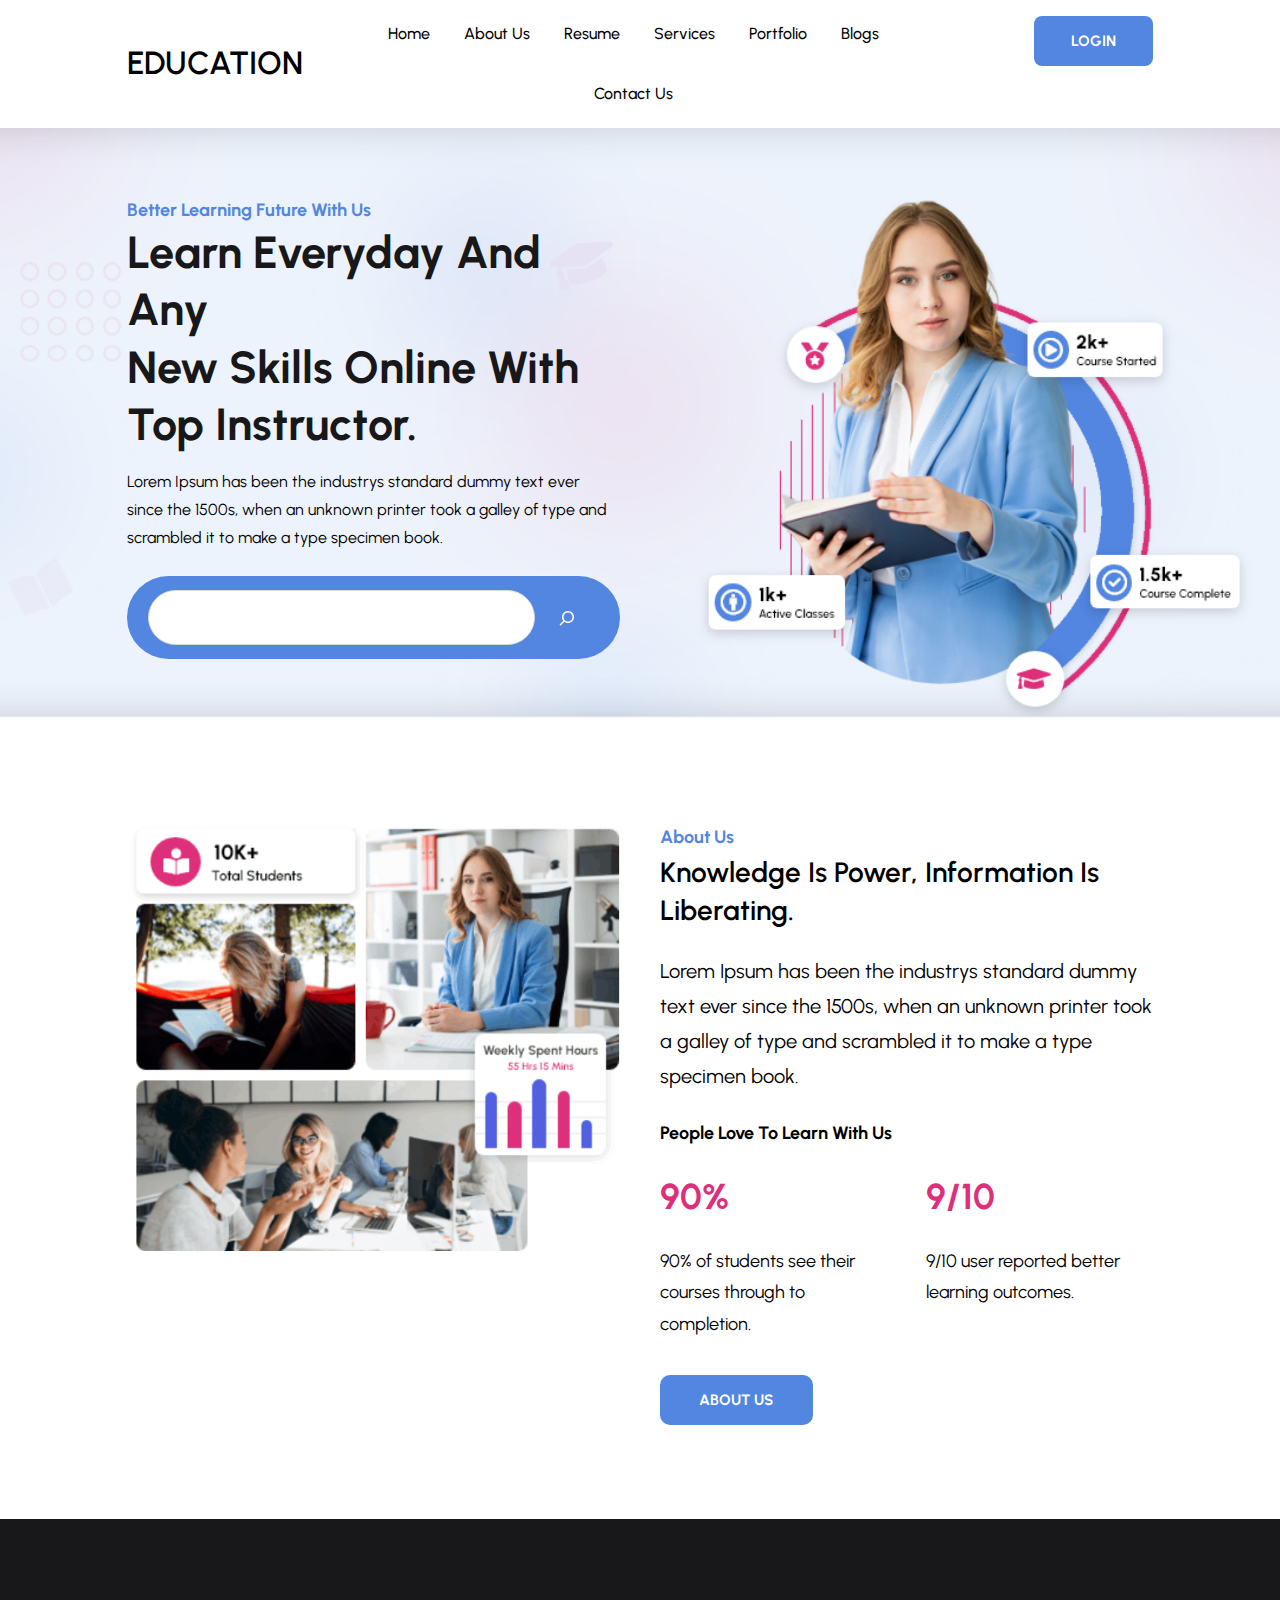
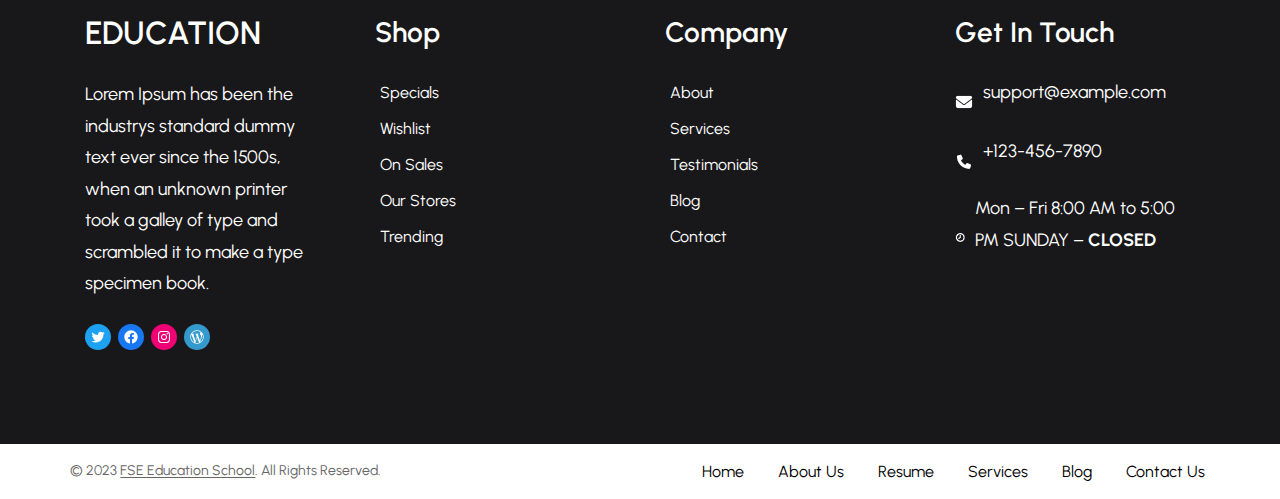
<file: index.html>
<!DOCTYPE html>
<html lang="en-US">
<head>
	<meta charset="UTF-8">
	<meta name="viewport" content="width=device-width, initial-scale=1">
<meta name="robots" content="noindex, nofollow">
<title>education</title>
<link rel="alternate" type="application/rss+xml" title="education &raquo; Feed" href="https://shanti14.github.io/shantiflabianii/feed/">
<link rel="alternate" type="application/rss+xml" title="education &raquo; Comments Feed" href="https://shanti14.github.io/shantiflabianii/comments/feed/">
<script>
window._wpemojiSettings = {"baseUrl":"https:\/\/s.w.org\/images\/core\/emoji\/14.0.0\/72x72\/","ext":".png","svgUrl":"https:\/\/s.w.org\/images\/core\/emoji\/14.0.0\/svg\/","svgExt":".svg","source":{"concatemoji":"https:\/\/shanti14.github.io\/shantiflabianii\/wp-includes\/js\/wp-emoji-release.min.js?ver=6.4.1"}};
/*! This file is auto-generated */
!function(i,n){var o,s,e;function c(e){try{var t={supportTests:e,timestamp:(new Date).valueOf()};sessionStorage.setItem(o,JSON.stringify(t))}catch(e){}}function p(e,t,n){e.clearRect(0,0,e.canvas.width,e.canvas.height),e.fillText(t,0,0);var t=new Uint32Array(e.getImageData(0,0,e.canvas.width,e.canvas.height).data),r=(e.clearRect(0,0,e.canvas.width,e.canvas.height),e.fillText(n,0,0),new Uint32Array(e.getImageData(0,0,e.canvas.width,e.canvas.height).data));return t.every(function(e,t){return e===r[t]})}function u(e,t,n){switch(t){case"flag":return n(e,"🏳️‍⚧️","🏳️​⚧️")?!1:!n(e,"🇺🇳","🇺​🇳")&&!n(e,"🏴󠁧󠁢󠁥󠁮󠁧󠁿","🏴​󠁧​󠁢​󠁥​󠁮​󠁧​󠁿");case"emoji":return!n(e,"🫱🏻‍🫲🏿","🫱🏻​🫲🏿")}return!1}function f(e,t,n){var r="undefined"!=typeof WorkerGlobalScope&&self instanceof WorkerGlobalScope?new OffscreenCanvas(300,150):i.createElement("canvas"),a=r.getContext("2d",{willReadFrequently:!0}),o=(a.textBaseline="top",a.font="600 32px Arial",{});return e.forEach(function(e){o[e]=t(a,e,n)}),o}function t(e){var t=i.createElement("script");t.src=e,t.defer=!0,i.head.appendChild(t)}"undefined"!=typeof Promise&&(o="wpEmojiSettingsSupports",s=["flag","emoji"],n.supports={everything:!0,everythingExceptFlag:!0},e=new Promise(function(e){i.addEventListener("DOMContentLoaded",e,{once:!0})}),new Promise(function(t){var n=function(){try{var e=JSON.parse(sessionStorage.getItem(o));if("object"==typeof e&&"number"==typeof e.timestamp&&(new Date).valueOf()<e.timestamp+604800&&"object"==typeof e.supportTests)return e.supportTests}catch(e){}return null}();if(!n){if("undefined"!=typeof Worker&&"undefined"!=typeof OffscreenCanvas&&"undefined"!=typeof URL&&URL.createObjectURL&&"undefined"!=typeof Blob)try{var e="postMessage("+f.toString()+"("+[JSON.stringify(s),u.toString(),p.toString()].join(",")+"));",r=new Blob([e],{type:"text/javascript"}),a=new Worker(URL.createObjectURL(r),{name:"wpTestEmojiSupports"});return void(a.onmessage=function(e){c(n=e.data),a.terminate(),t(n)})}catch(e){}c(n=f(s,u,p))}t(n)}).then(function(e){for(var t in e)n.supports[t]=e[t],n.supports.everything=n.supports.everything&&n.supports[t],"flag"!==t&&(n.supports.everythingExceptFlag=n.supports.everythingExceptFlag&&n.supports[t]);n.supports.everythingExceptFlag=n.supports.everythingExceptFlag&&!n.supports.flag,n.DOMReady=!1,n.readyCallback=function(){n.DOMReady=!0}}).then(function(){return e}).then(function(){var e;n.supports.everything||(n.readyCallback(),(e=n.source||{}).concatemoji?t(e.concatemoji):e.wpemoji&&e.twemoji&&(t(e.twemoji),t(e.wpemoji)))}))}((window,document),window._wpemojiSettings);
</script>
<style id="wp-block-site-title-inline-css">.wp-block-site-title a{color:inherit}
.wp-block-site-title{font-size: var(--wp--preset--font-size--site-title);font-weight: var(--wp--custom--typography--font-weight--semi-bold);line-height: 1.31;text-transform: capitalize;}</style>
<style id="wp-block-navigation-link-inline-css">.wp-block-navigation .wp-block-navigation-item__label{overflow-wrap:break-word}.wp-block-navigation .wp-block-navigation-item__description{display:none}</style>
<link rel="stylesheet" id="wp-block-navigation-css" href="https://shanti14.github.io/shantiflabianii/wp-includes/blocks/navigation/style.min.css?ver=6.4.1" media="all">
<style id="wp-block-navigation-inline-css">.wp-block-navigation{color: var(--wp--preset--color--secondary-text-color);font-family: var(--wp--preset--font-family--poppins);font-size: var(--wp--preset--font-size--medium);font-weight: var(--wp--custom--typography--font-weight--normal);line-height: 1.87;}
.wp-block-navigation a:where(:not(.wp-element-button)){color: var(--wp--preset--color--secondary-text-color);}</style>
<style id="wp-block-button-inline-css">.wp-block-button__link{box-sizing:border-box;cursor:pointer;display:inline-block;text-align:center;word-break:break-word}.wp-block-button__link.aligncenter{text-align:center}.wp-block-button__link.alignright{text-align:right}:where(.wp-block-button__link){border-radius:9999px;box-shadow:none;padding:calc(.667em + 2px) calc(1.333em + 2px);text-decoration:none}.wp-block-button[style*=text-decoration] .wp-block-button__link{text-decoration:inherit}.wp-block-buttons>.wp-block-button.has-custom-width{max-width:none}.wp-block-buttons>.wp-block-button.has-custom-width .wp-block-button__link{width:100%}.wp-block-buttons>.wp-block-button.has-custom-font-size .wp-block-button__link{font-size:inherit}.wp-block-buttons>.wp-block-button.wp-block-button__width-25{width:calc(25% - var(--wp--style--block-gap, .5em)*.75)}.wp-block-buttons>.wp-block-button.wp-block-button__width-50{width:calc(50% - var(--wp--style--block-gap, .5em)*.5)}.wp-block-buttons>.wp-block-button.wp-block-button__width-75{width:calc(75% - var(--wp--style--block-gap, .5em)*.25)}.wp-block-buttons>.wp-block-button.wp-block-button__width-100{flex-basis:100%;width:100%}.wp-block-buttons.is-vertical>.wp-block-button.wp-block-button__width-25{width:25%}.wp-block-buttons.is-vertical>.wp-block-button.wp-block-button__width-50{width:50%}.wp-block-buttons.is-vertical>.wp-block-button.wp-block-button__width-75{width:75%}.wp-block-button.is-style-squared,.wp-block-button__link.wp-block-button.is-style-squared{border-radius:0}.wp-block-button.no-border-radius,.wp-block-button__link.no-border-radius{border-radius:0!important}.wp-block-button .wp-block-button__link.is-style-outline,.wp-block-button.is-style-outline>.wp-block-button__link{border:2px solid;padding:.667em 1.333em}.wp-block-button .wp-block-button__link.is-style-outline:not(.has-text-color),.wp-block-button.is-style-outline>.wp-block-button__link:not(.has-text-color){color:currentColor}.wp-block-button .wp-block-button__link.is-style-outline:not(.has-background),.wp-block-button.is-style-outline>.wp-block-button__link:not(.has-background){background-color:transparent;background-image:none}.wp-block-button .wp-block-button__link:where(.has-border-color){border-width:initial}.wp-block-button .wp-block-button__link:where([style*=border-top-color]){border-top-width:medium}.wp-block-button .wp-block-button__link:where([style*=border-right-color]){border-right-width:medium}.wp-block-button .wp-block-button__link:where([style*=border-bottom-color]){border-bottom-width:medium}.wp-block-button .wp-block-button__link:where([style*=border-left-color]){border-left-width:medium}.wp-block-button .wp-block-button__link:where([style*=border-style]){border-width:initial}.wp-block-button .wp-block-button__link:where([style*=border-top-style]){border-top-width:medium}.wp-block-button .wp-block-button__link:where([style*=border-right-style]){border-right-width:medium}.wp-block-button .wp-block-button__link:where([style*=border-bottom-style]){border-bottom-width:medium}.wp-block-button .wp-block-button__link:where([style*=border-left-style]){border-left-width:medium}
.wp-block-button .wp-block-button__link{background-color: var(--wp--preset--color--background);border-radius: 45px;border-color: transparent;border-width: 0;border-style: solid;color: var(--wp--preset--color--foreground);font-family: var(--wp--preset--font-family--poppins);font-size: var(--wp--preset--font-size--small);font-weight: var(--wp--custom--typography--font-weight--extra-bold);line-height: var(--wp--custom--typography--line-height--paragraph);margin-top: clamp(24px,3vw,35px);padding-top: clamp(10px,3vw,15px);padding-right: clamp(32px,3vw,42px);padding-bottom: clamp(10px,3vw,15px);padding-left: clamp(32px,3vw,42px);text-transform: uppercase;}</style>
<style id="wp-block-buttons-inline-css">.wp-block-buttons.is-vertical{flex-direction:column}.wp-block-buttons.is-vertical>.wp-block-button:last-child{margin-bottom:0}.wp-block-buttons>.wp-block-button{display:inline-block;margin:0}.wp-block-buttons.is-content-justification-left{justify-content:flex-start}.wp-block-buttons.is-content-justification-left.is-vertical{align-items:flex-start}.wp-block-buttons.is-content-justification-center{justify-content:center}.wp-block-buttons.is-content-justification-center.is-vertical{align-items:center}.wp-block-buttons.is-content-justification-right{justify-content:flex-end}.wp-block-buttons.is-content-justification-right.is-vertical{align-items:flex-end}.wp-block-buttons.is-content-justification-space-between{justify-content:space-between}.wp-block-buttons.aligncenter{text-align:center}.wp-block-buttons:not(.is-content-justification-space-between,.is-content-justification-right,.is-content-justification-left,.is-content-justification-center) .wp-block-button.aligncenter{margin-left:auto;margin-right:auto;width:100%}.wp-block-buttons[style*=text-decoration] .wp-block-button,.wp-block-buttons[style*=text-decoration] .wp-block-button__link{text-decoration:inherit}.wp-block-buttons.has-custom-font-size .wp-block-button__link{font-size:inherit}.wp-block-button.aligncenter{text-align:center}</style>
<style id="wp-block-columns-inline-css">.wp-block-columns{align-items:normal!important;box-sizing:border-box;display:flex;flex-wrap:wrap!important}@media (min-width:782px){.wp-block-columns{flex-wrap:nowrap!important}}.wp-block-columns.are-vertically-aligned-top{align-items:flex-start}.wp-block-columns.are-vertically-aligned-center{align-items:center}.wp-block-columns.are-vertically-aligned-bottom{align-items:flex-end}@media (max-width:781px){.wp-block-columns:not(.is-not-stacked-on-mobile)>.wp-block-column{flex-basis:100%!important}}@media (min-width:782px){.wp-block-columns:not(.is-not-stacked-on-mobile)>.wp-block-column{flex-basis:0;flex-grow:1}.wp-block-columns:not(.is-not-stacked-on-mobile)>.wp-block-column[style*=flex-basis]{flex-grow:0}}.wp-block-columns.is-not-stacked-on-mobile{flex-wrap:nowrap!important}.wp-block-columns.is-not-stacked-on-mobile>.wp-block-column{flex-basis:0;flex-grow:1}.wp-block-columns.is-not-stacked-on-mobile>.wp-block-column[style*=flex-basis]{flex-grow:0}:where(.wp-block-columns){margin-bottom:1.75em}:where(.wp-block-columns.has-background){padding:1.25em 2.375em}.wp-block-column{flex-grow:1;min-width:0;overflow-wrap:break-word;word-break:break-word}.wp-block-column.is-vertically-aligned-top{align-self:flex-start}.wp-block-column.is-vertically-aligned-center{align-self:center}.wp-block-column.is-vertically-aligned-bottom{align-self:flex-end}.wp-block-column.is-vertically-aligned-stretch{align-self:stretch}.wp-block-column.is-vertically-aligned-bottom,.wp-block-column.is-vertically-aligned-center,.wp-block-column.is-vertically-aligned-top{width:100%}</style>
<style id="wp-block-group-inline-css">.wp-block-group{box-sizing:border-box}</style>
<style id="wp-block-group-theme-inline-css">:where(.wp-block-group.has-background){padding:1.25em 2.375em}</style>
<style id="wp-block-template-part-theme-inline-css">.wp-block-template-part.has-background{margin-bottom:0;margin-top:0;padding:1.25em 2.375em}</style>
<style id="wp-block-heading-inline-css">h1.has-background,h2.has-background,h3.has-background,h4.has-background,h5.has-background,h6.has-background{padding:1.25em 2.375em}h1.has-text-align-left[style*=writing-mode]:where([style*=vertical-lr]),h1.has-text-align-right[style*=writing-mode]:where([style*=vertical-rl]),h2.has-text-align-left[style*=writing-mode]:where([style*=vertical-lr]),h2.has-text-align-right[style*=writing-mode]:where([style*=vertical-rl]),h3.has-text-align-left[style*=writing-mode]:where([style*=vertical-lr]),h3.has-text-align-right[style*=writing-mode]:where([style*=vertical-rl]),h4.has-text-align-left[style*=writing-mode]:where([style*=vertical-lr]),h4.has-text-align-right[style*=writing-mode]:where([style*=vertical-rl]),h5.has-text-align-left[style*=writing-mode]:where([style*=vertical-lr]),h5.has-text-align-right[style*=writing-mode]:where([style*=vertical-rl]),h6.has-text-align-left[style*=writing-mode]:where([style*=vertical-lr]),h6.has-text-align-right[style*=writing-mode]:where([style*=vertical-rl]){rotate:180deg}
.wp-block-heading{color: var(--wp--preset--color--title-color);font-family: var(--wp--preset--font-family--lora);font-weight: var(--wp--custom--typography--font-weight--normal);margin-top: 0;margin-bottom: clamp(7px, 2vw, 14px);}</style>
<style id="wp-block-paragraph-inline-css">.is-small-text{font-size:.875em}.is-regular-text{font-size:1em}.is-large-text{font-size:2.25em}.is-larger-text{font-size:3em}.has-drop-cap:not(:focus):first-letter{float:left;font-size:8.4em;font-style:normal;font-weight:100;line-height:.68;margin:.05em .1em 0 0;text-transform:uppercase}body.rtl .has-drop-cap:not(:focus):first-letter{float:none;margin-left:.1em}p.has-drop-cap.has-background{overflow:hidden}p.has-background{padding:1.25em 2.375em}:where(p.has-text-color:not(.has-link-color)) a{color:inherit}p.has-text-align-left[style*="writing-mode:vertical-lr"],p.has-text-align-right[style*="writing-mode:vertical-rl"]{rotate:180deg}</style>
<style id="wp-block-search-inline-css">.wp-block-search__button{margin-left:10px;word-break:normal}.wp-block-search__button.has-icon{line-height:0}.wp-block-search__button svg{fill:currentColor;min-height:24px;min-width:24px;vertical-align:text-bottom}:where(.wp-block-search__button){border:1px solid #ccc;padding:6px 10px}.wp-block-search__inside-wrapper{display:flex;flex:auto;flex-wrap:nowrap;max-width:100%}.wp-block-search__label{width:100%}.wp-block-search__input{-webkit-appearance:initial;appearance:none;border:1px solid #949494;flex-grow:1;margin-left:0;margin-right:0;min-width:3rem;padding:8px;text-decoration:unset!important}.wp-block-search.wp-block-search__button-only .wp-block-search__button{flex-shrink:0;margin-left:0;max-width:calc(100% - 100px)}:where(.wp-block-search__button-inside .wp-block-search__inside-wrapper){border:1px solid #949494;box-sizing:border-box;padding:4px}:where(.wp-block-search__button-inside .wp-block-search__inside-wrapper) .wp-block-search__input{border:none;border-radius:0;padding:0 4px}:where(.wp-block-search__button-inside .wp-block-search__inside-wrapper) .wp-block-search__input:focus{outline:none}:where(.wp-block-search__button-inside .wp-block-search__inside-wrapper) :where(.wp-block-search__button){padding:4px 8px}.wp-block-search.aligncenter .wp-block-search__inside-wrapper{margin:auto}.wp-block-search__button-behavior-expand .wp-block-search__inside-wrapper{min-width:0!important;transition-property:width}.wp-block-search__button-behavior-expand .wp-block-search__input{flex-basis:100%;transition-duration:.3s}.wp-block-search__button-behavior-expand.wp-block-search__searchfield-hidden,.wp-block-search__button-behavior-expand.wp-block-search__searchfield-hidden .wp-block-search__inside-wrapper{overflow:hidden}.wp-block-search__button-behavior-expand.wp-block-search__searchfield-hidden .wp-block-search__input{border-left-width:0!important;border-right-width:0!important;flex-basis:0;flex-grow:0;margin:0;min-width:0!important;padding-left:0!important;padding-right:0!important;width:0!important}.wp-block[data-align=right] .wp-block-search__button-behavior-expand .wp-block-search__inside-wrapper{float:right}</style>
<style id="wp-block-search-theme-inline-css">.wp-block-search .wp-block-search__label{font-weight:700}.wp-block-search__button{border:1px solid #ccc;padding:.375em .625em}</style>
<link rel="stylesheet" id="wp-block-cover-css" href="https://shanti14.github.io/shantiflabianii/wp-includes/blocks/cover/style.min.css?ver=6.4.1" media="all">
<style id="wp-block-spacer-inline-css">.wp-block-spacer{clear:both}</style>
<link rel="stylesheet" id="wp-block-image-css" href="https://shanti14.github.io/shantiflabianii/wp-includes/blocks/image/style.min.css?ver=6.4.1" media="all">
<style id="wp-block-image-theme-inline-css">.wp-block-image figcaption{color:#555;font-size:13px;text-align:center}.is-dark-theme .wp-block-image figcaption{color:hsla(0,0%,100%,.65)}.wp-block-image{margin:0 0 1em}</style>
<link rel="stylesheet" id="wp-block-social-links-css" href="https://shanti14.github.io/shantiflabianii/wp-includes/blocks/social-links/style.min.css?ver=6.4.1" media="all">
<style id="wp-block-social-links-inline-css">.wp-block-social-links{font-size: var(--wp--preset--font-size--normal);}</style>
<style id="wp-emoji-styles-inline-css">img.wp-smiley, img.emoji {
		display: inline !important;
		border: none !important;
		box-shadow: none !important;
		height: 1em !important;
		width: 1em !important;
		margin: 0 0.07em !important;
		vertical-align: -0.1em !important;
		background: none !important;
		padding: 0 !important;
	}</style>
<style id="wp-block-library-inline-css">:root{--wp-admin-theme-color:#007cba;--wp-admin-theme-color--rgb:0,124,186;--wp-admin-theme-color-darker-10:#006ba1;--wp-admin-theme-color-darker-10--rgb:0,107,161;--wp-admin-theme-color-darker-20:#005a87;--wp-admin-theme-color-darker-20--rgb:0,90,135;--wp-admin-border-width-focus:2px;--wp-block-synced-color:#7a00df;--wp-block-synced-color--rgb:122,0,223}@media (min-resolution:192dpi){:root{--wp-admin-border-width-focus:1.5px}}.wp-element-button{cursor:pointer}:root{--wp--preset--font-size--normal:16px;--wp--preset--font-size--huge:42px}:root .has-very-light-gray-background-color{background-color:#eee}:root .has-very-dark-gray-background-color{background-color:#313131}:root .has-very-light-gray-color{color:#eee}:root .has-very-dark-gray-color{color:#313131}:root .has-vivid-green-cyan-to-vivid-cyan-blue-gradient-background{background:linear-gradient(135deg,#00d084,#0693e3)}:root .has-purple-crush-gradient-background{background:linear-gradient(135deg,#34e2e4,#4721fb 50%,#ab1dfe)}:root .has-hazy-dawn-gradient-background{background:linear-gradient(135deg,#faaca8,#dad0ec)}:root .has-subdued-olive-gradient-background{background:linear-gradient(135deg,#fafae1,#67a671)}:root .has-atomic-cream-gradient-background{background:linear-gradient(135deg,#fdd79a,#004a59)}:root .has-nightshade-gradient-background{background:linear-gradient(135deg,#330968,#31cdcf)}:root .has-midnight-gradient-background{background:linear-gradient(135deg,#020381,#2874fc)}.has-regular-font-size{font-size:1em}.has-larger-font-size{font-size:2.625em}.has-normal-font-size{font-size:var(--wp--preset--font-size--normal)}.has-huge-font-size{font-size:var(--wp--preset--font-size--huge)}.has-text-align-center{text-align:center}.has-text-align-left{text-align:left}.has-text-align-right{text-align:right}#end-resizable-editor-section{display:none}.aligncenter{clear:both}.items-justified-left{justify-content:flex-start}.items-justified-center{justify-content:center}.items-justified-right{justify-content:flex-end}.items-justified-space-between{justify-content:space-between}.screen-reader-text{clip:rect(1px,1px,1px,1px);word-wrap:normal!important;border:0;-webkit-clip-path:inset(50%);clip-path:inset(50%);height:1px;margin:-1px;overflow:hidden;padding:0;position:absolute;width:1px}.screen-reader-text:focus{clip:auto!important;background-color:#ddd;-webkit-clip-path:none;clip-path:none;color:#444;display:block;font-size:1em;height:auto;left:5px;line-height:normal;padding:15px 23px 14px;text-decoration:none;top:5px;width:auto;z-index:100000}html :where(.has-border-color){border-style:solid}html :where([style*=border-top-color]){border-top-style:solid}html :where([style*=border-right-color]){border-right-style:solid}html :where([style*=border-bottom-color]){border-bottom-style:solid}html :where([style*=border-left-color]){border-left-style:solid}html :where([style*=border-width]){border-style:solid}html :where([style*=border-top-width]){border-top-style:solid}html :where([style*=border-right-width]){border-right-style:solid}html :where([style*=border-bottom-width]){border-bottom-style:solid}html :where([style*=border-left-width]){border-left-style:solid}html :where(img[class*=wp-image-]){height:auto;max-width:100%}:where(figure){margin:0 0 1em}html :where(.is-position-sticky){--wp-admin--admin-bar--position-offset:var(--wp-admin--admin-bar--height,0px)}@media screen and (max-width:600px){html :where(.is-position-sticky){--wp-admin--admin-bar--position-offset:0px}}</style>
<style id="global-styles-inline-css">body{--wp--preset--color--black: #000000;--wp--preset--color--cyan-bluish-gray: #abb8c3;--wp--preset--color--white: #ffffff;--wp--preset--color--pale-pink: #f78da7;--wp--preset--color--vivid-red: #cf2e2e;--wp--preset--color--luminous-vivid-orange: #ff6900;--wp--preset--color--luminous-vivid-amber: #fcb900;--wp--preset--color--light-green-cyan: #7bdcb5;--wp--preset--color--vivid-green-cyan: #00d084;--wp--preset--color--pale-cyan-blue: #8ed1fc;--wp--preset--color--vivid-cyan-blue: #0693e3;--wp--preset--color--vivid-purple: #9b51e0;--wp--preset--color--background: #ffffff;--wp--preset--color--foreground: #000000;--wp--preset--color--primary: #ffffff;--wp--preset--color--secondary-bg-color: #5286e1;--wp--preset--color--tertiary-bg-color: #f9f9f9;--wp--preset--color--color-white: #ffffff;--wp--preset--color--title-color: #000000;--wp--preset--color--body-text: #666666;--wp--preset--color--secondary-text-color: #000000;--wp--preset--color--tertiary-text-color: #999999;--wp--preset--color--border-color: #dadada;--wp--preset--gradient--vivid-cyan-blue-to-vivid-purple: linear-gradient(135deg,rgba(6,147,227,1) 0%,rgb(155,81,224) 100%);--wp--preset--gradient--light-green-cyan-to-vivid-green-cyan: linear-gradient(135deg,rgb(122,220,180) 0%,rgb(0,208,130) 100%);--wp--preset--gradient--luminous-vivid-amber-to-luminous-vivid-orange: linear-gradient(135deg,rgba(252,185,0,1) 0%,rgba(255,105,0,1) 100%);--wp--preset--gradient--luminous-vivid-orange-to-vivid-red: linear-gradient(135deg,rgba(255,105,0,1) 0%,rgb(207,46,46) 100%);--wp--preset--gradient--very-light-gray-to-cyan-bluish-gray: linear-gradient(135deg,rgb(238,238,238) 0%,rgb(169,184,195) 100%);--wp--preset--gradient--cool-to-warm-spectrum: linear-gradient(135deg,rgb(74,234,220) 0%,rgb(151,120,209) 20%,rgb(207,42,186) 40%,rgb(238,44,130) 60%,rgb(251,105,98) 80%,rgb(254,248,76) 100%);--wp--preset--gradient--blush-light-purple: linear-gradient(135deg,rgb(255,206,236) 0%,rgb(152,150,240) 100%);--wp--preset--gradient--blush-bordeaux: linear-gradient(135deg,rgb(254,205,165) 0%,rgb(254,45,45) 50%,rgb(107,0,62) 100%);--wp--preset--gradient--luminous-dusk: linear-gradient(135deg,rgb(255,203,112) 0%,rgb(199,81,192) 50%,rgb(65,88,208) 100%);--wp--preset--gradient--pale-ocean: linear-gradient(135deg,rgb(255,245,203) 0%,rgb(182,227,212) 50%,rgb(51,167,181) 100%);--wp--preset--gradient--electric-grass: linear-gradient(135deg,rgb(202,248,128) 0%,rgb(113,206,126) 100%);--wp--preset--gradient--midnight: linear-gradient(135deg,rgb(2,3,129) 0%,rgb(40,116,252) 100%);--wp--preset--gradient--vertical-secondary-to-tertiary: linear-gradient(to bottom,var(--wp--preset--color--secondary) 0%,var(--wp--preset--color--tertiary) 100%);--wp--preset--gradient--vertical-foreground-to-background: linear-gradient(to bottom,var(--wp--preset--color--foreground) 0%,var(--wp--preset--color--background) 100%);--wp--preset--gradient--vertical-tertiary-to-background: linear-gradient(to bottom,var(--wp--preset--color--tertiary) 0%,var(--wp--preset--color--background) 100%);--wp--preset--gradient--diagonal-primary-to-foreground: linear-gradient(to bottom right,var(--wp--preset--color--primary) 0%,var(--wp--preset--color--foreground) 100%);--wp--preset--gradient--diagonal-secondary-to-background: linear-gradient(to bottom right,var(--wp--preset--color--secondary) 50%,var(--wp--preset--color--background) 50%);--wp--preset--gradient--diagonal-background-to-secondary: linear-gradient(to bottom right,var(--wp--preset--color--background) 50%,var(--wp--preset--color--secondary) 50%);--wp--preset--gradient--diagonal-tertiary-to-background: linear-gradient(to bottom right,var(--wp--preset--color--tertiary) 50%,var(--wp--preset--color--background) 50%);--wp--preset--gradient--diagonal-background-to-tertiary: linear-gradient(to bottom right,var(--wp--preset--color--background) 50%,var(--wp--preset--color--tertiary) 50%);--wp--preset--font-size--small: 15px;--wp--preset--font-size--medium: 16px;--wp--preset--font-size--large: clamp(28px,4.2vw,32px);--wp--preset--font-size--x-large: 42px;--wp--preset--font-size--tiny: 13px;--wp--preset--font-size--extra-small: 14px;--wp--preset--font-size--upper-heading: 18px;--wp--preset--font-size--normal: clamp(18px,1.6vw,20px);--wp--preset--font-size--content-heading: clamp(22px,4.2vw,24px);--wp--preset--font-size--site-title: clamp(18px,4.2vw,28px);--wp--preset--font-size--post-title: clamp(24px,3vw,36px);--wp--preset--font-size--extra-large: clamp(32px,6vw,36px);--wp--preset--font-size--semi-huge: clamp(42px,7.5vw,90px);--wp--preset--font-size--huge: clamp(56px,6vw,120px);--wp--preset--font-family--urbanist: "Urbanist", sans-serif;--wp--preset--spacing--20: 0.44rem;--wp--preset--spacing--30: 0.67rem;--wp--preset--spacing--40: 1rem;--wp--preset--spacing--50: 1.5rem;--wp--preset--spacing--60: 2.25rem;--wp--preset--spacing--70: 3.38rem;--wp--preset--spacing--80: 5.06rem;--wp--preset--shadow--natural: 6px 6px 9px rgba(0, 0, 0, 0.2);--wp--preset--shadow--deep: 12px 12px 50px rgba(0, 0, 0, 0.4);--wp--preset--shadow--sharp: 6px 6px 0px rgba(0, 0, 0, 0.2);--wp--preset--shadow--outlined: 6px 6px 0px -3px rgba(255, 255, 255, 1), 6px 6px rgba(0, 0, 0, 1);--wp--preset--shadow--crisp: 6px 6px 0px rgba(0, 0, 0, 1);--wp--custom--spacing--extra-small: clamp(14px, 2.5vw, 21px);--wp--custom--spacing--normal: clamp(21px, 3.5vw, 35px);--wp--custom--spacing--wp-post: clamp(30px, 5.5vw, 49px);--wp--custom--spacing--wp-comment-horizontal: clamp(30px, 5.5vw, 56px);--wp--custom--spacing--wp-comment-vertical: clamp(30px, 5.5vw, 49px);--wp--custom--spacing--wp-block-sidebar: clamp(0px,8vw,21px);--wp--custom--spacing--wp-block-sidebar-widget: clamp(30px, 5.5vw, 63px);--wp--custom--spacing--wp-block-page-numbers: clamp(49px, 8vw, 63px);--wp--custom--spacing--small: max(1.75rem, 5.5vw);--wp--custom--spacing--medium: clamp(2rem, 8vw, calc(4 * var(--wp--style--block-gap)));--wp--custom--spacing--large: clamp(5.5rem, 10vw, 5.0625rem);--wp--custom--spacing--outer: var(--wp--custom--spacing--small, 1.25rem);--wp--custom--spacing--section-block-top: clamp(42px, 5.5vw, 105px);--wp--custom--spacing--section-block-bottom: clamp(42px, 5.5vw, 105px);--wp--custom--spacing--main-block-gap: clamp(35px, 5.5vw, 84px);--wp--custom--spacing--column-gap: clamp(30px, 5.5vw, 40px);--wp--custom--spacing--columns-gap: clamp(35px, 5.5vw, 56px);--wp--custom--spacing--section-heading: clamp(28px, 5.5vw, 42px);--wp--custom--spacing--footer-gap: clamp(42px, 5.5vw, 70px);--wp--custom--typography--font-size--heading-one: clamp(42px,3vw,56px);--wp--custom--typography--font-size--heading-two: clamp(32px,2.6vw,49px);--wp--custom--typography--font-size--heading-three: clamp(28px,1.9vw,36px);--wp--custom--typography--font-size--heading-four: clamp(24px,1.5vw,28px);--wp--custom--typography--font-size--heading-five: clamp(18px,1.3vw,24px);--wp--custom--typography--font-size--heading-six: 18px;--wp--custom--typography--font-size--section-title: clamp(32px,2.6vw,42px);--wp--custom--typography--line-height--heading-one: 1.11;--wp--custom--typography--line-height--heading-two: 1.28;--wp--custom--typography--line-height--heading-three: 1.361;--wp--custom--typography--line-height--heading-four: 1.5;--wp--custom--typography--line-height--heading-five: 1.458333333333333;--wp--custom--typography--line-height--heading-six: 1.56;--wp--custom--typography--line-height--paragraph: 1.75;--wp--custom--typography--line-height--post-title: 1.11;--wp--custom--typography--line-height--extra-small: 21px;--wp--custom--typography--line-height--small: 28px;--wp--custom--typography--line-height--normal: normal;--wp--custom--typography--font-weight--light: 300;--wp--custom--typography--font-weight--normal: 400;--wp--custom--typography--font-weight--medium: 500;--wp--custom--typography--font-weight--semi-bold: 600;--wp--custom--typography--font-weight--bold: 700;--wp--custom--typography--font-weight--extra-bold: 900;}body { margin: 0;--wp--style--global--content-size: 760px;--wp--style--global--wide-size: 1400px; }.wp-site-blocks > .alignleft { float: left; margin-right: 2em; }.wp-site-blocks > .alignright { float: right; margin-left: 2em; }.wp-site-blocks > .aligncenter { justify-content: center; margin-left: auto; margin-right: auto; }:where(.wp-site-blocks) > * { margin-block-start: 1.5rem; margin-block-end: 0; }:where(.wp-site-blocks) > :first-child:first-child { margin-block-start: 0; }:where(.wp-site-blocks) > :last-child:last-child { margin-block-end: 0; }body { --wp--style--block-gap: 1.5rem; }:where(body .is-layout-flow)  > :first-child:first-child{margin-block-start: 0;}:where(body .is-layout-flow)  > :last-child:last-child{margin-block-end: 0;}:where(body .is-layout-flow)  > *{margin-block-start: 1.5rem;margin-block-end: 0;}:where(body .is-layout-constrained)  > :first-child:first-child{margin-block-start: 0;}:where(body .is-layout-constrained)  > :last-child:last-child{margin-block-end: 0;}:where(body .is-layout-constrained)  > *{margin-block-start: 1.5rem;margin-block-end: 0;}:where(body .is-layout-flex) {gap: 1.5rem;}:where(body .is-layout-grid) {gap: 1.5rem;}body .is-layout-flow > .alignleft{float: left;margin-inline-start: 0;margin-inline-end: 2em;}body .is-layout-flow > .alignright{float: right;margin-inline-start: 2em;margin-inline-end: 0;}body .is-layout-flow > .aligncenter{margin-left: auto !important;margin-right: auto !important;}body .is-layout-constrained > .alignleft{float: left;margin-inline-start: 0;margin-inline-end: 2em;}body .is-layout-constrained > .alignright{float: right;margin-inline-start: 2em;margin-inline-end: 0;}body .is-layout-constrained > .aligncenter{margin-left: auto !important;margin-right: auto !important;}body .is-layout-constrained > :where(:not(.alignleft):not(.alignright):not(.alignfull)){max-width: var(--wp--style--global--content-size);margin-left: auto !important;margin-right: auto !important;}body .is-layout-constrained > .alignwide{max-width: var(--wp--style--global--wide-size);}body .is-layout-flex{display: flex;}body .is-layout-flex{flex-wrap: wrap;align-items: center;}body .is-layout-flex > *{margin: 0;}body .is-layout-grid{display: grid;}body .is-layout-grid > *{margin: 0;}body{background-color: var(--wp--preset--color--background);color: var(--wp--preset--color--body-text);font-family: var(--wp--preset--font-family--poppins);font-size: var(--wp--preset--font-size--normal);line-height: var(--wp--custom--typography--line-height--paragraph);padding-top: 0px;padding-right: 0px;padding-bottom: 0px;padding-left: 0px;}a:where(:not(.wp-element-button)){color: var(--wp--preset--color--fade-color);text-decoration: underline;}h1{font-size: var(--wp--custom--typography--font-size--heading-one);line-height: var(--wp--custom--typography--line-height--heading-one);}h2{font-size: var(--wp--custom--typography--font-size--heading-two);line-height: var(--wp--custom--typography--line-height--heading-two);}h3{font-size: var(--wp--custom--typography--font-size--heading-three);line-height: var(--wp--custom--typography--line-height--heading-three);}h4{font-size: var(--wp--custom--typography--font-size--heading-four);line-height: var(--wp--custom--typography--line-height--heading-four);}h5{font-size: var(--wp--custom--typography--font-size--heading-five);line-height: var(--wp--custom--typography--line-height--heading-five);}h6{font-size: var(--wp--custom--typography--font-size--heading-six);line-height: var(--wp--custom--typography--line-height--heading-six);}.wp-element-button, .wp-block-button__link{background-color: #32373c;border-width: 0;color: #fff;font-family: inherit;font-size: inherit;line-height: inherit;padding: calc(0.667em + 2px) calc(1.333em + 2px);text-decoration: none;}.has-black-color{color: var(--wp--preset--color--black) !important;}.has-cyan-bluish-gray-color{color: var(--wp--preset--color--cyan-bluish-gray) !important;}.has-white-color{color: var(--wp--preset--color--white) !important;}.has-pale-pink-color{color: var(--wp--preset--color--pale-pink) !important;}.has-vivid-red-color{color: var(--wp--preset--color--vivid-red) !important;}.has-luminous-vivid-orange-color{color: var(--wp--preset--color--luminous-vivid-orange) !important;}.has-luminous-vivid-amber-color{color: var(--wp--preset--color--luminous-vivid-amber) !important;}.has-light-green-cyan-color{color: var(--wp--preset--color--light-green-cyan) !important;}.has-vivid-green-cyan-color{color: var(--wp--preset--color--vivid-green-cyan) !important;}.has-pale-cyan-blue-color{color: var(--wp--preset--color--pale-cyan-blue) !important;}.has-vivid-cyan-blue-color{color: var(--wp--preset--color--vivid-cyan-blue) !important;}.has-vivid-purple-color{color: var(--wp--preset--color--vivid-purple) !important;}.has-background-color{color: var(--wp--preset--color--background) !important;}.has-foreground-color{color: var(--wp--preset--color--foreground) !important;}.has-primary-color{color: var(--wp--preset--color--primary) !important;}.has-secondary-bg-color-color{color: var(--wp--preset--color--secondary-bg-color) !important;}.has-tertiary-bg-color-color{color: var(--wp--preset--color--tertiary-bg-color) !important;}.has-color-white-color{color: var(--wp--preset--color--color-white) !important;}.has-title-color-color{color: var(--wp--preset--color--title-color) !important;}.has-body-text-color{color: var(--wp--preset--color--body-text) !important;}.has-secondary-text-color-color{color: var(--wp--preset--color--secondary-text-color) !important;}.has-tertiary-text-color-color{color: var(--wp--preset--color--tertiary-text-color) !important;}.has-border-color-color{color: var(--wp--preset--color--border-color) !important;}.has-black-background-color{background-color: var(--wp--preset--color--black) !important;}.has-cyan-bluish-gray-background-color{background-color: var(--wp--preset--color--cyan-bluish-gray) !important;}.has-white-background-color{background-color: var(--wp--preset--color--white) !important;}.has-pale-pink-background-color{background-color: var(--wp--preset--color--pale-pink) !important;}.has-vivid-red-background-color{background-color: var(--wp--preset--color--vivid-red) !important;}.has-luminous-vivid-orange-background-color{background-color: var(--wp--preset--color--luminous-vivid-orange) !important;}.has-luminous-vivid-amber-background-color{background-color: var(--wp--preset--color--luminous-vivid-amber) !important;}.has-light-green-cyan-background-color{background-color: var(--wp--preset--color--light-green-cyan) !important;}.has-vivid-green-cyan-background-color{background-color: var(--wp--preset--color--vivid-green-cyan) !important;}.has-pale-cyan-blue-background-color{background-color: var(--wp--preset--color--pale-cyan-blue) !important;}.has-vivid-cyan-blue-background-color{background-color: var(--wp--preset--color--vivid-cyan-blue) !important;}.has-vivid-purple-background-color{background-color: var(--wp--preset--color--vivid-purple) !important;}.has-background-background-color{background-color: var(--wp--preset--color--background) !important;}.has-foreground-background-color{background-color: var(--wp--preset--color--foreground) !important;}.has-primary-background-color{background-color: var(--wp--preset--color--primary) !important;}.has-secondary-bg-color-background-color{background-color: var(--wp--preset--color--secondary-bg-color) !important;}.has-tertiary-bg-color-background-color{background-color: var(--wp--preset--color--tertiary-bg-color) !important;}.has-color-white-background-color{background-color: var(--wp--preset--color--color-white) !important;}.has-title-color-background-color{background-color: var(--wp--preset--color--title-color) !important;}.has-body-text-background-color{background-color: var(--wp--preset--color--body-text) !important;}.has-secondary-text-color-background-color{background-color: var(--wp--preset--color--secondary-text-color) !important;}.has-tertiary-text-color-background-color{background-color: var(--wp--preset--color--tertiary-text-color) !important;}.has-border-color-background-color{background-color: var(--wp--preset--color--border-color) !important;}.has-black-border-color{border-color: var(--wp--preset--color--black) !important;}.has-cyan-bluish-gray-border-color{border-color: var(--wp--preset--color--cyan-bluish-gray) !important;}.has-white-border-color{border-color: var(--wp--preset--color--white) !important;}.has-pale-pink-border-color{border-color: var(--wp--preset--color--pale-pink) !important;}.has-vivid-red-border-color{border-color: var(--wp--preset--color--vivid-red) !important;}.has-luminous-vivid-orange-border-color{border-color: var(--wp--preset--color--luminous-vivid-orange) !important;}.has-luminous-vivid-amber-border-color{border-color: var(--wp--preset--color--luminous-vivid-amber) !important;}.has-light-green-cyan-border-color{border-color: var(--wp--preset--color--light-green-cyan) !important;}.has-vivid-green-cyan-border-color{border-color: var(--wp--preset--color--vivid-green-cyan) !important;}.has-pale-cyan-blue-border-color{border-color: var(--wp--preset--color--pale-cyan-blue) !important;}.has-vivid-cyan-blue-border-color{border-color: var(--wp--preset--color--vivid-cyan-blue) !important;}.has-vivid-purple-border-color{border-color: var(--wp--preset--color--vivid-purple) !important;}.has-background-border-color{border-color: var(--wp--preset--color--background) !important;}.has-foreground-border-color{border-color: var(--wp--preset--color--foreground) !important;}.has-primary-border-color{border-color: var(--wp--preset--color--primary) !important;}.has-secondary-bg-color-border-color{border-color: var(--wp--preset--color--secondary-bg-color) !important;}.has-tertiary-bg-color-border-color{border-color: var(--wp--preset--color--tertiary-bg-color) !important;}.has-color-white-border-color{border-color: var(--wp--preset--color--color-white) !important;}.has-title-color-border-color{border-color: var(--wp--preset--color--title-color) !important;}.has-body-text-border-color{border-color: var(--wp--preset--color--body-text) !important;}.has-secondary-text-color-border-color{border-color: var(--wp--preset--color--secondary-text-color) !important;}.has-tertiary-text-color-border-color{border-color: var(--wp--preset--color--tertiary-text-color) !important;}.has-border-color-border-color{border-color: var(--wp--preset--color--border-color) !important;}.has-vivid-cyan-blue-to-vivid-purple-gradient-background{background: var(--wp--preset--gradient--vivid-cyan-blue-to-vivid-purple) !important;}.has-light-green-cyan-to-vivid-green-cyan-gradient-background{background: var(--wp--preset--gradient--light-green-cyan-to-vivid-green-cyan) !important;}.has-luminous-vivid-amber-to-luminous-vivid-orange-gradient-background{background: var(--wp--preset--gradient--luminous-vivid-amber-to-luminous-vivid-orange) !important;}.has-luminous-vivid-orange-to-vivid-red-gradient-background{background: var(--wp--preset--gradient--luminous-vivid-orange-to-vivid-red) !important;}.has-very-light-gray-to-cyan-bluish-gray-gradient-background{background: var(--wp--preset--gradient--very-light-gray-to-cyan-bluish-gray) !important;}.has-cool-to-warm-spectrum-gradient-background{background: var(--wp--preset--gradient--cool-to-warm-spectrum) !important;}.has-blush-light-purple-gradient-background{background: var(--wp--preset--gradient--blush-light-purple) !important;}.has-blush-bordeaux-gradient-background{background: var(--wp--preset--gradient--blush-bordeaux) !important;}.has-luminous-dusk-gradient-background{background: var(--wp--preset--gradient--luminous-dusk) !important;}.has-pale-ocean-gradient-background{background: var(--wp--preset--gradient--pale-ocean) !important;}.has-electric-grass-gradient-background{background: var(--wp--preset--gradient--electric-grass) !important;}.has-midnight-gradient-background{background: var(--wp--preset--gradient--midnight) !important;}.has-vertical-secondary-to-tertiary-gradient-background{background: var(--wp--preset--gradient--vertical-secondary-to-tertiary) !important;}.has-vertical-foreground-to-background-gradient-background{background: var(--wp--preset--gradient--vertical-foreground-to-background) !important;}.has-vertical-tertiary-to-background-gradient-background{background: var(--wp--preset--gradient--vertical-tertiary-to-background) !important;}.has-diagonal-primary-to-foreground-gradient-background{background: var(--wp--preset--gradient--diagonal-primary-to-foreground) !important;}.has-diagonal-secondary-to-background-gradient-background{background: var(--wp--preset--gradient--diagonal-secondary-to-background) !important;}.has-diagonal-background-to-secondary-gradient-background{background: var(--wp--preset--gradient--diagonal-background-to-secondary) !important;}.has-diagonal-tertiary-to-background-gradient-background{background: var(--wp--preset--gradient--diagonal-tertiary-to-background) !important;}.has-diagonal-background-to-tertiary-gradient-background{background: var(--wp--preset--gradient--diagonal-background-to-tertiary) !important;}.has-small-font-size{font-size: var(--wp--preset--font-size--small) !important;}.has-medium-font-size{font-size: var(--wp--preset--font-size--medium) !important;}.has-large-font-size{font-size: var(--wp--preset--font-size--large) !important;}.has-x-large-font-size{font-size: var(--wp--preset--font-size--x-large) !important;}.has-tiny-font-size{font-size: var(--wp--preset--font-size--tiny) !important;}.has-extra-small-font-size{font-size: var(--wp--preset--font-size--extra-small) !important;}.has-upper-heading-font-size{font-size: var(--wp--preset--font-size--upper-heading) !important;}.has-normal-font-size{font-size: var(--wp--preset--font-size--normal) !important;}.has-content-heading-font-size{font-size: var(--wp--preset--font-size--content-heading) !important;}.has-site-title-font-size{font-size: var(--wp--preset--font-size--site-title) !important;}.has-post-title-font-size{font-size: var(--wp--preset--font-size--post-title) !important;}.has-extra-large-font-size{font-size: var(--wp--preset--font-size--extra-large) !important;}.has-semi-huge-font-size{font-size: var(--wp--preset--font-size--semi-huge) !important;}.has-huge-font-size{font-size: var(--wp--preset--font-size--huge) !important;}.has-urbanist-font-family{font-family: var(--wp--preset--font-family--urbanist) !important;}</style>
<style id="core-block-supports-inline-css">.wp-container-core-navigation-layout-1.wp-container-core-navigation-layout-1{justify-content:center;}.wp-container-core-buttons-layout-1.wp-container-core-buttons-layout-1{justify-content:flex-end;}.wp-container-core-columns-layout-1.wp-container-core-columns-layout-1{flex-wrap:nowrap;}.wp-container-core-group-layout-1.wp-container-core-group-layout-1 > :where(:not(.alignleft):not(.alignright):not(.alignfull)){max-width:90%;margin-left:auto !important;margin-right:auto !important;}.wp-container-core-group-layout-1.wp-container-core-group-layout-1 > .alignwide{max-width:90%;}.wp-container-core-group-layout-1.wp-container-core-group-layout-1 .alignfull{max-width:none;}.wp-container-core-columns-layout-2.wp-container-core-columns-layout-2{flex-wrap:nowrap;}.wp-container-core-group-layout-2.wp-container-core-group-layout-2 > :where(:not(.alignleft):not(.alignright):not(.alignfull)){max-width:90%;margin-left:auto !important;margin-right:auto !important;}.wp-container-core-group-layout-2.wp-container-core-group-layout-2 > .alignwide{max-width:90%;}.wp-container-core-group-layout-2.wp-container-core-group-layout-2 .alignfull{max-width:none;}.wp-container-core-columns-layout-3.wp-container-core-columns-layout-3{flex-wrap:nowrap;}.wp-container-core-columns-layout-4.wp-container-core-columns-layout-4{flex-wrap:nowrap;}.wp-container-core-group-layout-3.wp-container-core-group-layout-3 > :where(:not(.alignleft):not(.alignright):not(.alignfull)){max-width:90%;margin-left:auto !important;margin-right:auto !important;}.wp-container-core-group-layout-3.wp-container-core-group-layout-3 > .alignwide{max-width:90%;}.wp-container-core-group-layout-3.wp-container-core-group-layout-3 .alignfull{max-width:none;}.wp-container-core-social-links-layout-1.wp-container-core-social-links-layout-1{gap:7px 7px;justify-content:flex-start;}.wp-container-core-group-layout-5.wp-container-core-group-layout-5{gap:24px;flex-direction:column;align-items:flex-start;}.wp-container-core-navigation-layout-2.wp-container-core-navigation-layout-2{gap:var(--wp--preset--spacing--110);flex-direction:column;align-items:flex-start;}.wp-container-core-column-layout-11.wp-container-core-column-layout-11 > *{margin-block-start:0;margin-block-end:0;}.wp-container-core-column-layout-11.wp-container-core-column-layout-11.wp-container-core-column-layout-11.wp-container-core-column-layout-11 > * + *{margin-block-start:24px;margin-block-end:0;}.wp-container-core-navigation-layout-3.wp-container-core-navigation-layout-3{gap:var(--wp--preset--spacing--110);flex-direction:column;align-items:flex-start;}.wp-container-core-column-layout-12.wp-container-core-column-layout-12 > *{margin-block-start:0;margin-block-end:0;}.wp-container-core-column-layout-12.wp-container-core-column-layout-12.wp-container-core-column-layout-12.wp-container-core-column-layout-12 > * + *{margin-block-start:24px;margin-block-end:0;}.wp-container-core-group-layout-6.wp-container-core-group-layout-6{flex-wrap:nowrap;gap:10px;align-items:center;}.wp-container-core-group-layout-7.wp-container-core-group-layout-7{flex-wrap:nowrap;gap:10px;align-items:center;}.wp-container-core-group-layout-8.wp-container-core-group-layout-8{flex-wrap:nowrap;gap:10px;align-items:center;}.wp-container-core-column-layout-13.wp-container-core-column-layout-13 > *{margin-block-start:0;margin-block-end:0;}.wp-container-core-column-layout-13.wp-container-core-column-layout-13.wp-container-core-column-layout-13.wp-container-core-column-layout-13 > * + *{margin-block-start:24px;margin-block-end:0;}.wp-container-core-columns-layout-5.wp-container-core-columns-layout-5{flex-wrap:nowrap;gap:30px 50px;}.wp-container-core-navigation-layout-4.wp-container-core-navigation-layout-4{justify-content:flex-end;}.wp-container-core-group-layout-11.wp-container-core-group-layout-11{flex-wrap:nowrap;justify-content:space-between;}</style>
<style id="wp-block-template-skip-link-inline-css">.skip-link.screen-reader-text {
			border: 0;
			clip: rect(1px,1px,1px,1px);
			clip-path: inset(50%);
			height: 1px;
			margin: -1px;
			overflow: hidden;
			padding: 0;
			position: absolute !important;
			width: 1px;
			word-wrap: normal !important;
		}

		.skip-link.screen-reader-text:focus {
			background-color: #eee;
			clip: auto !important;
			clip-path: none;
			color: #444;
			display: block;
			font-size: 1em;
			height: auto;
			left: 5px;
			line-height: normal;
			padding: 15px 23px 14px;
			text-decoration: none;
			top: 5px;
			width: auto;
			z-index: 100000;
		}</style>
<link rel="stylesheet" id="fse-education-school-style-css" href="https://shanti14.github.io/shantiflabianii/wp-content/themes/fse-education-school/style.css?ver=1.0.6" media="all">
<script src="https://shanti14.github.io/shantiflabianii/wp-includes/js/dist/interactivity.min.js?ver=6.4.1" id="wp-interactivity-js" defer data-wp-strategy="defer"></script>
<script src="https://shanti14.github.io/shantiflabianii/wp-includes/blocks/navigation/view.min.js?ver=e3d6f3216904b5b42831" id="wp-block-navigation-view-js" defer data-wp-strategy="defer"></script>
<link rel="https://api.w.org/" href="https://shanti14.github.io/shantiflabianii/wp-json/">
<link rel="EditURI" type="application/rsd+xml" title="RSD" href="https://shanti14.github.io/shantiflabianii/xmlrpc.php?rsd">
<meta name="generator" content="WordPress 6.4.1">
<style id="wp-fonts-local">@font-face{font-family:Urbanist;font-style:normal;font-weight:400;font-display:fallback;src:url('https://shanti14.github.io/shantiflabianii/wp-content/themes/fse-education-school/assets/fonts/Urbanist/static/Urbanist-Regular.ttf') format('truetype');font-stretch:normal;}
@font-face{font-family:Urbanist;font-style:normal;font-weight:500;font-display:fallback;src:url('https://shanti14.github.io/shantiflabianii/wp-content/themes/fse-education-school/assets/fonts/Urbanist/static/Urbanist-Medium.ttf') format('truetype');font-stretch:normal;}
@font-face{font-family:Urbanist;font-style:normal;font-weight:600;font-display:fallback;src:url('https://shanti14.github.io/shantiflabianii/wp-content/themes/fse-education-school/assets/fonts/Urbanist/static/Urbanist-SemiBold.ttf') format('truetype');font-stretch:normal;}
@font-face{font-family:Urbanist;font-style:normal;font-weight:700;font-display:fallback;src:url('https://shanti14.github.io/shantiflabianii/wp-content/themes/fse-education-school/assets/fonts/Urbanist/static/Urbanist-Bold.ttf') format('truetype');font-stretch:normal;}</style>
</head>

<body class="home blog wp-embed-responsive">

<div class="wp-site-blocks">
<header class="wp-block-template-part">

<div class="wp-block-group is-layout-constrained wp-container-core-group-layout-1 wp-block-group-is-layout-constrained">
<div class="wp-block-columns are-vertically-aligned-center lower-header is-layout-flex wp-container-core-columns-layout-1 wp-block-columns-is-layout-flex" style="padding-top:var(--wp--preset--spacing--40);padding-bottom:var(--wp--preset--spacing--40)">
<div class="wp-block-column is-vertically-aligned-center header-logo is-layout-flow wp-block-column-is-layout-flow" style="padding-top:0;padding-right:0;padding-bottom:0;padding-left:0;flex-basis:18.61%"><h1 style="text-transform:capitalize;" class="has-text-color has-foreground-color wp-block-site-title"><a href="https://shanti14.github.io/shantiflabianii" target="_self" rel="home" aria-current="page">education</a></h1></div>



<div class="wp-block-column is-vertically-aligned-center is-layout-flow wp-block-column-is-layout-flow" style="flex-basis:60%"><nav class="has-text-color has-foreground-color is-responsive items-justified-center wp-block-navigation is-content-justification-center is-layout-flex wp-container-core-navigation-layout-1 wp-block-navigation-is-layout-flex" aria-label="" data-wp-interactive data-wp-context='{"core":{"navigation":{"overlayOpenedBy":[],"type":"overlay","roleAttribute":"","ariaLabel":"Menu"}}}'><button aria-haspopup="true" aria-label="Open menu" class="wp-block-navigation__responsive-container-open " data-wp-on--click="actions.core.navigation.openMenuOnClick" data-wp-on--keydown="actions.core.navigation.handleMenuKeydown"><svg width="24" height="24" xmlns="http://www.w3.org/2000/svg" viewbox="0 0 24 24" aria-hidden="true" focusable="false"><rect x="4" y="7.5" width="16" height="1.5"></rect><rect x="4" y="15" width="16" height="1.5"></rect></svg></button>
			<div class="wp-block-navigation__responsive-container  " id="modal-1" data-wp-class--has-modal-open="selectors.core.navigation.isMenuOpen" data-wp-class--is-menu-open="selectors.core.navigation.isMenuOpen" data-wp-effect="effects.core.navigation.initMenu" data-wp-on--keydown="actions.core.navigation.handleMenuKeydown" data-wp-on--focusout="actions.core.navigation.handleMenuFocusout" tabindex="-1">
				<div class="wp-block-navigation__responsive-close" tabindex="-1">
					<div class="wp-block-navigation__responsive-dialog" data-wp-bind--aria-modal="selectors.core.navigation.ariaModal" data-wp-bind--aria-label="selectors.core.navigation.ariaLabel" data-wp-bind--role="selectors.core.navigation.roleAttribute" data-wp-effect="effects.core.navigation.focusFirstElement">
							<button aria-label="Close menu" class="wp-block-navigation__responsive-container-close" data-wp-on--click="actions.core.navigation.closeMenuOnClick"><svg xmlns="http://www.w3.org/2000/svg" viewbox="0 0 24 24" width="24" height="24" aria-hidden="true" focusable="false"><path d="M13 11.8l6.1-6.3-1-1-6.1 6.2-6.1-6.2-1 1 6.1 6.3-6.5 6.7 1 1 6.5-6.6 6.5 6.6 1-1z"></path></svg></button>
						<div class="wp-block-navigation__responsive-container-content" id="modal-1-content">
							<ul class="wp-block-navigation__container has-text-color has-foreground-color is-responsive items-justified-center wp-block-navigation">
<li class=" wp-block-navigation-item wp-block-navigation-link"><a class="wp-block-navigation-item__content" href="#"><span class="wp-block-navigation-item__label">Home</span></a></li>
<li class=" wp-block-navigation-item wp-block-navigation-link"><a class="wp-block-navigation-item__content" href="#"><span class="wp-block-navigation-item__label">About us</span></a></li>
<li class=" wp-block-navigation-item wp-block-navigation-link"><a class="wp-block-navigation-item__content" href="#"><span class="wp-block-navigation-item__label">Resume</span></a></li>
<li class=" wp-block-navigation-item wp-block-navigation-link"><a class="wp-block-navigation-item__content" href="#"><span class="wp-block-navigation-item__label">Services</span></a></li>
<li class=" wp-block-navigation-item wp-block-navigation-link"><a class="wp-block-navigation-item__content" href="#"><span class="wp-block-navigation-item__label">Portfolio</span></a></li>
<li class=" wp-block-navigation-item wp-block-navigation-link"><a class="wp-block-navigation-item__content" href="#"><span class="wp-block-navigation-item__label">Blogs</span></a></li>
<li class=" wp-block-navigation-item wp-block-navigation-link"><a class="wp-block-navigation-item__content" href="#"><span class="wp-block-navigation-item__label">Contact us</span></a></li>
</ul>
						</div>
					</div>
				</div>
			</div></nav></div>



<div class="wp-block-column is-layout-flow wp-block-column-is-layout-flow" style="flex-basis:20%">
<div class="wp-block-buttons is-style-btn is-content-justification-right is-layout-flex wp-container-core-buttons-layout-1 wp-block-buttons-is-layout-flex">
<div class="wp-block-button has-custom-font-size is-style-fill has-poppins-font-family has-small-font-size"><a class="wp-block-button__link has-secondary-bg-color-background-color has-background wp-element-button" style="border-radius:8px;padding-top:var(--wp--preset--spacing--30);padding-right:var(--wp--preset--spacing--60);padding-bottom:var(--wp--preset--spacing--30);padding-left:var(--wp--preset--spacing--60)">Login</a></div>
</div>
</div>
</div>
</div>

</header>


<main class="wp-block-group is-layout-constrained wp-block-group-is-layout-constrained">
  

<div class="wp-block-cover alignfull is-light slide2" style="border-radius:0px;min-height:600px">
<span aria-hidden="true" class="wp-block-cover__background has-background-dim-0 has-background-dim"></span><img class="wp-block-cover__image-background wp-image-7" alt="" src="https://shanti14.github.io/shantiflabianii/wp-content/themes/fse-education-school/assets/images/slider.png" data-object-fit="cover"><div class="wp-block-cover__inner-container is-layout-flow wp-block-cover-is-layout-flow">
<div class="wp-block-group is-layout-constrained wp-container-core-group-layout-2 wp-block-group-is-layout-constrained">
<div class="wp-block-columns are-vertically-aligned-center is-layout-flex wp-container-core-columns-layout-2 wp-block-columns-is-layout-flex">
<div class="wp-block-column is-vertically-aligned-center is-layout-flow wp-block-column-is-layout-flow" style="flex-basis:50%">
<h4 class="wp-block-heading has-secondary-bg-color-color has-text-color has-urbanist-font-family has-upper-heading-font-size" style="margin-top:0;margin-bottom:0;font-style:normal;font-weight:500"><strong>Better Learning Future With Us</strong></h4>



<h2 class="wp-block-heading has-text-color has-urbanist-font-family" style="color:#181719;font-size:45px;font-style:normal;font-weight:700">Learn Everyday And Any<br>New Skills Online With<br>Top Instructor.</h2>



<p class="has-foreground-color has-text-color has-urbanist-font-family has-medium-font-size" style="margin-top:0;margin-right:0;margin-bottom:0;margin-left:0">Lorem Ipsum has been the industrys standard dummy text ever since the 1500s, when an unknown printer took a galley of type and scrambled it to make a type specimen book.</p>


<form role="search" method="get" action="http://localhost/baru/" class="wp-block-search__button-inside wp-block-search__icon-button wp-block-search">
<label class="wp-block-search__label screen-reader-text" for="wp-block-search__input-2">Search</label><div class="wp-block-search__inside-wrapper " style="border-width: 0px;border-style: none;border-radius: calc(50px + 4px)">
<input class="wp-block-search__input" id="wp-block-search__input-2" placeholder="" value="" type="search" name="s" required style="border-radius: 50px"><button aria-label="Search" class="wp-block-search__button has-background has-secondary-bg-color-background-color has-icon wp-element-button" type="submit" style="border-radius: 50px"><svg class="search-icon" viewbox="0 0 24 24" width="24" height="24">
					<path d="M13 5c-3.3 0-6 2.7-6 6 0 1.4.5 2.7 1.3 3.7l-3.8 3.8 1.1 1.1 3.8-3.8c1 .8 2.3 1.3 3.7 1.3 3.3 0 6-2.7 6-6S16.3 5 13 5zm0 10.5c-2.5 0-4.5-2-4.5-4.5s2-4.5 4.5-4.5 4.5 2 4.5 4.5-2 4.5-4.5 4.5z"></path>
				</svg></button>
</div>
</form>
</div>



<div class="wp-block-column is-vertically-aligned-center is-layout-flow wp-block-column-is-layout-flow" style="flex-basis:50%"></div>
</div>
</div>
</div>
</div>


  

<div class="wp-block-group alignfull is-layout-constrained wp-container-core-group-layout-3 wp-block-group-is-layout-constrained">
<div style="height:70px" aria-hidden="true" class="wp-block-spacer"></div>



<div class="wp-block-columns are-vertically-aligned-center is-layout-flex wp-container-core-columns-layout-4 wp-block-columns-is-layout-flex">
<div class="wp-block-column is-layout-flow wp-block-column-is-layout-flow">
<figure class="wp-block-image size-full"><img src="https://shanti14.github.io/shantiflabianii/wp-content/themes/fse-education-school/assets/images/about-image.png" alt="" class="wp-image-19"></figure>
</div>



<div class="wp-block-column is-layout-flow wp-block-column-is-layout-flow">
<p class="has-secondary-bg-color-color has-text-color has-urbanist-font-family has-upper-heading-font-size"><strong>About Us</strong></p>



<h3 class="wp-block-heading has-urbanist-font-family" style="font-style:normal;font-weight:600">Knowledge Is Power, Information Is Liberating.</h3>



<p class="has-foreground-color has-text-color has-urbanist-font-family">Lorem Ipsum has been the industrys standard dummy text ever since the 1500s, when an unknown printer took a galley of type and scrambled it to make a type specimen book.</p>



<p class="has-foreground-color has-text-color has-urbanist-font-family has-upper-heading-font-size"><strong>People Love To Learn With Us</strong></p>



<div class="wp-block-columns is-layout-flex wp-container-core-columns-layout-3 wp-block-columns-is-layout-flex">
<div class="wp-block-column is-layout-flow wp-block-column-is-layout-flow">
<h3 class="wp-block-heading has-text-color has-urbanist-font-family has-extra-large-font-size" style="color:#de2f7b;margin-top:0;margin-bottom:0;font-style:normal;font-weight:700">90%</h3>



<p class="has-foreground-color has-text-color has-urbanist-font-family has-upper-heading-font-size">90% of students see their courses through to completion.</p>
</div>



<div class="wp-block-column is-layout-flow wp-block-column-is-layout-flow">
<h3 class="wp-block-heading has-text-color has-urbanist-font-family has-extra-large-font-size" style="color:#de2f7b;margin-top:0;margin-bottom:0;font-style:normal;font-weight:700">9/10</h3>



<p class="has-foreground-color has-text-color has-urbanist-font-family has-upper-heading-font-size">9/10 user reported better learning outcomes.</p>
</div>
</div>



<div class="wp-block-buttons is-layout-flex wp-block-buttons-is-layout-flex">
<div class="wp-block-button is-style-fill has-urbanist-font-family"><a class="wp-block-button__link has-secondary-bg-color-background-color has-background wp-element-button" style="border-radius:10px;padding-top:var(--wp--preset--spacing--30);padding-bottom:var(--wp--preset--spacing--30)">About Us</a></div>
</div>
</div>
</div>



<div style="height:70px" aria-hidden="true" class="wp-block-spacer"></div>
</div>

</main>


<footer class="wp-block-template-part">

<div class="wp-block-group has-background is-layout-constrained wp-block-group-is-layout-constrained" style="background-color:#181719;margin-top:0px;margin-bottom:0px">
<div style="height:45px" aria-hidden="true" class="wp-block-spacer is-style-has-mb-20"></div>



<div class="wp-block-columns alignwide is-layout-flex wp-container-core-columns-layout-5 wp-block-columns-is-layout-flex" style="padding-top:0px;padding-right:15px;padding-bottom:0px;padding-left:15px">
<div class="wp-block-column is-vertically-aligned-top is-layout-flow wp-block-column-is-layout-flow">
<div class="wp-block-group is-vertical is-layout-flex wp-container-core-group-layout-5 wp-block-group-is-layout-flex">
<h1 class="has-text-color has-background-color wp-block-site-title has-poppins-font-family"><a href="https://shanti14.github.io/shantiflabianii" target="_self" rel="home" aria-current="page">education</a></h1>


<p class="has-background-color has-text-color" style="margin-top:0px;margin-right:0px;margin-bottom:0px;margin-left:0px;font-size:18px">Lorem Ipsum has been the industrys standard dummy text ever since the 1500s, when an unknown printer took a galley of type and scrambled it to make a type specimen book.</p>



<ul class="wp-block-social-links is-style-default is-content-justification-left is-layout-flex wp-container-core-social-links-layout-1 wp-block-social-links-is-layout-flex" style="margin-top:0px;margin-right:0px;margin-bottom:0px;margin-left:0px">
<li class="wp-social-link wp-social-link-twitter  wp-block-social-link"><a class="wp-block-social-link-anchor"><svg width="24" height="24" viewbox="0 0 24 24" version="1.1" xmlns="http://www.w3.org/2000/svg" aria-hidden="true" focusable="false"><path d="M22.23,5.924c-0.736,0.326-1.527,0.547-2.357,0.646c0.847-0.508,1.498-1.312,1.804-2.27 c-0.793,0.47-1.671,0.812-2.606,0.996C18.324,4.498,17.257,4,16.077,4c-2.266,0-4.103,1.837-4.103,4.103 c0,0.322,0.036,0.635,0.106,0.935C8.67,8.867,5.647,7.234,3.623,4.751C3.27,5.357,3.067,6.062,3.067,6.814 c0,1.424,0.724,2.679,1.825,3.415c-0.673-0.021-1.305-0.206-1.859-0.513c0,0.017,0,0.034,0,0.052c0,1.988,1.414,3.647,3.292,4.023 c-0.344,0.094-0.707,0.144-1.081,0.144c-0.264,0-0.521-0.026-0.772-0.074c0.522,1.63,2.038,2.816,3.833,2.85 c-1.404,1.1-3.174,1.756-5.096,1.756c-0.331,0-0.658-0.019-0.979-0.057c1.816,1.164,3.973,1.843,6.29,1.843 c7.547,0,11.675-6.252,11.675-11.675c0-0.178-0.004-0.355-0.012-0.531C20.985,7.47,21.68,6.747,22.23,5.924z"></path></svg><span class="wp-block-social-link-label screen-reader-text">Twitter</span></a></li>

<li class="wp-social-link wp-social-link-facebook  wp-block-social-link"><a class="wp-block-social-link-anchor"><svg width="24" height="24" viewbox="0 0 24 24" version="1.1" xmlns="http://www.w3.org/2000/svg" aria-hidden="true" focusable="false"><path d="M12 2C6.5 2 2 6.5 2 12c0 5 3.7 9.1 8.4 9.9v-7H7.9V12h2.5V9.8c0-2.5 1.5-3.9 3.8-3.9 1.1 0 2.2.2 2.2.2v2.5h-1.3c-1.2 0-1.6.8-1.6 1.6V12h2.8l-.4 2.9h-2.3v7C18.3 21.1 22 17 22 12c0-5.5-4.5-10-10-10z"></path></svg><span class="wp-block-social-link-label screen-reader-text">Facebook</span></a></li>

<li class="wp-social-link wp-social-link-instagram  wp-block-social-link"><a class="wp-block-social-link-anchor"><svg width="24" height="24" viewbox="0 0 24 24" version="1.1" xmlns="http://www.w3.org/2000/svg" aria-hidden="true" focusable="false"><path d="M12,4.622c2.403,0,2.688,0.009,3.637,0.052c0.877,0.04,1.354,0.187,1.671,0.31c0.42,0.163,0.72,0.358,1.035,0.673 c0.315,0.315,0.51,0.615,0.673,1.035c0.123,0.317,0.27,0.794,0.31,1.671c0.043,0.949,0.052,1.234,0.052,3.637 s-0.009,2.688-0.052,3.637c-0.04,0.877-0.187,1.354-0.31,1.671c-0.163,0.42-0.358,0.72-0.673,1.035 c-0.315,0.315-0.615,0.51-1.035,0.673c-0.317,0.123-0.794,0.27-1.671,0.31c-0.949,0.043-1.233,0.052-3.637,0.052 s-2.688-0.009-3.637-0.052c-0.877-0.04-1.354-0.187-1.671-0.31c-0.42-0.163-0.72-0.358-1.035-0.673 c-0.315-0.315-0.51-0.615-0.673-1.035c-0.123-0.317-0.27-0.794-0.31-1.671C4.631,14.688,4.622,14.403,4.622,12 s0.009-2.688,0.052-3.637c0.04-0.877,0.187-1.354,0.31-1.671c0.163-0.42,0.358-0.72,0.673-1.035 c0.315-0.315,0.615-0.51,1.035-0.673c0.317-0.123,0.794-0.27,1.671-0.31C9.312,4.631,9.597,4.622,12,4.622 M12,3 C9.556,3,9.249,3.01,8.289,3.054C7.331,3.098,6.677,3.25,6.105,3.472C5.513,3.702,5.011,4.01,4.511,4.511 c-0.5,0.5-0.808,1.002-1.038,1.594C3.25,6.677,3.098,7.331,3.054,8.289C3.01,9.249,3,9.556,3,12c0,2.444,0.01,2.751,0.054,3.711 c0.044,0.958,0.196,1.612,0.418,2.185c0.23,0.592,0.538,1.094,1.038,1.594c0.5,0.5,1.002,0.808,1.594,1.038 c0.572,0.222,1.227,0.375,2.185,0.418C9.249,20.99,9.556,21,12,21s2.751-0.01,3.711-0.054c0.958-0.044,1.612-0.196,2.185-0.418 c0.592-0.23,1.094-0.538,1.594-1.038c0.5-0.5,0.808-1.002,1.038-1.594c0.222-0.572,0.375-1.227,0.418-2.185 C20.99,14.751,21,14.444,21,12s-0.01-2.751-0.054-3.711c-0.044-0.958-0.196-1.612-0.418-2.185c-0.23-0.592-0.538-1.094-1.038-1.594 c-0.5-0.5-1.002-0.808-1.594-1.038c-0.572-0.222-1.227-0.375-2.185-0.418C14.751,3.01,14.444,3,12,3L12,3z M12,7.378 c-2.552,0-4.622,2.069-4.622,4.622S9.448,16.622,12,16.622s4.622-2.069,4.622-4.622S14.552,7.378,12,7.378z M12,15 c-1.657,0-3-1.343-3-3s1.343-3,3-3s3,1.343,3,3S13.657,15,12,15z M16.804,6.116c-0.596,0-1.08,0.484-1.08,1.08 s0.484,1.08,1.08,1.08c0.596,0,1.08-0.484,1.08-1.08S17.401,6.116,16.804,6.116z"></path></svg><span class="wp-block-social-link-label screen-reader-text">Instagram</span></a></li>

<li class="wp-social-link wp-social-link-wordpress  wp-block-social-link"><a class="wp-block-social-link-anchor"><svg width="24" height="24" viewbox="0 0 24 24" version="1.1" xmlns="http://www.w3.org/2000/svg" aria-hidden="true" focusable="false"><path d="M12.158,12.786L9.46,20.625c0.806,0.237,1.657,0.366,2.54,0.366c1.047,0,2.051-0.181,2.986-0.51 c-0.024-0.038-0.046-0.079-0.065-0.124L12.158,12.786z M3.009,12c0,3.559,2.068,6.634,5.067,8.092L3.788,8.341 C3.289,9.459,3.009,10.696,3.009,12z M18.069,11.546c0-1.112-0.399-1.881-0.741-2.48c-0.456-0.741-0.883-1.368-0.883-2.109 c0-0.826,0.627-1.596,1.51-1.596c0.04,0,0.078,0.005,0.116,0.007C16.472,3.904,14.34,3.009,12,3.009 c-3.141,0-5.904,1.612-7.512,4.052c0.211,0.007,0.41,0.011,0.579,0.011c0.94,0,2.396-0.114,2.396-0.114 C7.947,6.93,8.004,7.642,7.52,7.699c0,0-0.487,0.057-1.029,0.085l3.274,9.739l1.968-5.901l-1.401-3.838 C9.848,7.756,9.389,7.699,9.389,7.699C8.904,7.67,8.961,6.93,9.446,6.958c0,0,1.484,0.114,2.368,0.114 c0.94,0,2.397-0.114,2.397-0.114c0.485-0.028,0.542,0.684,0.057,0.741c0,0-0.488,0.057-1.029,0.085l3.249,9.665l0.897-2.996 C17.841,13.284,18.069,12.316,18.069,11.546z M19.889,7.686c0.039,0.286,0.06,0.593,0.06,0.924c0,0.912-0.171,1.938-0.684,3.22 l-2.746,7.94c2.673-1.558,4.47-4.454,4.47-7.771C20.991,10.436,20.591,8.967,19.889,7.686z M12,22C6.486,22,2,17.514,2,12 C2,6.486,6.486,2,12,2c5.514,0,10,4.486,10,10C22,17.514,17.514,22,12,22z"></path></svg><span class="wp-block-social-link-label screen-reader-text">WordPress</span></a></li>
</ul>
</div>
</div>



<div class="wp-block-column is-layout-flow wp-container-core-column-layout-11 wp-block-column-is-layout-flow">
<h3 class="wp-block-heading has-background-color has-text-color has-medium-large-font-size" style="font-style:normal;font-weight:600">Shop</h3>


<nav class="has-text-color has-background-color  is-vertical is-style-justify-right wp-block-navigation is-layout-flex wp-container-core-navigation-layout-2 wp-block-navigation-is-layout-flex" aria-label=""><ul class="wp-block-navigation__container has-text-color has-background-color  is-vertical is-style-justify-right wp-block-navigation">
<li class=" wp-block-navigation-item wp-block-navigation-link"><a class="wp-block-navigation-item__content" href="#"><span class="wp-block-navigation-item__label">Specials</span></a></li>
<li class=" wp-block-navigation-item wp-block-navigation-link"><a class="wp-block-navigation-item__content" href="#"><span class="wp-block-navigation-item__label">Wishlist</span></a></li>
<li class=" wp-block-navigation-item wp-block-navigation-link"><a class="wp-block-navigation-item__content" href="#"><span class="wp-block-navigation-item__label">On Sales</span></a></li>
<li class=" wp-block-navigation-item wp-block-navigation-link"><a class="wp-block-navigation-item__content" href="#"><span class="wp-block-navigation-item__label">Our Stores</span></a></li>
<li class=" wp-block-navigation-item wp-block-navigation-link"><a class="wp-block-navigation-item__content" href="#"><span class="wp-block-navigation-item__label">Trending</span></a></li>
</ul></nav>
</div>



<div class="wp-block-column is-layout-flow wp-container-core-column-layout-12 wp-block-column-is-layout-flow">
<h3 class="wp-block-heading has-background-color has-text-color has-medium-large-font-size" style="font-style:normal;font-weight:600">Company</h3>


<nav class="has-text-color has-background-color  is-vertical is-style-justify-right wp-block-navigation is-layout-flex wp-container-core-navigation-layout-3 wp-block-navigation-is-layout-flex" aria-label=""><ul class="wp-block-navigation__container has-text-color has-background-color  is-vertical is-style-justify-right wp-block-navigation">
<li class=" wp-block-navigation-item wp-block-navigation-link"><a class="wp-block-navigation-item__content" href="#"><span class="wp-block-navigation-item__label">About</span></a></li>
<li class=" wp-block-navigation-item wp-block-navigation-link"><a class="wp-block-navigation-item__content" href="#"><span class="wp-block-navigation-item__label">Services</span></a></li>
<li class=" wp-block-navigation-item wp-block-navigation-link"><a class="wp-block-navigation-item__content" href="#"><span class="wp-block-navigation-item__label">Testimonials</span></a></li>
<li class=" wp-block-navigation-item wp-block-navigation-link"><a class="wp-block-navigation-item__content" href="#"><span class="wp-block-navigation-item__label">Blog</span></a></li>
<li class=" wp-block-navigation-item wp-block-navigation-link"><a class="wp-block-navigation-item__content" href="#"><span class="wp-block-navigation-item__label">Contact</span></a></li>
</ul></nav>
</div>



<div class="wp-block-column is-layout-flow wp-container-core-column-layout-13 wp-block-column-is-layout-flow">
<div class="wp-block-group is-layout-flow wp-block-group-is-layout-flow">
<h3 class="wp-block-heading has-background-color has-text-color has-medium-large-font-size" style="font-style:normal;font-weight:600">Get In Touch</h3>



<div class="wp-block-group has-heading-color has-text-color is-nowrap is-layout-flex wp-container-core-group-layout-6 wp-block-group-is-layout-flex">
<figure class="wp-block-image size-full is-style-default is-style-in-flex"><img decoding="async" src="https://shanti14.github.io/shantiflabianii/wp-content/themes/fse-education-school/assets/images/envelope.png" alt="" class="wp-image-8"></figure>



<p class="has-background-color has-text-color" style="font-size:18px">support@example.com</p>
</div>



<div class="wp-block-group has-heading-color has-text-color is-nowrap is-layout-flex wp-container-core-group-layout-7 wp-block-group-is-layout-flex">
<figure class="wp-block-image size-full is-style-default is-style-in-flex"><img decoding="async" src="https://shanti14.github.io/shantiflabianii/wp-content/themes/fse-education-school/assets/images/phone.png" alt="" class="wp-image-9"></figure>



<p class="has-background-color has-text-color" style="font-size:18px">+123-456-7890</p>
</div>



<div class="wp-block-group has-heading-color has-text-color is-nowrap is-layout-flex wp-container-core-group-layout-8 wp-block-group-is-layout-flex">
<figure class="wp-block-image size-full is-style-default is-style-in-flex"><img decoding="async" src="https://shanti14.github.io/shantiflabianii/wp-content/themes/fse-education-school/assets/images/clock.png" alt="" class="wp-image-11"></figure>



<p class="has-background-color has-text-color" style="font-size:18px">Mon &#8211; Fri 8:00 AM to 5:00 PM SUNDAY &#8211; <strong>CLOSED</strong></p>
</div>
</div>
</div>
</div>



<div style="height:45px" aria-hidden="true" class="wp-block-spacer is-style-has-mb-20"></div>
</div>



<div class="wp-block-group alignwide is-horizontal is-content-justification-space-between is-nowrap is-layout-flex wp-container-core-group-layout-11 wp-block-group-is-layout-flex" style="margin-top:10px;margin-bottom:10px">
<p style="margin-top:0px;margin-right:0px;margin-bottom:0px;margin-left:0px;padding-top:0;padding-right:0;padding-bottom:0;padding-left:0;font-size:14px">© 2023 <a href="https://www.cretathemes.com/gutenberg/free-freelancer-wordpress-theme/">FSE Education School</a>. All Rights Reserved.</p>


<nav class="is-responsive items-justified-right wp-block-navigation is-content-justification-right is-layout-flex wp-container-core-navigation-layout-4 wp-block-navigation-is-layout-flex" aria-label="" data-wp-interactive data-wp-context='{"core":{"navigation":{"overlayOpenedBy":[],"type":"overlay","roleAttribute":"","ariaLabel":"Menu"}}}'><button aria-haspopup="true" aria-label="Open menu" class="wp-block-navigation__responsive-container-open " data-wp-on--click="actions.core.navigation.openMenuOnClick" data-wp-on--keydown="actions.core.navigation.handleMenuKeydown"><svg width="24" height="24" xmlns="http://www.w3.org/2000/svg" viewbox="0 0 24 24" aria-hidden="true" focusable="false"><rect x="4" y="7.5" width="16" height="1.5"></rect><rect x="4" y="15" width="16" height="1.5"></rect></svg></button>
			<div class="wp-block-navigation__responsive-container  " id="modal-5" data-wp-class--has-modal-open="selectors.core.navigation.isMenuOpen" data-wp-class--is-menu-open="selectors.core.navigation.isMenuOpen" data-wp-effect="effects.core.navigation.initMenu" data-wp-on--keydown="actions.core.navigation.handleMenuKeydown" data-wp-on--focusout="actions.core.navigation.handleMenuFocusout" tabindex="-1">
				<div class="wp-block-navigation__responsive-close" tabindex="-1">
					<div class="wp-block-navigation__responsive-dialog" data-wp-bind--aria-modal="selectors.core.navigation.ariaModal" data-wp-bind--aria-label="selectors.core.navigation.ariaLabel" data-wp-bind--role="selectors.core.navigation.roleAttribute" data-wp-effect="effects.core.navigation.focusFirstElement">
							<button aria-label="Close menu" class="wp-block-navigation__responsive-container-close" data-wp-on--click="actions.core.navigation.closeMenuOnClick"><svg xmlns="http://www.w3.org/2000/svg" viewbox="0 0 24 24" width="24" height="24" aria-hidden="true" focusable="false"><path d="M13 11.8l6.1-6.3-1-1-6.1 6.2-6.1-6.2-1 1 6.1 6.3-6.5 6.7 1 1 6.5-6.6 6.5 6.6 1-1z"></path></svg></button>
						<div class="wp-block-navigation__responsive-container-content" id="modal-5-content">
							<ul class="wp-block-navigation__container is-responsive items-justified-right wp-block-navigation">
<li class=" wp-block-navigation-item wp-block-navigation-link"><a class="wp-block-navigation-item__content" href="#"><span class="wp-block-navigation-item__label">Home</span></a></li>
<li class=" wp-block-navigation-item wp-block-navigation-link"><a class="wp-block-navigation-item__content" href="#"><span class="wp-block-navigation-item__label">About Us</span></a></li>
<li class=" wp-block-navigation-item wp-block-navigation-link"><a class="wp-block-navigation-item__content" href="#"><span class="wp-block-navigation-item__label">Resume</span></a></li>
<li class=" wp-block-navigation-item wp-block-navigation-link"><a class="wp-block-navigation-item__content" href="#"><span class="wp-block-navigation-item__label">Services</span></a></li>
<li class=" wp-block-navigation-item wp-block-navigation-link"><a class="wp-block-navigation-item__content" href="#"><span class="wp-block-navigation-item__label">Blog</span></a></li>
<li class=" wp-block-navigation-item wp-block-navigation-link"><a class="wp-block-navigation-item__content" href="#"><span class="wp-block-navigation-item__label">Contact Us</span></a></li>
</ul>
						</div>
					</div>
				</div>
			</div></nav>
</div>

</footer>
</div>
<script id="wp-block-template-skip-link-js-after">( function() {
		var skipLinkTarget = document.querySelector( 'main' ),
			sibling,
			skipLinkTargetID,
			skipLink;

		// Early exit if a skip-link target can't be located.
		if ( ! skipLinkTarget ) {
			return;
		}

		/*
		 * Get the site wrapper.
		 * The skip-link will be injected in the beginning of it.
		 */
		sibling = document.querySelector( '.wp-site-blocks' );

		// Early exit if the root element was not found.
		if ( ! sibling ) {
			return;
		}

		// Get the skip-link target's ID, and generate one if it doesn't exist.
		skipLinkTargetID = skipLinkTarget.id;
		if ( ! skipLinkTargetID ) {
			skipLinkTargetID = 'wp--skip-link--target';
			skipLinkTarget.id = skipLinkTargetID;
		}

		// Create the skip link.
		skipLink = document.createElement( 'a' );
		skipLink.classList.add( 'skip-link', 'screen-reader-text' );
		skipLink.href = '#' + skipLinkTargetID;
		skipLink.innerHTML = 'Skip to content';

		// Inject the skip link.
		sibling.parentElement.insertBefore( skipLink, sibling );
	}() );</script>
<svg style="position: absolute; width: 0; height: 0; overflow: hidden;" version="1.1" xmlns="http://www.w3.org/2000/svg" xmlns:xlink="http://www.w3.org/1999/xlink">
<defs>
<symbol id="icon-behance" viewbox="0 0 37 32">
<path class="path1" d="M33 6.054h-9.125v2.214h9.125v-2.214zM28.5 13.661q-1.607 0-2.607 0.938t-1.107 2.545h7.286q-0.321-3.482-3.571-3.482zM28.786 24.107q1.125 0 2.179-0.571t1.357-1.554h3.946q-1.786 5.482-7.625 5.482-3.821 0-6.080-2.357t-2.259-6.196q0-3.714 2.33-6.17t6.009-2.455q2.464 0 4.295 1.214t2.732 3.196 0.902 4.429q0 0.304-0.036 0.839h-11.75q0 1.982 1.027 3.063t2.973 1.080zM4.946 23.214h5.286q3.661 0 3.661-2.982 0-3.214-3.554-3.214h-5.393v6.196zM4.946 13.625h5.018q1.393 0 2.205-0.652t0.813-2.027q0-2.571-3.393-2.571h-4.643v5.25zM0 4.536h10.607q1.554 0 2.768 0.25t2.259 0.848 1.607 1.723 0.563 2.75q0 3.232-3.071 4.696 2.036 0.571 3.071 2.054t1.036 3.643q0 1.339-0.438 2.438t-1.179 1.848-1.759 1.268-2.161 0.75-2.393 0.232h-10.911v-22.5z"></path>
</symbol>

<symbol id="icon-deviantart" viewbox="0 0 18 32">
<path class="path1" d="M18.286 5.411l-5.411 10.393 0.429 0.554h4.982v7.411h-9.054l-0.786 0.536-2.536 4.875-0.536 0.536h-5.375v-5.411l5.411-10.411-0.429-0.536h-4.982v-7.411h9.054l0.786-0.536 2.536-4.875 0.536-0.536h5.375v5.411z"></path>
</symbol>

<symbol id="icon-medium" viewbox="0 0 32 32">
<path class="path1" d="M10.661 7.518v20.946q0 0.446-0.223 0.759t-0.652 0.313q-0.304 0-0.589-0.143l-8.304-4.161q-0.375-0.179-0.634-0.598t-0.259-0.83v-20.357q0-0.357 0.179-0.607t0.518-0.25q0.25 0 0.786 0.268l9.125 4.571q0.054 0.054 0.054 0.089zM11.804 9.321l9.536 15.464-9.536-4.75v-10.714zM32 9.643v18.821q0 0.446-0.25 0.723t-0.679 0.277-0.839-0.232l-7.875-3.929zM31.946 7.5q0 0.054-4.58 7.491t-5.366 8.705l-6.964-11.321 5.786-9.411q0.304-0.5 0.929-0.5 0.25 0 0.464 0.107l9.661 4.821q0.071 0.036 0.071 0.107z"></path>
</symbol>

<symbol id="icon-slideshare" viewbox="0 0 32 32">
<path class="path1" d="M15.589 13.214q0 1.482-1.134 2.545t-2.723 1.063-2.723-1.063-1.134-2.545q0-1.5 1.134-2.554t2.723-1.054 2.723 1.054 1.134 2.554zM24.554 13.214q0 1.482-1.125 2.545t-2.732 1.063q-1.589 0-2.723-1.063t-1.134-2.545q0-1.5 1.134-2.554t2.723-1.054q1.607 0 2.732 1.054t1.125 2.554zM28.571 16.429v-11.911q0-1.554-0.571-2.205t-1.982-0.652h-19.857q-1.482 0-2.009 0.607t-0.527 2.25v12.018q0.768 0.411 1.58 0.714t1.446 0.5 1.446 0.33 1.268 0.196 1.25 0.071 1.045 0.009 1.009-0.036 0.795-0.036q1.214-0.018 1.696 0.482 0.107 0.107 0.179 0.161 0.464 0.446 1.089 0.911 0.125-1.625 2.107-1.554 0.089 0 0.652 0.027t0.768 0.036 0.813 0.018 0.946-0.018 0.973-0.080 1.089-0.152 1.107-0.241 1.196-0.348 1.205-0.482 1.286-0.616zM31.482 16.339q-2.161 2.661-6.643 4.5 1.5 5.089-0.411 8.304-1.179 2.018-3.268 2.643-1.857 0.571-3.25-0.268-1.536-0.911-1.464-2.929l-0.018-5.821v-0.018q-0.143-0.036-0.438-0.107t-0.42-0.089l-0.018 6.036q0.071 2.036-1.482 2.929-1.411 0.839-3.268 0.268-2.089-0.643-3.25-2.679-1.875-3.214-0.393-8.268-4.482-1.839-6.643-4.5-0.446-0.661-0.071-1.125t1.071 0.018q0.054 0.036 0.196 0.125t0.196 0.143v-12.393q0-1.286 0.839-2.196t2.036-0.911h22.446q1.196 0 2.036 0.911t0.839 2.196v12.393l0.375-0.268q0.696-0.482 1.071-0.018t-0.071 1.125z"></path>
</symbol>

<symbol id="icon-snapchat-ghost" viewbox="0 0 30 32">
<path class="path1" d="M15.143 2.286q2.393-0.018 4.295 1.223t2.92 3.438q0.482 1.036 0.482 3.196 0 0.839-0.161 3.411 0.25 0.125 0.5 0.125 0.321 0 0.911-0.241t0.911-0.241q0.518 0 1 0.321t0.482 0.821q0 0.571-0.563 0.964t-1.232 0.563-1.232 0.518-0.563 0.848q0 0.268 0.214 0.768 0.661 1.464 1.83 2.679t2.58 1.804q0.5 0.214 1.429 0.411 0.5 0.107 0.5 0.625 0 1.25-3.911 1.839-0.125 0.196-0.196 0.696t-0.25 0.83-0.589 0.33q-0.357 0-1.107-0.116t-1.143-0.116q-0.661 0-1.107 0.089-0.571 0.089-1.125 0.402t-1.036 0.679-1.036 0.723-1.357 0.598-1.768 0.241q-0.929 0-1.723-0.241t-1.339-0.598-1.027-0.723-1.036-0.679-1.107-0.402q-0.464-0.089-1.125-0.089-0.429 0-1.17 0.134t-1.045 0.134q-0.446 0-0.625-0.33t-0.25-0.848-0.196-0.714q-3.911-0.589-3.911-1.839 0-0.518 0.5-0.625 0.929-0.196 1.429-0.411 1.393-0.571 2.58-1.804t1.83-2.679q0.214-0.5 0.214-0.768 0-0.5-0.563-0.848t-1.241-0.527-1.241-0.563-0.563-0.938q0-0.482 0.464-0.813t0.982-0.33q0.268 0 0.857 0.232t0.946 0.232q0.321 0 0.571-0.125-0.161-2.536-0.161-3.393 0-2.179 0.482-3.214 1.143-2.446 3.071-3.536t4.714-1.125z"></path>
</symbol>

<symbol id="icon-yelp" viewbox="0 0 27 32">
<path class="path1" d="M13.804 23.554v2.268q-0.018 5.214-0.107 5.446-0.214 0.571-0.911 0.714-0.964 0.161-3.241-0.679t-2.902-1.589q-0.232-0.268-0.304-0.643-0.018-0.214 0.071-0.464 0.071-0.179 0.607-0.839t3.232-3.857q0.018 0 1.071-1.25 0.268-0.339 0.705-0.438t0.884 0.063q0.429 0.179 0.67 0.518t0.223 0.75zM11.143 19.071q-0.054 0.982-0.929 1.25l-2.143 0.696q-4.911 1.571-5.214 1.571-0.625-0.036-0.964-0.643-0.214-0.446-0.304-1.339-0.143-1.357 0.018-2.973t0.536-2.223 1-0.571q0.232 0 3.607 1.375 1.25 0.518 2.054 0.839l1.5 0.607q0.411 0.161 0.634 0.545t0.205 0.866zM25.893 24.375q-0.125 0.964-1.634 2.875t-2.42 2.268q-0.661 0.25-1.125-0.125-0.25-0.179-3.286-5.125l-0.839-1.375q-0.25-0.375-0.205-0.821t0.348-0.821q0.625-0.768 1.482-0.464 0.018 0.018 2.125 0.714 3.625 1.179 4.321 1.42t0.839 0.366q0.5 0.393 0.393 1.089zM13.893 13.089q0.089 1.821-0.964 2.179-1.036 0.304-2.036-1.268l-6.75-10.679q-0.143-0.625 0.339-1.107 0.732-0.768 3.705-1.598t4.009-0.563q0.714 0.179 0.875 0.804 0.054 0.321 0.393 5.455t0.429 6.777zM25.714 15.018q0.054 0.696-0.464 1.054-0.268 0.179-5.875 1.536-1.196 0.268-1.625 0.411l0.018-0.036q-0.411 0.107-0.821-0.071t-0.661-0.571q-0.536-0.839 0-1.554 0.018-0.018 1.339-1.821 2.232-3.054 2.679-3.643t0.607-0.696q0.5-0.339 1.161-0.036 0.857 0.411 2.196 2.384t1.446 2.991v0.054z"></path>
</symbol>

<symbol id="icon-vine" viewbox="0 0 27 32">
<path class="path1" d="M26.732 14.768v3.536q-1.804 0.411-3.536 0.411-1.161 2.429-2.955 4.839t-3.241 3.848-2.286 1.902q-1.429 0.804-2.893-0.054-0.5-0.304-1.080-0.777t-1.518-1.491-1.83-2.295-1.92-3.286-1.884-4.357-1.634-5.616-1.259-6.964h5.054q0.464 3.893 1.25 7.116t1.866 5.661 2.17 4.205 2.5 3.482q3.018-3.018 5.125-7.25-2.536-1.286-3.982-3.929t-1.446-5.946q0-3.429 1.857-5.616t5.071-2.188q3.179 0 4.875 1.884t1.696 5.313q0 2.839-1.036 5.107-0.125 0.018-0.348 0.054t-0.821 0.036-1.125-0.107-1.107-0.455-0.902-0.92q0.554-1.839 0.554-3.286 0-1.554-0.518-2.357t-1.411-0.804q-0.946 0-1.518 0.884t-0.571 2.509q0 3.321 1.875 5.241t4.768 1.92q1.107 0 2.161-0.25z"></path>
</symbol>

<symbol id="icon-vk" viewbox="0 0 35 32">
<path class="path1" d="M34.232 9.286q0.411 1.143-2.679 5.25-0.429 0.571-1.161 1.518-1.393 1.786-1.607 2.339-0.304 0.732 0.25 1.446 0.304 0.375 1.446 1.464h0.018l0.071 0.071q2.518 2.339 3.411 3.946 0.054 0.089 0.116 0.223t0.125 0.473-0.009 0.607-0.446 0.491-1.054 0.223l-4.571 0.071q-0.429 0.089-1-0.089t-0.929-0.393l-0.357-0.214q-0.536-0.375-1.25-1.143t-1.223-1.384-1.089-1.036-1.009-0.277q-0.054 0.018-0.143 0.063t-0.304 0.259-0.384 0.527-0.304 0.929-0.116 1.384q0 0.268-0.063 0.491t-0.134 0.33l-0.071 0.089q-0.321 0.339-0.946 0.393h-2.054q-1.268 0.071-2.607-0.295t-2.348-0.946-1.839-1.179-1.259-1.027l-0.446-0.429q-0.179-0.179-0.491-0.536t-1.277-1.625-1.893-2.696-2.188-3.768-2.33-4.857q-0.107-0.286-0.107-0.482t0.054-0.286l0.071-0.107q0.268-0.339 1.018-0.339l4.893-0.036q0.214 0.036 0.411 0.116t0.286 0.152l0.089 0.054q0.286 0.196 0.429 0.571 0.357 0.893 0.821 1.848t0.732 1.455l0.286 0.518q0.518 1.071 1 1.857t0.866 1.223 0.741 0.688 0.607 0.25 0.482-0.089q0.036-0.018 0.089-0.089t0.214-0.393 0.241-0.839 0.17-1.446 0-2.232q-0.036-0.714-0.161-1.304t-0.25-0.821l-0.107-0.214q-0.446-0.607-1.518-0.768-0.232-0.036 0.089-0.429 0.304-0.339 0.679-0.536 0.946-0.464 4.268-0.429 1.464 0.018 2.411 0.232 0.357 0.089 0.598 0.241t0.366 0.429 0.188 0.571 0.063 0.813-0.018 0.982-0.045 1.259-0.027 1.473q0 0.196-0.018 0.75t-0.009 0.857 0.063 0.723 0.205 0.696 0.402 0.438q0.143 0.036 0.304 0.071t0.464-0.196 0.679-0.616 0.929-1.196 1.214-1.92q1.071-1.857 1.911-4.018 0.071-0.179 0.179-0.313t0.196-0.188l0.071-0.054 0.089-0.045t0.232-0.054 0.357-0.009l5.143-0.036q0.696-0.089 1.143 0.045t0.554 0.295z"></path>
</symbol>

<symbol id="icon-search" viewbox="0 0 30 32">
<path class="path1" d="M20.571 14.857q0-3.304-2.348-5.652t-5.652-2.348-5.652 2.348-2.348 5.652 2.348 5.652 5.652 2.348 5.652-2.348 2.348-5.652zM29.714 29.714q0 0.929-0.679 1.607t-1.607 0.679q-0.964 0-1.607-0.679l-6.125-6.107q-3.196 2.214-7.125 2.214-2.554 0-4.884-0.991t-4.018-2.679-2.679-4.018-0.991-4.884 0.991-4.884 2.679-4.018 4.018-2.679 4.884-0.991 4.884 0.991 4.018 2.679 2.679 4.018 0.991 4.884q0 3.929-2.214 7.125l6.125 6.125q0.661 0.661 0.661 1.607z"></path>
</symbol>

<symbol id="icon-envelope-o" viewbox="0 0 1792 1792">
<path d="M1664 1504v-768q-32 36-69 66-268 206-426 338-51 43-83 67t-86.5 48.5-102.5 24.5h-2q-48 0-102.5-24.5t-86.5-48.5-83-67q-158-132-426-338-37-30-69-66v768q0 13 9.5 22.5t22.5 9.5h1472q13 0 22.5-9.5t9.5-22.5zm0-1051v-24.5l-.5-13-3-12.5-5.5-9-9-7.5-14-2.5h-1472q-13 0-22.5 9.5t-9.5 22.5q0 168 147 284 193 152 401 317 6 5 35 29.5t46 37.5 44.5 31.5 50.5 27.5 43 9h2q20 0 43-9t50.5-27.5 44.5-31.5 46-37.5 35-29.5q208-165 401-317 54-43 100.5-115.5t46.5-131.5zm128-37v1088q0 66-47 113t-113 47h-1472q-66 0-113-47t-47-113v-1088q0-66 47-113t113-47h1472q66 0 113 47t47 113z"></path>
</symbol>

<symbol id="icon-close" viewbox="0 0 25 32">
<path class="path1" d="M23.179 23.607q0 0.714-0.5 1.214l-2.429 2.429q-0.5 0.5-1.214 0.5t-1.214-0.5l-5.25-5.25-5.25 5.25q-0.5 0.5-1.214 0.5t-1.214-0.5l-2.429-2.429q-0.5-0.5-0.5-1.214t0.5-1.214l5.25-5.25-5.25-5.25q-0.5-0.5-0.5-1.214t0.5-1.214l2.429-2.429q0.5-0.5 1.214-0.5t1.214 0.5l5.25 5.25 5.25-5.25q0.5-0.5 1.214-0.5t1.214 0.5l2.429 2.429q0.5 0.5 0.5 1.214t-0.5 1.214l-5.25 5.25 5.25 5.25q0.5 0.5 0.5 1.214z"></path>
</symbol>

<symbol id="icon-angle-left" viewbox="0 0 1792 1792">
<path class="path1" d="M1203 544q0 13-10 23l-393 393 393 393q10 10 10 23t-10 23l-50 50q-10 10-23 10t-23-10l-466-466q-10-10-10-23t10-23l466-466q10-10 23-10t23 10l50 50q10 10 10 23z"></path>
</symbol>

<symbol id="icon-angle-right" viewbox="0 0 1792 1792">
<path class="path1" d="M1171 960q0 13-10 23l-466 466q-10 10-23 10t-23-10l-50-50q-10-10-10-23t10-23l393-393-393-393q-10-10-10-23t10-23l50-50q10-10 23-10t23 10l466 466q10 10 10 23z"></path>
</symbol>

<symbol id="icon-angle-down" viewbox="0 0 21 32">
<path class="path1" d="M19.196 13.143q0 0.232-0.179 0.411l-8.321 8.321q-0.179 0.179-0.411 0.179t-0.411-0.179l-8.321-8.321q-0.179-0.179-0.179-0.411t0.179-0.411l0.893-0.893q0.179-0.179 0.411-0.179t0.411 0.179l7.018 7.018 7.018-7.018q0.179-0.179 0.411-0.179t0.411 0.179l0.893 0.893q0.179 0.179 0.179 0.411z"></path>
</symbol>

<symbol id="icon-folder-open" viewbox="0 0 34 32">
<path class="path1" d="M33.554 17q0 0.554-0.554 1.179l-6 7.071q-0.768 0.911-2.152 1.545t-2.563 0.634h-19.429q-0.607 0-1.080-0.232t-0.473-0.768q0-0.554 0.554-1.179l6-7.071q0.768-0.911 2.152-1.545t2.563-0.634h19.429q0.607 0 1.080 0.232t0.473 0.768zM27.429 10.857v2.857h-14.857q-1.679 0-3.518 0.848t-2.929 2.134l-6.107 7.179q0-0.071-0.009-0.223t-0.009-0.223v-17.143q0-1.643 1.179-2.821t2.821-1.179h5.714q1.643 0 2.821 1.179t1.179 2.821v0.571h9.714q1.643 0 2.821 1.179t1.179 2.821z"></path>
</symbol>

<symbol id="icon-twitter" viewbox="0 0 30 32">
<path class="path1" d="M28.929 7.286q-1.196 1.75-2.893 2.982 0.018 0.25 0.018 0.75 0 2.321-0.679 4.634t-2.063 4.437-3.295 3.759-4.607 2.607-5.768 0.973q-4.839 0-8.857-2.589 0.625 0.071 1.393 0.071 4.018 0 7.161-2.464-1.875-0.036-3.357-1.152t-2.036-2.848q0.589 0.089 1.089 0.089 0.768 0 1.518-0.196-2-0.411-3.313-1.991t-1.313-3.67v-0.071q1.214 0.679 2.607 0.732-1.179-0.786-1.875-2.054t-0.696-2.75q0-1.571 0.786-2.911 2.161 2.661 5.259 4.259t6.634 1.777q-0.143-0.679-0.143-1.321 0-2.393 1.688-4.080t4.080-1.688q2.5 0 4.214 1.821 1.946-0.375 3.661-1.393-0.661 2.054-2.536 3.179 1.661-0.179 3.321-0.893z"></path>
</symbol>

<symbol id="icon-facebook" viewbox="0 0 19 32">
<path class="path1" d="M17.125 0.214v4.714h-2.804q-1.536 0-2.071 0.643t-0.536 1.929v3.375h5.232l-0.696 5.286h-4.536v13.554h-5.464v-13.554h-4.554v-5.286h4.554v-3.893q0-3.321 1.857-5.152t4.946-1.83q2.625 0 4.071 0.214z"></path>
</symbol>

<symbol id="icon-github" viewbox="0 0 27 32">
<path class="path1" d="M13.714 2.286q3.732 0 6.884 1.839t4.991 4.991 1.839 6.884q0 4.482-2.616 8.063t-6.759 4.955q-0.482 0.089-0.714-0.125t-0.232-0.536q0-0.054 0.009-1.366t0.009-2.402q0-1.732-0.929-2.536 1.018-0.107 1.83-0.321t1.679-0.696 1.446-1.188 0.946-1.875 0.366-2.688q0-2.125-1.411-3.679 0.661-1.625-0.143-3.643-0.5-0.161-1.446 0.196t-1.643 0.786l-0.679 0.429q-1.661-0.464-3.429-0.464t-3.429 0.464q-0.286-0.196-0.759-0.482t-1.491-0.688-1.518-0.241q-0.804 2.018-0.143 3.643-1.411 1.554-1.411 3.679 0 1.518 0.366 2.679t0.938 1.875 1.438 1.196 1.679 0.696 1.83 0.321q-0.696 0.643-0.875 1.839-0.375 0.179-0.804 0.268t-1.018 0.089-1.17-0.384-0.991-1.116q-0.339-0.571-0.866-0.929t-0.884-0.429l-0.357-0.054q-0.375 0-0.518 0.080t-0.089 0.205 0.161 0.25 0.232 0.214l0.125 0.089q0.393 0.179 0.777 0.679t0.563 0.911l0.179 0.411q0.232 0.679 0.786 1.098t1.196 0.536 1.241 0.125 0.991-0.063l0.411-0.071q0 0.679 0.009 1.58t0.009 0.973q0 0.321-0.232 0.536t-0.714 0.125q-4.143-1.375-6.759-4.955t-2.616-8.063q0-3.732 1.839-6.884t4.991-4.991 6.884-1.839zM5.196 21.982q0.054-0.125-0.125-0.214-0.179-0.054-0.232 0.036-0.054 0.125 0.125 0.214 0.161 0.107 0.232-0.036zM5.75 22.589q0.125-0.089-0.036-0.286-0.179-0.161-0.286-0.054-0.125 0.089 0.036 0.286 0.179 0.179 0.286 0.054zM6.286 23.393q0.161-0.125 0-0.339-0.143-0.232-0.304-0.107-0.161 0.089 0 0.321t0.304 0.125zM7.036 24.143q0.143-0.143-0.071-0.339-0.214-0.214-0.357-0.054-0.161 0.143 0.071 0.339 0.214 0.214 0.357 0.054zM8.054 24.589q0.054-0.196-0.232-0.286-0.268-0.071-0.339 0.125t0.232 0.268q0.268 0.107 0.339-0.107zM9.179 24.679q0-0.232-0.304-0.196-0.286 0-0.286 0.196 0 0.232 0.304 0.196 0.286 0 0.286-0.196zM10.214 24.5q-0.036-0.196-0.321-0.161-0.286 0.054-0.25 0.268t0.321 0.143 0.25-0.25z"></path>
</symbol>

<symbol id="icon-bars" viewbox="0 0 27 32">
<path class="path1" d="M27.429 24v2.286q0 0.464-0.339 0.804t-0.804 0.339h-25.143q-0.464 0-0.804-0.339t-0.339-0.804v-2.286q0-0.464 0.339-0.804t0.804-0.339h25.143q0.464 0 0.804 0.339t0.339 0.804zM27.429 14.857v2.286q0 0.464-0.339 0.804t-0.804 0.339h-25.143q-0.464 0-0.804-0.339t-0.339-0.804v-2.286q0-0.464 0.339-0.804t0.804-0.339h25.143q0.464 0 0.804 0.339t0.339 0.804zM27.429 5.714v2.286q0 0.464-0.339 0.804t-0.804 0.339h-25.143q-0.464 0-0.804-0.339t-0.339-0.804v-2.286q0-0.464 0.339-0.804t0.804-0.339h25.143q0.464 0 0.804 0.339t0.339 0.804z"></path>
</symbol>

<symbol id="icon-google-plus" viewbox="0 0 41 32">
<path class="path1" d="M25.661 16.304q0 3.714-1.554 6.616t-4.429 4.536-6.589 1.634q-2.661 0-5.089-1.036t-4.179-2.786-2.786-4.179-1.036-5.089 1.036-5.089 2.786-4.179 4.179-2.786 5.089-1.036q5.107 0 8.768 3.429l-3.554 3.411q-2.089-2.018-5.214-2.018-2.196 0-4.063 1.107t-2.955 3.009-1.089 4.152 1.089 4.152 2.955 3.009 4.063 1.107q1.482 0 2.723-0.411t2.045-1.027 1.402-1.402 0.875-1.482 0.384-1.321h-7.429v-4.5h12.357q0.214 1.125 0.214 2.179zM41.143 14.125v3.75h-3.732v3.732h-3.75v-3.732h-3.732v-3.75h3.732v-3.732h3.75v3.732h3.732z"></path>
</symbol>

<symbol id="icon-linkedin" viewbox="0 0 27 32">
<path class="path1" d="M6.232 11.161v17.696h-5.893v-17.696h5.893zM6.607 5.696q0.018 1.304-0.902 2.179t-2.42 0.875h-0.036q-1.464 0-2.357-0.875t-0.893-2.179q0-1.321 0.92-2.188t2.402-0.866 2.375 0.866 0.911 2.188zM27.429 18.714v10.143h-5.875v-9.464q0-1.875-0.723-2.938t-2.259-1.063q-1.125 0-1.884 0.616t-1.134 1.527q-0.196 0.536-0.196 1.446v9.875h-5.875q0.036-7.125 0.036-11.554t-0.018-5.286l-0.018-0.857h5.875v2.571h-0.036q0.357-0.571 0.732-1t1.009-0.929 1.554-0.777 2.045-0.277q3.054 0 4.911 2.027t1.857 5.938z"></path>
</symbol>

<symbol id="icon-quote-right" viewbox="0 0 30 32">
<path class="path1" d="M13.714 5.714v12.571q0 1.857-0.723 3.545t-1.955 2.92-2.92 1.955-3.545 0.723h-1.143q-0.464 0-0.804-0.339t-0.339-0.804v-2.286q0-0.464 0.339-0.804t0.804-0.339h1.143q1.893 0 3.232-1.339t1.339-3.232v-0.571q0-0.714-0.5-1.214t-1.214-0.5h-4q-1.429 0-2.429-1t-1-2.429v-6.857q0-1.429 1-2.429t2.429-1h6.857q1.429 0 2.429 1t1 2.429zM29.714 5.714v12.571q0 1.857-0.723 3.545t-1.955 2.92-2.92 1.955-3.545 0.723h-1.143q-0.464 0-0.804-0.339t-0.339-0.804v-2.286q0-0.464 0.339-0.804t0.804-0.339h1.143q1.893 0 3.232-1.339t1.339-3.232v-0.571q0-0.714-0.5-1.214t-1.214-0.5h-4q-1.429 0-2.429-1t-1-2.429v-6.857q0-1.429 1-2.429t2.429-1h6.857q1.429 0 2.429 1t1 2.429z"></path>
</symbol>

<symbol id="icon-mail-reply" viewbox="0 0 32 32">
<path class="path1" d="M32 20q0 2.964-2.268 8.054-0.054 0.125-0.188 0.429t-0.241 0.536-0.232 0.393q-0.214 0.304-0.5 0.304-0.268 0-0.42-0.179t-0.152-0.446q0-0.161 0.045-0.473t0.045-0.42q0.089-1.214 0.089-2.196 0-1.804-0.313-3.232t-0.866-2.473-1.429-1.804-1.884-1.241-2.375-0.759-2.75-0.384-3.134-0.107h-4v4.571q0 0.464-0.339 0.804t-0.804 0.339-0.804-0.339l-9.143-9.143q-0.339-0.339-0.339-0.804t0.339-0.804l9.143-9.143q0.339-0.339 0.804-0.339t0.804 0.339 0.339 0.804v4.571h4q12.732 0 15.625 7.196 0.946 2.393 0.946 5.946z"></path>
</symbol>

<symbol id="icon-youtube" viewbox="0 0 27 32">
<path class="path1" d="M17.339 22.214v3.768q0 1.196-0.696 1.196-0.411 0-0.804-0.393v-5.375q0.393-0.393 0.804-0.393 0.696 0 0.696 1.196zM23.375 22.232v0.821h-1.607v-0.821q0-1.214 0.804-1.214t0.804 1.214zM6.125 18.339h1.911v-1.679h-5.571v1.679h1.875v10.161h1.786v-10.161zM11.268 28.5h1.589v-8.821h-1.589v6.75q-0.536 0.75-1.018 0.75-0.321 0-0.375-0.375-0.018-0.054-0.018-0.625v-6.5h-1.589v6.982q0 0.875 0.143 1.304 0.214 0.661 1.036 0.661 0.857 0 1.821-1.089v0.964zM18.929 25.857v-3.518q0-1.304-0.161-1.768-0.304-1-1.268-1-0.893 0-1.661 0.964v-3.875h-1.589v11.839h1.589v-0.857q0.804 0.982 1.661 0.982 0.964 0 1.268-0.982 0.161-0.482 0.161-1.786zM24.964 25.679v-0.232h-1.625q0 0.911-0.036 1.089-0.125 0.643-0.714 0.643-0.821 0-0.821-1.232v-1.554h3.196v-1.839q0-1.411-0.482-2.071-0.696-0.911-1.893-0.911-1.214 0-1.911 0.911-0.5 0.661-0.5 2.071v3.089q0 1.411 0.518 2.071 0.696 0.911 1.929 0.911 1.286 0 1.929-0.946 0.321-0.482 0.375-0.964 0.036-0.161 0.036-1.036zM14.107 9.375v-3.75q0-1.232-0.768-1.232t-0.768 1.232v3.75q0 1.25 0.768 1.25t0.768-1.25zM26.946 22.786q0 4.179-0.464 6.25-0.25 1.054-1.036 1.768t-1.821 0.821q-3.286 0.375-9.911 0.375t-9.911-0.375q-1.036-0.107-1.83-0.821t-1.027-1.768q-0.464-2-0.464-6.25 0-4.179 0.464-6.25 0.25-1.054 1.036-1.768t1.839-0.839q3.268-0.357 9.893-0.357t9.911 0.357q1.036 0.125 1.83 0.839t1.027 1.768q0.464 2 0.464 6.25zM9.125 0h1.821l-2.161 7.125v4.839h-1.786v-4.839q-0.25-1.321-1.089-3.786-0.661-1.839-1.161-3.339h1.893l1.268 4.696zM15.732 5.946v3.125q0 1.446-0.5 2.107-0.661 0.911-1.893 0.911-1.196 0-1.875-0.911-0.5-0.679-0.5-2.107v-3.125q0-1.429 0.5-2.089 0.679-0.911 1.875-0.911 1.232 0 1.893 0.911 0.5 0.661 0.5 2.089zM21.714 3.054v8.911h-1.625v-0.982q-0.946 1.107-1.839 1.107-0.821 0-1.054-0.661-0.143-0.429-0.143-1.339v-7.036h1.625v6.554q0 0.589 0.018 0.625 0.054 0.393 0.375 0.393 0.482 0 1.018-0.768v-6.804h1.625z"></path>
</symbol>

<symbol id="icon-dropbox" viewbox="0 0 32 32">
<path class="path1" d="M7.179 12.625l8.821 5.446-6.107 5.089-8.75-5.696zM24.786 22.536v1.929l-8.75 5.232v0.018l-0.018-0.018-0.018 0.018v-0.018l-8.732-5.232v-1.929l2.625 1.714 6.107-5.071v-0.036l0.018 0.018 0.018-0.018v0.036l6.125 5.071zM9.893 2.107l6.107 5.089-8.821 5.429-6.036-4.821zM24.821 12.625l6.036 4.839-8.732 5.696-6.125-5.089zM22.125 2.107l8.732 5.696-6.036 4.821-8.821-5.429z"></path>
</symbol>

<symbol id="icon-instagram" viewbox="0 0 27 32">
<path class="path1" d="M18.286 16q0-1.893-1.339-3.232t-3.232-1.339-3.232 1.339-1.339 3.232 1.339 3.232 3.232 1.339 3.232-1.339 1.339-3.232zM20.75 16q0 2.929-2.054 4.982t-4.982 2.054-4.982-2.054-2.054-4.982 2.054-4.982 4.982-2.054 4.982 2.054 2.054 4.982zM22.679 8.679q0 0.679-0.482 1.161t-1.161 0.482-1.161-0.482-0.482-1.161 0.482-1.161 1.161-0.482 1.161 0.482 0.482 1.161zM13.714 4.75q-0.125 0-1.366-0.009t-1.884 0-1.723 0.054-1.839 0.179-1.277 0.33q-0.893 0.357-1.571 1.036t-1.036 1.571q-0.196 0.518-0.33 1.277t-0.179 1.839-0.054 1.723 0 1.884 0.009 1.366-0.009 1.366 0 1.884 0.054 1.723 0.179 1.839 0.33 1.277q0.357 0.893 1.036 1.571t1.571 1.036q0.518 0.196 1.277 0.33t1.839 0.179 1.723 0.054 1.884 0 1.366-0.009 1.366 0.009 1.884 0 1.723-0.054 1.839-0.179 1.277-0.33q0.893-0.357 1.571-1.036t1.036-1.571q0.196-0.518 0.33-1.277t0.179-1.839 0.054-1.723 0-1.884-0.009-1.366 0.009-1.366 0-1.884-0.054-1.723-0.179-1.839-0.33-1.277q-0.357-0.893-1.036-1.571t-1.571-1.036q-0.518-0.196-1.277-0.33t-1.839-0.179-1.723-0.054-1.884 0-1.366 0.009zM27.429 16q0 4.089-0.089 5.661-0.179 3.714-2.214 5.75t-5.75 2.214q-1.571 0.089-5.661 0.089t-5.661-0.089q-3.714-0.179-5.75-2.214t-2.214-5.75q-0.089-1.571-0.089-5.661t0.089-5.661q0.179-3.714 2.214-5.75t5.75-2.214q1.571-0.089 5.661-0.089t5.661 0.089q3.714 0.179 5.75 2.214t2.214 5.75q0.089 1.571 0.089 5.661z"></path>
</symbol>

<symbol id="icon-flickr" viewbox="0 0 27 32">
<path class="path1" d="M22.286 2.286q2.125 0 3.634 1.509t1.509 3.634v17.143q0 2.125-1.509 3.634t-3.634 1.509h-17.143q-2.125 0-3.634-1.509t-1.509-3.634v-17.143q0-2.125 1.509-3.634t3.634-1.509h17.143zM12.464 16q0-1.571-1.107-2.679t-2.679-1.107-2.679 1.107-1.107 2.679 1.107 2.679 2.679 1.107 2.679-1.107 1.107-2.679zM22.536 16q0-1.571-1.107-2.679t-2.679-1.107-2.679 1.107-1.107 2.679 1.107 2.679 2.679 1.107 2.679-1.107 1.107-2.679z"></path>
</symbol>

<symbol id="icon-tumblr" viewbox="0 0 19 32">
<path class="path1" d="M16.857 23.732l1.429 4.232q-0.411 0.625-1.982 1.179t-3.161 0.571q-1.857 0.036-3.402-0.464t-2.545-1.321-1.696-1.893-0.991-2.143-0.295-2.107v-9.714h-3v-3.839q1.286-0.464 2.304-1.241t1.625-1.607 1.036-1.821 0.607-1.768 0.268-1.58q0.018-0.089 0.080-0.152t0.134-0.063h4.357v7.571h5.946v4.5h-5.964v9.25q0 0.536 0.116 1t0.402 0.938 0.884 0.741 1.455 0.25q1.393-0.036 2.393-0.518z"></path>
</symbol>

<symbol id="icon-dribbble" viewbox="0 0 27 32">
<path class="path1" d="M18.286 26.786q-0.75-4.304-2.5-8.893h-0.036l-0.036 0.018q-0.286 0.107-0.768 0.295t-1.804 0.875-2.446 1.464-2.339 2.045-1.839 2.643l-0.268-0.196q3.286 2.679 7.464 2.679 2.357 0 4.571-0.929zM14.982 15.946q-0.375-0.875-0.946-1.982-5.554 1.661-12.018 1.661-0.018 0.125-0.018 0.375 0 2.214 0.786 4.223t2.214 3.598q0.893-1.589 2.205-2.973t2.545-2.223 2.33-1.446 1.777-0.857l0.661-0.232q0.071-0.018 0.232-0.063t0.232-0.080zM13.071 12.161q-2.143-3.804-4.357-6.75-2.464 1.161-4.179 3.321t-2.286 4.857q5.393 0 10.821-1.429zM25.286 17.857q-3.75-1.071-7.304-0.518 1.554 4.268 2.286 8.375 1.982-1.339 3.304-3.384t1.714-4.473zM10.911 4.625q-0.018 0-0.036 0.018 0.018-0.018 0.036-0.018zM21.446 7.214q-3.304-2.929-7.732-2.929-1.357 0-2.768 0.339 2.339 3.036 4.393 6.821 1.232-0.464 2.321-1.080t1.723-1.098 1.17-1.018 0.67-0.723zM25.429 15.875q-0.054-4.143-2.661-7.321l-0.018 0.018q-0.161 0.214-0.339 0.438t-0.777 0.795-1.268 1.080-1.786 1.161-2.348 1.152q0.446 0.946 0.786 1.696 0.036 0.107 0.116 0.313t0.134 0.295q0.643-0.089 1.33-0.125t1.313-0.036 1.232 0.027 1.143 0.071 1.009 0.098 0.857 0.116 0.652 0.107 0.446 0.080zM27.429 16q0 3.732-1.839 6.884t-4.991 4.991-6.884 1.839-6.884-1.839-4.991-4.991-1.839-6.884 1.839-6.884 4.991-4.991 6.884-1.839 6.884 1.839 4.991 4.991 1.839 6.884z"></path>
</symbol>

<symbol id="icon-skype" viewbox="0 0 27 32">
<path class="path1" d="M20.946 18.982q0-0.893-0.348-1.634t-0.866-1.223-1.304-0.875-1.473-0.607-1.563-0.411l-1.857-0.429q-0.536-0.125-0.786-0.188t-0.625-0.205-0.536-0.286-0.295-0.375-0.134-0.536q0-1.375 2.571-1.375 0.768 0 1.375 0.214t0.964 0.509 0.679 0.598 0.714 0.518 0.857 0.214q0.839 0 1.348-0.571t0.509-1.375q0-0.982-1-1.777t-2.536-1.205-3.25-0.411q-1.214 0-2.357 0.277t-2.134 0.839-1.589 1.554-0.598 2.295q0 1.089 0.339 1.902t1 1.348 1.429 0.866 1.839 0.58l2.607 0.643q1.607 0.393 2 0.643 0.571 0.357 0.571 1.071 0 0.696-0.714 1.152t-1.875 0.455q-0.911 0-1.634-0.286t-1.161-0.688-0.813-0.804-0.821-0.688-0.964-0.286q-0.893 0-1.348 0.536t-0.455 1.339q0 1.643 2.179 2.813t5.196 1.17q1.304 0 2.5-0.33t2.188-0.955 1.58-1.67 0.589-2.348zM27.429 22.857q0 2.839-2.009 4.848t-4.848 2.009q-2.321 0-4.179-1.429-1.375 0.286-2.679 0.286-2.554 0-4.884-0.991t-4.018-2.679-2.679-4.018-0.991-4.884q0-1.304 0.286-2.679-1.429-1.857-1.429-4.179 0-2.839 2.009-4.848t4.848-2.009q2.321 0 4.179 1.429 1.375-0.286 2.679-0.286 2.554 0 4.884 0.991t4.018 2.679 2.679 4.018 0.991 4.884q0 1.304-0.286 2.679 1.429 1.857 1.429 4.179z"></path>
</symbol>

<symbol id="icon-foursquare" viewbox="0 0 23 32">
<path class="path1" d="M17.857 7.75l0.661-3.464q0.089-0.411-0.161-0.714t-0.625-0.304h-12.714q-0.411 0-0.688 0.304t-0.277 0.661v19.661q0 0.125 0.107 0.018l5.196-6.286q0.411-0.464 0.679-0.598t0.857-0.134h4.268q0.393 0 0.661-0.259t0.321-0.527q0.429-2.321 0.661-3.411 0.071-0.375-0.205-0.714t-0.652-0.339h-5.25q-0.518 0-0.857-0.339t-0.339-0.857v-0.75q0-0.518 0.339-0.848t0.857-0.33h6.179q0.321 0 0.625-0.241t0.357-0.527zM21.911 3.786q-0.268 1.304-0.955 4.759t-1.241 6.25-0.625 3.098q-0.107 0.393-0.161 0.58t-0.25 0.58-0.438 0.589-0.688 0.375-1.036 0.179h-4.839q-0.232 0-0.393 0.179-0.143 0.161-7.607 8.821-0.393 0.446-1.045 0.509t-0.866-0.098q-0.982-0.393-0.982-1.75v-25.179q0-0.982 0.679-1.83t2.143-0.848h15.857q1.696 0 2.268 0.946t0.179 2.839zM21.911 3.786l-2.821 14.107q0.071-0.304 0.625-3.098t1.241-6.25 0.955-4.759z"></path>
</symbol>

<symbol id="icon-wordpress" viewbox="0 0 32 32">
<path class="path1" d="M2.268 16q0-2.911 1.196-5.589l6.554 17.946q-3.5-1.696-5.625-5.018t-2.125-7.339zM25.268 15.304q0 0.339-0.045 0.688t-0.179 0.884-0.205 0.786-0.313 1.054-0.313 1.036l-1.357 4.571-4.964-14.75q0.821-0.054 1.571-0.143 0.339-0.036 0.464-0.33t-0.045-0.554-0.509-0.241l-3.661 0.179q-1.339-0.018-3.607-0.179-0.214-0.018-0.366 0.089t-0.205 0.268-0.027 0.33 0.161 0.295 0.348 0.143l1.429 0.143 2.143 5.857-3 9-5-14.857q0.821-0.054 1.571-0.143 0.339-0.036 0.464-0.33t-0.045-0.554-0.509-0.241l-3.661 0.179q-0.125 0-0.411-0.009t-0.464-0.009q1.875-2.857 4.902-4.527t6.563-1.67q2.625 0 5.009 0.946t4.259 2.661h-0.179q-0.982 0-1.643 0.723t-0.661 1.705q0 0.214 0.036 0.429t0.071 0.384 0.143 0.411 0.161 0.375 0.214 0.402 0.223 0.375 0.259 0.429 0.25 0.411q1.125 1.911 1.125 3.786zM16.232 17.196l4.232 11.554q0.018 0.107 0.089 0.196-2.25 0.786-4.554 0.786-2 0-3.875-0.571zM28.036 9.411q1.696 3.107 1.696 6.589 0 3.732-1.857 6.884t-4.982 4.973l4.196-12.107q1.054-3.018 1.054-4.929 0-0.75-0.107-1.411zM16 0q3.25 0 6.214 1.268t5.107 3.411 3.411 5.107 1.268 6.214-1.268 6.214-3.411 5.107-5.107 3.411-6.214 1.268-6.214-1.268-5.107-3.411-3.411-5.107-1.268-6.214 1.268-6.214 3.411-5.107 5.107-3.411 6.214-1.268zM16 31.268q3.089 0 5.92-1.214t4.875-3.259 3.259-4.875 1.214-5.92-1.214-5.92-3.259-4.875-4.875-3.259-5.92-1.214-5.92 1.214-4.875 3.259-3.259 4.875-1.214 5.92 1.214 5.92 3.259 4.875 4.875 3.259 5.92 1.214z"></path>
</symbol>

<symbol id="icon-stumbleupon" viewbox="0 0 34 32">
<path class="path1" d="M18.964 12.714v-2.107q0-0.75-0.536-1.286t-1.286-0.536-1.286 0.536-0.536 1.286v10.929q0 3.125-2.25 5.339t-5.411 2.214q-3.179 0-5.42-2.241t-2.241-5.42v-4.75h5.857v4.679q0 0.768 0.536 1.295t1.286 0.527 1.286-0.527 0.536-1.295v-11.071q0-3.054 2.259-5.214t5.384-2.161q3.143 0 5.393 2.179t2.25 5.25v2.429l-3.482 1.036zM28.429 16.679h5.857v4.75q0 3.179-2.241 5.42t-5.42 2.241q-3.161 0-5.411-2.223t-2.25-5.366v-4.786l2.339 1.089 3.482-1.036v4.821q0 0.75 0.536 1.277t1.286 0.527 1.286-0.527 0.536-1.277v-4.911z"></path>
</symbol>

<symbol id="icon-digg" viewbox="0 0 37 32">
<path class="path1" d="M5.857 5.036h3.643v17.554h-9.5v-12.446h5.857v-5.107zM5.857 19.661v-6.589h-2.196v6.589h2.196zM10.964 10.143v12.446h3.661v-12.446h-3.661zM10.964 5.036v3.643h3.661v-3.643h-3.661zM16.089 10.143h9.518v16.821h-9.518v-2.911h5.857v-1.464h-5.857v-12.446zM21.946 19.661v-6.589h-2.196v6.589h2.196zM27.071 10.143h9.5v16.821h-9.5v-2.911h5.839v-1.464h-5.839v-12.446zM32.911 19.661v-6.589h-2.196v6.589h2.196z"></path>
</symbol>

<symbol id="icon-spotify" viewbox="0 0 27 32">
<path class="path1" d="M20.125 21.607q0-0.571-0.536-0.911-3.446-2.054-7.982-2.054-2.375 0-5.125 0.607-0.75 0.161-0.75 0.929 0 0.357 0.241 0.616t0.634 0.259q0.089 0 0.661-0.143 2.357-0.482 4.339-0.482 4.036 0 7.089 1.839 0.339 0.196 0.589 0.196 0.339 0 0.589-0.241t0.25-0.616zM21.839 17.768q0-0.714-0.625-1.089-4.232-2.518-9.786-2.518-2.732 0-5.411 0.75-0.857 0.232-0.857 1.143 0 0.446 0.313 0.759t0.759 0.313q0.125 0 0.661-0.143 2.179-0.589 4.482-0.589 4.982 0 8.714 2.214 0.429 0.232 0.679 0.232 0.446 0 0.759-0.313t0.313-0.759zM23.768 13.339q0-0.839-0.714-1.25-2.25-1.304-5.232-1.973t-6.125-0.67q-3.643 0-6.5 0.839-0.411 0.125-0.688 0.455t-0.277 0.866q0 0.554 0.366 0.929t0.92 0.375q0.196 0 0.714-0.143 2.375-0.661 5.482-0.661 2.839 0 5.527 0.607t4.527 1.696q0.375 0.214 0.714 0.214 0.518 0 0.902-0.366t0.384-0.92zM27.429 16q0 3.732-1.839 6.884t-4.991 4.991-6.884 1.839-6.884-1.839-4.991-4.991-1.839-6.884 1.839-6.884 4.991-4.991 6.884-1.839 6.884 1.839 4.991 4.991 1.839 6.884z"></path>
</symbol>

<symbol id="icon-soundcloud" viewbox="0 0 41 32">
<path class="path1" d="M14 24.5l0.286-4.304-0.286-9.339q-0.018-0.179-0.134-0.304t-0.295-0.125q-0.161 0-0.286 0.125t-0.125 0.304l-0.25 9.339 0.25 4.304q0.018 0.179 0.134 0.295t0.277 0.116q0.393 0 0.429-0.411zM19.286 23.982l0.196-3.768-0.214-10.464q0-0.286-0.232-0.429-0.143-0.089-0.286-0.089t-0.286 0.089q-0.232 0.143-0.232 0.429l-0.018 0.107-0.179 10.339q0 0.018 0.196 4.214v0.018q0 0.179 0.107 0.304 0.161 0.196 0.411 0.196 0.196 0 0.357-0.161 0.161-0.125 0.161-0.357zM0.625 17.911l0.357 2.286-0.357 2.25q-0.036 0.161-0.161 0.161t-0.161-0.161l-0.304-2.25 0.304-2.286q0.036-0.161 0.161-0.161t0.161 0.161zM2.161 16.5l0.464 3.696-0.464 3.625q-0.036 0.161-0.179 0.161-0.161 0-0.161-0.179l-0.411-3.607 0.411-3.696q0-0.161 0.161-0.161 0.143 0 0.179 0.161zM3.804 15.821l0.446 4.375-0.446 4.232q0 0.196-0.196 0.196-0.179 0-0.214-0.196l-0.375-4.232 0.375-4.375q0.036-0.214 0.214-0.214 0.196 0 0.196 0.214zM5.482 15.696l0.411 4.5-0.411 4.357q-0.036 0.232-0.25 0.232-0.232 0-0.232-0.232l-0.375-4.357 0.375-4.5q0-0.232 0.232-0.232 0.214 0 0.25 0.232zM7.161 16.018l0.375 4.179-0.375 4.393q-0.036 0.286-0.286 0.286-0.107 0-0.188-0.080t-0.080-0.205l-0.357-4.393 0.357-4.179q0-0.107 0.080-0.188t0.188-0.080q0.25 0 0.286 0.268zM8.839 13.411l0.375 6.786-0.375 4.393q0 0.125-0.089 0.223t-0.214 0.098q-0.286 0-0.321-0.321l-0.321-4.393 0.321-6.786q0.036-0.321 0.321-0.321 0.125 0 0.214 0.098t0.089 0.223zM10.518 11.875l0.339 8.357-0.339 4.357q0 0.143-0.098 0.241t-0.241 0.098q-0.321 0-0.357-0.339l-0.286-4.357 0.286-8.357q0.036-0.339 0.357-0.339 0.143 0 0.241 0.098t0.098 0.241zM12.268 11.161l0.321 9.036-0.321 4.321q-0.036 0.375-0.393 0.375-0.339 0-0.375-0.375l-0.286-4.321 0.286-9.036q0-0.161 0.116-0.277t0.259-0.116q0.161 0 0.268 0.116t0.125 0.277zM19.268 24.411v0 0zM15.732 11.089l0.268 9.107-0.268 4.268q0 0.179-0.134 0.313t-0.313 0.134-0.304-0.125-0.143-0.321l-0.25-4.268 0.25-9.107q0-0.196 0.134-0.321t0.313-0.125 0.313 0.125 0.134 0.321zM17.5 11.429l0.25 8.786-0.25 4.214q0 0.196-0.143 0.339t-0.339 0.143-0.339-0.143-0.161-0.339l-0.214-4.214 0.214-8.786q0.018-0.214 0.161-0.357t0.339-0.143 0.33 0.143 0.152 0.357zM21.286 20.214l-0.25 4.125q0 0.232-0.161 0.393t-0.393 0.161-0.393-0.161-0.179-0.393l-0.107-2.036-0.107-2.089 0.214-11.357v-0.054q0.036-0.268 0.214-0.429 0.161-0.125 0.357-0.125 0.143 0 0.268 0.089 0.25 0.143 0.286 0.464zM41.143 19.875q0 2.089-1.482 3.563t-3.571 1.473h-14.036q-0.232-0.036-0.393-0.196t-0.161-0.393v-16.054q0-0.411 0.5-0.589 1.518-0.607 3.232-0.607 3.482 0 6.036 2.348t2.857 5.777q0.946-0.393 1.964-0.393 2.089 0 3.571 1.482t1.482 3.589z"></path>
</symbol>

<symbol id="icon-codepen" viewbox="0 0 32 32">
<path class="path1" d="M3.857 20.875l10.768 7.179v-6.411l-5.964-3.982zM2.75 18.304l3.446-2.304-3.446-2.304v4.607zM17.375 28.054l10.768-7.179-4.804-3.214-5.964 3.982v6.411zM16 19.25l4.857-3.25-4.857-3.25-4.857 3.25zM8.661 14.339l5.964-3.982v-6.411l-10.768 7.179zM25.804 16l3.446 2.304v-4.607zM23.339 14.339l4.804-3.214-10.768-7.179v6.411zM32 11.125v9.75q0 0.732-0.607 1.143l-14.625 9.75q-0.375 0.232-0.768 0.232t-0.768-0.232l-14.625-9.75q-0.607-0.411-0.607-1.143v-9.75q0-0.732 0.607-1.143l14.625-9.75q0.375-0.232 0.768-0.232t0.768 0.232l14.625 9.75q0.607 0.411 0.607 1.143z"></path>
</symbol>

<symbol id="icon-twitch" viewbox="0 0 32 32">
<path class="path1" d="M16 7.75v7.75h-2.589v-7.75h2.589zM23.107 7.75v7.75h-2.589v-7.75h2.589zM23.107 21.321l4.518-4.536v-14.196h-21.321v18.732h5.821v3.875l3.875-3.875h7.107zM30.214 0v18.089l-7.75 7.75h-5.821l-3.875 3.875h-3.875v-3.875h-7.107v-20.679l1.946-5.161h26.482z"></path>
</symbol>

<symbol id="icon-meanpath" viewbox="0 0 27 32">
<path class="path1" d="M23.411 15.036v2.036q0 0.429-0.241 0.679t-0.67 0.25h-3.607q-0.429 0-0.679-0.25t-0.25-0.679v-2.036q0-0.429 0.25-0.679t0.679-0.25h3.607q0.429 0 0.67 0.25t0.241 0.679zM14.661 19.143v-4.464q0-0.946-0.58-1.527t-1.527-0.58h-2.375q-1.214 0-1.714 0.929-0.5-0.929-1.714-0.929h-2.321q-0.946 0-1.527 0.58t-0.58 1.527v4.464q0 0.393 0.375 0.393h0.982q0.393 0 0.393-0.393v-4.107q0-0.429 0.241-0.679t0.688-0.25h1.679q0.429 0 0.679 0.25t0.25 0.679v4.107q0 0.393 0.375 0.393h0.964q0.393 0 0.393-0.393v-4.107q0-0.429 0.25-0.679t0.679-0.25h1.732q0.429 0 0.67 0.25t0.241 0.679v4.107q0 0.393 0.393 0.393h0.982q0.375 0 0.375-0.393zM25.179 17.429v-2.75q0-0.946-0.589-1.527t-1.536-0.58h-4.714q-0.946 0-1.536 0.58t-0.589 1.527v7.321q0 0.375 0.393 0.375h0.982q0.375 0 0.375-0.375v-3.214q0.554 0.75 1.679 0.75h3.411q0.946 0 1.536-0.58t0.589-1.527zM27.429 6.429v19.143q0 1.714-1.214 2.929t-2.929 1.214h-19.143q-1.714 0-2.929-1.214t-1.214-2.929v-19.143q0-1.714 1.214-2.929t2.929-1.214h19.143q1.714 0 2.929 1.214t1.214 2.929z"></path>
</symbol>

<symbol id="icon-pinterest-p" viewbox="0 0 23 32">
<path class="path1" d="M0 10.661q0-1.929 0.67-3.634t1.848-2.973 2.714-2.196 3.304-1.393 3.607-0.464q2.821 0 5.25 1.188t3.946 3.455 1.518 5.125q0 1.714-0.339 3.357t-1.071 3.161-1.786 2.67-2.589 1.839-3.375 0.688q-1.214 0-2.411-0.571t-1.714-1.571q-0.179 0.696-0.5 2.009t-0.42 1.696-0.366 1.268-0.464 1.268-0.571 1.116-0.821 1.384-1.107 1.545l-0.25 0.089-0.161-0.179q-0.268-2.804-0.268-3.357 0-1.643 0.384-3.688t1.188-5.134 0.929-3.625q-0.571-1.161-0.571-3.018 0-1.482 0.929-2.786t2.357-1.304q1.089 0 1.696 0.723t0.607 1.83q0 1.179-0.786 3.411t-0.786 3.339q0 1.125 0.804 1.866t1.946 0.741q0.982 0 1.821-0.446t1.402-1.214 1-1.696 0.679-1.973 0.357-1.982 0.116-1.777q0-3.089-1.955-4.813t-5.098-1.723q-3.571 0-5.964 2.313t-2.393 5.866q0 0.786 0.223 1.518t0.482 1.161 0.482 0.813 0.223 0.545q0 0.5-0.268 1.304t-0.661 0.804q-0.036 0-0.304-0.054-0.911-0.268-1.616-1t-1.089-1.688-0.58-1.929-0.196-1.902z"></path>
</symbol>

<symbol id="icon-get-pocket" viewbox="0 0 31 32">
<path class="path1" d="M27.946 2.286q1.161 0 1.964 0.813t0.804 1.973v9.268q0 3.143-1.214 6t-3.259 4.911-4.893 3.259-5.973 1.205q-3.143 0-5.991-1.205t-4.902-3.259-3.268-4.911-1.214-6v-9.268q0-1.143 0.821-1.964t1.964-0.821h25.161zM15.375 21.286q0.839 0 1.464-0.589l7.214-6.929q0.661-0.625 0.661-1.518 0-0.875-0.616-1.491t-1.491-0.616q-0.839 0-1.464 0.589l-5.768 5.536-5.768-5.536q-0.625-0.589-1.446-0.589-0.875 0-1.491 0.616t-0.616 1.491q0 0.911 0.643 1.518l7.232 6.929q0.589 0.589 1.446 0.589z"></path>
</symbol>

<symbol id="icon-vimeo" viewbox="0 0 32 32">
<path class="path1" d="M30.518 9.25q-0.179 4.214-5.929 11.625-5.946 7.696-10.036 7.696-2.536 0-4.286-4.696-0.786-2.857-2.357-8.607-1.286-4.679-2.804-4.679-0.321 0-2.268 1.357l-1.375-1.75q0.429-0.375 1.929-1.723t2.321-2.063q2.786-2.464 4.304-2.607 1.696-0.161 2.732 0.991t1.446 3.634q0.786 5.125 1.179 6.661 0.982 4.446 2.143 4.446 0.911 0 2.75-2.875 1.804-2.875 1.946-4.393 0.232-2.482-1.946-2.482-1.018 0-2.161 0.464 2.143-7.018 8.196-6.821 4.482 0.143 4.214 5.821z"></path>
</symbol>

<symbol id="icon-reddit-alien" viewbox="0 0 32 32">
<path class="path1" d="M32 15.107q0 1.036-0.527 1.884t-1.42 1.295q0.214 0.821 0.214 1.714 0 2.768-1.902 5.125t-5.188 3.723-7.143 1.366-7.134-1.366-5.179-3.723-1.902-5.125q0-0.839 0.196-1.679-0.911-0.446-1.464-1.313t-0.554-1.902q0-1.464 1.036-2.509t2.518-1.045q1.518 0 2.589 1.125 3.893-2.714 9.196-2.893l2.071-9.304q0.054-0.232 0.268-0.375t0.464-0.089l6.589 1.446q0.321-0.661 0.964-1.063t1.411-0.402q1.107 0 1.893 0.777t0.786 1.884-0.786 1.893-1.893 0.786-1.884-0.777-0.777-1.884l-5.964-1.321-1.857 8.429q5.357 0.161 9.268 2.857 1.036-1.089 2.554-1.089 1.482 0 2.518 1.045t1.036 2.509zM7.464 18.661q0 1.107 0.777 1.893t1.884 0.786 1.893-0.786 0.786-1.893-0.786-1.884-1.893-0.777q-1.089 0-1.875 0.786t-0.786 1.875zM21.929 25q0.196-0.196 0.196-0.464t-0.196-0.464q-0.179-0.179-0.446-0.179t-0.464 0.179q-0.732 0.75-2.161 1.107t-2.857 0.357-2.857-0.357-2.161-1.107q-0.196-0.179-0.464-0.179t-0.446 0.179q-0.196 0.179-0.196 0.455t0.196 0.473q0.768 0.768 2.116 1.214t2.188 0.527 1.625 0.080 1.625-0.080 2.188-0.527 2.116-1.214zM21.875 21.339q1.107 0 1.884-0.786t0.777-1.893q0-1.089-0.786-1.875t-1.875-0.786q-1.107 0-1.893 0.777t-0.786 1.884 0.786 1.893 1.893 0.786z"></path>
</symbol>

<symbol id="icon-hashtag" viewbox="0 0 32 32">
<path class="path1" d="M17.696 18.286l1.143-4.571h-4.536l-1.143 4.571h4.536zM31.411 9.286l-1 4q-0.125 0.429-0.554 0.429h-5.839l-1.143 4.571h5.554q0.268 0 0.446 0.214 0.179 0.25 0.107 0.5l-1 4q-0.089 0.429-0.554 0.429h-5.839l-1.446 5.857q-0.125 0.429-0.554 0.429h-4q-0.286 0-0.464-0.214-0.161-0.214-0.107-0.5l1.393-5.571h-4.536l-1.446 5.857q-0.125 0.429-0.554 0.429h-4.018q-0.268 0-0.446-0.214-0.161-0.214-0.107-0.5l1.393-5.571h-5.554q-0.268 0-0.446-0.214-0.161-0.214-0.107-0.5l1-4q0.125-0.429 0.554-0.429h5.839l1.143-4.571h-5.554q-0.268 0-0.446-0.214-0.179-0.25-0.107-0.5l1-4q0.089-0.429 0.554-0.429h5.839l1.446-5.857q0.125-0.429 0.571-0.429h4q0.268 0 0.446 0.214 0.161 0.214 0.107 0.5l-1.393 5.571h4.536l1.446-5.857q0.125-0.429 0.571-0.429h4q0.268 0 0.446 0.214 0.161 0.214 0.107 0.5l-1.393 5.571h5.554q0.268 0 0.446 0.214 0.161 0.214 0.107 0.5z"></path>
</symbol>

<symbol id="icon-chain" viewbox="0 0 30 32">
<path class="path1" d="M26 21.714q0-0.714-0.5-1.214l-3.714-3.714q-0.5-0.5-1.214-0.5-0.75 0-1.286 0.571 0.054 0.054 0.339 0.33t0.384 0.384 0.268 0.339 0.232 0.455 0.063 0.491q0 0.714-0.5 1.214t-1.214 0.5q-0.268 0-0.491-0.063t-0.455-0.232-0.339-0.268-0.384-0.384-0.33-0.339q-0.589 0.554-0.589 1.304 0 0.714 0.5 1.214l3.679 3.696q0.482 0.482 1.214 0.482 0.714 0 1.214-0.464l2.625-2.607q0.5-0.5 0.5-1.196zM13.446 9.125q0-0.714-0.5-1.214l-3.679-3.696q-0.5-0.5-1.214-0.5-0.696 0-1.214 0.482l-2.625 2.607q-0.5 0.5-0.5 1.196 0 0.714 0.5 1.214l3.714 3.714q0.482 0.482 1.214 0.482 0.75 0 1.286-0.554-0.054-0.054-0.339-0.33t-0.384-0.384-0.268-0.339-0.232-0.455-0.063-0.491q0-0.714 0.5-1.214t1.214-0.5q0.268 0 0.491 0.063t0.455 0.232 0.339 0.268 0.384 0.384 0.33 0.339q0.589-0.554 0.589-1.304zM29.429 21.714q0 2.143-1.518 3.625l-2.625 2.607q-1.482 1.482-3.625 1.482-2.161 0-3.643-1.518l-3.679-3.696q-1.482-1.482-1.482-3.625 0-2.196 1.571-3.732l-1.571-1.571q-1.536 1.571-3.714 1.571-2.143 0-3.643-1.5l-3.714-3.714q-1.5-1.5-1.5-3.643t1.518-3.625l2.625-2.607q1.482-1.482 3.625-1.482 2.161 0 3.643 1.518l3.679 3.696q1.482 1.482 1.482 3.625 0 2.196-1.571 3.732l1.571 1.571q1.536-1.571 3.714-1.571 2.143 0 3.643 1.5l3.714 3.714q1.5 1.5 1.5 3.643z"></path>
</symbol>

<symbol id="icon-thumb-tack" viewbox="0 0 21 32">
<path class="path1" d="M8.571 15.429v-8q0-0.25-0.161-0.411t-0.411-0.161-0.411 0.161-0.161 0.411v8q0 0.25 0.161 0.411t0.411 0.161 0.411-0.161 0.161-0.411zM20.571 21.714q0 0.464-0.339 0.804t-0.804 0.339h-7.661l-0.911 8.625q-0.036 0.214-0.188 0.366t-0.366 0.152h-0.018q-0.482 0-0.571-0.482l-1.357-8.661h-7.214q-0.464 0-0.804-0.339t-0.339-0.804q0-2.196 1.402-3.955t3.17-1.759v-9.143q-0.929 0-1.607-0.679t-0.679-1.607 0.679-1.607 1.607-0.679h11.429q0.929 0 1.607 0.679t0.679 1.607-0.679 1.607-1.607 0.679v9.143q1.768 0 3.17 1.759t1.402 3.955z"></path>
</symbol>

<symbol id="icon-arrow-left" viewbox="0 0 43 32">
<path class="path1" d="M42.311 14.044c-0.178-0.178-0.533-0.356-0.711-0.356h-33.778l10.311-10.489c0.178-0.178 0.356-0.533 0.356-0.711 0-0.356-0.178-0.533-0.356-0.711l-1.6-1.422c-0.356-0.178-0.533-0.356-0.889-0.356s-0.533 0.178-0.711 0.356l-14.578 14.933c-0.178 0.178-0.356 0.533-0.356 0.711s0.178 0.533 0.356 0.711l14.756 14.933c0 0.178 0.356 0.356 0.533 0.356s0.533-0.178 0.711-0.356l1.6-1.6c0.178-0.178 0.356-0.533 0.356-0.711s-0.178-0.533-0.356-0.711l-10.311-10.489h33.778c0.178 0 0.533-0.178 0.711-0.356 0.356-0.178 0.533-0.356 0.533-0.711v-2.133c0-0.356-0.178-0.711-0.356-0.889z"></path>
</symbol>

<symbol id="icon-arrow-right" viewbox="0 0 43 32">
<path class="path1" d="M0.356 17.956c0.178 0.178 0.533 0.356 0.711 0.356h33.778l-10.311 10.489c-0.178 0.178-0.356 0.533-0.356 0.711 0 0.356 0.178 0.533 0.356 0.711l1.6 1.6c0.178 0.178 0.533 0.356 0.711 0.356s0.533-0.178 0.711-0.356l14.756-14.933c0.178-0.356 0.356-0.711 0.356-0.889s-0.178-0.533-0.356-0.711l-14.756-14.933c0-0.178-0.356-0.356-0.533-0.356s-0.533 0.178-0.711 0.356l-1.6 1.6c-0.178 0.178-0.356 0.533-0.356 0.711s0.178 0.533 0.356 0.711l10.311 10.489h-33.778c-0.178 0-0.533 0.178-0.711 0.356-0.356 0.178-0.533 0.356-0.533 0.711v2.311c0 0.178 0.178 0.533 0.356 0.711z"></path>
</symbol>

<symbol id="icon-play" viewbox="0 0 22 28">
<path d="M21.625 14.484l-20.75 11.531c-0.484 0.266-0.875 0.031-0.875-0.516v-23c0-0.547 0.391-0.781 0.875-0.516l20.75 11.531c0.484 0.266 0.484 0.703 0 0.969z"></path>
</symbol>

<symbol id="icon-pause" viewbox="0 0 24 28">
<path d="M24 3v22c0 0.547-0.453 1-1 1h-8c-0.547 0-1-0.453-1-1v-22c0-0.547 0.453-1 1-1h8c0.547 0 1 0.453 1 1zM10 3v22c0 0.547-0.453 1-1 1h-8c-0.547 0-1-0.453-1-1v-22c0-0.547 0.453-1 1-1h8c0.547 0 1 0.453 1 1z"></path>
</symbol>

<symbol id="icon-phone" viewbox="0 0 1792 1792">
<path d="M1600 1240q0 27-10 70.5t-21 68.5q-21 50-122 106-94 51-186 51-27 0-53-3.5t-57.5-12.5-47-14.5-55.5-20.5-49-18q-98-35-175-83-127-79-264-216t-216-264q-48-77-83-175-3-9-18-49t-20.5-55.5-14.5-47-12.5-57.5-3.5-53q0-92 51-186 56-101 106-122 25-11 68.5-21t70.5-10q14 0 21 3 18 6 53 76 11 19 30 54t35 63.5 31 53.5q3 4 17.5 25t21.5 35.5 7 28.5q0 20-28.5 50t-62 55-62 53-28.5 46q0 9 5 22.5t8.5 20.5 14 24 11.5 19q76 137 174 235t235 174q2 1 19 11.5t24 14 20.5 8.5 22.5 5q18 0 46-28.5t53-62 55-62 50-28.5q14 0 28.5 7t35.5 21.5 25 17.5q25 15 53.5 31t63.5 35 54 30q70 35 76 53 3 7 3 21z"></path>
</symbol>

<symbol id="icon-address-book-o" viewbox="0 0 1792 1792">
<path d="M1092 644q0 107-76.5 183t-183.5 76-183.5-76-76.5-183q0-108 76.5-184t183.5-76 183.5 76 76.5 184zm-48 220q46 0 82.5 17t60 47.5 39.5 67 24 81 11.5 82.5 3.5 79q0 67-39.5 118.5t-105.5 51.5h-576q-66 0-105.5-51.5t-39.5-118.5q0-48 4.5-93.5t18.5-98.5 36.5-91.5 63-64.5 93.5-26h5q7 4 32 19.5t35.5 21 33 17 37 16 35 9 39.5 4.5 39.5-4.5 35-9 37-16 33-17 35.5-21 32-19.5zm684-256q0 13-9.5 22.5t-22.5 9.5h-96v128h96q13 0 22.5 9.5t9.5 22.5v192q0 13-9.5 22.5t-22.5 9.5h-96v128h96q13 0 22.5 9.5t9.5 22.5v192q0 13-9.5 22.5t-22.5 9.5h-96v224q0 66-47 113t-113 47h-1216q-66 0-113-47t-47-113v-1472q0-66 47-113t113-47h1216q66 0 113 47t47 113v224h96q13 0 22.5 9.5t9.5 22.5v192zm-256 1024v-1472q0-13-9.5-22.5t-22.5-9.5h-1216q-13 0-22.5 9.5t-9.5 22.5v1472q0 13 9.5 22.5t22.5 9.5h1216q13 0 22.5-9.5t9.5-22.5z"></path>
</symbol>

<symbol id="icon-calendar" viewbox="0 0 1792 1792">
<path d="M192 1664h288v-288h-288v288zm352 0h320v-288h-320v288zm-352-352h288v-320h-288v320zm352 0h320v-320h-320v320zm-352-384h288v-288h-288v288zm736 736h320v-288h-320v288zm-384-736h320v-288h-320v288zm768 736h288v-288h-288v288zm-384-352h320v-320h-320v320zm-352-864v-288q0-13-9.5-22.5t-22.5-9.5h-64q-13 0-22.5 9.5t-9.5 22.5v288q0 13 9.5 22.5t22.5 9.5h64q13 0 22.5-9.5t9.5-22.5zm736 864h288v-320h-288v320zm-384-384h320v-288h-320v288zm384 0h288v-288h-288v288zm32-480v-288q0-13-9.5-22.5t-22.5-9.5h-64q-13 0-22.5 9.5t-9.5 22.5v288q0 13 9.5 22.5t22.5 9.5h64q13 0 22.5-9.5t9.5-22.5zm384-64v1280q0 52-38 90t-90 38h-1408q-52 0-90-38t-38-90v-1280q0-52 38-90t90-38h128v-96q0-66 47-113t113-47h64q66 0 113 47t47 113v96h384v-96q0-66 47-113t113-47h64q66 0 113 47t47 113v96h128q52 0 90 38t38 90z"></path>
</symbol>

<symbol id="icon-quote-left" viewbox="0 0 1792 1792">
<path d="M832 960v384q0 80-56 136t-136 56h-384q-80 0-136-56t-56-136v-704q0-104 40.5-198.5t109.5-163.5 163.5-109.5 198.5-40.5h64q26 0 45 19t19 45v128q0 26-19 45t-45 19h-64q-106 0-181 75t-75 181v32q0 40 28 68t68 28h224q80 0 136 56t56 136zm896 0v384q0 80-56 136t-136 56h-384q-80 0-136-56t-56-136v-704q0-104 40.5-198.5t109.5-163.5 163.5-109.5 198.5-40.5h64q26 0 45 19t19 45v128q0 26-19 45t-45 19h-64q-106 0-181 75t-75 181v32q0 40 28 68t68 28h224q80 0 136 56t56 136z"></path>
</symbol>

<symbol id="icon-user" viewbox="0 0 1792 1792">
<path d="M1536 1399q0 109-62.5 187t-150.5 78h-854q-88 0-150.5-78t-62.5-187q0-85 8.5-160.5t31.5-152 58.5-131 94-89 134.5-34.5q131 128 313 128t313-128q76 0 134.5 34.5t94 89 58.5 131 31.5 152 8.5 160.5zm-256-887q0 159-112.5 271.5t-271.5 112.5-271.5-112.5-112.5-271.5 112.5-271.5 271.5-112.5 271.5 112.5 112.5 271.5z"></path>
</symbol>

<symbol id="icon-comment" viewbox="0 0 1792 1792">
<path d="M1792 896q0 174-120 321.5t-326 233-450 85.5q-70 0-145-8-198 175-460 242-49 14-114 22-17 2-30.5-9t-17.5-29v-1q-3-4-.5-12t2-10 4.5-9.5l6-9 7-8.5 8-9q7-8 31-34.5t34.5-38 31-39.5 32.5-51 27-59 26-76q-157-89-247.5-220t-90.5-281q0-130 71-248.5t191-204.5 286-136.5 348-50.5q244 0 450 85.5t326 233 120 321.5z"></path>
</symbol>

<symbol id="icon-folder" viewbox="0 0 1792 1792">
<path d="M1728 608v704q0 92-66 158t-158 66h-1216q-92 0-158-66t-66-158v-960q0-92 66-158t158-66h320q92 0 158 66t66 158v32h672q92 0 158 66t66 158z"></path>
</symbol>

<symbol id="icon-tag" viewbox="0 0 1792 1792">
<path d="M576 448q0-53-37.5-90.5t-90.5-37.5-90.5 37.5-37.5 90.5 37.5 90.5 90.5 37.5 90.5-37.5 37.5-90.5zm1067 576q0 53-37 90l-491 492q-39 37-91 37-53 0-90-37l-715-716q-38-37-64.5-101t-26.5-117v-416q0-52 38-90t90-38h416q53 0 117 26.5t102 64.5l715 714q37 39 37 91z"></path>
</symbol>

<symbol id="icon-clock-o" viewbox="0 0 1792 1792">
<path d="M1024 544v448q0 14-9 23t-23 9h-320q-14 0-23-9t-9-23v-64q0-14 9-23t23-9h224v-352q0-14 9-23t23-9h64q14 0 23 9t9 23zm416 352q0-148-73-273t-198-198-273-73-273 73-198 198-73 273 73 273 198 198 273 73 273-73 198-198 73-273zm224 0q0 209-103 385.5t-279.5 279.5-385.5 103-385.5-103-279.5-279.5-103-385.5 103-385.5 279.5-279.5 385.5-103 385.5 103 279.5 279.5 103 385.5z"></path>
</symbol>

<symbol id="icon-home" viewbox="0 0 1792 1792">
<path d="M1472 992v480q0 26-19 45t-45 19h-384v-384h-256v384h-384q-26 0-45-19t-19-45v-480q0-1 .5-3t.5-3l575-474 575 474q1 2 1 6zm223-69l-62 74q-8 9-21 11h-3q-13 0-21-7l-692-577-692 577q-12 8-24 7-13-2-21-11l-62-74q-8-10-7-23.5t11-21.5l719-599q32-26 76-26t76 26l244 204v-195q0-14 9-23t23-9h192q14 0 23 9t9 23v408l219 182q10 8 11 21.5t-7 23.5z"></path>
</symbol>

<symbol id="icon-image" viewbox="0 0 2048 1792">
<path d="M704 576q0 80-56 136t-136 56-136-56-56-136 56-136 136-56 136 56 56 136zm1024 384v448h-1408v-192l320-320 160 160 512-512zm96-704h-1600q-13 0-22.5 9.5t-9.5 22.5v1216q0 13 9.5 22.5t22.5 9.5h1600q13 0 22.5-9.5t9.5-22.5v-1216q0-13-9.5-22.5t-22.5-9.5zm160 32v1216q0 66-47 113t-113 47h-1600q-66 0-113-47t-47-113v-1216q0-66 47-113t113-47h1600q66 0 113 47t47 113z"></path>
</symbol>

<symbol id="icon-video" viewbox="0 0 576 512">
<path d="M336.2 64H47.8C21.4 64 0 85.4 0 111.8v288.4C0 426.6 21.4 448 47.8 448h288.4c26.4 0 47.8-21.4 47.8-47.8V111.8c0-26.4-21.4-47.8-47.8-47.8zm189.4 37.7L416 177.3v157.4l109.6 75.5c21.2 14.6 50.4-.3 50.4-25.8V127.5c0-25.4-29.1-40.4-50.4-25.8z"></path>
</symbol>

<symbol id="icon-chat" viewbox="0 0 1792 1792">
<path d="M1792 896q0 174-120 321.5t-326 233-450 85.5q-70 0-145-8-198 175-460 242-49 14-114 22-17 2-30.5-9t-17.5-29v-1q-3-4-.5-12t2-10 4.5-9.5l6-9 7-8.5 8-9q7-8 31-34.5t34.5-38 31-39.5 32.5-51 27-59 26-76q-157-89-247.5-220t-90.5-281q0-130 71-248.5t191-204.5 286-136.5 348-50.5q244 0 450 85.5t326 233 120 321.5z"></path>
</symbol>

<symbol id="icon-link" viewbox="0 0 1792 1792">
<path d="M1520 1216q0-40-28-68l-208-208q-28-28-68-28-42 0-72 32 3 3 19 18.5t21.5 21.5 15 19 13 25.5 3.5 27.5q0 40-28 68t-68 28q-15 0-27.5-3.5t-25.5-13-19-15-21.5-21.5-18.5-19q-33 31-33 73 0 40 28 68l206 207q27 27 68 27 40 0 68-26l147-146q28-28 28-67zm-703-705q0-40-28-68l-206-207q-28-28-68-28-39 0-68 27l-147 146q-28 28-28 67 0 40 28 68l208 208q27 27 68 27 42 0 72-31-3-3-19-18.5t-21.5-21.5-15-19-13-25.5-3.5-27.5q0-40 28-68t68-28q15 0 27.5 3.5t25.5 13 19 15 21.5 21.5 18.5 19q33-31 33-73zm895 705q0 120-85 203l-147 146q-83 83-203 83-121 0-204-85l-206-207q-83-83-83-203 0-123 88-209l-88-88q-86 88-208 88-120 0-204-84l-208-208q-84-84-84-204t85-203l147-146q83-83 203-83 121 0 204 85l206 207q83 83 83 203 0 123-88 209l88 88q86-88 208-88 120 0 204 84l208 208q84 84 84 204z"></path>
</symbol>

<symbol id="icon-quote" viewbox="0 0 1792 1792">
<path d="M832 960v384q0 80-56 136t-136 56h-384q-80 0-136-56t-56-136v-704q0-104 40.5-198.5t109.5-163.5 163.5-109.5 198.5-40.5h64q26 0 45 19t19 45v128q0 26-19 45t-45 19h-64q-106 0-181 75t-75 181v32q0 40 28 68t68 28h224q80 0 136 56t56 136zm896 0v384q0 80-56 136t-136 56h-384q-80 0-136-56t-56-136v-704q0-104 40.5-198.5t109.5-163.5 163.5-109.5 198.5-40.5h64q26 0 45 19t19 45v128q0 26-19 45t-45 19h-64q-106 0-181 75t-75 181v32q0 40 28 68t68 28h224q80 0 136 56t56 136z"></path>
</symbol>

<symbol id="icon-quote" viewbox="0 0 1792 1792">
<path d="M1596 380q28 28 48 76t20 88v1152q0 40-28 68t-68 28h-1344q-40 0-68-28t-28-68v-1600q0-40 28-68t68-28h896q40 0 88 20t76 48zm-444-244v376h376q-10-29-22-41l-313-313q-12-12-41-22zm384 1528v-1024h-416q-40 0-68-28t-28-68v-416h-768v1536h1280zm-788-814q20 8 20 30v544q0 22-20 30-8 2-12 2-12 0-23-9l-166-167h-131q-14 0-23-9t-9-23v-192q0-14 9-23t23-9h131l166-167q16-15 35-7zm417 689q31 0 50-24 129-159 129-363t-129-363q-16-21-43-24t-47 14q-21 17-23.5 43.5t14.5 47.5q100 123 100 282t-100 282q-17 21-14.5 47.5t23.5 42.5q18 15 40 15zm-211-148q27 0 47-20 87-93 87-219t-87-219q-18-19-45-20t-46 17-20 44.5 18 46.5q52 57 52 131t-52 131q-19 20-18 46.5t20 44.5q20 17 44 17z"></path>
</symbol>

<symbol id="icon-gallery" viewbox="0 0 2048 1792">
<path d="M704 576q0 80-56 136t-136 56-136-56-56-136 56-136 136-56 136 56 56 136zm1024 384v448h-1408v-192l320-320 160 160 512-512zm96-704h-1600q-13 0-22.5 9.5t-9.5 22.5v1216q0 13 9.5 22.5t22.5 9.5h1600q13 0 22.5-9.5t9.5-22.5v-1216q0-13-9.5-22.5t-22.5-9.5zm160 32v1216q0 66-47 113t-113 47h-1600q-66 0-113-47t-47-113v-1216q0-66 47-113t113-47h1600q66 0 113 47t47 113z"></path>
</symbol>

<symbol id="icon-status" viewbox="0 0 1792 1792">
<path d="M532 1108l152 152-52 52h-56v-96h-96v-56zm414-390q14 13-3 30l-291 291q-17 17-30 3-14-13 3-30l291-291q17-17 30-3zm-274 690l544-544-288-288-544 544v288h288zm608-608l92-92q28-28 28-68t-28-68l-152-152q-28-28-68-28t-68 28l-92 92zm384-384v960q0 119-84.5 203.5t-203.5 84.5h-960q-119 0-203.5-84.5t-84.5-203.5v-960q0-119 84.5-203.5t203.5-84.5h960q119 0 203.5 84.5t84.5 203.5z"></path>
</symbol>

<symbol id="icon-aside" viewbox="0 0 1792 1792">
<path d="M1344 960v-128q0-26-19-45t-45-19h-256v-256q0-26-19-45t-45-19h-128q-26 0-45 19t-19 45v256h-256q-26 0-45 19t-19 45v128q0 26 19 45t45 19h256v256q0 26 19 45t45 19h128q26 0 45-19t19-45v-256h256q26 0 45-19t19-45zm320-64q0 209-103 385.5t-279.5 279.5-385.5 103-385.5-103-279.5-279.5-103-385.5 103-385.5 279.5-279.5 385.5-103 385.5 103 279.5 279.5 103 385.5z"></path>
</symbol>

<symbol id="icon-audio" viewbox="0 0 1792 1792">
<path d="M832 352v1088q0 26-19 45t-45 19-45-19l-333-333h-262q-26 0-45-19t-19-45v-384q0-26 19-45t45-19h262l333-333q19-19 45-19t45 19 19 45zm384 544q0 76-42.5 141.5t-112.5 93.5q-10 5-25 5-26 0-45-18.5t-19-45.5q0-21 12-35.5t29-25 34-23 29-36 12-56.5-12-56.5-29-36-34-23-29-25-12-35.5q0-27 19-45.5t45-18.5q15 0 25 5 70 27 112.5 93t42.5 142zm256 0q0 153-85 282.5t-225 188.5q-13 5-25 5-27 0-46-19t-19-45q0-39 39-59 56-29 76-44 74-54 115.5-135.5t41.5-173.5-41.5-173.5-115.5-135.5q-20-15-76-44-39-20-39-59 0-26 19-45t45-19q13 0 26 5 140 59 225 188.5t85 282.5zm256 0q0 230-127 422.5t-338 283.5q-13 5-26 5-26 0-45-19t-19-45q0-36 39-59 7-4 22.5-10.5t22.5-10.5q46-25 82-51 123-91 192-227t69-289-69-289-192-227q-36-26-82-51-7-4-22.5-10.5t-22.5-10.5q-39-23-39-59 0-26 19-45t45-19q13 0 26 5 211 91 338 283.5t127 422.5z"></path>
</symbol>

<symbol id="icon-share" viewbox="0 0 1792 1792">
<path d="M1344 1024q133 0 226.5 93.5t93.5 226.5-93.5 226.5-226.5 93.5-226.5-93.5-93.5-226.5q0-12 2-34l-360-180q-92 86-218 86-133 0-226.5-93.5t-93.5-226.5 93.5-226.5 226.5-93.5q126 0 218 86l360-180q-2-22-2-34 0-133 93.5-226.5t226.5-93.5 226.5 93.5 93.5 226.5-93.5 226.5-226.5 93.5q-126 0-218-86l-360 180q2 22 2 34t-2 34l360 180q92-86 218-86z"></path>
</symbol>

<symbol id="icon-list" viewbox="0 0 1792 1792">
<path d="M384 1408q0 80-56 136t-136 56-136-56-56-136 56-136 136-56 136 56 56 136zm0-512q0 80-56 136t-136 56-136-56-56-136 56-136 136-56 136 56 56 136zm1408 416v192q0 13-9.5 22.5t-22.5 9.5h-1216q-13 0-22.5-9.5t-9.5-22.5v-192q0-13 9.5-22.5t22.5-9.5h1216q13 0 22.5 9.5t9.5 22.5zm-1408-928q0 80-56 136t-136 56-136-56-56-136 56-136 136-56 136 56 56 136zm1408 416v192q0 13-9.5 22.5t-22.5 9.5h-1216q-13 0-22.5-9.5t-9.5-22.5v-192q0-13 9.5-22.5t22.5-9.5h1216q13 0 22.5 9.5t9.5 22.5zm0-512v192q0 13-9.5 22.5t-22.5 9.5h-1216q-13 0-22.5-9.5t-9.5-22.5v-192q0-13 9.5-22.5t22.5-9.5h1216q13 0 22.5 9.5t9.5 22.5z"></path>
</symbol>

<symbol id="icon-scrollup" viewbox="0 0 31.479 31.479">
<path d="M26.477,10.274c0.444,0.444,0.444,1.143,0,1.587c-0.429,0.429-1.143,0.429-1.571,0l-8.047-8.047
v26.555c0,0.619-0.492,1.111-1.111,1.111c-0.619,0-1.127-0.492-1.127-1.111V3.813l-8.031,8.047c-0.444,0.429-1.159,0.429-1.587,0
c-0.444-0.444-0.444-1.143,0-1.587l9.952-9.952c0.429-0.429,1.143-0.429,1.571,0L26.477,10.274z"></path>
</symbol>

<symbol id="icon-mobile" viewbox="0 0 472.811 472.811">
	<path d="M358.75,0H114.061C97.555,0,84.128,13.428,84.128,29.934v412.944c0,16.505,13.428,29.934,29.934,29.934H358.75   c16.506,0,29.934-13.428,29.934-29.934V29.934C388.683,13.428,375.256,0,358.75,0z M99.128,75.236h274.556v312.687H99.128V75.236z    M114.061,15H358.75c8.234,0,14.934,6.699,14.934,14.934v35.302H99.128V29.934C99.128,21.699,105.827,15,114.061,15z    M358.75,457.811H114.061c-8.234,0-14.934-6.699-14.934-14.934v-44.955h274.556v44.955   C373.683,451.112,366.984,457.811,358.75,457.811z"></path>
	<path d="m236.406,404.552c-13.545,0-24.564,11.02-24.564,24.565s11.02,24.564 24.564,24.564 24.564-11.02 24.564-24.564-11.019-24.565-24.564-24.565zm0,39.129c-8.031,0-14.564-6.534-14.564-14.564 0-8.031 6.533-14.565 14.564-14.565s14.564,6.534 14.564,14.565c0,8.03-6.533,14.564-14.564,14.564z"></path>
	<path d="m202.406,47.645h68c2.762,0 5-2.239 5-5s-2.238-5-5-5h-68c-2.762,0-5,2.239-5,5s2.238,5 5,5z"></path>
	<path d="m184.409,47.645c1.31,0 2.6-0.53 3.53-1.46 0.93-0.94 1.47-2.22 1.47-3.54s-0.54-2.6-1.47-3.54c-0.931-0.93-2.221-1.46-3.53-1.46-1.32,0-2.601,0.53-3.54,1.46-0.93,0.93-1.46,2.22-1.46,3.54s0.53,2.6 1.46,3.54c0.93,0.93 2.22,1.46 3.54,1.46z"></path>
</symbol>

<symbol id="icon-email" viewbox="0 0 370.88 370.88">
<path d="M355.6,66.16H15.28C6.841,66.16,0,73.001,0,81.44v208c0,8.439,6.841,15.28,15.28,15.28H355.6
c8.439,0,15.28-6.841,15.28-15.28v-208C370.88,73.001,364.039,66.16,355.6,66.16z M15.28,78.16H355.6
c1.436,0.007,2.7,0.947,3.12,2.32L185.44,188.72L12.16,80.48C12.58,79.107,13.844,78.167,15.28,78.16z M12,94.16L136.64,172
L12,270.88V94.16z M358.88,289.36c0,1.812-1.469,3.28-3.28,3.28H15.28c-1.811,0-3.28-1.469-3.28-3.28v-3.2l135.44-107.04
l34.8,21.76c1.955,1.233,4.445,1.233,6.4,0l34.8-21.76l135.44,107.04V289.36z M358.88,270.88l-124.96-98.56l124.96-77.44V270.88z"></path>
</symbol>

<symbol id="icon-location" viewbox="0 0 54.757 54.757">
<path d="M27.557,12c-3.859,0-7,3.141-7,7s3.141,7,7,7s7-3.141,7-7S31.416,12,27.557,12z M27.557,24c-2.757,0-5-2.243-5-5
s2.243-5,5-5s5,2.243,5,5S30.314,24,27.557,24z"></path>
<path d="M40.94,5.617C37.318,1.995,32.502,0,27.38,0c-5.123,0-9.938,1.995-13.56,5.617c-6.703,6.702-7.536,19.312-1.804,26.952
L27.38,54.757L42.721,32.6C48.476,24.929,47.643,12.319,40.94,5.617z M41.099,31.431L27.38,51.243L13.639,31.4
C8.44,24.468,9.185,13.08,15.235,7.031C18.479,3.787,22.792,2,27.38,2s8.901,1.787,12.146,5.031
C45.576,13.08,46.321,24.468,41.099,31.431z"></path>
</symbol>

<symbol id="icon-playlist" viewbox="0 0 20 20">
<path d="M16 17c0 1.657-1.343 3-3 3v0h-2c-1.657 0-3-1.343-3-3s1.343-3 3-3v0h2c0.001 0 0.003 0 0.004 0 0.357 0 0.699 0.062 1.016 0.177l-0.021-0.007v-13.17l6-1v4l-4 0.67v12.33zM0 3h12v2h-12v-2zM0 7h12v2h-12v-2zM0 11h12v2h-12v-2zM0 15h6v2h-6v-2z"></path>
</symbol>

<symbol id="icon-fetlife" viewbox=".12664386 -3.71233998 15.75044407 19.71433998">
<path d="m15.06 7.812c0 3.38-4.04 5.176-7.06 8.19-3.02-3.014-7.06-4.81-7.06-8.19 0-.704.207-1.36.563-1.91a6.565 6.565 0 0 1 -.075-2.259 7.462 7.462 0 0 1 .577-1.985 8.386 8.386 0 0 1 .706-1.276c.089-.131.181-.26.279-.382-.018.155-.026.31-.03.464a7.546 7.546 0 0 0 .082 1.351 5.83 5.83 0 0 0 .473 1.609 4.119 4.119 0 0 0 .565.884c.128-.014.258-.021.389-.021 1.951 0 3.531 1.638 3.531 1.638s1.58-1.638 3.53-1.638c.132 0 .263.007.391.021.062-.072.122-.148.18-.227.143-.198.273-.418.386-.657a5.831 5.831 0 0 0 .473-1.609 7.57 7.57 0 0 0 .083-1.351 5.503 5.503 0 0 0 -.03-.464c.098.122.19.25.28.382a8.385 8.385 0 0 1 .706 1.276c.267.606.474 1.267.576 1.984.05.359.073.731.061 1.114a6.361 6.361 0 0 1 -.139 1.145c.356.55.563 1.207.563 1.91z" fill="#990100"></path>
</symbol>

<symbol id="icon-shopping-bag" viewbox="0 0 1792 1792">
<path d="M1757 1408l35 313q3 28-16 50-19 21-48 21h-1664q-29 0-48-21-19-22-16-50l35-313h1722zm-93-839l86 775h-1708l86-775q3-24 21-40.5t43-16.5h256v128q0 53 37.5 90.5t90.5 37.5 90.5-37.5 37.5-90.5v-128h384v128q0 53 37.5 90.5t90.5 37.5 90.5-37.5 37.5-90.5v-128h256q25 0 43 16.5t21 40.5zm-384-185v256q0 26-19 45t-45 19-45-19-19-45v-256q0-106-75-181t-181-75-181 75-75 181v256q0 26-19 45t-45 19-45-19-19-45v-256q0-159 112.5-271.5t271.5-112.5 271.5 112.5 112.5 271.5z"></path>
</symbol>

<symbol id="icon-minus" viewbox="0 0 32 32">
<path d="M0 13v6c0 0.552 0.448 1 1 1h30c0.552 0 1-0.448 1-1v-6c0-0.552-0.448-1-1-1h-30c-0.552 0-1 0.448-1 1z"></path>
</symbol>

<symbol id="icon-amazon" viewbox="0 0 32 32">
<path d="M28.925 27.663c-3.506 2.587-8.581 3.962-12.956 3.962-6.131 0-11.65-2.262-15.825-6.038-0.325-0.294-0.038-0.7 0.356-0.469 4.506 2.625 10.081 4.2 15.838 4.2 3.881 0 8.15-0.806 12.081-2.475 0.587-0.25 1.087 0.394 0.506 0.819z"></path>
<path d="M30.381 26c-0.45-0.575-2.962-0.275-4.094-0.137-0.344 0.038-0.394-0.256-0.087-0.475 2.006-1.406 5.294-1 5.675-0.531 0.387 0.475-0.1 3.769-1.981 5.344-0.288 0.244-0.563 0.113-0.438-0.206 0.431-1.056 1.375-3.419 0.925-3.994z"></path>
<path d="M22.106 23.675l0.006 0.006c0.775-0.681 2.169-1.9 2.956-2.556 0.313-0.25 0.256-0.669 0.012-1.019-0.706-0.975-1.456-1.769-1.456-3.569v-6c0-2.544 0.175-4.875-1.694-6.625-1.475-1.413-3.925-1.913-5.8-1.913-3.662 0-7.75 1.369-8.606 5.894-0.094 0.481 0.263 0.738 0.575 0.806l3.731 0.406c0.35-0.019 0.6-0.363 0.669-0.713 0.319-1.556 1.625-2.313 3.094-2.313 0.794 0 1.694 0.287 2.163 1 0.538 0.794 0.469 1.875 0.469 2.794v0.5c-2.231 0.25-5.15 0.412-7.238 1.331-2.412 1.044-4.106 3.169-4.106 6.294 0 4 2.519 6 5.763 6 2.738 0 4.231-0.644 6.344-2.806 0.7 1.012 0.925 1.506 2.206 2.569 0.294 0.156 0.656 0.144 0.913-0.087zM18.225 14.287c0 1.5 0.038 2.75-0.719 4.081-0.613 1.087-1.581 1.75-2.662 1.75-1.475 0-2.338-1.125-2.338-2.788 0-3.281 2.944-3.875 5.725-3.875v0.831z"></path>
</symbol>

<symbol id="icon-appleinc" viewbox="0 0 32 32">
<path d="M24.734 17.003c-0.040-4.053 3.305-5.996 3.454-6.093-1.88-2.751-4.808-3.127-5.851-3.171-2.492-0.252-4.862 1.467-6.127 1.467-1.261 0-3.213-1.43-5.28-1.392-2.716 0.040-5.221 1.579-6.619 4.012-2.822 4.897-0.723 12.151 2.028 16.123 1.344 1.944 2.947 4.127 5.051 4.049 2.026-0.081 2.793-1.311 5.242-1.311s3.138 1.311 5.283 1.271c2.18-0.041 3.562-1.981 4.897-3.931 1.543-2.255 2.179-4.439 2.216-4.551-0.048-0.022-4.252-1.632-4.294-6.473zM20.705 5.11c1.117-1.355 1.871-3.235 1.665-5.11-1.609 0.066-3.559 1.072-4.713 2.423-1.036 1.199-1.942 3.113-1.699 4.951 1.796 0.14 3.629-0.913 4.747-2.264z"></path>
</symbol>

<symbol id="icon-tiktok" viewbox="0 0 32 32">
<path d="M16.707 0.027c1.747-0.027 3.48-0.013 5.213-0.027 0.107 2.040 0.84 4.12 2.333 5.56 1.493 1.48 3.6 2.16 5.653 2.387v5.373c-1.92-0.067-3.853-0.467-5.6-1.293-0.76-0.347-1.467-0.787-2.16-1.24-0.013 3.893 0.013 7.787-0.027 11.667-0.107 1.867-0.72 3.72-1.8 5.253-1.747 2.56-4.773 4.227-7.88 4.28-1.907 0.107-3.813-0.413-5.44-1.373-2.693-1.587-4.587-4.493-4.867-7.613-0.027-0.667-0.040-1.333-0.013-1.987 0.24-2.533 1.493-4.96 3.44-6.613 2.213-1.92 5.307-2.84 8.2-2.293 0.027 1.973-0.053 3.947-0.053 5.92-1.32-0.427-2.867-0.307-4.027 0.493-0.84 0.547-1.48 1.387-1.813 2.333-0.28 0.68-0.2 1.427-0.187 2.147 0.32 2.187 2.427 4.027 4.667 3.827 1.493-0.013 2.92-0.88 3.693-2.147 0.253-0.44 0.533-0.893 0.547-1.413 0.133-2.387 0.080-4.76 0.093-7.147 0.013-5.373-0.013-10.733 0.027-16.093z"></path>
</symbol>

<symbol id="icon-menu" viewbox="0 -53 384 384">
	<path d="m368 154.667969h-352c-8.832031 0-16-7.167969-16-16s7.167969-16 16-16h352c8.832031 0 16 7.167969 16 16s-7.167969 16-16 16zm0 0"></path><path d="m368 32h-352c-8.832031 0-16-7.167969-16-16s7.167969-16 16-16h352c8.832031 0 16 7.167969 16 16s-7.167969 16-16 16zm0 0"></path><path d="m368 277.332031h-352c-8.832031 0-16-7.167969-16-16s7.167969-16 16-16h352c8.832031 0 16 7.167969 16 16s-7.167969 16-16 16zm0 0"></path>
</symbol>

<symbol id="icon-cancel" viewbox="0 0 311 311.07733">
	<path d="m16.035156 311.078125c-4.097656 0-8.195312-1.558594-11.308594-4.695313-6.25-6.25-6.25-16.382812 0-22.632812l279.0625-279.0625c6.25-6.25 16.382813-6.25 22.632813 0s6.25 16.382812 0 22.636719l-279.058594 279.058593c-3.136719 3.117188-7.234375 4.695313-11.328125 4.695313zm0 0"></path><path d="m295.117188 311.078125c-4.097657 0-8.191407-1.558594-11.308594-4.695313l-279.082032-279.058593c-6.25-6.253907-6.25-16.386719 0-22.636719s16.382813-6.25 22.636719 0l279.058594 279.0625c6.25 6.25 6.25 16.382812 0 22.632812-3.136719 3.117188-7.230469 4.695313-11.304687 4.695313zm0 0"></path>
</symbol>

<symbol id="icon-category" viewbox="0 0 512 512">
	<path d="M464 128H272l-54.63-54.63c-6-6-14.14-9.37-22.63-9.37H48C21.49 64 0 85.49 0 112v288c0 26.51 21.49 48 48 48h416c26.51 0 48-21.49 48-48V176c0-26.51-21.49-48-48-48zm0 272H48V112h140.12l54.63 54.63c6 6 14.14 9.37 22.63 9.37H464v224z"></path>
</symbol>

<symbol id="icon-tags" viewbox="0 0 640 512">
	<path d="M497.941 225.941L286.059 14.059A48 48 0 0 0 252.118 0H48C21.49 0 0 21.49 0 48v204.118a48 48 0 0 0 14.059 33.941l211.882 211.882c18.744 18.745 49.136 18.746 67.882 0l204.118-204.118c18.745-18.745 18.745-49.137 0-67.882zM112 160c-26.51 0-48-21.49-48-48s21.49-48 48-48 48 21.49 48 48-21.49 48-48 48zm513.941 133.823L421.823 497.941c-18.745 18.745-49.137 18.745-67.882 0l-.36-.36L527.64 323.522c16.999-16.999 26.36-39.6 26.36-63.64s-9.362-46.641-26.36-63.64L331.397 0h48.721a48 48 0 0 1 33.941 14.059l211.882 211.882c18.745 18.745 18.745 49.137 0 67.882z"></path>
</symbol>

<symbol id="icon-calendar" viewbox="0 0 448 512">
	<path d="M12 192h424c6.6 0 12 5.4 12 12v260c0 26.5-21.5 48-48 48H48c-26.5 0-48-21.5-48-48V204c0-6.6 5.4-12 12-12zm436-44v-36c0-26.5-21.5-48-48-48h-48V12c0-6.6-5.4-12-12-12h-40c-6.6 0-12 5.4-12 12v52H160V12c0-6.6-5.4-12-12-12h-40c-6.6 0-12 5.4-12 12v52H48C21.5 64 0 85.5 0 112v36c0 6.6 5.4 12 12 12h424c6.6 0 12-5.4 12-12z"></path>
</symbol>

<symbol id="icon-user" viewbox="0 0 448 512">
	<path d="M224 256c70.7 0 128-57.3 128-128S294.7 0 224 0 96 57.3 96 128s57.3 128 128 128zm89.6 32h-16.7c-22.2 10.2-46.9 16-72.9 16s-50.6-5.8-72.9-16h-16.7C60.2 288 0 348.2 0 422.4V464c0 26.5 21.5 48 48 48h352c26.5 0 48-21.5 48-48v-41.6c0-74.2-60.2-134.4-134.4-134.4z"></path>
</symbol>

<symbol id="icon-prev" viewbox="0 0 320 512">
	<path d="M224 480c-8.188 0-16.38-3.125-22.62-9.375l-192-192c-12.5-12.5-12.5-32.75 0-45.25l192-192c12.5-12.5 32.75-12.5 45.25 0s12.5 32.75 0 45.25L77.25 256l169.4 169.4c12.5 12.5 12.5 32.75 0 45.25C240.4 476.9 232.2 480 224 480z"></path>
</symbol>

<symbol id="icon-next" viewbox="0 0 320 512">
	<path d="M96 480c-8.188 0-16.38-3.125-22.62-9.375c-12.5-12.5-12.5-32.75 0-45.25L242.8 256L73.38 86.63c-12.5-12.5-12.5-32.75 0-45.25s32.75-12.5 45.25 0l192 192c12.5 12.5 12.5 32.75 0 45.25l-192 192C112.4 476.9 104.2 480 96 480z"></path>
</symbol>
<symbol id="icon-play" viewbox="0 0 485 485">
	<g>
	<path class="st0" d="M414,71C368.2,25.2,307.3,0,242.5,0S116.8,25.2,71,71C25.2,116.8,0,177.7,0,242.5S25.2,368.2,71,414   c45.8,45.8,106.7,71,171.5,71s125.7-25.2,171.5-71c45.8-45.8,71-106.7,71-171.5S459.8,116.8,414,71z M242.5,455   C125.3,455,30,359.7,30,242.5S125.3,30,242.5,30S455,125.3,455,242.5S359.7,455,242.5,455z"></path>
	<polygon class="st0" points="181.1,336.6 343.9,242.5 181.1,148.4  "></polygon>
	</g>
</symbol>
<symbol id="icon-play-alt" viewbox="0 0 1200 1200">
	<path d="M600,1200C268.6,1200,0,931.3,0,600S268.6,0,600,0  s600,268.6,600,600S931.3,1200,600,1200z M450,300.4v599.1L900,600L450,300.4z"></path>
</symbol>

<symbol id="icon-caret-circle-right" viewbox="0 0 256 256">
  <path d="M128,28A100,100,0,1,0,228,128,100.11332,100.11332,0,0,0,128,28Zm0,192a92,92,0,1,1,92-92A92.10416,92.10416,0,0,1,128,220Zm30.67578-94.97314a3.99976,3.99976,0,0,1,0,5.94628l-40,36a3.99992,3.99992,0,0,1-5.35156-5.94628L150.02051,128,113.32422,94.97314a3.99992,3.99992,0,0,1,5.35156-5.94628Z"></path>
</symbol>

</defs>
</svg>
</body>
</html>
</file>
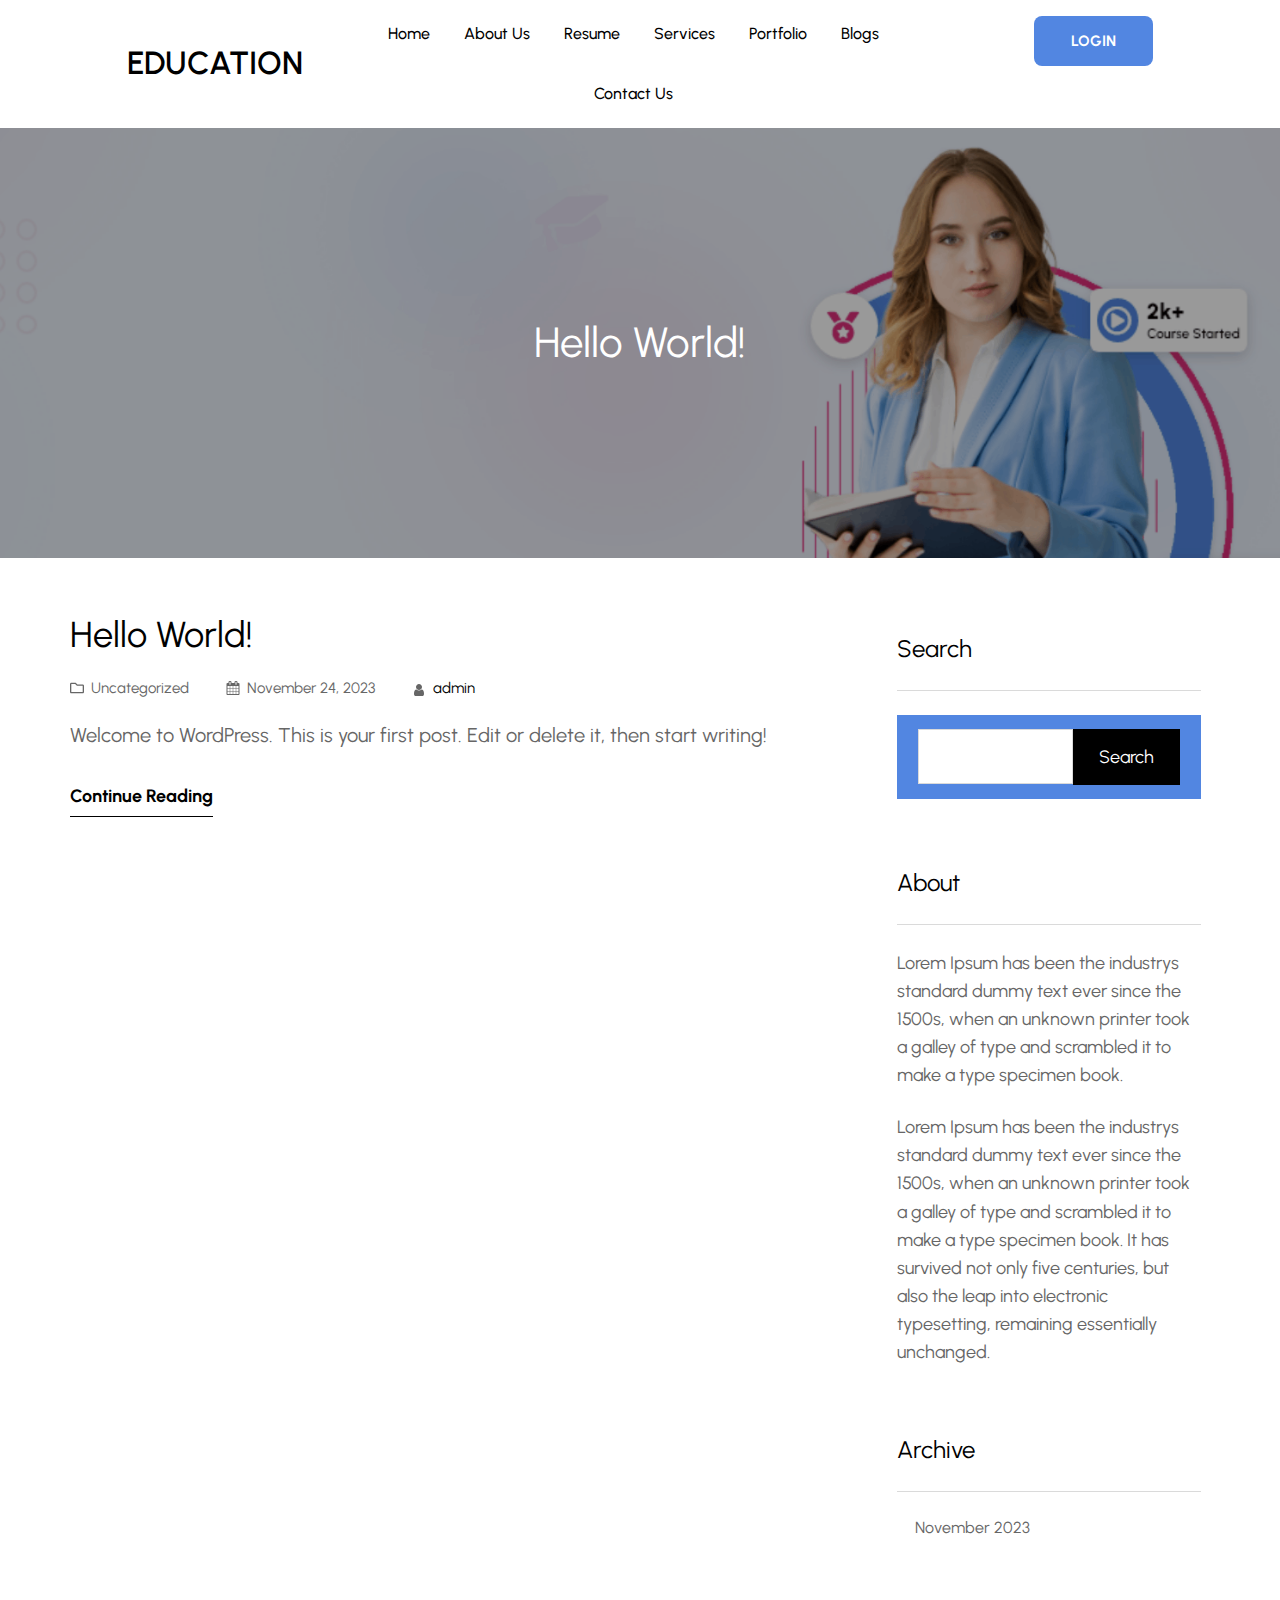
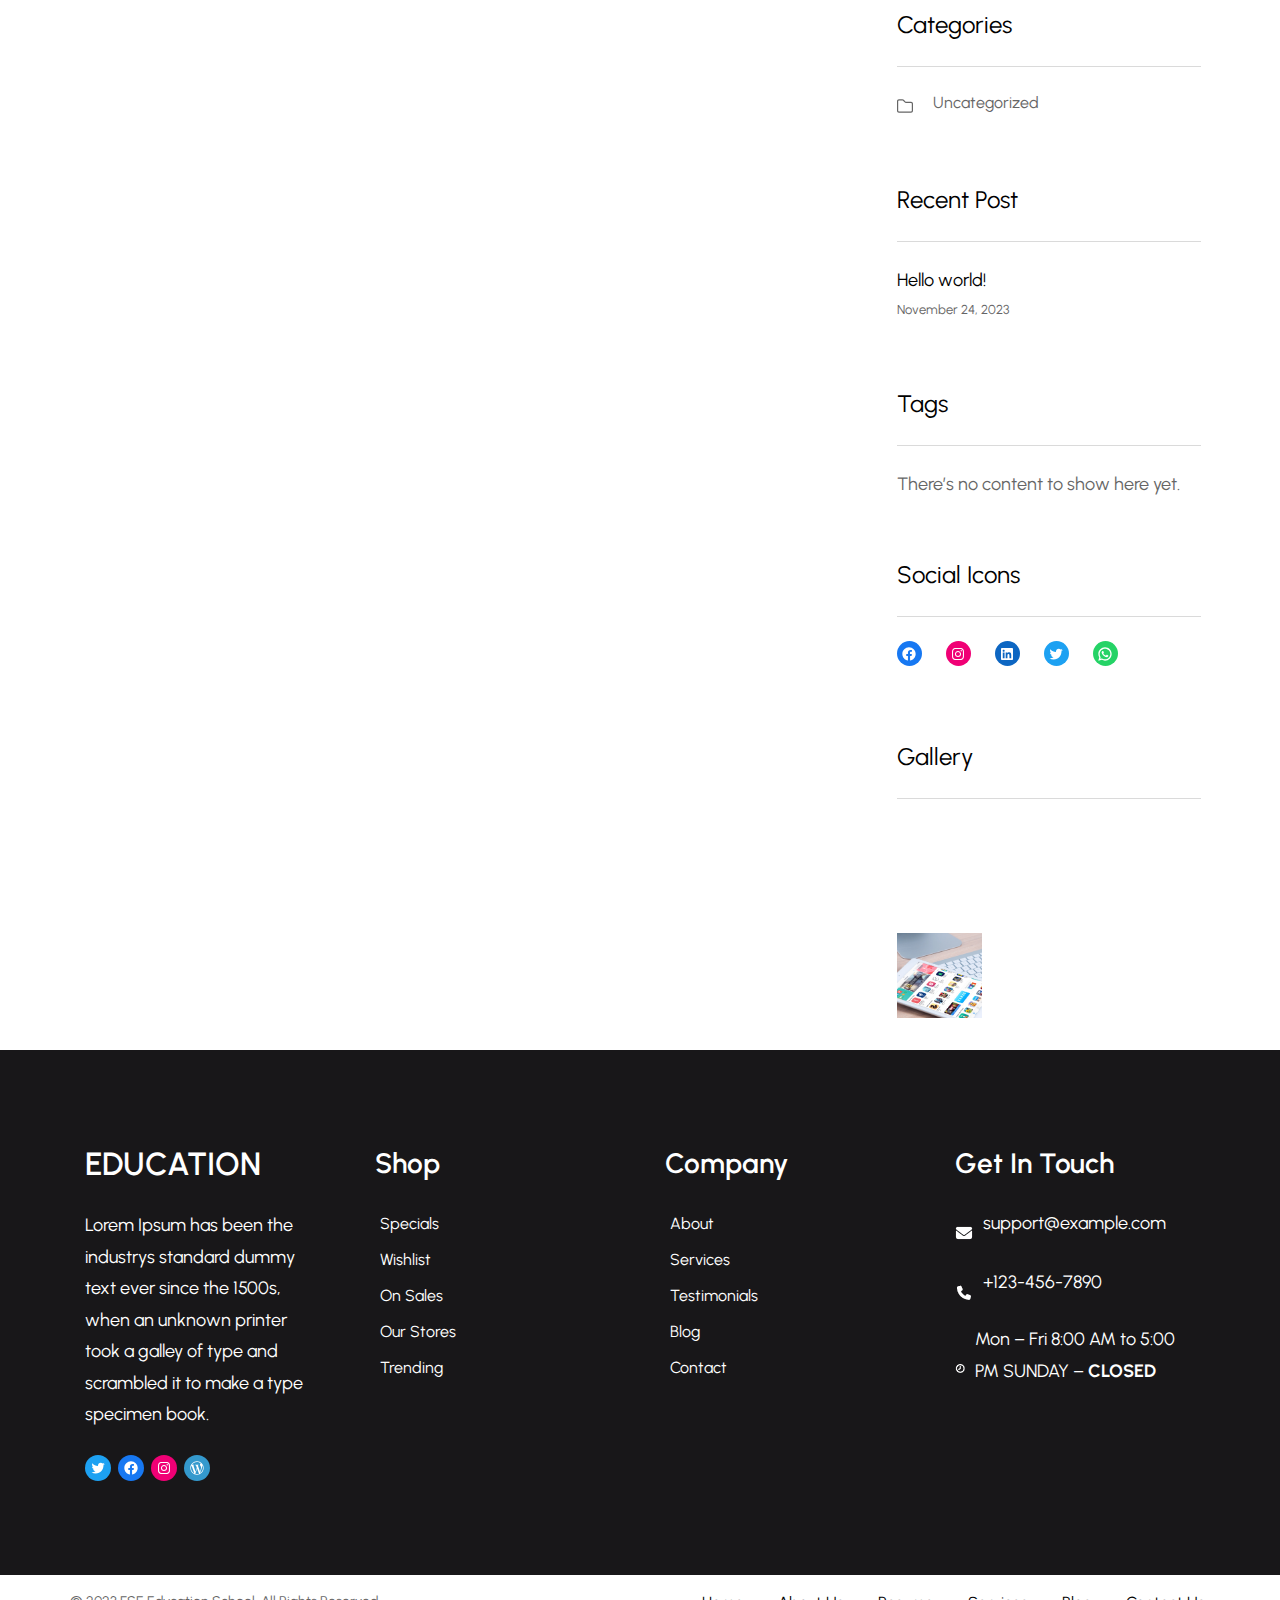
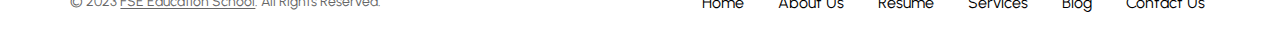
<file: 2023/11/index.html>
<!DOCTYPE html>
<html lang="en-US">
<head>
	<meta charset="UTF-8">
	<meta name="viewport" content="width=device-width, initial-scale=1">
<meta name="robots" content="noindex, nofollow">
<title>November 2023 &#8211; education</title>
<link rel="alternate" type="application/rss+xml" title="education &raquo; Feed" href="https://shanti14.github.io/shantiflabianii/feed/">
<link rel="alternate" type="application/rss+xml" title="education &raquo; Comments Feed" href="https://shanti14.github.io/shantiflabianii/comments/feed/">
<script>
window._wpemojiSettings = {"baseUrl":"https:\/\/s.w.org\/images\/core\/emoji\/14.0.0\/72x72\/","ext":".png","svgUrl":"https:\/\/s.w.org\/images\/core\/emoji\/14.0.0\/svg\/","svgExt":".svg","source":{"concatemoji":"https:\/\/shanti14.github.io\/shantiflabianii\/wp-includes\/js\/wp-emoji-release.min.js?ver=6.4.1"}};
/*! This file is auto-generated */
!function(i,n){var o,s,e;function c(e){try{var t={supportTests:e,timestamp:(new Date).valueOf()};sessionStorage.setItem(o,JSON.stringify(t))}catch(e){}}function p(e,t,n){e.clearRect(0,0,e.canvas.width,e.canvas.height),e.fillText(t,0,0);var t=new Uint32Array(e.getImageData(0,0,e.canvas.width,e.canvas.height).data),r=(e.clearRect(0,0,e.canvas.width,e.canvas.height),e.fillText(n,0,0),new Uint32Array(e.getImageData(0,0,e.canvas.width,e.canvas.height).data));return t.every(function(e,t){return e===r[t]})}function u(e,t,n){switch(t){case"flag":return n(e,"🏳️‍⚧️","🏳️​⚧️")?!1:!n(e,"🇺🇳","🇺​🇳")&&!n(e,"🏴󠁧󠁢󠁥󠁮󠁧󠁿","🏴​󠁧​󠁢​󠁥​󠁮​󠁧​󠁿");case"emoji":return!n(e,"🫱🏻‍🫲🏿","🫱🏻​🫲🏿")}return!1}function f(e,t,n){var r="undefined"!=typeof WorkerGlobalScope&&self instanceof WorkerGlobalScope?new OffscreenCanvas(300,150):i.createElement("canvas"),a=r.getContext("2d",{willReadFrequently:!0}),o=(a.textBaseline="top",a.font="600 32px Arial",{});return e.forEach(function(e){o[e]=t(a,e,n)}),o}function t(e){var t=i.createElement("script");t.src=e,t.defer=!0,i.head.appendChild(t)}"undefined"!=typeof Promise&&(o="wpEmojiSettingsSupports",s=["flag","emoji"],n.supports={everything:!0,everythingExceptFlag:!0},e=new Promise(function(e){i.addEventListener("DOMContentLoaded",e,{once:!0})}),new Promise(function(t){var n=function(){try{var e=JSON.parse(sessionStorage.getItem(o));if("object"==typeof e&&"number"==typeof e.timestamp&&(new Date).valueOf()<e.timestamp+604800&&"object"==typeof e.supportTests)return e.supportTests}catch(e){}return null}();if(!n){if("undefined"!=typeof Worker&&"undefined"!=typeof OffscreenCanvas&&"undefined"!=typeof URL&&URL.createObjectURL&&"undefined"!=typeof Blob)try{var e="postMessage("+f.toString()+"("+[JSON.stringify(s),u.toString(),p.toString()].join(",")+"));",r=new Blob([e],{type:"text/javascript"}),a=new Worker(URL.createObjectURL(r),{name:"wpTestEmojiSupports"});return void(a.onmessage=function(e){c(n=e.data),a.terminate(),t(n)})}catch(e){}c(n=f(s,u,p))}t(n)}).then(function(e){for(var t in e)n.supports[t]=e[t],n.supports.everything=n.supports.everything&&n.supports[t],"flag"!==t&&(n.supports.everythingExceptFlag=n.supports.everythingExceptFlag&&n.supports[t]);n.supports.everythingExceptFlag=n.supports.everythingExceptFlag&&!n.supports.flag,n.DOMReady=!1,n.readyCallback=function(){n.DOMReady=!0}}).then(function(){return e}).then(function(){var e;n.supports.everything||(n.readyCallback(),(e=n.source||{}).concatemoji?t(e.concatemoji):e.wpemoji&&e.twemoji&&(t(e.twemoji),t(e.wpemoji)))}))}((window,document),window._wpemojiSettings);
</script>
<style id="wp-block-site-title-inline-css">.wp-block-site-title a{color:inherit}
.wp-block-site-title{font-size: var(--wp--preset--font-size--site-title);font-weight: var(--wp--custom--typography--font-weight--semi-bold);line-height: 1.31;text-transform: capitalize;}</style>
<style id="wp-block-navigation-link-inline-css">.wp-block-navigation .wp-block-navigation-item__label{overflow-wrap:break-word}.wp-block-navigation .wp-block-navigation-item__description{display:none}</style>
<link rel="stylesheet" id="wp-block-navigation-css" href="https://shanti14.github.io/shantiflabianii/wp-includes/blocks/navigation/style.min.css?ver=6.4.1" media="all">
<style id="wp-block-navigation-inline-css">.wp-block-navigation{color: var(--wp--preset--color--secondary-text-color);font-family: var(--wp--preset--font-family--poppins);font-size: var(--wp--preset--font-size--medium);font-weight: var(--wp--custom--typography--font-weight--normal);line-height: 1.87;}
.wp-block-navigation a:where(:not(.wp-element-button)){color: var(--wp--preset--color--secondary-text-color);}</style>
<style id="wp-block-button-inline-css">.wp-block-button__link{box-sizing:border-box;cursor:pointer;display:inline-block;text-align:center;word-break:break-word}.wp-block-button__link.aligncenter{text-align:center}.wp-block-button__link.alignright{text-align:right}:where(.wp-block-button__link){border-radius:9999px;box-shadow:none;padding:calc(.667em + 2px) calc(1.333em + 2px);text-decoration:none}.wp-block-button[style*=text-decoration] .wp-block-button__link{text-decoration:inherit}.wp-block-buttons>.wp-block-button.has-custom-width{max-width:none}.wp-block-buttons>.wp-block-button.has-custom-width .wp-block-button__link{width:100%}.wp-block-buttons>.wp-block-button.has-custom-font-size .wp-block-button__link{font-size:inherit}.wp-block-buttons>.wp-block-button.wp-block-button__width-25{width:calc(25% - var(--wp--style--block-gap, .5em)*.75)}.wp-block-buttons>.wp-block-button.wp-block-button__width-50{width:calc(50% - var(--wp--style--block-gap, .5em)*.5)}.wp-block-buttons>.wp-block-button.wp-block-button__width-75{width:calc(75% - var(--wp--style--block-gap, .5em)*.25)}.wp-block-buttons>.wp-block-button.wp-block-button__width-100{flex-basis:100%;width:100%}.wp-block-buttons.is-vertical>.wp-block-button.wp-block-button__width-25{width:25%}.wp-block-buttons.is-vertical>.wp-block-button.wp-block-button__width-50{width:50%}.wp-block-buttons.is-vertical>.wp-block-button.wp-block-button__width-75{width:75%}.wp-block-button.is-style-squared,.wp-block-button__link.wp-block-button.is-style-squared{border-radius:0}.wp-block-button.no-border-radius,.wp-block-button__link.no-border-radius{border-radius:0!important}.wp-block-button .wp-block-button__link.is-style-outline,.wp-block-button.is-style-outline>.wp-block-button__link{border:2px solid;padding:.667em 1.333em}.wp-block-button .wp-block-button__link.is-style-outline:not(.has-text-color),.wp-block-button.is-style-outline>.wp-block-button__link:not(.has-text-color){color:currentColor}.wp-block-button .wp-block-button__link.is-style-outline:not(.has-background),.wp-block-button.is-style-outline>.wp-block-button__link:not(.has-background){background-color:transparent;background-image:none}.wp-block-button .wp-block-button__link:where(.has-border-color){border-width:initial}.wp-block-button .wp-block-button__link:where([style*=border-top-color]){border-top-width:medium}.wp-block-button .wp-block-button__link:where([style*=border-right-color]){border-right-width:medium}.wp-block-button .wp-block-button__link:where([style*=border-bottom-color]){border-bottom-width:medium}.wp-block-button .wp-block-button__link:where([style*=border-left-color]){border-left-width:medium}.wp-block-button .wp-block-button__link:where([style*=border-style]){border-width:initial}.wp-block-button .wp-block-button__link:where([style*=border-top-style]){border-top-width:medium}.wp-block-button .wp-block-button__link:where([style*=border-right-style]){border-right-width:medium}.wp-block-button .wp-block-button__link:where([style*=border-bottom-style]){border-bottom-width:medium}.wp-block-button .wp-block-button__link:where([style*=border-left-style]){border-left-width:medium}
.wp-block-button .wp-block-button__link{background-color: var(--wp--preset--color--background);border-radius: 45px;border-color: transparent;border-width: 0;border-style: solid;color: var(--wp--preset--color--foreground);font-family: var(--wp--preset--font-family--poppins);font-size: var(--wp--preset--font-size--small);font-weight: var(--wp--custom--typography--font-weight--extra-bold);line-height: var(--wp--custom--typography--line-height--paragraph);margin-top: clamp(24px,3vw,35px);padding-top: clamp(10px,3vw,15px);padding-right: clamp(32px,3vw,42px);padding-bottom: clamp(10px,3vw,15px);padding-left: clamp(32px,3vw,42px);text-transform: uppercase;}</style>
<style id="wp-block-buttons-inline-css">.wp-block-buttons.is-vertical{flex-direction:column}.wp-block-buttons.is-vertical>.wp-block-button:last-child{margin-bottom:0}.wp-block-buttons>.wp-block-button{display:inline-block;margin:0}.wp-block-buttons.is-content-justification-left{justify-content:flex-start}.wp-block-buttons.is-content-justification-left.is-vertical{align-items:flex-start}.wp-block-buttons.is-content-justification-center{justify-content:center}.wp-block-buttons.is-content-justification-center.is-vertical{align-items:center}.wp-block-buttons.is-content-justification-right{justify-content:flex-end}.wp-block-buttons.is-content-justification-right.is-vertical{align-items:flex-end}.wp-block-buttons.is-content-justification-space-between{justify-content:space-between}.wp-block-buttons.aligncenter{text-align:center}.wp-block-buttons:not(.is-content-justification-space-between,.is-content-justification-right,.is-content-justification-left,.is-content-justification-center) .wp-block-button.aligncenter{margin-left:auto;margin-right:auto;width:100%}.wp-block-buttons[style*=text-decoration] .wp-block-button,.wp-block-buttons[style*=text-decoration] .wp-block-button__link{text-decoration:inherit}.wp-block-buttons.has-custom-font-size .wp-block-button__link{font-size:inherit}.wp-block-button.aligncenter{text-align:center}</style>
<style id="wp-block-columns-inline-css">.wp-block-columns{align-items:normal!important;box-sizing:border-box;display:flex;flex-wrap:wrap!important}@media (min-width:782px){.wp-block-columns{flex-wrap:nowrap!important}}.wp-block-columns.are-vertically-aligned-top{align-items:flex-start}.wp-block-columns.are-vertically-aligned-center{align-items:center}.wp-block-columns.are-vertically-aligned-bottom{align-items:flex-end}@media (max-width:781px){.wp-block-columns:not(.is-not-stacked-on-mobile)>.wp-block-column{flex-basis:100%!important}}@media (min-width:782px){.wp-block-columns:not(.is-not-stacked-on-mobile)>.wp-block-column{flex-basis:0;flex-grow:1}.wp-block-columns:not(.is-not-stacked-on-mobile)>.wp-block-column[style*=flex-basis]{flex-grow:0}}.wp-block-columns.is-not-stacked-on-mobile{flex-wrap:nowrap!important}.wp-block-columns.is-not-stacked-on-mobile>.wp-block-column{flex-basis:0;flex-grow:1}.wp-block-columns.is-not-stacked-on-mobile>.wp-block-column[style*=flex-basis]{flex-grow:0}:where(.wp-block-columns){margin-bottom:1.75em}:where(.wp-block-columns.has-background){padding:1.25em 2.375em}.wp-block-column{flex-grow:1;min-width:0;overflow-wrap:break-word;word-break:break-word}.wp-block-column.is-vertically-aligned-top{align-self:flex-start}.wp-block-column.is-vertically-aligned-center{align-self:center}.wp-block-column.is-vertically-aligned-bottom{align-self:flex-end}.wp-block-column.is-vertically-aligned-stretch{align-self:stretch}.wp-block-column.is-vertically-aligned-bottom,.wp-block-column.is-vertically-aligned-center,.wp-block-column.is-vertically-aligned-top{width:100%}</style>
<style id="wp-block-group-inline-css">.wp-block-group{box-sizing:border-box}</style>
<style id="wp-block-group-theme-inline-css">:where(.wp-block-group.has-background){padding:1.25em 2.375em}</style>
<style id="wp-block-template-part-theme-inline-css">.wp-block-template-part.has-background{margin-bottom:0;margin-top:0;padding:1.25em 2.375em}</style>
<style id="wp-block-post-title-inline-css">.wp-block-post-title{box-sizing:border-box;word-break:break-word}.wp-block-post-title a{display:inline-block}
.wp-block-post-title{color: var(--wp--preset--color--title-color);font-size: var(--wp--custom--typography--font-size--post-title);font-weight: var(--wp--custom--typography--font-weight--normal);line-height: var(--wp--custom--typography--line-height--post-title);margin: 0;text-transform: capitalize;}</style>
<link rel="stylesheet" id="wp-block-cover-css" href="https://shanti14.github.io/shantiflabianii/wp-includes/blocks/cover/style.min.css?ver=6.4.1" media="all">
<style id="wp-block-post-featured-image-inline-css">.wp-block-post-featured-image{margin-left:0;margin-right:0}.wp-block-post-featured-image a{display:block;height:100%}.wp-block-post-featured-image img{box-sizing:border-box;height:auto;max-width:100%;vertical-align:bottom;width:100%}.wp-block-post-featured-image.alignfull img,.wp-block-post-featured-image.alignwide img{width:100%}.wp-block-post-featured-image .wp-block-post-featured-image__overlay.has-background-dim{background-color:#000;inset:0;position:absolute}.wp-block-post-featured-image{position:relative}.wp-block-post-featured-image .wp-block-post-featured-image__overlay.has-background-gradient{background-color:transparent}.wp-block-post-featured-image .wp-block-post-featured-image__overlay.has-background-dim-0{opacity:0}.wp-block-post-featured-image .wp-block-post-featured-image__overlay.has-background-dim-10{opacity:.1}.wp-block-post-featured-image .wp-block-post-featured-image__overlay.has-background-dim-20{opacity:.2}.wp-block-post-featured-image .wp-block-post-featured-image__overlay.has-background-dim-30{opacity:.3}.wp-block-post-featured-image .wp-block-post-featured-image__overlay.has-background-dim-40{opacity:.4}.wp-block-post-featured-image .wp-block-post-featured-image__overlay.has-background-dim-50{opacity:.5}.wp-block-post-featured-image .wp-block-post-featured-image__overlay.has-background-dim-60{opacity:.6}.wp-block-post-featured-image .wp-block-post-featured-image__overlay.has-background-dim-70{opacity:.7}.wp-block-post-featured-image .wp-block-post-featured-image__overlay.has-background-dim-80{opacity:.8}.wp-block-post-featured-image .wp-block-post-featured-image__overlay.has-background-dim-90{opacity:.9}.wp-block-post-featured-image .wp-block-post-featured-image__overlay.has-background-dim-100{opacity:1}.wp-block-post-featured-image:where(.alignleft,.alignright){width:100%}</style>
<style id="wp-block-post-terms-inline-css">.wp-block-post-terms{box-sizing:border-box}.wp-block-post-terms .wp-block-post-terms__separator{white-space:pre-wrap}
.wp-block-post-terms{color: var(--wp--preset--color--tertiary);font-size: var(--wp--preset--font-size--tiny);font-weight: var(--wp--custom--typography--font-weight--normal);line-height: var(--wp--custom--typography--line-height--normal);text-transform: uppercase;}</style>
<style id="wp-block-post-date-inline-css">.wp-block-post-date{box-sizing:border-box}
.wp-block-post-date{color: var(--wp--preset--color--body-text);font-size: var(--wp--preset--font-size--tiny);font-weight: var(--wp--custom--typography--font-weight--normal);line-height: var(--wp--custom--typography--line-height--normal);text-transform: uppercase;}</style>
<style id="wp-block-post-author-inline-css">.wp-block-post-author{display:flex;flex-wrap:wrap}.wp-block-post-author__byline{font-size:.5em;margin-bottom:0;margin-top:0;width:100%}.wp-block-post-author__avatar{margin-right:1em}.wp-block-post-author__bio{font-size:.7em;margin-bottom:.7em}.wp-block-post-author__content{flex-basis:0;flex-grow:1}.wp-block-post-author__name{margin:0}
.wp-block-post-author{color: var(--wp--preset--color--tertiary);font-size: var(--wp--preset--font-size--tiny);font-weight: var(--wp--custom--typography--font-weight--normal);line-height: var(--wp--custom--typography--line-height--normal);text-transform: uppercase;}</style>
<style id="wp-block-paragraph-inline-css">.is-small-text{font-size:.875em}.is-regular-text{font-size:1em}.is-large-text{font-size:2.25em}.is-larger-text{font-size:3em}.has-drop-cap:not(:focus):first-letter{float:left;font-size:8.4em;font-style:normal;font-weight:100;line-height:.68;margin:.05em .1em 0 0;text-transform:uppercase}body.rtl .has-drop-cap:not(:focus):first-letter{float:none;margin-left:.1em}p.has-drop-cap.has-background{overflow:hidden}p.has-background{padding:1.25em 2.375em}:where(p.has-text-color:not(.has-link-color)) a{color:inherit}p.has-text-align-left[style*="writing-mode:vertical-lr"],p.has-text-align-right[style*="writing-mode:vertical-rl"]{rotate:180deg}</style>
<style id="wp-block-post-excerpt-inline-css">:where(.wp-block-post-excerpt){margin-bottom:var(--wp--style--block-gap);margin-top:var(--wp--style--block-gap)}.wp-block-post-excerpt__excerpt{margin-bottom:0;margin-top:0}.wp-block-post-excerpt__more-text{margin-bottom:0;margin-top:var(--wp--style--block-gap)}.wp-block-post-excerpt__more-link{display:inline-block}</style>
<style id="wp-block-post-template-inline-css">.wp-block-post-template{list-style:none;margin-bottom:0;margin-top:0;max-width:100%;padding:0}.wp-block-post-template.wp-block-post-template{background:none}.wp-block-post-template.is-flex-container{display:flex;flex-direction:row;flex-wrap:wrap;gap:1.25em}.wp-block-post-template.is-flex-container>li{margin:0;width:100%}@media (min-width:600px){.wp-block-post-template.is-flex-container.is-flex-container.columns-2>li{width:calc(50% - .625em)}.wp-block-post-template.is-flex-container.is-flex-container.columns-3>li{width:calc(33.33333% - .83333em)}.wp-block-post-template.is-flex-container.is-flex-container.columns-4>li{width:calc(25% - .9375em)}.wp-block-post-template.is-flex-container.is-flex-container.columns-5>li{width:calc(20% - 1em)}.wp-block-post-template.is-flex-container.is-flex-container.columns-6>li{width:calc(16.66667% - 1.04167em)}}@media (max-width:600px){.wp-block-post-template-is-layout-grid.wp-block-post-template-is-layout-grid.wp-block-post-template-is-layout-grid.wp-block-post-template-is-layout-grid{grid-template-columns:1fr}}.wp-block-post-template-is-layout-constrained>li>.alignright,.wp-block-post-template-is-layout-flow>li>.alignright{-webkit-margin-start:2em;-webkit-margin-end:0;float:right;margin-inline-end:0;margin-inline-start:2em}.wp-block-post-template-is-layout-constrained>li>.alignleft,.wp-block-post-template-is-layout-flow>li>.alignleft{-webkit-margin-start:0;-webkit-margin-end:2em;float:left;margin-inline-end:2em;margin-inline-start:0}.wp-block-post-template-is-layout-constrained>li>.aligncenter,.wp-block-post-template-is-layout-flow>li>.aligncenter{-webkit-margin-start:auto;-webkit-margin-end:auto;margin-inline-end:auto;margin-inline-start:auto}</style>
<style id="wp-block-query-pagination-inline-css">.wp-block-query-pagination>.wp-block-query-pagination-next,.wp-block-query-pagination>.wp-block-query-pagination-numbers,.wp-block-query-pagination>.wp-block-query-pagination-previous{margin-bottom:.5em;margin-right:.5em}.wp-block-query-pagination>.wp-block-query-pagination-next:last-child,.wp-block-query-pagination>.wp-block-query-pagination-numbers:last-child,.wp-block-query-pagination>.wp-block-query-pagination-previous:last-child{margin-right:0}.wp-block-query-pagination.is-content-justification-space-between>.wp-block-query-pagination-next:last-of-type{-webkit-margin-start:auto;margin-inline-start:auto}.wp-block-query-pagination.is-content-justification-space-between>.wp-block-query-pagination-previous:first-child{-webkit-margin-end:auto;margin-inline-end:auto}.wp-block-query-pagination .wp-block-query-pagination-previous-arrow{display:inline-block;margin-right:1ch}.wp-block-query-pagination .wp-block-query-pagination-previous-arrow:not(.is-arrow-chevron){transform:scaleX(1)}.wp-block-query-pagination .wp-block-query-pagination-next-arrow{display:inline-block;margin-left:1ch}.wp-block-query-pagination .wp-block-query-pagination-next-arrow:not(.is-arrow-chevron){transform:scaleX(1)}.wp-block-query-pagination.aligncenter{justify-content:center}</style>
<style id="wp-block-spacer-inline-css">.wp-block-spacer{clear:both}</style>
<style id="wp-block-heading-inline-css">h1.has-background,h2.has-background,h3.has-background,h4.has-background,h5.has-background,h6.has-background{padding:1.25em 2.375em}h1.has-text-align-left[style*=writing-mode]:where([style*=vertical-lr]),h1.has-text-align-right[style*=writing-mode]:where([style*=vertical-rl]),h2.has-text-align-left[style*=writing-mode]:where([style*=vertical-lr]),h2.has-text-align-right[style*=writing-mode]:where([style*=vertical-rl]),h3.has-text-align-left[style*=writing-mode]:where([style*=vertical-lr]),h3.has-text-align-right[style*=writing-mode]:where([style*=vertical-rl]),h4.has-text-align-left[style*=writing-mode]:where([style*=vertical-lr]),h4.has-text-align-right[style*=writing-mode]:where([style*=vertical-rl]),h5.has-text-align-left[style*=writing-mode]:where([style*=vertical-lr]),h5.has-text-align-right[style*=writing-mode]:where([style*=vertical-rl]),h6.has-text-align-left[style*=writing-mode]:where([style*=vertical-lr]),h6.has-text-align-right[style*=writing-mode]:where([style*=vertical-rl]){rotate:180deg}
.wp-block-heading{color: var(--wp--preset--color--title-color);font-family: var(--wp--preset--font-family--lora);font-weight: var(--wp--custom--typography--font-weight--normal);margin-top: 0;margin-bottom: clamp(7px, 2vw, 14px);}</style>
<style id="wp-block-search-inline-css">.wp-block-search__button{margin-left:10px;word-break:normal}.wp-block-search__button.has-icon{line-height:0}.wp-block-search__button svg{fill:currentColor;min-height:24px;min-width:24px;vertical-align:text-bottom}:where(.wp-block-search__button){border:1px solid #ccc;padding:6px 10px}.wp-block-search__inside-wrapper{display:flex;flex:auto;flex-wrap:nowrap;max-width:100%}.wp-block-search__label{width:100%}.wp-block-search__input{-webkit-appearance:initial;appearance:none;border:1px solid #949494;flex-grow:1;margin-left:0;margin-right:0;min-width:3rem;padding:8px;text-decoration:unset!important}.wp-block-search.wp-block-search__button-only .wp-block-search__button{flex-shrink:0;margin-left:0;max-width:calc(100% - 100px)}:where(.wp-block-search__button-inside .wp-block-search__inside-wrapper){border:1px solid #949494;box-sizing:border-box;padding:4px}:where(.wp-block-search__button-inside .wp-block-search__inside-wrapper) .wp-block-search__input{border:none;border-radius:0;padding:0 4px}:where(.wp-block-search__button-inside .wp-block-search__inside-wrapper) .wp-block-search__input:focus{outline:none}:where(.wp-block-search__button-inside .wp-block-search__inside-wrapper) :where(.wp-block-search__button){padding:4px 8px}.wp-block-search.aligncenter .wp-block-search__inside-wrapper{margin:auto}.wp-block-search__button-behavior-expand .wp-block-search__inside-wrapper{min-width:0!important;transition-property:width}.wp-block-search__button-behavior-expand .wp-block-search__input{flex-basis:100%;transition-duration:.3s}.wp-block-search__button-behavior-expand.wp-block-search__searchfield-hidden,.wp-block-search__button-behavior-expand.wp-block-search__searchfield-hidden .wp-block-search__inside-wrapper{overflow:hidden}.wp-block-search__button-behavior-expand.wp-block-search__searchfield-hidden .wp-block-search__input{border-left-width:0!important;border-right-width:0!important;flex-basis:0;flex-grow:0;margin:0;min-width:0!important;padding-left:0!important;padding-right:0!important;width:0!important}.wp-block[data-align=right] .wp-block-search__button-behavior-expand .wp-block-search__inside-wrapper{float:right}</style>
<style id="wp-block-search-theme-inline-css">.wp-block-search .wp-block-search__label{font-weight:700}.wp-block-search__button{border:1px solid #ccc;padding:.375em .625em}</style>
<style id="wp-block-archives-inline-css">.wp-block-archives{box-sizing:border-box}.wp-block-archives-dropdown label{display:block}</style>
<style id="wp-block-categories-inline-css">.wp-block-categories{box-sizing:border-box}.wp-block-categories.alignleft{margin-right:2em}.wp-block-categories.alignright{margin-left:2em}.wp-block-categories.wp-block-categories-dropdown.aligncenter{text-align:center}</style>
<style id="wp-block-latest-posts-inline-css">.wp-block-latest-posts{box-sizing:border-box}.wp-block-latest-posts.alignleft{margin-right:2em}.wp-block-latest-posts.alignright{margin-left:2em}.wp-block-latest-posts.wp-block-latest-posts__list{list-style:none;padding-left:0}.wp-block-latest-posts.wp-block-latest-posts__list li{clear:both}.wp-block-latest-posts.is-grid{display:flex;flex-wrap:wrap;padding:0}.wp-block-latest-posts.is-grid li{margin:0 1.25em 1.25em 0;width:100%}@media (min-width:600px){.wp-block-latest-posts.columns-2 li{width:calc(50% - .625em)}.wp-block-latest-posts.columns-2 li:nth-child(2n){margin-right:0}.wp-block-latest-posts.columns-3 li{width:calc(33.33333% - .83333em)}.wp-block-latest-posts.columns-3 li:nth-child(3n){margin-right:0}.wp-block-latest-posts.columns-4 li{width:calc(25% - .9375em)}.wp-block-latest-posts.columns-4 li:nth-child(4n){margin-right:0}.wp-block-latest-posts.columns-5 li{width:calc(20% - 1em)}.wp-block-latest-posts.columns-5 li:nth-child(5n){margin-right:0}.wp-block-latest-posts.columns-6 li{width:calc(16.66667% - 1.04167em)}.wp-block-latest-posts.columns-6 li:nth-child(6n){margin-right:0}}.wp-block-latest-posts__post-author,.wp-block-latest-posts__post-date{display:block;font-size:.8125em}.wp-block-latest-posts__post-excerpt{margin-bottom:1em;margin-top:.5em}.wp-block-latest-posts__featured-image a{display:inline-block}.wp-block-latest-posts__featured-image img{height:auto;max-width:100%;width:auto}.wp-block-latest-posts__featured-image.alignleft{float:left;margin-right:1em}.wp-block-latest-posts__featured-image.alignright{float:right;margin-left:1em}.wp-block-latest-posts__featured-image.aligncenter{margin-bottom:1em;text-align:center}</style>
<style id="wp-block-tag-cloud-inline-css">.wp-block-tag-cloud{box-sizing:border-box}.wp-block-tag-cloud.aligncenter{justify-content:center;text-align:center}.wp-block-tag-cloud.alignfull{padding-left:1em;padding-right:1em}.wp-block-tag-cloud a{display:inline-block;margin-right:5px}.wp-block-tag-cloud span{display:inline-block;margin-left:5px;text-decoration:none}.wp-block-tag-cloud.is-style-outline{display:flex;flex-wrap:wrap;gap:1ch}.wp-block-tag-cloud.is-style-outline a{border:1px solid;font-size:unset!important;margin-right:0;padding:1ch 2ch;text-decoration:none!important}</style>
<link rel="stylesheet" id="wp-block-social-links-css" href="https://shanti14.github.io/shantiflabianii/wp-includes/blocks/social-links/style.min.css?ver=6.4.1" media="all">
<style id="wp-block-social-links-inline-css">.wp-block-social-links{font-size: var(--wp--preset--font-size--normal);}</style>
<link rel="stylesheet" id="wp-block-image-css" href="https://shanti14.github.io/shantiflabianii/wp-includes/blocks/image/style.min.css?ver=6.4.1" media="all">
<style id="wp-block-image-theme-inline-css">.wp-block-image figcaption{color:#555;font-size:13px;text-align:center}.is-dark-theme .wp-block-image figcaption{color:hsla(0,0%,100%,.65)}.wp-block-image{margin:0 0 1em}</style>
<link rel="stylesheet" id="wp-block-gallery-css" href="https://shanti14.github.io/shantiflabianii/wp-includes/blocks/gallery/style.min.css?ver=6.4.1" media="all">
<style id="wp-block-gallery-theme-inline-css">.blocks-gallery-caption{color:#555;font-size:13px;text-align:center}.is-dark-theme .blocks-gallery-caption{color:hsla(0,0%,100%,.65)}</style>
<style id="wp-emoji-styles-inline-css">img.wp-smiley, img.emoji {
		display: inline !important;
		border: none !important;
		box-shadow: none !important;
		height: 1em !important;
		width: 1em !important;
		margin: 0 0.07em !important;
		vertical-align: -0.1em !important;
		background: none !important;
		padding: 0 !important;
	}</style>
<link rel="stylesheet" id="wp-block-library-css" href="https://shanti14.github.io/shantiflabianii/wp-includes/css/dist/block-library/common.min.css?ver=6.4.1" media="all">
<style id="global-styles-inline-css">body{--wp--preset--color--black: #000000;--wp--preset--color--cyan-bluish-gray: #abb8c3;--wp--preset--color--white: #ffffff;--wp--preset--color--pale-pink: #f78da7;--wp--preset--color--vivid-red: #cf2e2e;--wp--preset--color--luminous-vivid-orange: #ff6900;--wp--preset--color--luminous-vivid-amber: #fcb900;--wp--preset--color--light-green-cyan: #7bdcb5;--wp--preset--color--vivid-green-cyan: #00d084;--wp--preset--color--pale-cyan-blue: #8ed1fc;--wp--preset--color--vivid-cyan-blue: #0693e3;--wp--preset--color--vivid-purple: #9b51e0;--wp--preset--color--background: #ffffff;--wp--preset--color--foreground: #000000;--wp--preset--color--primary: #ffffff;--wp--preset--color--secondary-bg-color: #5286e1;--wp--preset--color--tertiary-bg-color: #f9f9f9;--wp--preset--color--color-white: #ffffff;--wp--preset--color--title-color: #000000;--wp--preset--color--body-text: #666666;--wp--preset--color--secondary-text-color: #000000;--wp--preset--color--tertiary-text-color: #999999;--wp--preset--color--border-color: #dadada;--wp--preset--gradient--vivid-cyan-blue-to-vivid-purple: linear-gradient(135deg,rgba(6,147,227,1) 0%,rgb(155,81,224) 100%);--wp--preset--gradient--light-green-cyan-to-vivid-green-cyan: linear-gradient(135deg,rgb(122,220,180) 0%,rgb(0,208,130) 100%);--wp--preset--gradient--luminous-vivid-amber-to-luminous-vivid-orange: linear-gradient(135deg,rgba(252,185,0,1) 0%,rgba(255,105,0,1) 100%);--wp--preset--gradient--luminous-vivid-orange-to-vivid-red: linear-gradient(135deg,rgba(255,105,0,1) 0%,rgb(207,46,46) 100%);--wp--preset--gradient--very-light-gray-to-cyan-bluish-gray: linear-gradient(135deg,rgb(238,238,238) 0%,rgb(169,184,195) 100%);--wp--preset--gradient--cool-to-warm-spectrum: linear-gradient(135deg,rgb(74,234,220) 0%,rgb(151,120,209) 20%,rgb(207,42,186) 40%,rgb(238,44,130) 60%,rgb(251,105,98) 80%,rgb(254,248,76) 100%);--wp--preset--gradient--blush-light-purple: linear-gradient(135deg,rgb(255,206,236) 0%,rgb(152,150,240) 100%);--wp--preset--gradient--blush-bordeaux: linear-gradient(135deg,rgb(254,205,165) 0%,rgb(254,45,45) 50%,rgb(107,0,62) 100%);--wp--preset--gradient--luminous-dusk: linear-gradient(135deg,rgb(255,203,112) 0%,rgb(199,81,192) 50%,rgb(65,88,208) 100%);--wp--preset--gradient--pale-ocean: linear-gradient(135deg,rgb(255,245,203) 0%,rgb(182,227,212) 50%,rgb(51,167,181) 100%);--wp--preset--gradient--electric-grass: linear-gradient(135deg,rgb(202,248,128) 0%,rgb(113,206,126) 100%);--wp--preset--gradient--midnight: linear-gradient(135deg,rgb(2,3,129) 0%,rgb(40,116,252) 100%);--wp--preset--gradient--vertical-secondary-to-tertiary: linear-gradient(to bottom,var(--wp--preset--color--secondary) 0%,var(--wp--preset--color--tertiary) 100%);--wp--preset--gradient--vertical-foreground-to-background: linear-gradient(to bottom,var(--wp--preset--color--foreground) 0%,var(--wp--preset--color--background) 100%);--wp--preset--gradient--vertical-tertiary-to-background: linear-gradient(to bottom,var(--wp--preset--color--tertiary) 0%,var(--wp--preset--color--background) 100%);--wp--preset--gradient--diagonal-primary-to-foreground: linear-gradient(to bottom right,var(--wp--preset--color--primary) 0%,var(--wp--preset--color--foreground) 100%);--wp--preset--gradient--diagonal-secondary-to-background: linear-gradient(to bottom right,var(--wp--preset--color--secondary) 50%,var(--wp--preset--color--background) 50%);--wp--preset--gradient--diagonal-background-to-secondary: linear-gradient(to bottom right,var(--wp--preset--color--background) 50%,var(--wp--preset--color--secondary) 50%);--wp--preset--gradient--diagonal-tertiary-to-background: linear-gradient(to bottom right,var(--wp--preset--color--tertiary) 50%,var(--wp--preset--color--background) 50%);--wp--preset--gradient--diagonal-background-to-tertiary: linear-gradient(to bottom right,var(--wp--preset--color--background) 50%,var(--wp--preset--color--tertiary) 50%);--wp--preset--font-size--small: 15px;--wp--preset--font-size--medium: 16px;--wp--preset--font-size--large: clamp(28px,4.2vw,32px);--wp--preset--font-size--x-large: 42px;--wp--preset--font-size--tiny: 13px;--wp--preset--font-size--extra-small: 14px;--wp--preset--font-size--upper-heading: 18px;--wp--preset--font-size--normal: clamp(18px,1.6vw,20px);--wp--preset--font-size--content-heading: clamp(22px,4.2vw,24px);--wp--preset--font-size--site-title: clamp(18px,4.2vw,28px);--wp--preset--font-size--post-title: clamp(24px,3vw,36px);--wp--preset--font-size--extra-large: clamp(32px,6vw,36px);--wp--preset--font-size--semi-huge: clamp(42px,7.5vw,90px);--wp--preset--font-size--huge: clamp(56px,6vw,120px);--wp--preset--font-family--urbanist: "Urbanist", sans-serif;--wp--preset--spacing--20: 0.44rem;--wp--preset--spacing--30: 0.67rem;--wp--preset--spacing--40: 1rem;--wp--preset--spacing--50: 1.5rem;--wp--preset--spacing--60: 2.25rem;--wp--preset--spacing--70: 3.38rem;--wp--preset--spacing--80: 5.06rem;--wp--preset--shadow--natural: 6px 6px 9px rgba(0, 0, 0, 0.2);--wp--preset--shadow--deep: 12px 12px 50px rgba(0, 0, 0, 0.4);--wp--preset--shadow--sharp: 6px 6px 0px rgba(0, 0, 0, 0.2);--wp--preset--shadow--outlined: 6px 6px 0px -3px rgba(255, 255, 255, 1), 6px 6px rgba(0, 0, 0, 1);--wp--preset--shadow--crisp: 6px 6px 0px rgba(0, 0, 0, 1);--wp--custom--spacing--extra-small: clamp(14px, 2.5vw, 21px);--wp--custom--spacing--normal: clamp(21px, 3.5vw, 35px);--wp--custom--spacing--wp-post: clamp(30px, 5.5vw, 49px);--wp--custom--spacing--wp-comment-horizontal: clamp(30px, 5.5vw, 56px);--wp--custom--spacing--wp-comment-vertical: clamp(30px, 5.5vw, 49px);--wp--custom--spacing--wp-block-sidebar: clamp(0px,8vw,21px);--wp--custom--spacing--wp-block-sidebar-widget: clamp(30px, 5.5vw, 63px);--wp--custom--spacing--wp-block-page-numbers: clamp(49px, 8vw, 63px);--wp--custom--spacing--small: max(1.75rem, 5.5vw);--wp--custom--spacing--medium: clamp(2rem, 8vw, calc(4 * var(--wp--style--block-gap)));--wp--custom--spacing--large: clamp(5.5rem, 10vw, 5.0625rem);--wp--custom--spacing--outer: var(--wp--custom--spacing--small, 1.25rem);--wp--custom--spacing--section-block-top: clamp(42px, 5.5vw, 105px);--wp--custom--spacing--section-block-bottom: clamp(42px, 5.5vw, 105px);--wp--custom--spacing--main-block-gap: clamp(35px, 5.5vw, 84px);--wp--custom--spacing--column-gap: clamp(30px, 5.5vw, 40px);--wp--custom--spacing--columns-gap: clamp(35px, 5.5vw, 56px);--wp--custom--spacing--section-heading: clamp(28px, 5.5vw, 42px);--wp--custom--spacing--footer-gap: clamp(42px, 5.5vw, 70px);--wp--custom--typography--font-size--heading-one: clamp(42px,3vw,56px);--wp--custom--typography--font-size--heading-two: clamp(32px,2.6vw,49px);--wp--custom--typography--font-size--heading-three: clamp(28px,1.9vw,36px);--wp--custom--typography--font-size--heading-four: clamp(24px,1.5vw,28px);--wp--custom--typography--font-size--heading-five: clamp(18px,1.3vw,24px);--wp--custom--typography--font-size--heading-six: 18px;--wp--custom--typography--font-size--section-title: clamp(32px,2.6vw,42px);--wp--custom--typography--line-height--heading-one: 1.11;--wp--custom--typography--line-height--heading-two: 1.28;--wp--custom--typography--line-height--heading-three: 1.361;--wp--custom--typography--line-height--heading-four: 1.5;--wp--custom--typography--line-height--heading-five: 1.458333333333333;--wp--custom--typography--line-height--heading-six: 1.56;--wp--custom--typography--line-height--paragraph: 1.75;--wp--custom--typography--line-height--post-title: 1.11;--wp--custom--typography--line-height--extra-small: 21px;--wp--custom--typography--line-height--small: 28px;--wp--custom--typography--line-height--normal: normal;--wp--custom--typography--font-weight--light: 300;--wp--custom--typography--font-weight--normal: 400;--wp--custom--typography--font-weight--medium: 500;--wp--custom--typography--font-weight--semi-bold: 600;--wp--custom--typography--font-weight--bold: 700;--wp--custom--typography--font-weight--extra-bold: 900;}body { margin: 0;--wp--style--global--content-size: 760px;--wp--style--global--wide-size: 1400px; }.wp-site-blocks > .alignleft { float: left; margin-right: 2em; }.wp-site-blocks > .alignright { float: right; margin-left: 2em; }.wp-site-blocks > .aligncenter { justify-content: center; margin-left: auto; margin-right: auto; }:where(.wp-site-blocks) > * { margin-block-start: 1.5rem; margin-block-end: 0; }:where(.wp-site-blocks) > :first-child:first-child { margin-block-start: 0; }:where(.wp-site-blocks) > :last-child:last-child { margin-block-end: 0; }body { --wp--style--block-gap: 1.5rem; }:where(body .is-layout-flow)  > :first-child:first-child{margin-block-start: 0;}:where(body .is-layout-flow)  > :last-child:last-child{margin-block-end: 0;}:where(body .is-layout-flow)  > *{margin-block-start: 1.5rem;margin-block-end: 0;}:where(body .is-layout-constrained)  > :first-child:first-child{margin-block-start: 0;}:where(body .is-layout-constrained)  > :last-child:last-child{margin-block-end: 0;}:where(body .is-layout-constrained)  > *{margin-block-start: 1.5rem;margin-block-end: 0;}:where(body .is-layout-flex) {gap: 1.5rem;}:where(body .is-layout-grid) {gap: 1.5rem;}body .is-layout-flow > .alignleft{float: left;margin-inline-start: 0;margin-inline-end: 2em;}body .is-layout-flow > .alignright{float: right;margin-inline-start: 2em;margin-inline-end: 0;}body .is-layout-flow > .aligncenter{margin-left: auto !important;margin-right: auto !important;}body .is-layout-constrained > .alignleft{float: left;margin-inline-start: 0;margin-inline-end: 2em;}body .is-layout-constrained > .alignright{float: right;margin-inline-start: 2em;margin-inline-end: 0;}body .is-layout-constrained > .aligncenter{margin-left: auto !important;margin-right: auto !important;}body .is-layout-constrained > :where(:not(.alignleft):not(.alignright):not(.alignfull)){max-width: var(--wp--style--global--content-size);margin-left: auto !important;margin-right: auto !important;}body .is-layout-constrained > .alignwide{max-width: var(--wp--style--global--wide-size);}body .is-layout-flex{display: flex;}body .is-layout-flex{flex-wrap: wrap;align-items: center;}body .is-layout-flex > *{margin: 0;}body .is-layout-grid{display: grid;}body .is-layout-grid > *{margin: 0;}body{background-color: var(--wp--preset--color--background);color: var(--wp--preset--color--body-text);font-family: var(--wp--preset--font-family--poppins);font-size: var(--wp--preset--font-size--normal);line-height: var(--wp--custom--typography--line-height--paragraph);padding-top: 0px;padding-right: 0px;padding-bottom: 0px;padding-left: 0px;}a:where(:not(.wp-element-button)){color: var(--wp--preset--color--fade-color);text-decoration: underline;}h1{font-size: var(--wp--custom--typography--font-size--heading-one);line-height: var(--wp--custom--typography--line-height--heading-one);}h2{font-size: var(--wp--custom--typography--font-size--heading-two);line-height: var(--wp--custom--typography--line-height--heading-two);}h3{font-size: var(--wp--custom--typography--font-size--heading-three);line-height: var(--wp--custom--typography--line-height--heading-three);}h4{font-size: var(--wp--custom--typography--font-size--heading-four);line-height: var(--wp--custom--typography--line-height--heading-four);}h5{font-size: var(--wp--custom--typography--font-size--heading-five);line-height: var(--wp--custom--typography--line-height--heading-five);}h6{font-size: var(--wp--custom--typography--font-size--heading-six);line-height: var(--wp--custom--typography--line-height--heading-six);}.wp-element-button, .wp-block-button__link{background-color: #32373c;border-width: 0;color: #fff;font-family: inherit;font-size: inherit;line-height: inherit;padding: calc(0.667em + 2px) calc(1.333em + 2px);text-decoration: none;}.has-black-color{color: var(--wp--preset--color--black) !important;}.has-cyan-bluish-gray-color{color: var(--wp--preset--color--cyan-bluish-gray) !important;}.has-white-color{color: var(--wp--preset--color--white) !important;}.has-pale-pink-color{color: var(--wp--preset--color--pale-pink) !important;}.has-vivid-red-color{color: var(--wp--preset--color--vivid-red) !important;}.has-luminous-vivid-orange-color{color: var(--wp--preset--color--luminous-vivid-orange) !important;}.has-luminous-vivid-amber-color{color: var(--wp--preset--color--luminous-vivid-amber) !important;}.has-light-green-cyan-color{color: var(--wp--preset--color--light-green-cyan) !important;}.has-vivid-green-cyan-color{color: var(--wp--preset--color--vivid-green-cyan) !important;}.has-pale-cyan-blue-color{color: var(--wp--preset--color--pale-cyan-blue) !important;}.has-vivid-cyan-blue-color{color: var(--wp--preset--color--vivid-cyan-blue) !important;}.has-vivid-purple-color{color: var(--wp--preset--color--vivid-purple) !important;}.has-background-color{color: var(--wp--preset--color--background) !important;}.has-foreground-color{color: var(--wp--preset--color--foreground) !important;}.has-primary-color{color: var(--wp--preset--color--primary) !important;}.has-secondary-bg-color-color{color: var(--wp--preset--color--secondary-bg-color) !important;}.has-tertiary-bg-color-color{color: var(--wp--preset--color--tertiary-bg-color) !important;}.has-color-white-color{color: var(--wp--preset--color--color-white) !important;}.has-title-color-color{color: var(--wp--preset--color--title-color) !important;}.has-body-text-color{color: var(--wp--preset--color--body-text) !important;}.has-secondary-text-color-color{color: var(--wp--preset--color--secondary-text-color) !important;}.has-tertiary-text-color-color{color: var(--wp--preset--color--tertiary-text-color) !important;}.has-border-color-color{color: var(--wp--preset--color--border-color) !important;}.has-black-background-color{background-color: var(--wp--preset--color--black) !important;}.has-cyan-bluish-gray-background-color{background-color: var(--wp--preset--color--cyan-bluish-gray) !important;}.has-white-background-color{background-color: var(--wp--preset--color--white) !important;}.has-pale-pink-background-color{background-color: var(--wp--preset--color--pale-pink) !important;}.has-vivid-red-background-color{background-color: var(--wp--preset--color--vivid-red) !important;}.has-luminous-vivid-orange-background-color{background-color: var(--wp--preset--color--luminous-vivid-orange) !important;}.has-luminous-vivid-amber-background-color{background-color: var(--wp--preset--color--luminous-vivid-amber) !important;}.has-light-green-cyan-background-color{background-color: var(--wp--preset--color--light-green-cyan) !important;}.has-vivid-green-cyan-background-color{background-color: var(--wp--preset--color--vivid-green-cyan) !important;}.has-pale-cyan-blue-background-color{background-color: var(--wp--preset--color--pale-cyan-blue) !important;}.has-vivid-cyan-blue-background-color{background-color: var(--wp--preset--color--vivid-cyan-blue) !important;}.has-vivid-purple-background-color{background-color: var(--wp--preset--color--vivid-purple) !important;}.has-background-background-color{background-color: var(--wp--preset--color--background) !important;}.has-foreground-background-color{background-color: var(--wp--preset--color--foreground) !important;}.has-primary-background-color{background-color: var(--wp--preset--color--primary) !important;}.has-secondary-bg-color-background-color{background-color: var(--wp--preset--color--secondary-bg-color) !important;}.has-tertiary-bg-color-background-color{background-color: var(--wp--preset--color--tertiary-bg-color) !important;}.has-color-white-background-color{background-color: var(--wp--preset--color--color-white) !important;}.has-title-color-background-color{background-color: var(--wp--preset--color--title-color) !important;}.has-body-text-background-color{background-color: var(--wp--preset--color--body-text) !important;}.has-secondary-text-color-background-color{background-color: var(--wp--preset--color--secondary-text-color) !important;}.has-tertiary-text-color-background-color{background-color: var(--wp--preset--color--tertiary-text-color) !important;}.has-border-color-background-color{background-color: var(--wp--preset--color--border-color) !important;}.has-black-border-color{border-color: var(--wp--preset--color--black) !important;}.has-cyan-bluish-gray-border-color{border-color: var(--wp--preset--color--cyan-bluish-gray) !important;}.has-white-border-color{border-color: var(--wp--preset--color--white) !important;}.has-pale-pink-border-color{border-color: var(--wp--preset--color--pale-pink) !important;}.has-vivid-red-border-color{border-color: var(--wp--preset--color--vivid-red) !important;}.has-luminous-vivid-orange-border-color{border-color: var(--wp--preset--color--luminous-vivid-orange) !important;}.has-luminous-vivid-amber-border-color{border-color: var(--wp--preset--color--luminous-vivid-amber) !important;}.has-light-green-cyan-border-color{border-color: var(--wp--preset--color--light-green-cyan) !important;}.has-vivid-green-cyan-border-color{border-color: var(--wp--preset--color--vivid-green-cyan) !important;}.has-pale-cyan-blue-border-color{border-color: var(--wp--preset--color--pale-cyan-blue) !important;}.has-vivid-cyan-blue-border-color{border-color: var(--wp--preset--color--vivid-cyan-blue) !important;}.has-vivid-purple-border-color{border-color: var(--wp--preset--color--vivid-purple) !important;}.has-background-border-color{border-color: var(--wp--preset--color--background) !important;}.has-foreground-border-color{border-color: var(--wp--preset--color--foreground) !important;}.has-primary-border-color{border-color: var(--wp--preset--color--primary) !important;}.has-secondary-bg-color-border-color{border-color: var(--wp--preset--color--secondary-bg-color) !important;}.has-tertiary-bg-color-border-color{border-color: var(--wp--preset--color--tertiary-bg-color) !important;}.has-color-white-border-color{border-color: var(--wp--preset--color--color-white) !important;}.has-title-color-border-color{border-color: var(--wp--preset--color--title-color) !important;}.has-body-text-border-color{border-color: var(--wp--preset--color--body-text) !important;}.has-secondary-text-color-border-color{border-color: var(--wp--preset--color--secondary-text-color) !important;}.has-tertiary-text-color-border-color{border-color: var(--wp--preset--color--tertiary-text-color) !important;}.has-border-color-border-color{border-color: var(--wp--preset--color--border-color) !important;}.has-vivid-cyan-blue-to-vivid-purple-gradient-background{background: var(--wp--preset--gradient--vivid-cyan-blue-to-vivid-purple) !important;}.has-light-green-cyan-to-vivid-green-cyan-gradient-background{background: var(--wp--preset--gradient--light-green-cyan-to-vivid-green-cyan) !important;}.has-luminous-vivid-amber-to-luminous-vivid-orange-gradient-background{background: var(--wp--preset--gradient--luminous-vivid-amber-to-luminous-vivid-orange) !important;}.has-luminous-vivid-orange-to-vivid-red-gradient-background{background: var(--wp--preset--gradient--luminous-vivid-orange-to-vivid-red) !important;}.has-very-light-gray-to-cyan-bluish-gray-gradient-background{background: var(--wp--preset--gradient--very-light-gray-to-cyan-bluish-gray) !important;}.has-cool-to-warm-spectrum-gradient-background{background: var(--wp--preset--gradient--cool-to-warm-spectrum) !important;}.has-blush-light-purple-gradient-background{background: var(--wp--preset--gradient--blush-light-purple) !important;}.has-blush-bordeaux-gradient-background{background: var(--wp--preset--gradient--blush-bordeaux) !important;}.has-luminous-dusk-gradient-background{background: var(--wp--preset--gradient--luminous-dusk) !important;}.has-pale-ocean-gradient-background{background: var(--wp--preset--gradient--pale-ocean) !important;}.has-electric-grass-gradient-background{background: var(--wp--preset--gradient--electric-grass) !important;}.has-midnight-gradient-background{background: var(--wp--preset--gradient--midnight) !important;}.has-vertical-secondary-to-tertiary-gradient-background{background: var(--wp--preset--gradient--vertical-secondary-to-tertiary) !important;}.has-vertical-foreground-to-background-gradient-background{background: var(--wp--preset--gradient--vertical-foreground-to-background) !important;}.has-vertical-tertiary-to-background-gradient-background{background: var(--wp--preset--gradient--vertical-tertiary-to-background) !important;}.has-diagonal-primary-to-foreground-gradient-background{background: var(--wp--preset--gradient--diagonal-primary-to-foreground) !important;}.has-diagonal-secondary-to-background-gradient-background{background: var(--wp--preset--gradient--diagonal-secondary-to-background) !important;}.has-diagonal-background-to-secondary-gradient-background{background: var(--wp--preset--gradient--diagonal-background-to-secondary) !important;}.has-diagonal-tertiary-to-background-gradient-background{background: var(--wp--preset--gradient--diagonal-tertiary-to-background) !important;}.has-diagonal-background-to-tertiary-gradient-background{background: var(--wp--preset--gradient--diagonal-background-to-tertiary) !important;}.has-small-font-size{font-size: var(--wp--preset--font-size--small) !important;}.has-medium-font-size{font-size: var(--wp--preset--font-size--medium) !important;}.has-large-font-size{font-size: var(--wp--preset--font-size--large) !important;}.has-x-large-font-size{font-size: var(--wp--preset--font-size--x-large) !important;}.has-tiny-font-size{font-size: var(--wp--preset--font-size--tiny) !important;}.has-extra-small-font-size{font-size: var(--wp--preset--font-size--extra-small) !important;}.has-upper-heading-font-size{font-size: var(--wp--preset--font-size--upper-heading) !important;}.has-normal-font-size{font-size: var(--wp--preset--font-size--normal) !important;}.has-content-heading-font-size{font-size: var(--wp--preset--font-size--content-heading) !important;}.has-site-title-font-size{font-size: var(--wp--preset--font-size--site-title) !important;}.has-post-title-font-size{font-size: var(--wp--preset--font-size--post-title) !important;}.has-extra-large-font-size{font-size: var(--wp--preset--font-size--extra-large) !important;}.has-semi-huge-font-size{font-size: var(--wp--preset--font-size--semi-huge) !important;}.has-huge-font-size{font-size: var(--wp--preset--font-size--huge) !important;}.has-urbanist-font-family{font-family: var(--wp--preset--font-family--urbanist) !important;}</style>
<style id="core-block-supports-inline-css">.wp-container-core-navigation-layout-1.wp-container-core-navigation-layout-1{justify-content:center;}.wp-container-core-buttons-layout-1.wp-container-core-buttons-layout-1{justify-content:flex-end;}.wp-container-core-columns-layout-1.wp-container-core-columns-layout-1{flex-wrap:nowrap;}.wp-container-core-group-layout-1.wp-container-core-group-layout-1 > :where(:not(.alignleft):not(.alignright):not(.alignfull)){max-width:90%;margin-left:auto !important;margin-right:auto !important;}.wp-container-core-group-layout-1.wp-container-core-group-layout-1 > .alignwide{max-width:90%;}.wp-container-core-group-layout-1.wp-container-core-group-layout-1 .alignfull{max-width:none;}.wp-container-core-group-layout-9.wp-container-core-group-layout-9 > :where(:not(.alignleft):not(.alignright):not(.alignfull)){max-width:100%;margin-left:auto !important;margin-right:auto !important;}.wp-container-core-group-layout-9.wp-container-core-group-layout-9 > .alignwide{max-width:100%;}.wp-container-core-group-layout-9.wp-container-core-group-layout-9 .alignfull{max-width:none;}.wp-container-core-group-layout-11.wp-container-core-group-layout-11 > :where(:not(.alignleft):not(.alignright):not(.alignfull)){max-width:100%;margin-left:auto !important;margin-right:auto !important;}.wp-container-core-group-layout-11.wp-container-core-group-layout-11 > .alignwide{max-width:100%;}.wp-container-core-group-layout-11.wp-container-core-group-layout-11 .alignfull{max-width:none;}.wp-block-gallery.wp-block-gallery-3{--wp--style--unstable-gallery-gap:var( --wp--style--gallery-gap-default, var( --gallery-block--gutter-size, var( --wp--style--block-gap, 0.5em ) ) );gap:var( --wp--style--gallery-gap-default, var( --gallery-block--gutter-size, var( --wp--style--block-gap, 0.5em ) ) );}.wp-container-core-columns-layout-2.wp-container-core-columns-layout-2{flex-wrap:nowrap;}.wp-container-core-social-links-layout-2.wp-container-core-social-links-layout-2{gap:7px 7px;justify-content:flex-start;}.wp-container-core-group-layout-18.wp-container-core-group-layout-18{gap:24px;flex-direction:column;align-items:flex-start;}.wp-container-core-navigation-layout-2.wp-container-core-navigation-layout-2{gap:var(--wp--preset--spacing--110);flex-direction:column;align-items:flex-start;}.wp-container-core-column-layout-7.wp-container-core-column-layout-7 > *{margin-block-start:0;margin-block-end:0;}.wp-container-core-column-layout-7.wp-container-core-column-layout-7.wp-container-core-column-layout-7.wp-container-core-column-layout-7 > * + *{margin-block-start:24px;margin-block-end:0;}.wp-container-core-navigation-layout-3.wp-container-core-navigation-layout-3{gap:var(--wp--preset--spacing--110);flex-direction:column;align-items:flex-start;}.wp-container-core-column-layout-8.wp-container-core-column-layout-8 > *{margin-block-start:0;margin-block-end:0;}.wp-container-core-column-layout-8.wp-container-core-column-layout-8.wp-container-core-column-layout-8.wp-container-core-column-layout-8 > * + *{margin-block-start:24px;margin-block-end:0;}.wp-container-core-group-layout-19.wp-container-core-group-layout-19{flex-wrap:nowrap;gap:10px;align-items:center;}.wp-container-core-group-layout-20.wp-container-core-group-layout-20{flex-wrap:nowrap;gap:10px;align-items:center;}.wp-container-core-group-layout-21.wp-container-core-group-layout-21{flex-wrap:nowrap;gap:10px;align-items:center;}.wp-container-core-column-layout-9.wp-container-core-column-layout-9 > *{margin-block-start:0;margin-block-end:0;}.wp-container-core-column-layout-9.wp-container-core-column-layout-9.wp-container-core-column-layout-9.wp-container-core-column-layout-9 > * + *{margin-block-start:24px;margin-block-end:0;}.wp-container-core-columns-layout-3.wp-container-core-columns-layout-3{flex-wrap:nowrap;gap:30px 50px;}.wp-container-core-navigation-layout-4.wp-container-core-navigation-layout-4{justify-content:flex-end;}.wp-container-core-group-layout-24.wp-container-core-group-layout-24{flex-wrap:nowrap;justify-content:space-between;}</style>
<style id="wp-block-template-skip-link-inline-css">.skip-link.screen-reader-text {
			border: 0;
			clip: rect(1px,1px,1px,1px);
			clip-path: inset(50%);
			height: 1px;
			margin: -1px;
			overflow: hidden;
			padding: 0;
			position: absolute !important;
			width: 1px;
			word-wrap: normal !important;
		}

		.skip-link.screen-reader-text:focus {
			background-color: #eee;
			clip: auto !important;
			clip-path: none;
			color: #444;
			display: block;
			font-size: 1em;
			height: auto;
			left: 5px;
			line-height: normal;
			padding: 15px 23px 14px;
			text-decoration: none;
			top: 5px;
			width: auto;
			z-index: 100000;
		}</style>
<link rel="stylesheet" id="fse-education-school-style-css" href="https://shanti14.github.io/shantiflabianii/wp-content/themes/fse-education-school/style.css?ver=1.0.6" media="all">
<script src="https://shanti14.github.io/shantiflabianii/wp-includes/js/dist/interactivity.min.js?ver=6.4.1" id="wp-interactivity-js" defer data-wp-strategy="defer"></script>
<script src="https://shanti14.github.io/shantiflabianii/wp-includes/blocks/navigation/view.min.js?ver=e3d6f3216904b5b42831" id="wp-block-navigation-view-js" defer data-wp-strategy="defer"></script>
<link rel="https://api.w.org/" href="https://shanti14.github.io/shantiflabianii/wp-json/">
<link rel="EditURI" type="application/rsd+xml" title="RSD" href="https://shanti14.github.io/shantiflabianii/xmlrpc.php?rsd">
<meta name="generator" content="WordPress 6.4.1">
<style id="wp-fonts-local">@font-face{font-family:Urbanist;font-style:normal;font-weight:400;font-display:fallback;src:url('https://shanti14.github.io/shantiflabianii/wp-content/themes/fse-education-school/assets/fonts/Urbanist/static/Urbanist-Regular.ttf') format('truetype');font-stretch:normal;}
@font-face{font-family:Urbanist;font-style:normal;font-weight:500;font-display:fallback;src:url('https://shanti14.github.io/shantiflabianii/wp-content/themes/fse-education-school/assets/fonts/Urbanist/static/Urbanist-Medium.ttf') format('truetype');font-stretch:normal;}
@font-face{font-family:Urbanist;font-style:normal;font-weight:600;font-display:fallback;src:url('https://shanti14.github.io/shantiflabianii/wp-content/themes/fse-education-school/assets/fonts/Urbanist/static/Urbanist-SemiBold.ttf') format('truetype');font-stretch:normal;}
@font-face{font-family:Urbanist;font-style:normal;font-weight:700;font-display:fallback;src:url('https://shanti14.github.io/shantiflabianii/wp-content/themes/fse-education-school/assets/fonts/Urbanist/static/Urbanist-Bold.ttf') format('truetype');font-stretch:normal;}</style>
</head>

<body class="archive date wp-embed-responsive">

<div class="wp-site-blocks">
<header class="wp-block-template-part">

<div class="wp-block-group is-layout-constrained wp-container-core-group-layout-1 wp-block-group-is-layout-constrained">
<div class="wp-block-columns are-vertically-aligned-center lower-header is-layout-flex wp-container-core-columns-layout-1 wp-block-columns-is-layout-flex" style="padding-top:var(--wp--preset--spacing--40);padding-bottom:var(--wp--preset--spacing--40)">
<div class="wp-block-column is-vertically-aligned-center header-logo is-layout-flow wp-block-column-is-layout-flow" style="padding-top:0;padding-right:0;padding-bottom:0;padding-left:0;flex-basis:18.61%"><h1 style="text-transform:capitalize;" class="has-text-color has-foreground-color wp-block-site-title"><a href="https://shanti14.github.io/shantiflabianii" target="_self" rel="home">education</a></h1></div>



<div class="wp-block-column is-vertically-aligned-center is-layout-flow wp-block-column-is-layout-flow" style="flex-basis:60%"><nav class="has-text-color has-foreground-color is-responsive items-justified-center wp-block-navigation is-content-justification-center is-layout-flex wp-container-core-navigation-layout-1 wp-block-navigation-is-layout-flex" aria-label="" data-wp-interactive data-wp-context='{"core":{"navigation":{"overlayOpenedBy":[],"type":"overlay","roleAttribute":"","ariaLabel":"Menu"}}}'><button aria-haspopup="true" aria-label="Open menu" class="wp-block-navigation__responsive-container-open " data-wp-on--click="actions.core.navigation.openMenuOnClick" data-wp-on--keydown="actions.core.navigation.handleMenuKeydown"><svg width="24" height="24" xmlns="http://www.w3.org/2000/svg" viewbox="0 0 24 24" aria-hidden="true" focusable="false"><rect x="4" y="7.5" width="16" height="1.5"></rect><rect x="4" y="15" width="16" height="1.5"></rect></svg></button>
			<div class="wp-block-navigation__responsive-container  " id="modal-1" data-wp-class--has-modal-open="selectors.core.navigation.isMenuOpen" data-wp-class--is-menu-open="selectors.core.navigation.isMenuOpen" data-wp-effect="effects.core.navigation.initMenu" data-wp-on--keydown="actions.core.navigation.handleMenuKeydown" data-wp-on--focusout="actions.core.navigation.handleMenuFocusout" tabindex="-1">
				<div class="wp-block-navigation__responsive-close" tabindex="-1">
					<div class="wp-block-navigation__responsive-dialog" data-wp-bind--aria-modal="selectors.core.navigation.ariaModal" data-wp-bind--aria-label="selectors.core.navigation.ariaLabel" data-wp-bind--role="selectors.core.navigation.roleAttribute" data-wp-effect="effects.core.navigation.focusFirstElement">
							<button aria-label="Close menu" class="wp-block-navigation__responsive-container-close" data-wp-on--click="actions.core.navigation.closeMenuOnClick"><svg xmlns="http://www.w3.org/2000/svg" viewbox="0 0 24 24" width="24" height="24" aria-hidden="true" focusable="false"><path d="M13 11.8l6.1-6.3-1-1-6.1 6.2-6.1-6.2-1 1 6.1 6.3-6.5 6.7 1 1 6.5-6.6 6.5 6.6 1-1z"></path></svg></button>
						<div class="wp-block-navigation__responsive-container-content" id="modal-1-content">
							<ul class="wp-block-navigation__container has-text-color has-foreground-color is-responsive items-justified-center wp-block-navigation">
<li class=" wp-block-navigation-item wp-block-navigation-link"><a class="wp-block-navigation-item__content" href="#"><span class="wp-block-navigation-item__label">Home</span></a></li>
<li class=" wp-block-navigation-item wp-block-navigation-link"><a class="wp-block-navigation-item__content" href="#"><span class="wp-block-navigation-item__label">About us</span></a></li>
<li class=" wp-block-navigation-item wp-block-navigation-link"><a class="wp-block-navigation-item__content" href="#"><span class="wp-block-navigation-item__label">Resume</span></a></li>
<li class=" wp-block-navigation-item wp-block-navigation-link"><a class="wp-block-navigation-item__content" href="#"><span class="wp-block-navigation-item__label">Services</span></a></li>
<li class=" wp-block-navigation-item wp-block-navigation-link"><a class="wp-block-navigation-item__content" href="#"><span class="wp-block-navigation-item__label">Portfolio</span></a></li>
<li class=" wp-block-navigation-item wp-block-navigation-link"><a class="wp-block-navigation-item__content" href="#"><span class="wp-block-navigation-item__label">Blogs</span></a></li>
<li class=" wp-block-navigation-item wp-block-navigation-link"><a class="wp-block-navigation-item__content" href="#"><span class="wp-block-navigation-item__label">Contact us</span></a></li>
</ul>
						</div>
					</div>
				</div>
			</div></nav></div>



<div class="wp-block-column is-layout-flow wp-block-column-is-layout-flow" style="flex-basis:20%">
<div class="wp-block-buttons is-style-btn is-content-justification-right is-layout-flex wp-container-core-buttons-layout-1 wp-block-buttons-is-layout-flex">
<div class="wp-block-button has-custom-font-size is-style-fill has-poppins-font-family has-small-font-size"><a class="wp-block-button__link has-secondary-bg-color-background-color has-background wp-element-button" style="border-radius:8px;padding-top:var(--wp--preset--spacing--30);padding-right:var(--wp--preset--spacing--60);padding-bottom:var(--wp--preset--spacing--30);padding-left:var(--wp--preset--spacing--60)">Login</a></div>
</div>
</div>
</div>
</div>

</header>


 
 <div class="wp-block-group alignfull banner is-layout-flow wp-block-group-is-layout-flow" style="padding-top:0px;padding-right:0px;padding-bottom:0px;padding-left:0px">
<div class="wp-block-cover is-light" style="margin-bottom:var(--wp--preset--spacing--60)">
<span aria-hidden="true" class="wp-block-cover__background has-background-dim-40 has-background-dim"></span><img class="wp-block-cover__image-background" alt="" src="https://shanti14.github.io/shantiflabianii/wp-content/themes/fse-education-school/assets/images/banner.png" data-object-fit="cover"><div class="wp-block-cover__inner-container is-layout-flow wp-block-cover-is-layout-flow">
<div class="wp-block-group is-layout-constrained wp-block-group-is-layout-constrained">
<div class="wp-block-group alignwide is-layout-flow wp-block-group-is-layout-flow"><h1 class="has-text-align-center wp-block-post-title">Hello world!</h1></div>
</div>
</div>
</div>
</div>



 


<main class="wp-block-group is-layout-flow wp-block-group-is-layout-flow">
  
  <div class="wp-block-group is-layout-constrained wp-block-group-is-layout-constrained">
    
    <div class="wp-block-columns alignwide wp-block-sidebar-on-right is-layout-flex wp-container-core-columns-layout-2 wp-block-columns-is-layout-flex">
      
      <div class="wp-block-column is-layout-flow wp-block-column-is-layout-flow" style="flex-basis: 68.572%">
        
        <div class="wp-block-group is-layout-flow wp-block-group-is-layout-flow">
          
          <div class="wp-block-query alignfull is-layout-constrained wp-block-query-is-layout-constrained">
            <ul class="alignfull wp-block-post-template is-layout-flow wp-block-post-template-is-layout-flow"><li class="wp-block-post post-1 post type-post status-publish format-standard hentry category-uncategorized">
            
            <div class="wp-block-group is-layout-constrained wp-block-group-is-layout-constrained">
              

              
              <div class="wp-block-group alignwide alignfull wp-block-post-container is-layout-flow wp-block-group-is-layout-flow">
                <h2 class="wp-block-post-title"><a href="https://shanti14.github.io/shantiflabianii/2023/11/24/hello-world/" target="_self">Hello world!</a></h2>

                
                <div class="wp-block-group wp-block-post-meta is-layout-flex wp-block-group-is-layout-flex">
                  <div class="taxonomy-category wp-block-post-terms flex">
<svg class="icon icon-category" aria-hidden="true" role="img"> <use href="#icon-category" xlink:href="#icon-category"></use> </svg><a href="https://shanti14.github.io/shantiflabianii/category/uncategorized/" rel="tag">Uncategorized</a>
</div>

                  <div class="wp-block-post-date flex">
<svg class="icon icon-calendar" aria-hidden="true" role="img"> <use href="#icon-calendar" xlink:href="#icon-calendar"></use> </svg><time datetime="2023-11-24T07:27:23+00:00"><a href="https://shanti14.github.io/shantiflabianii/2023/11/24/hello-world/">November 24, 2023</a></time>
</div>

                  <div class="wp-block-post-author flex">
<svg class="icon icon-user" aria-hidden="true" role="img"> <use href="#icon-user" xlink:href="#icon-user"></use> </svg><div class="wp-block-post-author__content"><p class="wp-block-post-author__name">admin</p></div>
</div>
                </div>
                

                <div class="wp-block-post-excerpt">
<p class="wp-block-post-excerpt__excerpt">Welcome to WordPress. This is your first post. Edit or delete it, then start writing!</p>
<p class="wp-block-post-excerpt__more-text"><a class="wp-block-post-excerpt__more-link" href="https://shanti14.github.io/shantiflabianii/2023/11/24/hello-world/">Continue Reading</a></p>
</div>
              </div>
              
            </div>
            
            </li></ul>

            
          </div>
          
        </div>
        
      </div>
      

      
      <div class="wp-block-column wp-block-column-sidebar is-layout-flow wp-block-column-is-layout-flow" style="flex-basis: 28.572%">
        <div class="wp-block-template-part">

<div class="wp-block-group wp-block-widget-area wp-block-sidebar is-layout-flow wp-block-group-is-layout-flow">
<div class="wp-block-group is-layout-constrained wp-container-core-group-layout-9 wp-block-group-is-layout-constrained">
<div style="height:34px" aria-hidden="true" class="wp-block-spacer"></div>



<h2 class="wp-block-heading" id="about" style="margin-top:0px;margin-right:0px;margin-bottom:20px;margin-left:0px">Search</h2>


<form role="search" method="get" action="http://localhost/baru/" class="wp-block-search__button-outside wp-block-search__text-button wp-block-search">
<label class="wp-block-search__label screen-reader-text" for="wp-block-search__input-2">Search</label><div class="wp-block-search__inside-wrapper " style="width: 100%">
<input class="wp-block-search__input" id="wp-block-search__input-2" placeholder="" value="" type="search" name="s" required><button aria-label="Search" class="wp-block-search__button wp-element-button" type="submit">Search</button>
</div>
</form>
</div>



<div class="wp-block-group wp-block-widget is-layout-flow wp-block-group-is-layout-flow">
<h2 class="wp-block-heading" id="about" style="margin-top:0px;margin-right:0px;margin-bottom:20px;margin-left:0px">About</h2>



<p>Lorem Ipsum has been the industrys standard dummy text ever since the 1500s, when an unknown printer took a galley of type and scrambled it to make a type specimen book.</p>



<p>Lorem Ipsum has been the industrys standard dummy text ever since the 1500s, when an unknown printer took a galley of type and scrambled it to make a type specimen book. It has survived not only five centuries, but also the leap into electronic typesetting, remaining essentially unchanged.</p>
</div>



<div class="wp-block-group is-layout-constrained wp-container-core-group-layout-11 wp-block-group-is-layout-constrained">
<h2 class="wp-block-heading" id="about" style="margin-top:0px;margin-right:0px;margin-bottom:20px;margin-left:0px">Archive</h2>


<ul class="wp-block-archives-list wp-block-archives">	<li><a href="https://shanti14.github.io/shantiflabianii/2023/11/" aria-current="page">November 2023</a></li>
</ul>
</div>



<div class="wp-block-group wp-block-widget is-layout-flow wp-block-group-is-layout-flow">

<h2 class="wp-block-heading" id="categories" style="margin-top:0px;margin-right:0px;margin-bottom:20px;margin-left:0px">Categories</h2>

<ul class="wp-block-categories-list wp-block-categories">	<li class="cat-item cat-item-1">
<a href="https://shanti14.github.io/shantiflabianii/category/uncategorized/">Uncategorized</a>
</li>
</ul>
</div>



<div class="wp-block-group wp-block-widget is-layout-flow wp-block-group-is-layout-flow">
<h2 class="wp-block-heading" id="recent-post" style="margin-top:0px;margin-right:0px;margin-bottom:20px;margin-left:0px">Recent Post</h2>


<ul class="wp-block-latest-posts__list has-dates wp-block-latest-posts">
<li>
<a class="wp-block-latest-posts__post-title" href="https://shanti14.github.io/shantiflabianii/2023/11/24/hello-world/">Hello world!</a><time datetime="2023-11-24T07:27:23+00:00" class="wp-block-latest-posts__post-date">November 24, 2023</time>
</li>
</ul>
</div>



<div class="wp-block-group wp-block-widget is-layout-flow wp-block-group-is-layout-flow">
<h2 class="wp-block-heading" id="tags" style="margin-top:0px;margin-right:0px;margin-bottom:20px;margin-left:0px">Tags</h2>


<p class="wp-block-tag-cloud">There&#8217;s no content to show here yet.</p>


<div style="height:32px" aria-hidden="true" class="wp-block-spacer"></div>



<h2 class="wp-block-heading" id="tags" style="margin-top:0px;margin-right:0px;margin-bottom:20px;margin-left:0px">Social Icons</h2>



<ul class="wp-block-social-links is-layout-flex wp-block-social-links-is-layout-flex">
<li class="wp-social-link wp-social-link-facebook  wp-block-social-link"><a class="wp-block-social-link-anchor"><svg width="24" height="24" viewbox="0 0 24 24" version="1.1" xmlns="http://www.w3.org/2000/svg" aria-hidden="true" focusable="false"><path d="M12 2C6.5 2 2 6.5 2 12c0 5 3.7 9.1 8.4 9.9v-7H7.9V12h2.5V9.8c0-2.5 1.5-3.9 3.8-3.9 1.1 0 2.2.2 2.2.2v2.5h-1.3c-1.2 0-1.6.8-1.6 1.6V12h2.8l-.4 2.9h-2.3v7C18.3 21.1 22 17 22 12c0-5.5-4.5-10-10-10z"></path></svg><span class="wp-block-social-link-label screen-reader-text">Facebook</span></a></li>

<li class="wp-social-link wp-social-link-instagram  wp-block-social-link"><a class="wp-block-social-link-anchor"><svg width="24" height="24" viewbox="0 0 24 24" version="1.1" xmlns="http://www.w3.org/2000/svg" aria-hidden="true" focusable="false"><path d="M12,4.622c2.403,0,2.688,0.009,3.637,0.052c0.877,0.04,1.354,0.187,1.671,0.31c0.42,0.163,0.72,0.358,1.035,0.673 c0.315,0.315,0.51,0.615,0.673,1.035c0.123,0.317,0.27,0.794,0.31,1.671c0.043,0.949,0.052,1.234,0.052,3.637 s-0.009,2.688-0.052,3.637c-0.04,0.877-0.187,1.354-0.31,1.671c-0.163,0.42-0.358,0.72-0.673,1.035 c-0.315,0.315-0.615,0.51-1.035,0.673c-0.317,0.123-0.794,0.27-1.671,0.31c-0.949,0.043-1.233,0.052-3.637,0.052 s-2.688-0.009-3.637-0.052c-0.877-0.04-1.354-0.187-1.671-0.31c-0.42-0.163-0.72-0.358-1.035-0.673 c-0.315-0.315-0.51-0.615-0.673-1.035c-0.123-0.317-0.27-0.794-0.31-1.671C4.631,14.688,4.622,14.403,4.622,12 s0.009-2.688,0.052-3.637c0.04-0.877,0.187-1.354,0.31-1.671c0.163-0.42,0.358-0.72,0.673-1.035 c0.315-0.315,0.615-0.51,1.035-0.673c0.317-0.123,0.794-0.27,1.671-0.31C9.312,4.631,9.597,4.622,12,4.622 M12,3 C9.556,3,9.249,3.01,8.289,3.054C7.331,3.098,6.677,3.25,6.105,3.472C5.513,3.702,5.011,4.01,4.511,4.511 c-0.5,0.5-0.808,1.002-1.038,1.594C3.25,6.677,3.098,7.331,3.054,8.289C3.01,9.249,3,9.556,3,12c0,2.444,0.01,2.751,0.054,3.711 c0.044,0.958,0.196,1.612,0.418,2.185c0.23,0.592,0.538,1.094,1.038,1.594c0.5,0.5,1.002,0.808,1.594,1.038 c0.572,0.222,1.227,0.375,2.185,0.418C9.249,20.99,9.556,21,12,21s2.751-0.01,3.711-0.054c0.958-0.044,1.612-0.196,2.185-0.418 c0.592-0.23,1.094-0.538,1.594-1.038c0.5-0.5,0.808-1.002,1.038-1.594c0.222-0.572,0.375-1.227,0.418-2.185 C20.99,14.751,21,14.444,21,12s-0.01-2.751-0.054-3.711c-0.044-0.958-0.196-1.612-0.418-2.185c-0.23-0.592-0.538-1.094-1.038-1.594 c-0.5-0.5-1.002-0.808-1.594-1.038c-0.572-0.222-1.227-0.375-2.185-0.418C14.751,3.01,14.444,3,12,3L12,3z M12,7.378 c-2.552,0-4.622,2.069-4.622,4.622S9.448,16.622,12,16.622s4.622-2.069,4.622-4.622S14.552,7.378,12,7.378z M12,15 c-1.657,0-3-1.343-3-3s1.343-3,3-3s3,1.343,3,3S13.657,15,12,15z M16.804,6.116c-0.596,0-1.08,0.484-1.08,1.08 s0.484,1.08,1.08,1.08c0.596,0,1.08-0.484,1.08-1.08S17.401,6.116,16.804,6.116z"></path></svg><span class="wp-block-social-link-label screen-reader-text">Instagram</span></a></li>

<li class="wp-social-link wp-social-link-linkedin  wp-block-social-link"><a class="wp-block-social-link-anchor"><svg width="24" height="24" viewbox="0 0 24 24" version="1.1" xmlns="http://www.w3.org/2000/svg" aria-hidden="true" focusable="false"><path d="M19.7,3H4.3C3.582,3,3,3.582,3,4.3v15.4C3,20.418,3.582,21,4.3,21h15.4c0.718,0,1.3-0.582,1.3-1.3V4.3 C21,3.582,20.418,3,19.7,3z M8.339,18.338H5.667v-8.59h2.672V18.338z M7.004,8.574c-0.857,0-1.549-0.694-1.549-1.548 c0-0.855,0.691-1.548,1.549-1.548c0.854,0,1.547,0.694,1.547,1.548C8.551,7.881,7.858,8.574,7.004,8.574z M18.339,18.338h-2.669 v-4.177c0-0.996-0.017-2.278-1.387-2.278c-1.389,0-1.601,1.086-1.601,2.206v4.249h-2.667v-8.59h2.559v1.174h0.037 c0.356-0.675,1.227-1.387,2.526-1.387c2.703,0,3.203,1.779,3.203,4.092V18.338z"></path></svg><span class="wp-block-social-link-label screen-reader-text">LinkedIn</span></a></li>

<li class="wp-social-link wp-social-link-twitter  wp-block-social-link"><a class="wp-block-social-link-anchor"><svg width="24" height="24" viewbox="0 0 24 24" version="1.1" xmlns="http://www.w3.org/2000/svg" aria-hidden="true" focusable="false"><path d="M22.23,5.924c-0.736,0.326-1.527,0.547-2.357,0.646c0.847-0.508,1.498-1.312,1.804-2.27 c-0.793,0.47-1.671,0.812-2.606,0.996C18.324,4.498,17.257,4,16.077,4c-2.266,0-4.103,1.837-4.103,4.103 c0,0.322,0.036,0.635,0.106,0.935C8.67,8.867,5.647,7.234,3.623,4.751C3.27,5.357,3.067,6.062,3.067,6.814 c0,1.424,0.724,2.679,1.825,3.415c-0.673-0.021-1.305-0.206-1.859-0.513c0,0.017,0,0.034,0,0.052c0,1.988,1.414,3.647,3.292,4.023 c-0.344,0.094-0.707,0.144-1.081,0.144c-0.264,0-0.521-0.026-0.772-0.074c0.522,1.63,2.038,2.816,3.833,2.85 c-1.404,1.1-3.174,1.756-5.096,1.756c-0.331,0-0.658-0.019-0.979-0.057c1.816,1.164,3.973,1.843,6.29,1.843 c7.547,0,11.675-6.252,11.675-11.675c0-0.178-0.004-0.355-0.012-0.531C20.985,7.47,21.68,6.747,22.23,5.924z"></path></svg><span class="wp-block-social-link-label screen-reader-text">Twitter</span></a></li>

<li class="wp-social-link wp-social-link-whatsapp  wp-block-social-link"><a class="wp-block-social-link-anchor"><svg width="24" height="24" viewbox="0 0 24 24" version="1.1" xmlns="http://www.w3.org/2000/svg" aria-hidden="true" focusable="false"><path d="M 12.011719 2 C 6.5057187 2 2.0234844 6.478375 2.0214844 11.984375 C 2.0204844 13.744375 2.4814687 15.462563 3.3554688 16.976562 L 2 22 L 7.2324219 20.763672 C 8.6914219 21.559672 10.333859 21.977516 12.005859 21.978516 L 12.009766 21.978516 C 17.514766 21.978516 21.995047 17.499141 21.998047 11.994141 C 22.000047 9.3251406 20.962172 6.8157344 19.076172 4.9277344 C 17.190172 3.0407344 14.683719 2.001 12.011719 2 z M 12.009766 4 C 14.145766 4.001 16.153109 4.8337969 17.662109 6.3417969 C 19.171109 7.8517969 20.000047 9.8581875 19.998047 11.992188 C 19.996047 16.396187 16.413812 19.978516 12.007812 19.978516 C 10.674812 19.977516 9.3544062 19.642812 8.1914062 19.007812 L 7.5175781 18.640625 L 6.7734375 18.816406 L 4.8046875 19.28125 L 5.2851562 17.496094 L 5.5019531 16.695312 L 5.0878906 15.976562 C 4.3898906 14.768562 4.0204844 13.387375 4.0214844 11.984375 C 4.0234844 7.582375 7.6067656 4 12.009766 4 z M 8.4765625 7.375 C 8.3095625 7.375 8.0395469 7.4375 7.8105469 7.6875 C 7.5815469 7.9365 6.9355469 8.5395781 6.9355469 9.7675781 C 6.9355469 10.995578 7.8300781 12.182609 7.9550781 12.349609 C 8.0790781 12.515609 9.68175 15.115234 12.21875 16.115234 C 14.32675 16.946234 14.754891 16.782234 15.212891 16.740234 C 15.670891 16.699234 16.690438 16.137687 16.898438 15.554688 C 17.106437 14.971687 17.106922 14.470187 17.044922 14.367188 C 16.982922 14.263188 16.816406 14.201172 16.566406 14.076172 C 16.317406 13.951172 15.090328 13.348625 14.861328 13.265625 C 14.632328 13.182625 14.464828 13.140625 14.298828 13.390625 C 14.132828 13.640625 13.655766 14.201187 13.509766 14.367188 C 13.363766 14.534188 13.21875 14.556641 12.96875 14.431641 C 12.71875 14.305641 11.914938 14.041406 10.960938 13.191406 C 10.218937 12.530406 9.7182656 11.714844 9.5722656 11.464844 C 9.4272656 11.215844 9.5585938 11.079078 9.6835938 10.955078 C 9.7955938 10.843078 9.9316406 10.663578 10.056641 10.517578 C 10.180641 10.371578 10.223641 10.267562 10.306641 10.101562 C 10.389641 9.9355625 10.347156 9.7890625 10.285156 9.6640625 C 10.223156 9.5390625 9.737625 8.3065 9.515625 7.8125 C 9.328625 7.3975 9.131125 7.3878594 8.953125 7.3808594 C 8.808125 7.3748594 8.6425625 7.375 8.4765625 7.375 z"></path></svg><span class="wp-block-social-link-label screen-reader-text">WhatsApp</span></a></li>
</ul>



<div style="height:32px" aria-hidden="true" class="wp-block-spacer"></div>



<h2 class="wp-block-heading" id="tags" style="margin-top:0px;margin-right:0px;margin-bottom:20px;margin-left:0px">Gallery</h2>



<figure class="wp-block-gallery has-nested-images columns-default is-cropped wp-block-gallery-3 is-layout-flex wp-block-gallery-is-layout-flex">
<figure class="wp-block-image size-large is-style-default"><img decoding="async" src="https://shanti14.github.io/shantiflabianii/wp-content/themes/fse-education-school/assets/images/gallery1.png" alt="" class="wp-image-1834" style="aspect-ratio:1;object-fit:cover"></figure>



<figure class="wp-block-image size-large"><img decoding="async" src="https://shanti14.github.io/shantiflabianii/wp-content/themes/fse-education-school/assets/images/gallery2.png" alt="" class="wp-image-1833" style="aspect-ratio:1;object-fit:cover"></figure>



<figure class="wp-block-image size-large"><img decoding="async" src="https://shanti14.github.io/shantiflabianii/wp-content/themes/fse-education-school/assets/images/gallery3.png" alt="" class="wp-image-1832" style="aspect-ratio:1;object-fit:cover"></figure>



<figure class="wp-block-image size-large"><img decoding="async" src="https://shanti14.github.io/shantiflabianii/wp-content/themes/fse-education-school/assets/images/gallery4.png" alt="" class="wp-image-1831" style="aspect-ratio:1;object-fit:cover"></figure>



<figure class="wp-block-image size-large"><img decoding="async" src="https://shanti14.github.io/shantiflabianii/wp-content/themes/fse-education-school/assets/images/gallery5.png" alt="" class="wp-image-1830" style="aspect-ratio:1;object-fit:cover"></figure>



<figure class="wp-block-image size-large"><img decoding="async" src="https://shanti14.github.io/shantiflabianii/wp-content/themes/fse-education-school/assets/images/gallery6.png" alt="" class="wp-image-1829" style="aspect-ratio:1;object-fit:cover"></figure>
</figure>
</div>
</div>



<div style="height:32px" aria-hidden="true" class="wp-block-spacer"></div>



</div>
      </div>
      
    </div>
    
  </div>
  
</main>

<footer class="wp-block-template-part">

<div class="wp-block-group has-background is-layout-constrained wp-block-group-is-layout-constrained" style="background-color:#181719;margin-top:0px;margin-bottom:0px">
<div style="height:45px" aria-hidden="true" class="wp-block-spacer is-style-has-mb-20"></div>



<div class="wp-block-columns alignwide is-layout-flex wp-container-core-columns-layout-3 wp-block-columns-is-layout-flex" style="padding-top:0px;padding-right:15px;padding-bottom:0px;padding-left:15px">
<div class="wp-block-column is-vertically-aligned-top is-layout-flow wp-block-column-is-layout-flow">
<div class="wp-block-group is-vertical is-layout-flex wp-container-core-group-layout-18 wp-block-group-is-layout-flex">
<h1 class="has-text-color has-background-color wp-block-site-title has-poppins-font-family"><a href="https://shanti14.github.io/shantiflabianii" target="_self" rel="home">education</a></h1>


<p class="has-background-color has-text-color" style="margin-top:0px;margin-right:0px;margin-bottom:0px;margin-left:0px;font-size:18px">Lorem Ipsum has been the industrys standard dummy text ever since the 1500s, when an unknown printer took a galley of type and scrambled it to make a type specimen book.</p>



<ul class="wp-block-social-links is-style-default is-content-justification-left is-layout-flex wp-container-core-social-links-layout-2 wp-block-social-links-is-layout-flex" style="margin-top:0px;margin-right:0px;margin-bottom:0px;margin-left:0px">
<li class="wp-social-link wp-social-link-twitter  wp-block-social-link"><a class="wp-block-social-link-anchor"><svg width="24" height="24" viewbox="0 0 24 24" version="1.1" xmlns="http://www.w3.org/2000/svg" aria-hidden="true" focusable="false"><path d="M22.23,5.924c-0.736,0.326-1.527,0.547-2.357,0.646c0.847-0.508,1.498-1.312,1.804-2.27 c-0.793,0.47-1.671,0.812-2.606,0.996C18.324,4.498,17.257,4,16.077,4c-2.266,0-4.103,1.837-4.103,4.103 c0,0.322,0.036,0.635,0.106,0.935C8.67,8.867,5.647,7.234,3.623,4.751C3.27,5.357,3.067,6.062,3.067,6.814 c0,1.424,0.724,2.679,1.825,3.415c-0.673-0.021-1.305-0.206-1.859-0.513c0,0.017,0,0.034,0,0.052c0,1.988,1.414,3.647,3.292,4.023 c-0.344,0.094-0.707,0.144-1.081,0.144c-0.264,0-0.521-0.026-0.772-0.074c0.522,1.63,2.038,2.816,3.833,2.85 c-1.404,1.1-3.174,1.756-5.096,1.756c-0.331,0-0.658-0.019-0.979-0.057c1.816,1.164,3.973,1.843,6.29,1.843 c7.547,0,11.675-6.252,11.675-11.675c0-0.178-0.004-0.355-0.012-0.531C20.985,7.47,21.68,6.747,22.23,5.924z"></path></svg><span class="wp-block-social-link-label screen-reader-text">Twitter</span></a></li>

<li class="wp-social-link wp-social-link-facebook  wp-block-social-link"><a class="wp-block-social-link-anchor"><svg width="24" height="24" viewbox="0 0 24 24" version="1.1" xmlns="http://www.w3.org/2000/svg" aria-hidden="true" focusable="false"><path d="M12 2C6.5 2 2 6.5 2 12c0 5 3.7 9.1 8.4 9.9v-7H7.9V12h2.5V9.8c0-2.5 1.5-3.9 3.8-3.9 1.1 0 2.2.2 2.2.2v2.5h-1.3c-1.2 0-1.6.8-1.6 1.6V12h2.8l-.4 2.9h-2.3v7C18.3 21.1 22 17 22 12c0-5.5-4.5-10-10-10z"></path></svg><span class="wp-block-social-link-label screen-reader-text">Facebook</span></a></li>

<li class="wp-social-link wp-social-link-instagram  wp-block-social-link"><a class="wp-block-social-link-anchor"><svg width="24" height="24" viewbox="0 0 24 24" version="1.1" xmlns="http://www.w3.org/2000/svg" aria-hidden="true" focusable="false"><path d="M12,4.622c2.403,0,2.688,0.009,3.637,0.052c0.877,0.04,1.354,0.187,1.671,0.31c0.42,0.163,0.72,0.358,1.035,0.673 c0.315,0.315,0.51,0.615,0.673,1.035c0.123,0.317,0.27,0.794,0.31,1.671c0.043,0.949,0.052,1.234,0.052,3.637 s-0.009,2.688-0.052,3.637c-0.04,0.877-0.187,1.354-0.31,1.671c-0.163,0.42-0.358,0.72-0.673,1.035 c-0.315,0.315-0.615,0.51-1.035,0.673c-0.317,0.123-0.794,0.27-1.671,0.31c-0.949,0.043-1.233,0.052-3.637,0.052 s-2.688-0.009-3.637-0.052c-0.877-0.04-1.354-0.187-1.671-0.31c-0.42-0.163-0.72-0.358-1.035-0.673 c-0.315-0.315-0.51-0.615-0.673-1.035c-0.123-0.317-0.27-0.794-0.31-1.671C4.631,14.688,4.622,14.403,4.622,12 s0.009-2.688,0.052-3.637c0.04-0.877,0.187-1.354,0.31-1.671c0.163-0.42,0.358-0.72,0.673-1.035 c0.315-0.315,0.615-0.51,1.035-0.673c0.317-0.123,0.794-0.27,1.671-0.31C9.312,4.631,9.597,4.622,12,4.622 M12,3 C9.556,3,9.249,3.01,8.289,3.054C7.331,3.098,6.677,3.25,6.105,3.472C5.513,3.702,5.011,4.01,4.511,4.511 c-0.5,0.5-0.808,1.002-1.038,1.594C3.25,6.677,3.098,7.331,3.054,8.289C3.01,9.249,3,9.556,3,12c0,2.444,0.01,2.751,0.054,3.711 c0.044,0.958,0.196,1.612,0.418,2.185c0.23,0.592,0.538,1.094,1.038,1.594c0.5,0.5,1.002,0.808,1.594,1.038 c0.572,0.222,1.227,0.375,2.185,0.418C9.249,20.99,9.556,21,12,21s2.751-0.01,3.711-0.054c0.958-0.044,1.612-0.196,2.185-0.418 c0.592-0.23,1.094-0.538,1.594-1.038c0.5-0.5,0.808-1.002,1.038-1.594c0.222-0.572,0.375-1.227,0.418-2.185 C20.99,14.751,21,14.444,21,12s-0.01-2.751-0.054-3.711c-0.044-0.958-0.196-1.612-0.418-2.185c-0.23-0.592-0.538-1.094-1.038-1.594 c-0.5-0.5-1.002-0.808-1.594-1.038c-0.572-0.222-1.227-0.375-2.185-0.418C14.751,3.01,14.444,3,12,3L12,3z M12,7.378 c-2.552,0-4.622,2.069-4.622,4.622S9.448,16.622,12,16.622s4.622-2.069,4.622-4.622S14.552,7.378,12,7.378z M12,15 c-1.657,0-3-1.343-3-3s1.343-3,3-3s3,1.343,3,3S13.657,15,12,15z M16.804,6.116c-0.596,0-1.08,0.484-1.08,1.08 s0.484,1.08,1.08,1.08c0.596,0,1.08-0.484,1.08-1.08S17.401,6.116,16.804,6.116z"></path></svg><span class="wp-block-social-link-label screen-reader-text">Instagram</span></a></li>

<li class="wp-social-link wp-social-link-wordpress  wp-block-social-link"><a class="wp-block-social-link-anchor"><svg width="24" height="24" viewbox="0 0 24 24" version="1.1" xmlns="http://www.w3.org/2000/svg" aria-hidden="true" focusable="false"><path d="M12.158,12.786L9.46,20.625c0.806,0.237,1.657,0.366,2.54,0.366c1.047,0,2.051-0.181,2.986-0.51 c-0.024-0.038-0.046-0.079-0.065-0.124L12.158,12.786z M3.009,12c0,3.559,2.068,6.634,5.067,8.092L3.788,8.341 C3.289,9.459,3.009,10.696,3.009,12z M18.069,11.546c0-1.112-0.399-1.881-0.741-2.48c-0.456-0.741-0.883-1.368-0.883-2.109 c0-0.826,0.627-1.596,1.51-1.596c0.04,0,0.078,0.005,0.116,0.007C16.472,3.904,14.34,3.009,12,3.009 c-3.141,0-5.904,1.612-7.512,4.052c0.211,0.007,0.41,0.011,0.579,0.011c0.94,0,2.396-0.114,2.396-0.114 C7.947,6.93,8.004,7.642,7.52,7.699c0,0-0.487,0.057-1.029,0.085l3.274,9.739l1.968-5.901l-1.401-3.838 C9.848,7.756,9.389,7.699,9.389,7.699C8.904,7.67,8.961,6.93,9.446,6.958c0,0,1.484,0.114,2.368,0.114 c0.94,0,2.397-0.114,2.397-0.114c0.485-0.028,0.542,0.684,0.057,0.741c0,0-0.488,0.057-1.029,0.085l3.249,9.665l0.897-2.996 C17.841,13.284,18.069,12.316,18.069,11.546z M19.889,7.686c0.039,0.286,0.06,0.593,0.06,0.924c0,0.912-0.171,1.938-0.684,3.22 l-2.746,7.94c2.673-1.558,4.47-4.454,4.47-7.771C20.991,10.436,20.591,8.967,19.889,7.686z M12,22C6.486,22,2,17.514,2,12 C2,6.486,6.486,2,12,2c5.514,0,10,4.486,10,10C22,17.514,17.514,22,12,22z"></path></svg><span class="wp-block-social-link-label screen-reader-text">WordPress</span></a></li>
</ul>
</div>
</div>



<div class="wp-block-column is-layout-flow wp-container-core-column-layout-7 wp-block-column-is-layout-flow">
<h3 class="wp-block-heading has-background-color has-text-color has-medium-large-font-size" style="font-style:normal;font-weight:600">Shop</h3>


<nav class="has-text-color has-background-color  is-vertical is-style-justify-right wp-block-navigation is-layout-flex wp-container-core-navigation-layout-2 wp-block-navigation-is-layout-flex" aria-label=""><ul class="wp-block-navigation__container has-text-color has-background-color  is-vertical is-style-justify-right wp-block-navigation">
<li class=" wp-block-navigation-item wp-block-navigation-link"><a class="wp-block-navigation-item__content" href="#"><span class="wp-block-navigation-item__label">Specials</span></a></li>
<li class=" wp-block-navigation-item wp-block-navigation-link"><a class="wp-block-navigation-item__content" href="#"><span class="wp-block-navigation-item__label">Wishlist</span></a></li>
<li class=" wp-block-navigation-item wp-block-navigation-link"><a class="wp-block-navigation-item__content" href="#"><span class="wp-block-navigation-item__label">On Sales</span></a></li>
<li class=" wp-block-navigation-item wp-block-navigation-link"><a class="wp-block-navigation-item__content" href="#"><span class="wp-block-navigation-item__label">Our Stores</span></a></li>
<li class=" wp-block-navigation-item wp-block-navigation-link"><a class="wp-block-navigation-item__content" href="#"><span class="wp-block-navigation-item__label">Trending</span></a></li>
</ul></nav>
</div>



<div class="wp-block-column is-layout-flow wp-container-core-column-layout-8 wp-block-column-is-layout-flow">
<h3 class="wp-block-heading has-background-color has-text-color has-medium-large-font-size" style="font-style:normal;font-weight:600">Company</h3>


<nav class="has-text-color has-background-color  is-vertical is-style-justify-right wp-block-navigation is-layout-flex wp-container-core-navigation-layout-3 wp-block-navigation-is-layout-flex" aria-label=""><ul class="wp-block-navigation__container has-text-color has-background-color  is-vertical is-style-justify-right wp-block-navigation">
<li class=" wp-block-navigation-item wp-block-navigation-link"><a class="wp-block-navigation-item__content" href="#"><span class="wp-block-navigation-item__label">About</span></a></li>
<li class=" wp-block-navigation-item wp-block-navigation-link"><a class="wp-block-navigation-item__content" href="#"><span class="wp-block-navigation-item__label">Services</span></a></li>
<li class=" wp-block-navigation-item wp-block-navigation-link"><a class="wp-block-navigation-item__content" href="#"><span class="wp-block-navigation-item__label">Testimonials</span></a></li>
<li class=" wp-block-navigation-item wp-block-navigation-link"><a class="wp-block-navigation-item__content" href="#"><span class="wp-block-navigation-item__label">Blog</span></a></li>
<li class=" wp-block-navigation-item wp-block-navigation-link"><a class="wp-block-navigation-item__content" href="#"><span class="wp-block-navigation-item__label">Contact</span></a></li>
</ul></nav>
</div>



<div class="wp-block-column is-layout-flow wp-container-core-column-layout-9 wp-block-column-is-layout-flow">
<div class="wp-block-group is-layout-flow wp-block-group-is-layout-flow">
<h3 class="wp-block-heading has-background-color has-text-color has-medium-large-font-size" style="font-style:normal;font-weight:600">Get In Touch</h3>



<div class="wp-block-group has-heading-color has-text-color is-nowrap is-layout-flex wp-container-core-group-layout-19 wp-block-group-is-layout-flex">
<figure class="wp-block-image size-full is-style-default is-style-in-flex"><img decoding="async" src="https://shanti14.github.io/shantiflabianii/wp-content/themes/fse-education-school/assets/images/envelope.png" alt="" class="wp-image-8"></figure>



<p class="has-background-color has-text-color" style="font-size:18px">support@example.com</p>
</div>



<div class="wp-block-group has-heading-color has-text-color is-nowrap is-layout-flex wp-container-core-group-layout-20 wp-block-group-is-layout-flex">
<figure class="wp-block-image size-full is-style-default is-style-in-flex"><img decoding="async" src="https://shanti14.github.io/shantiflabianii/wp-content/themes/fse-education-school/assets/images/phone.png" alt="" class="wp-image-9"></figure>



<p class="has-background-color has-text-color" style="font-size:18px">+123-456-7890</p>
</div>



<div class="wp-block-group has-heading-color has-text-color is-nowrap is-layout-flex wp-container-core-group-layout-21 wp-block-group-is-layout-flex">
<figure class="wp-block-image size-full is-style-default is-style-in-flex"><img decoding="async" src="https://shanti14.github.io/shantiflabianii/wp-content/themes/fse-education-school/assets/images/clock.png" alt="" class="wp-image-11"></figure>



<p class="has-background-color has-text-color" style="font-size:18px">Mon &#8211; Fri 8:00 AM to 5:00 PM SUNDAY &#8211; <strong>CLOSED</strong></p>
</div>
</div>
</div>
</div>



<div style="height:45px" aria-hidden="true" class="wp-block-spacer is-style-has-mb-20"></div>
</div>



<div class="wp-block-group alignwide is-horizontal is-content-justification-space-between is-nowrap is-layout-flex wp-container-core-group-layout-24 wp-block-group-is-layout-flex" style="margin-top:10px;margin-bottom:10px">
<p style="margin-top:0px;margin-right:0px;margin-bottom:0px;margin-left:0px;padding-top:0;padding-right:0;padding-bottom:0;padding-left:0;font-size:14px">© 2023 <a href="https://www.cretathemes.com/gutenberg/free-freelancer-wordpress-theme/">FSE Education School</a>. All Rights Reserved.</p>


<nav class="is-responsive items-justified-right wp-block-navigation is-content-justification-right is-layout-flex wp-container-core-navigation-layout-4 wp-block-navigation-is-layout-flex" aria-label="" data-wp-interactive data-wp-context='{"core":{"navigation":{"overlayOpenedBy":[],"type":"overlay","roleAttribute":"","ariaLabel":"Menu"}}}'><button aria-haspopup="true" aria-label="Open menu" class="wp-block-navigation__responsive-container-open " data-wp-on--click="actions.core.navigation.openMenuOnClick" data-wp-on--keydown="actions.core.navigation.handleMenuKeydown"><svg width="24" height="24" xmlns="http://www.w3.org/2000/svg" viewbox="0 0 24 24" aria-hidden="true" focusable="false"><rect x="4" y="7.5" width="16" height="1.5"></rect><rect x="4" y="15" width="16" height="1.5"></rect></svg></button>
			<div class="wp-block-navigation__responsive-container  " id="modal-6" data-wp-class--has-modal-open="selectors.core.navigation.isMenuOpen" data-wp-class--is-menu-open="selectors.core.navigation.isMenuOpen" data-wp-effect="effects.core.navigation.initMenu" data-wp-on--keydown="actions.core.navigation.handleMenuKeydown" data-wp-on--focusout="actions.core.navigation.handleMenuFocusout" tabindex="-1">
				<div class="wp-block-navigation__responsive-close" tabindex="-1">
					<div class="wp-block-navigation__responsive-dialog" data-wp-bind--aria-modal="selectors.core.navigation.ariaModal" data-wp-bind--aria-label="selectors.core.navigation.ariaLabel" data-wp-bind--role="selectors.core.navigation.roleAttribute" data-wp-effect="effects.core.navigation.focusFirstElement">
							<button aria-label="Close menu" class="wp-block-navigation__responsive-container-close" data-wp-on--click="actions.core.navigation.closeMenuOnClick"><svg xmlns="http://www.w3.org/2000/svg" viewbox="0 0 24 24" width="24" height="24" aria-hidden="true" focusable="false"><path d="M13 11.8l6.1-6.3-1-1-6.1 6.2-6.1-6.2-1 1 6.1 6.3-6.5 6.7 1 1 6.5-6.6 6.5 6.6 1-1z"></path></svg></button>
						<div class="wp-block-navigation__responsive-container-content" id="modal-6-content">
							<ul class="wp-block-navigation__container is-responsive items-justified-right wp-block-navigation">
<li class=" wp-block-navigation-item wp-block-navigation-link"><a class="wp-block-navigation-item__content" href="#"><span class="wp-block-navigation-item__label">Home</span></a></li>
<li class=" wp-block-navigation-item wp-block-navigation-link"><a class="wp-block-navigation-item__content" href="#"><span class="wp-block-navigation-item__label">About Us</span></a></li>
<li class=" wp-block-navigation-item wp-block-navigation-link"><a class="wp-block-navigation-item__content" href="#"><span class="wp-block-navigation-item__label">Resume</span></a></li>
<li class=" wp-block-navigation-item wp-block-navigation-link"><a class="wp-block-navigation-item__content" href="#"><span class="wp-block-navigation-item__label">Services</span></a></li>
<li class=" wp-block-navigation-item wp-block-navigation-link"><a class="wp-block-navigation-item__content" href="#"><span class="wp-block-navigation-item__label">Blog</span></a></li>
<li class=" wp-block-navigation-item wp-block-navigation-link"><a class="wp-block-navigation-item__content" href="#"><span class="wp-block-navigation-item__label">Contact Us</span></a></li>
</ul>
						</div>
					</div>
				</div>
			</div></nav>
</div>

</footer>
</div>
<script id="wp-block-template-skip-link-js-after">( function() {
		var skipLinkTarget = document.querySelector( 'main' ),
			sibling,
			skipLinkTargetID,
			skipLink;

		// Early exit if a skip-link target can't be located.
		if ( ! skipLinkTarget ) {
			return;
		}

		/*
		 * Get the site wrapper.
		 * The skip-link will be injected in the beginning of it.
		 */
		sibling = document.querySelector( '.wp-site-blocks' );

		// Early exit if the root element was not found.
		if ( ! sibling ) {
			return;
		}

		// Get the skip-link target's ID, and generate one if it doesn't exist.
		skipLinkTargetID = skipLinkTarget.id;
		if ( ! skipLinkTargetID ) {
			skipLinkTargetID = 'wp--skip-link--target';
			skipLinkTarget.id = skipLinkTargetID;
		}

		// Create the skip link.
		skipLink = document.createElement( 'a' );
		skipLink.classList.add( 'skip-link', 'screen-reader-text' );
		skipLink.href = '#' + skipLinkTargetID;
		skipLink.innerHTML = 'Skip to content';

		// Inject the skip link.
		sibling.parentElement.insertBefore( skipLink, sibling );
	}() );</script>
<svg style="position: absolute; width: 0; height: 0; overflow: hidden;" version="1.1" xmlns="http://www.w3.org/2000/svg" xmlns:xlink="http://www.w3.org/1999/xlink">
<defs>
<symbol id="icon-behance" viewbox="0 0 37 32">
<path class="path1" d="M33 6.054h-9.125v2.214h9.125v-2.214zM28.5 13.661q-1.607 0-2.607 0.938t-1.107 2.545h7.286q-0.321-3.482-3.571-3.482zM28.786 24.107q1.125 0 2.179-0.571t1.357-1.554h3.946q-1.786 5.482-7.625 5.482-3.821 0-6.080-2.357t-2.259-6.196q0-3.714 2.33-6.17t6.009-2.455q2.464 0 4.295 1.214t2.732 3.196 0.902 4.429q0 0.304-0.036 0.839h-11.75q0 1.982 1.027 3.063t2.973 1.080zM4.946 23.214h5.286q3.661 0 3.661-2.982 0-3.214-3.554-3.214h-5.393v6.196zM4.946 13.625h5.018q1.393 0 2.205-0.652t0.813-2.027q0-2.571-3.393-2.571h-4.643v5.25zM0 4.536h10.607q1.554 0 2.768 0.25t2.259 0.848 1.607 1.723 0.563 2.75q0 3.232-3.071 4.696 2.036 0.571 3.071 2.054t1.036 3.643q0 1.339-0.438 2.438t-1.179 1.848-1.759 1.268-2.161 0.75-2.393 0.232h-10.911v-22.5z"></path>
</symbol>

<symbol id="icon-deviantart" viewbox="0 0 18 32">
<path class="path1" d="M18.286 5.411l-5.411 10.393 0.429 0.554h4.982v7.411h-9.054l-0.786 0.536-2.536 4.875-0.536 0.536h-5.375v-5.411l5.411-10.411-0.429-0.536h-4.982v-7.411h9.054l0.786-0.536 2.536-4.875 0.536-0.536h5.375v5.411z"></path>
</symbol>

<symbol id="icon-medium" viewbox="0 0 32 32">
<path class="path1" d="M10.661 7.518v20.946q0 0.446-0.223 0.759t-0.652 0.313q-0.304 0-0.589-0.143l-8.304-4.161q-0.375-0.179-0.634-0.598t-0.259-0.83v-20.357q0-0.357 0.179-0.607t0.518-0.25q0.25 0 0.786 0.268l9.125 4.571q0.054 0.054 0.054 0.089zM11.804 9.321l9.536 15.464-9.536-4.75v-10.714zM32 9.643v18.821q0 0.446-0.25 0.723t-0.679 0.277-0.839-0.232l-7.875-3.929zM31.946 7.5q0 0.054-4.58 7.491t-5.366 8.705l-6.964-11.321 5.786-9.411q0.304-0.5 0.929-0.5 0.25 0 0.464 0.107l9.661 4.821q0.071 0.036 0.071 0.107z"></path>
</symbol>

<symbol id="icon-slideshare" viewbox="0 0 32 32">
<path class="path1" d="M15.589 13.214q0 1.482-1.134 2.545t-2.723 1.063-2.723-1.063-1.134-2.545q0-1.5 1.134-2.554t2.723-1.054 2.723 1.054 1.134 2.554zM24.554 13.214q0 1.482-1.125 2.545t-2.732 1.063q-1.589 0-2.723-1.063t-1.134-2.545q0-1.5 1.134-2.554t2.723-1.054q1.607 0 2.732 1.054t1.125 2.554zM28.571 16.429v-11.911q0-1.554-0.571-2.205t-1.982-0.652h-19.857q-1.482 0-2.009 0.607t-0.527 2.25v12.018q0.768 0.411 1.58 0.714t1.446 0.5 1.446 0.33 1.268 0.196 1.25 0.071 1.045 0.009 1.009-0.036 0.795-0.036q1.214-0.018 1.696 0.482 0.107 0.107 0.179 0.161 0.464 0.446 1.089 0.911 0.125-1.625 2.107-1.554 0.089 0 0.652 0.027t0.768 0.036 0.813 0.018 0.946-0.018 0.973-0.080 1.089-0.152 1.107-0.241 1.196-0.348 1.205-0.482 1.286-0.616zM31.482 16.339q-2.161 2.661-6.643 4.5 1.5 5.089-0.411 8.304-1.179 2.018-3.268 2.643-1.857 0.571-3.25-0.268-1.536-0.911-1.464-2.929l-0.018-5.821v-0.018q-0.143-0.036-0.438-0.107t-0.42-0.089l-0.018 6.036q0.071 2.036-1.482 2.929-1.411 0.839-3.268 0.268-2.089-0.643-3.25-2.679-1.875-3.214-0.393-8.268-4.482-1.839-6.643-4.5-0.446-0.661-0.071-1.125t1.071 0.018q0.054 0.036 0.196 0.125t0.196 0.143v-12.393q0-1.286 0.839-2.196t2.036-0.911h22.446q1.196 0 2.036 0.911t0.839 2.196v12.393l0.375-0.268q0.696-0.482 1.071-0.018t-0.071 1.125z"></path>
</symbol>

<symbol id="icon-snapchat-ghost" viewbox="0 0 30 32">
<path class="path1" d="M15.143 2.286q2.393-0.018 4.295 1.223t2.92 3.438q0.482 1.036 0.482 3.196 0 0.839-0.161 3.411 0.25 0.125 0.5 0.125 0.321 0 0.911-0.241t0.911-0.241q0.518 0 1 0.321t0.482 0.821q0 0.571-0.563 0.964t-1.232 0.563-1.232 0.518-0.563 0.848q0 0.268 0.214 0.768 0.661 1.464 1.83 2.679t2.58 1.804q0.5 0.214 1.429 0.411 0.5 0.107 0.5 0.625 0 1.25-3.911 1.839-0.125 0.196-0.196 0.696t-0.25 0.83-0.589 0.33q-0.357 0-1.107-0.116t-1.143-0.116q-0.661 0-1.107 0.089-0.571 0.089-1.125 0.402t-1.036 0.679-1.036 0.723-1.357 0.598-1.768 0.241q-0.929 0-1.723-0.241t-1.339-0.598-1.027-0.723-1.036-0.679-1.107-0.402q-0.464-0.089-1.125-0.089-0.429 0-1.17 0.134t-1.045 0.134q-0.446 0-0.625-0.33t-0.25-0.848-0.196-0.714q-3.911-0.589-3.911-1.839 0-0.518 0.5-0.625 0.929-0.196 1.429-0.411 1.393-0.571 2.58-1.804t1.83-2.679q0.214-0.5 0.214-0.768 0-0.5-0.563-0.848t-1.241-0.527-1.241-0.563-0.563-0.938q0-0.482 0.464-0.813t0.982-0.33q0.268 0 0.857 0.232t0.946 0.232q0.321 0 0.571-0.125-0.161-2.536-0.161-3.393 0-2.179 0.482-3.214 1.143-2.446 3.071-3.536t4.714-1.125z"></path>
</symbol>

<symbol id="icon-yelp" viewbox="0 0 27 32">
<path class="path1" d="M13.804 23.554v2.268q-0.018 5.214-0.107 5.446-0.214 0.571-0.911 0.714-0.964 0.161-3.241-0.679t-2.902-1.589q-0.232-0.268-0.304-0.643-0.018-0.214 0.071-0.464 0.071-0.179 0.607-0.839t3.232-3.857q0.018 0 1.071-1.25 0.268-0.339 0.705-0.438t0.884 0.063q0.429 0.179 0.67 0.518t0.223 0.75zM11.143 19.071q-0.054 0.982-0.929 1.25l-2.143 0.696q-4.911 1.571-5.214 1.571-0.625-0.036-0.964-0.643-0.214-0.446-0.304-1.339-0.143-1.357 0.018-2.973t0.536-2.223 1-0.571q0.232 0 3.607 1.375 1.25 0.518 2.054 0.839l1.5 0.607q0.411 0.161 0.634 0.545t0.205 0.866zM25.893 24.375q-0.125 0.964-1.634 2.875t-2.42 2.268q-0.661 0.25-1.125-0.125-0.25-0.179-3.286-5.125l-0.839-1.375q-0.25-0.375-0.205-0.821t0.348-0.821q0.625-0.768 1.482-0.464 0.018 0.018 2.125 0.714 3.625 1.179 4.321 1.42t0.839 0.366q0.5 0.393 0.393 1.089zM13.893 13.089q0.089 1.821-0.964 2.179-1.036 0.304-2.036-1.268l-6.75-10.679q-0.143-0.625 0.339-1.107 0.732-0.768 3.705-1.598t4.009-0.563q0.714 0.179 0.875 0.804 0.054 0.321 0.393 5.455t0.429 6.777zM25.714 15.018q0.054 0.696-0.464 1.054-0.268 0.179-5.875 1.536-1.196 0.268-1.625 0.411l0.018-0.036q-0.411 0.107-0.821-0.071t-0.661-0.571q-0.536-0.839 0-1.554 0.018-0.018 1.339-1.821 2.232-3.054 2.679-3.643t0.607-0.696q0.5-0.339 1.161-0.036 0.857 0.411 2.196 2.384t1.446 2.991v0.054z"></path>
</symbol>

<symbol id="icon-vine" viewbox="0 0 27 32">
<path class="path1" d="M26.732 14.768v3.536q-1.804 0.411-3.536 0.411-1.161 2.429-2.955 4.839t-3.241 3.848-2.286 1.902q-1.429 0.804-2.893-0.054-0.5-0.304-1.080-0.777t-1.518-1.491-1.83-2.295-1.92-3.286-1.884-4.357-1.634-5.616-1.259-6.964h5.054q0.464 3.893 1.25 7.116t1.866 5.661 2.17 4.205 2.5 3.482q3.018-3.018 5.125-7.25-2.536-1.286-3.982-3.929t-1.446-5.946q0-3.429 1.857-5.616t5.071-2.188q3.179 0 4.875 1.884t1.696 5.313q0 2.839-1.036 5.107-0.125 0.018-0.348 0.054t-0.821 0.036-1.125-0.107-1.107-0.455-0.902-0.92q0.554-1.839 0.554-3.286 0-1.554-0.518-2.357t-1.411-0.804q-0.946 0-1.518 0.884t-0.571 2.509q0 3.321 1.875 5.241t4.768 1.92q1.107 0 2.161-0.25z"></path>
</symbol>

<symbol id="icon-vk" viewbox="0 0 35 32">
<path class="path1" d="M34.232 9.286q0.411 1.143-2.679 5.25-0.429 0.571-1.161 1.518-1.393 1.786-1.607 2.339-0.304 0.732 0.25 1.446 0.304 0.375 1.446 1.464h0.018l0.071 0.071q2.518 2.339 3.411 3.946 0.054 0.089 0.116 0.223t0.125 0.473-0.009 0.607-0.446 0.491-1.054 0.223l-4.571 0.071q-0.429 0.089-1-0.089t-0.929-0.393l-0.357-0.214q-0.536-0.375-1.25-1.143t-1.223-1.384-1.089-1.036-1.009-0.277q-0.054 0.018-0.143 0.063t-0.304 0.259-0.384 0.527-0.304 0.929-0.116 1.384q0 0.268-0.063 0.491t-0.134 0.33l-0.071 0.089q-0.321 0.339-0.946 0.393h-2.054q-1.268 0.071-2.607-0.295t-2.348-0.946-1.839-1.179-1.259-1.027l-0.446-0.429q-0.179-0.179-0.491-0.536t-1.277-1.625-1.893-2.696-2.188-3.768-2.33-4.857q-0.107-0.286-0.107-0.482t0.054-0.286l0.071-0.107q0.268-0.339 1.018-0.339l4.893-0.036q0.214 0.036 0.411 0.116t0.286 0.152l0.089 0.054q0.286 0.196 0.429 0.571 0.357 0.893 0.821 1.848t0.732 1.455l0.286 0.518q0.518 1.071 1 1.857t0.866 1.223 0.741 0.688 0.607 0.25 0.482-0.089q0.036-0.018 0.089-0.089t0.214-0.393 0.241-0.839 0.17-1.446 0-2.232q-0.036-0.714-0.161-1.304t-0.25-0.821l-0.107-0.214q-0.446-0.607-1.518-0.768-0.232-0.036 0.089-0.429 0.304-0.339 0.679-0.536 0.946-0.464 4.268-0.429 1.464 0.018 2.411 0.232 0.357 0.089 0.598 0.241t0.366 0.429 0.188 0.571 0.063 0.813-0.018 0.982-0.045 1.259-0.027 1.473q0 0.196-0.018 0.75t-0.009 0.857 0.063 0.723 0.205 0.696 0.402 0.438q0.143 0.036 0.304 0.071t0.464-0.196 0.679-0.616 0.929-1.196 1.214-1.92q1.071-1.857 1.911-4.018 0.071-0.179 0.179-0.313t0.196-0.188l0.071-0.054 0.089-0.045t0.232-0.054 0.357-0.009l5.143-0.036q0.696-0.089 1.143 0.045t0.554 0.295z"></path>
</symbol>

<symbol id="icon-search" viewbox="0 0 30 32">
<path class="path1" d="M20.571 14.857q0-3.304-2.348-5.652t-5.652-2.348-5.652 2.348-2.348 5.652 2.348 5.652 5.652 2.348 5.652-2.348 2.348-5.652zM29.714 29.714q0 0.929-0.679 1.607t-1.607 0.679q-0.964 0-1.607-0.679l-6.125-6.107q-3.196 2.214-7.125 2.214-2.554 0-4.884-0.991t-4.018-2.679-2.679-4.018-0.991-4.884 0.991-4.884 2.679-4.018 4.018-2.679 4.884-0.991 4.884 0.991 4.018 2.679 2.679 4.018 0.991 4.884q0 3.929-2.214 7.125l6.125 6.125q0.661 0.661 0.661 1.607z"></path>
</symbol>

<symbol id="icon-envelope-o" viewbox="0 0 1792 1792">
<path d="M1664 1504v-768q-32 36-69 66-268 206-426 338-51 43-83 67t-86.5 48.5-102.5 24.5h-2q-48 0-102.5-24.5t-86.5-48.5-83-67q-158-132-426-338-37-30-69-66v768q0 13 9.5 22.5t22.5 9.5h1472q13 0 22.5-9.5t9.5-22.5zm0-1051v-24.5l-.5-13-3-12.5-5.5-9-9-7.5-14-2.5h-1472q-13 0-22.5 9.5t-9.5 22.5q0 168 147 284 193 152 401 317 6 5 35 29.5t46 37.5 44.5 31.5 50.5 27.5 43 9h2q20 0 43-9t50.5-27.5 44.5-31.5 46-37.5 35-29.5q208-165 401-317 54-43 100.5-115.5t46.5-131.5zm128-37v1088q0 66-47 113t-113 47h-1472q-66 0-113-47t-47-113v-1088q0-66 47-113t113-47h1472q66 0 113 47t47 113z"></path>
</symbol>

<symbol id="icon-close" viewbox="0 0 25 32">
<path class="path1" d="M23.179 23.607q0 0.714-0.5 1.214l-2.429 2.429q-0.5 0.5-1.214 0.5t-1.214-0.5l-5.25-5.25-5.25 5.25q-0.5 0.5-1.214 0.5t-1.214-0.5l-2.429-2.429q-0.5-0.5-0.5-1.214t0.5-1.214l5.25-5.25-5.25-5.25q-0.5-0.5-0.5-1.214t0.5-1.214l2.429-2.429q0.5-0.5 1.214-0.5t1.214 0.5l5.25 5.25 5.25-5.25q0.5-0.5 1.214-0.5t1.214 0.5l2.429 2.429q0.5 0.5 0.5 1.214t-0.5 1.214l-5.25 5.25 5.25 5.25q0.5 0.5 0.5 1.214z"></path>
</symbol>

<symbol id="icon-angle-left" viewbox="0 0 1792 1792">
<path class="path1" d="M1203 544q0 13-10 23l-393 393 393 393q10 10 10 23t-10 23l-50 50q-10 10-23 10t-23-10l-466-466q-10-10-10-23t10-23l466-466q10-10 23-10t23 10l50 50q10 10 10 23z"></path>
</symbol>

<symbol id="icon-angle-right" viewbox="0 0 1792 1792">
<path class="path1" d="M1171 960q0 13-10 23l-466 466q-10 10-23 10t-23-10l-50-50q-10-10-10-23t10-23l393-393-393-393q-10-10-10-23t10-23l50-50q10-10 23-10t23 10l466 466q10 10 10 23z"></path>
</symbol>

<symbol id="icon-angle-down" viewbox="0 0 21 32">
<path class="path1" d="M19.196 13.143q0 0.232-0.179 0.411l-8.321 8.321q-0.179 0.179-0.411 0.179t-0.411-0.179l-8.321-8.321q-0.179-0.179-0.179-0.411t0.179-0.411l0.893-0.893q0.179-0.179 0.411-0.179t0.411 0.179l7.018 7.018 7.018-7.018q0.179-0.179 0.411-0.179t0.411 0.179l0.893 0.893q0.179 0.179 0.179 0.411z"></path>
</symbol>

<symbol id="icon-folder-open" viewbox="0 0 34 32">
<path class="path1" d="M33.554 17q0 0.554-0.554 1.179l-6 7.071q-0.768 0.911-2.152 1.545t-2.563 0.634h-19.429q-0.607 0-1.080-0.232t-0.473-0.768q0-0.554 0.554-1.179l6-7.071q0.768-0.911 2.152-1.545t2.563-0.634h19.429q0.607 0 1.080 0.232t0.473 0.768zM27.429 10.857v2.857h-14.857q-1.679 0-3.518 0.848t-2.929 2.134l-6.107 7.179q0-0.071-0.009-0.223t-0.009-0.223v-17.143q0-1.643 1.179-2.821t2.821-1.179h5.714q1.643 0 2.821 1.179t1.179 2.821v0.571h9.714q1.643 0 2.821 1.179t1.179 2.821z"></path>
</symbol>

<symbol id="icon-twitter" viewbox="0 0 30 32">
<path class="path1" d="M28.929 7.286q-1.196 1.75-2.893 2.982 0.018 0.25 0.018 0.75 0 2.321-0.679 4.634t-2.063 4.437-3.295 3.759-4.607 2.607-5.768 0.973q-4.839 0-8.857-2.589 0.625 0.071 1.393 0.071 4.018 0 7.161-2.464-1.875-0.036-3.357-1.152t-2.036-2.848q0.589 0.089 1.089 0.089 0.768 0 1.518-0.196-2-0.411-3.313-1.991t-1.313-3.67v-0.071q1.214 0.679 2.607 0.732-1.179-0.786-1.875-2.054t-0.696-2.75q0-1.571 0.786-2.911 2.161 2.661 5.259 4.259t6.634 1.777q-0.143-0.679-0.143-1.321 0-2.393 1.688-4.080t4.080-1.688q2.5 0 4.214 1.821 1.946-0.375 3.661-1.393-0.661 2.054-2.536 3.179 1.661-0.179 3.321-0.893z"></path>
</symbol>

<symbol id="icon-facebook" viewbox="0 0 19 32">
<path class="path1" d="M17.125 0.214v4.714h-2.804q-1.536 0-2.071 0.643t-0.536 1.929v3.375h5.232l-0.696 5.286h-4.536v13.554h-5.464v-13.554h-4.554v-5.286h4.554v-3.893q0-3.321 1.857-5.152t4.946-1.83q2.625 0 4.071 0.214z"></path>
</symbol>

<symbol id="icon-github" viewbox="0 0 27 32">
<path class="path1" d="M13.714 2.286q3.732 0 6.884 1.839t4.991 4.991 1.839 6.884q0 4.482-2.616 8.063t-6.759 4.955q-0.482 0.089-0.714-0.125t-0.232-0.536q0-0.054 0.009-1.366t0.009-2.402q0-1.732-0.929-2.536 1.018-0.107 1.83-0.321t1.679-0.696 1.446-1.188 0.946-1.875 0.366-2.688q0-2.125-1.411-3.679 0.661-1.625-0.143-3.643-0.5-0.161-1.446 0.196t-1.643 0.786l-0.679 0.429q-1.661-0.464-3.429-0.464t-3.429 0.464q-0.286-0.196-0.759-0.482t-1.491-0.688-1.518-0.241q-0.804 2.018-0.143 3.643-1.411 1.554-1.411 3.679 0 1.518 0.366 2.679t0.938 1.875 1.438 1.196 1.679 0.696 1.83 0.321q-0.696 0.643-0.875 1.839-0.375 0.179-0.804 0.268t-1.018 0.089-1.17-0.384-0.991-1.116q-0.339-0.571-0.866-0.929t-0.884-0.429l-0.357-0.054q-0.375 0-0.518 0.080t-0.089 0.205 0.161 0.25 0.232 0.214l0.125 0.089q0.393 0.179 0.777 0.679t0.563 0.911l0.179 0.411q0.232 0.679 0.786 1.098t1.196 0.536 1.241 0.125 0.991-0.063l0.411-0.071q0 0.679 0.009 1.58t0.009 0.973q0 0.321-0.232 0.536t-0.714 0.125q-4.143-1.375-6.759-4.955t-2.616-8.063q0-3.732 1.839-6.884t4.991-4.991 6.884-1.839zM5.196 21.982q0.054-0.125-0.125-0.214-0.179-0.054-0.232 0.036-0.054 0.125 0.125 0.214 0.161 0.107 0.232-0.036zM5.75 22.589q0.125-0.089-0.036-0.286-0.179-0.161-0.286-0.054-0.125 0.089 0.036 0.286 0.179 0.179 0.286 0.054zM6.286 23.393q0.161-0.125 0-0.339-0.143-0.232-0.304-0.107-0.161 0.089 0 0.321t0.304 0.125zM7.036 24.143q0.143-0.143-0.071-0.339-0.214-0.214-0.357-0.054-0.161 0.143 0.071 0.339 0.214 0.214 0.357 0.054zM8.054 24.589q0.054-0.196-0.232-0.286-0.268-0.071-0.339 0.125t0.232 0.268q0.268 0.107 0.339-0.107zM9.179 24.679q0-0.232-0.304-0.196-0.286 0-0.286 0.196 0 0.232 0.304 0.196 0.286 0 0.286-0.196zM10.214 24.5q-0.036-0.196-0.321-0.161-0.286 0.054-0.25 0.268t0.321 0.143 0.25-0.25z"></path>
</symbol>

<symbol id="icon-bars" viewbox="0 0 27 32">
<path class="path1" d="M27.429 24v2.286q0 0.464-0.339 0.804t-0.804 0.339h-25.143q-0.464 0-0.804-0.339t-0.339-0.804v-2.286q0-0.464 0.339-0.804t0.804-0.339h25.143q0.464 0 0.804 0.339t0.339 0.804zM27.429 14.857v2.286q0 0.464-0.339 0.804t-0.804 0.339h-25.143q-0.464 0-0.804-0.339t-0.339-0.804v-2.286q0-0.464 0.339-0.804t0.804-0.339h25.143q0.464 0 0.804 0.339t0.339 0.804zM27.429 5.714v2.286q0 0.464-0.339 0.804t-0.804 0.339h-25.143q-0.464 0-0.804-0.339t-0.339-0.804v-2.286q0-0.464 0.339-0.804t0.804-0.339h25.143q0.464 0 0.804 0.339t0.339 0.804z"></path>
</symbol>

<symbol id="icon-google-plus" viewbox="0 0 41 32">
<path class="path1" d="M25.661 16.304q0 3.714-1.554 6.616t-4.429 4.536-6.589 1.634q-2.661 0-5.089-1.036t-4.179-2.786-2.786-4.179-1.036-5.089 1.036-5.089 2.786-4.179 4.179-2.786 5.089-1.036q5.107 0 8.768 3.429l-3.554 3.411q-2.089-2.018-5.214-2.018-2.196 0-4.063 1.107t-2.955 3.009-1.089 4.152 1.089 4.152 2.955 3.009 4.063 1.107q1.482 0 2.723-0.411t2.045-1.027 1.402-1.402 0.875-1.482 0.384-1.321h-7.429v-4.5h12.357q0.214 1.125 0.214 2.179zM41.143 14.125v3.75h-3.732v3.732h-3.75v-3.732h-3.732v-3.75h3.732v-3.732h3.75v3.732h3.732z"></path>
</symbol>

<symbol id="icon-linkedin" viewbox="0 0 27 32">
<path class="path1" d="M6.232 11.161v17.696h-5.893v-17.696h5.893zM6.607 5.696q0.018 1.304-0.902 2.179t-2.42 0.875h-0.036q-1.464 0-2.357-0.875t-0.893-2.179q0-1.321 0.92-2.188t2.402-0.866 2.375 0.866 0.911 2.188zM27.429 18.714v10.143h-5.875v-9.464q0-1.875-0.723-2.938t-2.259-1.063q-1.125 0-1.884 0.616t-1.134 1.527q-0.196 0.536-0.196 1.446v9.875h-5.875q0.036-7.125 0.036-11.554t-0.018-5.286l-0.018-0.857h5.875v2.571h-0.036q0.357-0.571 0.732-1t1.009-0.929 1.554-0.777 2.045-0.277q3.054 0 4.911 2.027t1.857 5.938z"></path>
</symbol>

<symbol id="icon-quote-right" viewbox="0 0 30 32">
<path class="path1" d="M13.714 5.714v12.571q0 1.857-0.723 3.545t-1.955 2.92-2.92 1.955-3.545 0.723h-1.143q-0.464 0-0.804-0.339t-0.339-0.804v-2.286q0-0.464 0.339-0.804t0.804-0.339h1.143q1.893 0 3.232-1.339t1.339-3.232v-0.571q0-0.714-0.5-1.214t-1.214-0.5h-4q-1.429 0-2.429-1t-1-2.429v-6.857q0-1.429 1-2.429t2.429-1h6.857q1.429 0 2.429 1t1 2.429zM29.714 5.714v12.571q0 1.857-0.723 3.545t-1.955 2.92-2.92 1.955-3.545 0.723h-1.143q-0.464 0-0.804-0.339t-0.339-0.804v-2.286q0-0.464 0.339-0.804t0.804-0.339h1.143q1.893 0 3.232-1.339t1.339-3.232v-0.571q0-0.714-0.5-1.214t-1.214-0.5h-4q-1.429 0-2.429-1t-1-2.429v-6.857q0-1.429 1-2.429t2.429-1h6.857q1.429 0 2.429 1t1 2.429z"></path>
</symbol>

<symbol id="icon-mail-reply" viewbox="0 0 32 32">
<path class="path1" d="M32 20q0 2.964-2.268 8.054-0.054 0.125-0.188 0.429t-0.241 0.536-0.232 0.393q-0.214 0.304-0.5 0.304-0.268 0-0.42-0.179t-0.152-0.446q0-0.161 0.045-0.473t0.045-0.42q0.089-1.214 0.089-2.196 0-1.804-0.313-3.232t-0.866-2.473-1.429-1.804-1.884-1.241-2.375-0.759-2.75-0.384-3.134-0.107h-4v4.571q0 0.464-0.339 0.804t-0.804 0.339-0.804-0.339l-9.143-9.143q-0.339-0.339-0.339-0.804t0.339-0.804l9.143-9.143q0.339-0.339 0.804-0.339t0.804 0.339 0.339 0.804v4.571h4q12.732 0 15.625 7.196 0.946 2.393 0.946 5.946z"></path>
</symbol>

<symbol id="icon-youtube" viewbox="0 0 27 32">
<path class="path1" d="M17.339 22.214v3.768q0 1.196-0.696 1.196-0.411 0-0.804-0.393v-5.375q0.393-0.393 0.804-0.393 0.696 0 0.696 1.196zM23.375 22.232v0.821h-1.607v-0.821q0-1.214 0.804-1.214t0.804 1.214zM6.125 18.339h1.911v-1.679h-5.571v1.679h1.875v10.161h1.786v-10.161zM11.268 28.5h1.589v-8.821h-1.589v6.75q-0.536 0.75-1.018 0.75-0.321 0-0.375-0.375-0.018-0.054-0.018-0.625v-6.5h-1.589v6.982q0 0.875 0.143 1.304 0.214 0.661 1.036 0.661 0.857 0 1.821-1.089v0.964zM18.929 25.857v-3.518q0-1.304-0.161-1.768-0.304-1-1.268-1-0.893 0-1.661 0.964v-3.875h-1.589v11.839h1.589v-0.857q0.804 0.982 1.661 0.982 0.964 0 1.268-0.982 0.161-0.482 0.161-1.786zM24.964 25.679v-0.232h-1.625q0 0.911-0.036 1.089-0.125 0.643-0.714 0.643-0.821 0-0.821-1.232v-1.554h3.196v-1.839q0-1.411-0.482-2.071-0.696-0.911-1.893-0.911-1.214 0-1.911 0.911-0.5 0.661-0.5 2.071v3.089q0 1.411 0.518 2.071 0.696 0.911 1.929 0.911 1.286 0 1.929-0.946 0.321-0.482 0.375-0.964 0.036-0.161 0.036-1.036zM14.107 9.375v-3.75q0-1.232-0.768-1.232t-0.768 1.232v3.75q0 1.25 0.768 1.25t0.768-1.25zM26.946 22.786q0 4.179-0.464 6.25-0.25 1.054-1.036 1.768t-1.821 0.821q-3.286 0.375-9.911 0.375t-9.911-0.375q-1.036-0.107-1.83-0.821t-1.027-1.768q-0.464-2-0.464-6.25 0-4.179 0.464-6.25 0.25-1.054 1.036-1.768t1.839-0.839q3.268-0.357 9.893-0.357t9.911 0.357q1.036 0.125 1.83 0.839t1.027 1.768q0.464 2 0.464 6.25zM9.125 0h1.821l-2.161 7.125v4.839h-1.786v-4.839q-0.25-1.321-1.089-3.786-0.661-1.839-1.161-3.339h1.893l1.268 4.696zM15.732 5.946v3.125q0 1.446-0.5 2.107-0.661 0.911-1.893 0.911-1.196 0-1.875-0.911-0.5-0.679-0.5-2.107v-3.125q0-1.429 0.5-2.089 0.679-0.911 1.875-0.911 1.232 0 1.893 0.911 0.5 0.661 0.5 2.089zM21.714 3.054v8.911h-1.625v-0.982q-0.946 1.107-1.839 1.107-0.821 0-1.054-0.661-0.143-0.429-0.143-1.339v-7.036h1.625v6.554q0 0.589 0.018 0.625 0.054 0.393 0.375 0.393 0.482 0 1.018-0.768v-6.804h1.625z"></path>
</symbol>

<symbol id="icon-dropbox" viewbox="0 0 32 32">
<path class="path1" d="M7.179 12.625l8.821 5.446-6.107 5.089-8.75-5.696zM24.786 22.536v1.929l-8.75 5.232v0.018l-0.018-0.018-0.018 0.018v-0.018l-8.732-5.232v-1.929l2.625 1.714 6.107-5.071v-0.036l0.018 0.018 0.018-0.018v0.036l6.125 5.071zM9.893 2.107l6.107 5.089-8.821 5.429-6.036-4.821zM24.821 12.625l6.036 4.839-8.732 5.696-6.125-5.089zM22.125 2.107l8.732 5.696-6.036 4.821-8.821-5.429z"></path>
</symbol>

<symbol id="icon-instagram" viewbox="0 0 27 32">
<path class="path1" d="M18.286 16q0-1.893-1.339-3.232t-3.232-1.339-3.232 1.339-1.339 3.232 1.339 3.232 3.232 1.339 3.232-1.339 1.339-3.232zM20.75 16q0 2.929-2.054 4.982t-4.982 2.054-4.982-2.054-2.054-4.982 2.054-4.982 4.982-2.054 4.982 2.054 2.054 4.982zM22.679 8.679q0 0.679-0.482 1.161t-1.161 0.482-1.161-0.482-0.482-1.161 0.482-1.161 1.161-0.482 1.161 0.482 0.482 1.161zM13.714 4.75q-0.125 0-1.366-0.009t-1.884 0-1.723 0.054-1.839 0.179-1.277 0.33q-0.893 0.357-1.571 1.036t-1.036 1.571q-0.196 0.518-0.33 1.277t-0.179 1.839-0.054 1.723 0 1.884 0.009 1.366-0.009 1.366 0 1.884 0.054 1.723 0.179 1.839 0.33 1.277q0.357 0.893 1.036 1.571t1.571 1.036q0.518 0.196 1.277 0.33t1.839 0.179 1.723 0.054 1.884 0 1.366-0.009 1.366 0.009 1.884 0 1.723-0.054 1.839-0.179 1.277-0.33q0.893-0.357 1.571-1.036t1.036-1.571q0.196-0.518 0.33-1.277t0.179-1.839 0.054-1.723 0-1.884-0.009-1.366 0.009-1.366 0-1.884-0.054-1.723-0.179-1.839-0.33-1.277q-0.357-0.893-1.036-1.571t-1.571-1.036q-0.518-0.196-1.277-0.33t-1.839-0.179-1.723-0.054-1.884 0-1.366 0.009zM27.429 16q0 4.089-0.089 5.661-0.179 3.714-2.214 5.75t-5.75 2.214q-1.571 0.089-5.661 0.089t-5.661-0.089q-3.714-0.179-5.75-2.214t-2.214-5.75q-0.089-1.571-0.089-5.661t0.089-5.661q0.179-3.714 2.214-5.75t5.75-2.214q1.571-0.089 5.661-0.089t5.661 0.089q3.714 0.179 5.75 2.214t2.214 5.75q0.089 1.571 0.089 5.661z"></path>
</symbol>

<symbol id="icon-flickr" viewbox="0 0 27 32">
<path class="path1" d="M22.286 2.286q2.125 0 3.634 1.509t1.509 3.634v17.143q0 2.125-1.509 3.634t-3.634 1.509h-17.143q-2.125 0-3.634-1.509t-1.509-3.634v-17.143q0-2.125 1.509-3.634t3.634-1.509h17.143zM12.464 16q0-1.571-1.107-2.679t-2.679-1.107-2.679 1.107-1.107 2.679 1.107 2.679 2.679 1.107 2.679-1.107 1.107-2.679zM22.536 16q0-1.571-1.107-2.679t-2.679-1.107-2.679 1.107-1.107 2.679 1.107 2.679 2.679 1.107 2.679-1.107 1.107-2.679z"></path>
</symbol>

<symbol id="icon-tumblr" viewbox="0 0 19 32">
<path class="path1" d="M16.857 23.732l1.429 4.232q-0.411 0.625-1.982 1.179t-3.161 0.571q-1.857 0.036-3.402-0.464t-2.545-1.321-1.696-1.893-0.991-2.143-0.295-2.107v-9.714h-3v-3.839q1.286-0.464 2.304-1.241t1.625-1.607 1.036-1.821 0.607-1.768 0.268-1.58q0.018-0.089 0.080-0.152t0.134-0.063h4.357v7.571h5.946v4.5h-5.964v9.25q0 0.536 0.116 1t0.402 0.938 0.884 0.741 1.455 0.25q1.393-0.036 2.393-0.518z"></path>
</symbol>

<symbol id="icon-dribbble" viewbox="0 0 27 32">
<path class="path1" d="M18.286 26.786q-0.75-4.304-2.5-8.893h-0.036l-0.036 0.018q-0.286 0.107-0.768 0.295t-1.804 0.875-2.446 1.464-2.339 2.045-1.839 2.643l-0.268-0.196q3.286 2.679 7.464 2.679 2.357 0 4.571-0.929zM14.982 15.946q-0.375-0.875-0.946-1.982-5.554 1.661-12.018 1.661-0.018 0.125-0.018 0.375 0 2.214 0.786 4.223t2.214 3.598q0.893-1.589 2.205-2.973t2.545-2.223 2.33-1.446 1.777-0.857l0.661-0.232q0.071-0.018 0.232-0.063t0.232-0.080zM13.071 12.161q-2.143-3.804-4.357-6.75-2.464 1.161-4.179 3.321t-2.286 4.857q5.393 0 10.821-1.429zM25.286 17.857q-3.75-1.071-7.304-0.518 1.554 4.268 2.286 8.375 1.982-1.339 3.304-3.384t1.714-4.473zM10.911 4.625q-0.018 0-0.036 0.018 0.018-0.018 0.036-0.018zM21.446 7.214q-3.304-2.929-7.732-2.929-1.357 0-2.768 0.339 2.339 3.036 4.393 6.821 1.232-0.464 2.321-1.080t1.723-1.098 1.17-1.018 0.67-0.723zM25.429 15.875q-0.054-4.143-2.661-7.321l-0.018 0.018q-0.161 0.214-0.339 0.438t-0.777 0.795-1.268 1.080-1.786 1.161-2.348 1.152q0.446 0.946 0.786 1.696 0.036 0.107 0.116 0.313t0.134 0.295q0.643-0.089 1.33-0.125t1.313-0.036 1.232 0.027 1.143 0.071 1.009 0.098 0.857 0.116 0.652 0.107 0.446 0.080zM27.429 16q0 3.732-1.839 6.884t-4.991 4.991-6.884 1.839-6.884-1.839-4.991-4.991-1.839-6.884 1.839-6.884 4.991-4.991 6.884-1.839 6.884 1.839 4.991 4.991 1.839 6.884z"></path>
</symbol>

<symbol id="icon-skype" viewbox="0 0 27 32">
<path class="path1" d="M20.946 18.982q0-0.893-0.348-1.634t-0.866-1.223-1.304-0.875-1.473-0.607-1.563-0.411l-1.857-0.429q-0.536-0.125-0.786-0.188t-0.625-0.205-0.536-0.286-0.295-0.375-0.134-0.536q0-1.375 2.571-1.375 0.768 0 1.375 0.214t0.964 0.509 0.679 0.598 0.714 0.518 0.857 0.214q0.839 0 1.348-0.571t0.509-1.375q0-0.982-1-1.777t-2.536-1.205-3.25-0.411q-1.214 0-2.357 0.277t-2.134 0.839-1.589 1.554-0.598 2.295q0 1.089 0.339 1.902t1 1.348 1.429 0.866 1.839 0.58l2.607 0.643q1.607 0.393 2 0.643 0.571 0.357 0.571 1.071 0 0.696-0.714 1.152t-1.875 0.455q-0.911 0-1.634-0.286t-1.161-0.688-0.813-0.804-0.821-0.688-0.964-0.286q-0.893 0-1.348 0.536t-0.455 1.339q0 1.643 2.179 2.813t5.196 1.17q1.304 0 2.5-0.33t2.188-0.955 1.58-1.67 0.589-2.348zM27.429 22.857q0 2.839-2.009 4.848t-4.848 2.009q-2.321 0-4.179-1.429-1.375 0.286-2.679 0.286-2.554 0-4.884-0.991t-4.018-2.679-2.679-4.018-0.991-4.884q0-1.304 0.286-2.679-1.429-1.857-1.429-4.179 0-2.839 2.009-4.848t4.848-2.009q2.321 0 4.179 1.429 1.375-0.286 2.679-0.286 2.554 0 4.884 0.991t4.018 2.679 2.679 4.018 0.991 4.884q0 1.304-0.286 2.679 1.429 1.857 1.429 4.179z"></path>
</symbol>

<symbol id="icon-foursquare" viewbox="0 0 23 32">
<path class="path1" d="M17.857 7.75l0.661-3.464q0.089-0.411-0.161-0.714t-0.625-0.304h-12.714q-0.411 0-0.688 0.304t-0.277 0.661v19.661q0 0.125 0.107 0.018l5.196-6.286q0.411-0.464 0.679-0.598t0.857-0.134h4.268q0.393 0 0.661-0.259t0.321-0.527q0.429-2.321 0.661-3.411 0.071-0.375-0.205-0.714t-0.652-0.339h-5.25q-0.518 0-0.857-0.339t-0.339-0.857v-0.75q0-0.518 0.339-0.848t0.857-0.33h6.179q0.321 0 0.625-0.241t0.357-0.527zM21.911 3.786q-0.268 1.304-0.955 4.759t-1.241 6.25-0.625 3.098q-0.107 0.393-0.161 0.58t-0.25 0.58-0.438 0.589-0.688 0.375-1.036 0.179h-4.839q-0.232 0-0.393 0.179-0.143 0.161-7.607 8.821-0.393 0.446-1.045 0.509t-0.866-0.098q-0.982-0.393-0.982-1.75v-25.179q0-0.982 0.679-1.83t2.143-0.848h15.857q1.696 0 2.268 0.946t0.179 2.839zM21.911 3.786l-2.821 14.107q0.071-0.304 0.625-3.098t1.241-6.25 0.955-4.759z"></path>
</symbol>

<symbol id="icon-wordpress" viewbox="0 0 32 32">
<path class="path1" d="M2.268 16q0-2.911 1.196-5.589l6.554 17.946q-3.5-1.696-5.625-5.018t-2.125-7.339zM25.268 15.304q0 0.339-0.045 0.688t-0.179 0.884-0.205 0.786-0.313 1.054-0.313 1.036l-1.357 4.571-4.964-14.75q0.821-0.054 1.571-0.143 0.339-0.036 0.464-0.33t-0.045-0.554-0.509-0.241l-3.661 0.179q-1.339-0.018-3.607-0.179-0.214-0.018-0.366 0.089t-0.205 0.268-0.027 0.33 0.161 0.295 0.348 0.143l1.429 0.143 2.143 5.857-3 9-5-14.857q0.821-0.054 1.571-0.143 0.339-0.036 0.464-0.33t-0.045-0.554-0.509-0.241l-3.661 0.179q-0.125 0-0.411-0.009t-0.464-0.009q1.875-2.857 4.902-4.527t6.563-1.67q2.625 0 5.009 0.946t4.259 2.661h-0.179q-0.982 0-1.643 0.723t-0.661 1.705q0 0.214 0.036 0.429t0.071 0.384 0.143 0.411 0.161 0.375 0.214 0.402 0.223 0.375 0.259 0.429 0.25 0.411q1.125 1.911 1.125 3.786zM16.232 17.196l4.232 11.554q0.018 0.107 0.089 0.196-2.25 0.786-4.554 0.786-2 0-3.875-0.571zM28.036 9.411q1.696 3.107 1.696 6.589 0 3.732-1.857 6.884t-4.982 4.973l4.196-12.107q1.054-3.018 1.054-4.929 0-0.75-0.107-1.411zM16 0q3.25 0 6.214 1.268t5.107 3.411 3.411 5.107 1.268 6.214-1.268 6.214-3.411 5.107-5.107 3.411-6.214 1.268-6.214-1.268-5.107-3.411-3.411-5.107-1.268-6.214 1.268-6.214 3.411-5.107 5.107-3.411 6.214-1.268zM16 31.268q3.089 0 5.92-1.214t4.875-3.259 3.259-4.875 1.214-5.92-1.214-5.92-3.259-4.875-4.875-3.259-5.92-1.214-5.92 1.214-4.875 3.259-3.259 4.875-1.214 5.92 1.214 5.92 3.259 4.875 4.875 3.259 5.92 1.214z"></path>
</symbol>

<symbol id="icon-stumbleupon" viewbox="0 0 34 32">
<path class="path1" d="M18.964 12.714v-2.107q0-0.75-0.536-1.286t-1.286-0.536-1.286 0.536-0.536 1.286v10.929q0 3.125-2.25 5.339t-5.411 2.214q-3.179 0-5.42-2.241t-2.241-5.42v-4.75h5.857v4.679q0 0.768 0.536 1.295t1.286 0.527 1.286-0.527 0.536-1.295v-11.071q0-3.054 2.259-5.214t5.384-2.161q3.143 0 5.393 2.179t2.25 5.25v2.429l-3.482 1.036zM28.429 16.679h5.857v4.75q0 3.179-2.241 5.42t-5.42 2.241q-3.161 0-5.411-2.223t-2.25-5.366v-4.786l2.339 1.089 3.482-1.036v4.821q0 0.75 0.536 1.277t1.286 0.527 1.286-0.527 0.536-1.277v-4.911z"></path>
</symbol>

<symbol id="icon-digg" viewbox="0 0 37 32">
<path class="path1" d="M5.857 5.036h3.643v17.554h-9.5v-12.446h5.857v-5.107zM5.857 19.661v-6.589h-2.196v6.589h2.196zM10.964 10.143v12.446h3.661v-12.446h-3.661zM10.964 5.036v3.643h3.661v-3.643h-3.661zM16.089 10.143h9.518v16.821h-9.518v-2.911h5.857v-1.464h-5.857v-12.446zM21.946 19.661v-6.589h-2.196v6.589h2.196zM27.071 10.143h9.5v16.821h-9.5v-2.911h5.839v-1.464h-5.839v-12.446zM32.911 19.661v-6.589h-2.196v6.589h2.196z"></path>
</symbol>

<symbol id="icon-spotify" viewbox="0 0 27 32">
<path class="path1" d="M20.125 21.607q0-0.571-0.536-0.911-3.446-2.054-7.982-2.054-2.375 0-5.125 0.607-0.75 0.161-0.75 0.929 0 0.357 0.241 0.616t0.634 0.259q0.089 0 0.661-0.143 2.357-0.482 4.339-0.482 4.036 0 7.089 1.839 0.339 0.196 0.589 0.196 0.339 0 0.589-0.241t0.25-0.616zM21.839 17.768q0-0.714-0.625-1.089-4.232-2.518-9.786-2.518-2.732 0-5.411 0.75-0.857 0.232-0.857 1.143 0 0.446 0.313 0.759t0.759 0.313q0.125 0 0.661-0.143 2.179-0.589 4.482-0.589 4.982 0 8.714 2.214 0.429 0.232 0.679 0.232 0.446 0 0.759-0.313t0.313-0.759zM23.768 13.339q0-0.839-0.714-1.25-2.25-1.304-5.232-1.973t-6.125-0.67q-3.643 0-6.5 0.839-0.411 0.125-0.688 0.455t-0.277 0.866q0 0.554 0.366 0.929t0.92 0.375q0.196 0 0.714-0.143 2.375-0.661 5.482-0.661 2.839 0 5.527 0.607t4.527 1.696q0.375 0.214 0.714 0.214 0.518 0 0.902-0.366t0.384-0.92zM27.429 16q0 3.732-1.839 6.884t-4.991 4.991-6.884 1.839-6.884-1.839-4.991-4.991-1.839-6.884 1.839-6.884 4.991-4.991 6.884-1.839 6.884 1.839 4.991 4.991 1.839 6.884z"></path>
</symbol>

<symbol id="icon-soundcloud" viewbox="0 0 41 32">
<path class="path1" d="M14 24.5l0.286-4.304-0.286-9.339q-0.018-0.179-0.134-0.304t-0.295-0.125q-0.161 0-0.286 0.125t-0.125 0.304l-0.25 9.339 0.25 4.304q0.018 0.179 0.134 0.295t0.277 0.116q0.393 0 0.429-0.411zM19.286 23.982l0.196-3.768-0.214-10.464q0-0.286-0.232-0.429-0.143-0.089-0.286-0.089t-0.286 0.089q-0.232 0.143-0.232 0.429l-0.018 0.107-0.179 10.339q0 0.018 0.196 4.214v0.018q0 0.179 0.107 0.304 0.161 0.196 0.411 0.196 0.196 0 0.357-0.161 0.161-0.125 0.161-0.357zM0.625 17.911l0.357 2.286-0.357 2.25q-0.036 0.161-0.161 0.161t-0.161-0.161l-0.304-2.25 0.304-2.286q0.036-0.161 0.161-0.161t0.161 0.161zM2.161 16.5l0.464 3.696-0.464 3.625q-0.036 0.161-0.179 0.161-0.161 0-0.161-0.179l-0.411-3.607 0.411-3.696q0-0.161 0.161-0.161 0.143 0 0.179 0.161zM3.804 15.821l0.446 4.375-0.446 4.232q0 0.196-0.196 0.196-0.179 0-0.214-0.196l-0.375-4.232 0.375-4.375q0.036-0.214 0.214-0.214 0.196 0 0.196 0.214zM5.482 15.696l0.411 4.5-0.411 4.357q-0.036 0.232-0.25 0.232-0.232 0-0.232-0.232l-0.375-4.357 0.375-4.5q0-0.232 0.232-0.232 0.214 0 0.25 0.232zM7.161 16.018l0.375 4.179-0.375 4.393q-0.036 0.286-0.286 0.286-0.107 0-0.188-0.080t-0.080-0.205l-0.357-4.393 0.357-4.179q0-0.107 0.080-0.188t0.188-0.080q0.25 0 0.286 0.268zM8.839 13.411l0.375 6.786-0.375 4.393q0 0.125-0.089 0.223t-0.214 0.098q-0.286 0-0.321-0.321l-0.321-4.393 0.321-6.786q0.036-0.321 0.321-0.321 0.125 0 0.214 0.098t0.089 0.223zM10.518 11.875l0.339 8.357-0.339 4.357q0 0.143-0.098 0.241t-0.241 0.098q-0.321 0-0.357-0.339l-0.286-4.357 0.286-8.357q0.036-0.339 0.357-0.339 0.143 0 0.241 0.098t0.098 0.241zM12.268 11.161l0.321 9.036-0.321 4.321q-0.036 0.375-0.393 0.375-0.339 0-0.375-0.375l-0.286-4.321 0.286-9.036q0-0.161 0.116-0.277t0.259-0.116q0.161 0 0.268 0.116t0.125 0.277zM19.268 24.411v0 0zM15.732 11.089l0.268 9.107-0.268 4.268q0 0.179-0.134 0.313t-0.313 0.134-0.304-0.125-0.143-0.321l-0.25-4.268 0.25-9.107q0-0.196 0.134-0.321t0.313-0.125 0.313 0.125 0.134 0.321zM17.5 11.429l0.25 8.786-0.25 4.214q0 0.196-0.143 0.339t-0.339 0.143-0.339-0.143-0.161-0.339l-0.214-4.214 0.214-8.786q0.018-0.214 0.161-0.357t0.339-0.143 0.33 0.143 0.152 0.357zM21.286 20.214l-0.25 4.125q0 0.232-0.161 0.393t-0.393 0.161-0.393-0.161-0.179-0.393l-0.107-2.036-0.107-2.089 0.214-11.357v-0.054q0.036-0.268 0.214-0.429 0.161-0.125 0.357-0.125 0.143 0 0.268 0.089 0.25 0.143 0.286 0.464zM41.143 19.875q0 2.089-1.482 3.563t-3.571 1.473h-14.036q-0.232-0.036-0.393-0.196t-0.161-0.393v-16.054q0-0.411 0.5-0.589 1.518-0.607 3.232-0.607 3.482 0 6.036 2.348t2.857 5.777q0.946-0.393 1.964-0.393 2.089 0 3.571 1.482t1.482 3.589z"></path>
</symbol>

<symbol id="icon-codepen" viewbox="0 0 32 32">
<path class="path1" d="M3.857 20.875l10.768 7.179v-6.411l-5.964-3.982zM2.75 18.304l3.446-2.304-3.446-2.304v4.607zM17.375 28.054l10.768-7.179-4.804-3.214-5.964 3.982v6.411zM16 19.25l4.857-3.25-4.857-3.25-4.857 3.25zM8.661 14.339l5.964-3.982v-6.411l-10.768 7.179zM25.804 16l3.446 2.304v-4.607zM23.339 14.339l4.804-3.214-10.768-7.179v6.411zM32 11.125v9.75q0 0.732-0.607 1.143l-14.625 9.75q-0.375 0.232-0.768 0.232t-0.768-0.232l-14.625-9.75q-0.607-0.411-0.607-1.143v-9.75q0-0.732 0.607-1.143l14.625-9.75q0.375-0.232 0.768-0.232t0.768 0.232l14.625 9.75q0.607 0.411 0.607 1.143z"></path>
</symbol>

<symbol id="icon-twitch" viewbox="0 0 32 32">
<path class="path1" d="M16 7.75v7.75h-2.589v-7.75h2.589zM23.107 7.75v7.75h-2.589v-7.75h2.589zM23.107 21.321l4.518-4.536v-14.196h-21.321v18.732h5.821v3.875l3.875-3.875h7.107zM30.214 0v18.089l-7.75 7.75h-5.821l-3.875 3.875h-3.875v-3.875h-7.107v-20.679l1.946-5.161h26.482z"></path>
</symbol>

<symbol id="icon-meanpath" viewbox="0 0 27 32">
<path class="path1" d="M23.411 15.036v2.036q0 0.429-0.241 0.679t-0.67 0.25h-3.607q-0.429 0-0.679-0.25t-0.25-0.679v-2.036q0-0.429 0.25-0.679t0.679-0.25h3.607q0.429 0 0.67 0.25t0.241 0.679zM14.661 19.143v-4.464q0-0.946-0.58-1.527t-1.527-0.58h-2.375q-1.214 0-1.714 0.929-0.5-0.929-1.714-0.929h-2.321q-0.946 0-1.527 0.58t-0.58 1.527v4.464q0 0.393 0.375 0.393h0.982q0.393 0 0.393-0.393v-4.107q0-0.429 0.241-0.679t0.688-0.25h1.679q0.429 0 0.679 0.25t0.25 0.679v4.107q0 0.393 0.375 0.393h0.964q0.393 0 0.393-0.393v-4.107q0-0.429 0.25-0.679t0.679-0.25h1.732q0.429 0 0.67 0.25t0.241 0.679v4.107q0 0.393 0.393 0.393h0.982q0.375 0 0.375-0.393zM25.179 17.429v-2.75q0-0.946-0.589-1.527t-1.536-0.58h-4.714q-0.946 0-1.536 0.58t-0.589 1.527v7.321q0 0.375 0.393 0.375h0.982q0.375 0 0.375-0.375v-3.214q0.554 0.75 1.679 0.75h3.411q0.946 0 1.536-0.58t0.589-1.527zM27.429 6.429v19.143q0 1.714-1.214 2.929t-2.929 1.214h-19.143q-1.714 0-2.929-1.214t-1.214-2.929v-19.143q0-1.714 1.214-2.929t2.929-1.214h19.143q1.714 0 2.929 1.214t1.214 2.929z"></path>
</symbol>

<symbol id="icon-pinterest-p" viewbox="0 0 23 32">
<path class="path1" d="M0 10.661q0-1.929 0.67-3.634t1.848-2.973 2.714-2.196 3.304-1.393 3.607-0.464q2.821 0 5.25 1.188t3.946 3.455 1.518 5.125q0 1.714-0.339 3.357t-1.071 3.161-1.786 2.67-2.589 1.839-3.375 0.688q-1.214 0-2.411-0.571t-1.714-1.571q-0.179 0.696-0.5 2.009t-0.42 1.696-0.366 1.268-0.464 1.268-0.571 1.116-0.821 1.384-1.107 1.545l-0.25 0.089-0.161-0.179q-0.268-2.804-0.268-3.357 0-1.643 0.384-3.688t1.188-5.134 0.929-3.625q-0.571-1.161-0.571-3.018 0-1.482 0.929-2.786t2.357-1.304q1.089 0 1.696 0.723t0.607 1.83q0 1.179-0.786 3.411t-0.786 3.339q0 1.125 0.804 1.866t1.946 0.741q0.982 0 1.821-0.446t1.402-1.214 1-1.696 0.679-1.973 0.357-1.982 0.116-1.777q0-3.089-1.955-4.813t-5.098-1.723q-3.571 0-5.964 2.313t-2.393 5.866q0 0.786 0.223 1.518t0.482 1.161 0.482 0.813 0.223 0.545q0 0.5-0.268 1.304t-0.661 0.804q-0.036 0-0.304-0.054-0.911-0.268-1.616-1t-1.089-1.688-0.58-1.929-0.196-1.902z"></path>
</symbol>

<symbol id="icon-get-pocket" viewbox="0 0 31 32">
<path class="path1" d="M27.946 2.286q1.161 0 1.964 0.813t0.804 1.973v9.268q0 3.143-1.214 6t-3.259 4.911-4.893 3.259-5.973 1.205q-3.143 0-5.991-1.205t-4.902-3.259-3.268-4.911-1.214-6v-9.268q0-1.143 0.821-1.964t1.964-0.821h25.161zM15.375 21.286q0.839 0 1.464-0.589l7.214-6.929q0.661-0.625 0.661-1.518 0-0.875-0.616-1.491t-1.491-0.616q-0.839 0-1.464 0.589l-5.768 5.536-5.768-5.536q-0.625-0.589-1.446-0.589-0.875 0-1.491 0.616t-0.616 1.491q0 0.911 0.643 1.518l7.232 6.929q0.589 0.589 1.446 0.589z"></path>
</symbol>

<symbol id="icon-vimeo" viewbox="0 0 32 32">
<path class="path1" d="M30.518 9.25q-0.179 4.214-5.929 11.625-5.946 7.696-10.036 7.696-2.536 0-4.286-4.696-0.786-2.857-2.357-8.607-1.286-4.679-2.804-4.679-0.321 0-2.268 1.357l-1.375-1.75q0.429-0.375 1.929-1.723t2.321-2.063q2.786-2.464 4.304-2.607 1.696-0.161 2.732 0.991t1.446 3.634q0.786 5.125 1.179 6.661 0.982 4.446 2.143 4.446 0.911 0 2.75-2.875 1.804-2.875 1.946-4.393 0.232-2.482-1.946-2.482-1.018 0-2.161 0.464 2.143-7.018 8.196-6.821 4.482 0.143 4.214 5.821z"></path>
</symbol>

<symbol id="icon-reddit-alien" viewbox="0 0 32 32">
<path class="path1" d="M32 15.107q0 1.036-0.527 1.884t-1.42 1.295q0.214 0.821 0.214 1.714 0 2.768-1.902 5.125t-5.188 3.723-7.143 1.366-7.134-1.366-5.179-3.723-1.902-5.125q0-0.839 0.196-1.679-0.911-0.446-1.464-1.313t-0.554-1.902q0-1.464 1.036-2.509t2.518-1.045q1.518 0 2.589 1.125 3.893-2.714 9.196-2.893l2.071-9.304q0.054-0.232 0.268-0.375t0.464-0.089l6.589 1.446q0.321-0.661 0.964-1.063t1.411-0.402q1.107 0 1.893 0.777t0.786 1.884-0.786 1.893-1.893 0.786-1.884-0.777-0.777-1.884l-5.964-1.321-1.857 8.429q5.357 0.161 9.268 2.857 1.036-1.089 2.554-1.089 1.482 0 2.518 1.045t1.036 2.509zM7.464 18.661q0 1.107 0.777 1.893t1.884 0.786 1.893-0.786 0.786-1.893-0.786-1.884-1.893-0.777q-1.089 0-1.875 0.786t-0.786 1.875zM21.929 25q0.196-0.196 0.196-0.464t-0.196-0.464q-0.179-0.179-0.446-0.179t-0.464 0.179q-0.732 0.75-2.161 1.107t-2.857 0.357-2.857-0.357-2.161-1.107q-0.196-0.179-0.464-0.179t-0.446 0.179q-0.196 0.179-0.196 0.455t0.196 0.473q0.768 0.768 2.116 1.214t2.188 0.527 1.625 0.080 1.625-0.080 2.188-0.527 2.116-1.214zM21.875 21.339q1.107 0 1.884-0.786t0.777-1.893q0-1.089-0.786-1.875t-1.875-0.786q-1.107 0-1.893 0.777t-0.786 1.884 0.786 1.893 1.893 0.786z"></path>
</symbol>

<symbol id="icon-hashtag" viewbox="0 0 32 32">
<path class="path1" d="M17.696 18.286l1.143-4.571h-4.536l-1.143 4.571h4.536zM31.411 9.286l-1 4q-0.125 0.429-0.554 0.429h-5.839l-1.143 4.571h5.554q0.268 0 0.446 0.214 0.179 0.25 0.107 0.5l-1 4q-0.089 0.429-0.554 0.429h-5.839l-1.446 5.857q-0.125 0.429-0.554 0.429h-4q-0.286 0-0.464-0.214-0.161-0.214-0.107-0.5l1.393-5.571h-4.536l-1.446 5.857q-0.125 0.429-0.554 0.429h-4.018q-0.268 0-0.446-0.214-0.161-0.214-0.107-0.5l1.393-5.571h-5.554q-0.268 0-0.446-0.214-0.161-0.214-0.107-0.5l1-4q0.125-0.429 0.554-0.429h5.839l1.143-4.571h-5.554q-0.268 0-0.446-0.214-0.179-0.25-0.107-0.5l1-4q0.089-0.429 0.554-0.429h5.839l1.446-5.857q0.125-0.429 0.571-0.429h4q0.268 0 0.446 0.214 0.161 0.214 0.107 0.5l-1.393 5.571h4.536l1.446-5.857q0.125-0.429 0.571-0.429h4q0.268 0 0.446 0.214 0.161 0.214 0.107 0.5l-1.393 5.571h5.554q0.268 0 0.446 0.214 0.161 0.214 0.107 0.5z"></path>
</symbol>

<symbol id="icon-chain" viewbox="0 0 30 32">
<path class="path1" d="M26 21.714q0-0.714-0.5-1.214l-3.714-3.714q-0.5-0.5-1.214-0.5-0.75 0-1.286 0.571 0.054 0.054 0.339 0.33t0.384 0.384 0.268 0.339 0.232 0.455 0.063 0.491q0 0.714-0.5 1.214t-1.214 0.5q-0.268 0-0.491-0.063t-0.455-0.232-0.339-0.268-0.384-0.384-0.33-0.339q-0.589 0.554-0.589 1.304 0 0.714 0.5 1.214l3.679 3.696q0.482 0.482 1.214 0.482 0.714 0 1.214-0.464l2.625-2.607q0.5-0.5 0.5-1.196zM13.446 9.125q0-0.714-0.5-1.214l-3.679-3.696q-0.5-0.5-1.214-0.5-0.696 0-1.214 0.482l-2.625 2.607q-0.5 0.5-0.5 1.196 0 0.714 0.5 1.214l3.714 3.714q0.482 0.482 1.214 0.482 0.75 0 1.286-0.554-0.054-0.054-0.339-0.33t-0.384-0.384-0.268-0.339-0.232-0.455-0.063-0.491q0-0.714 0.5-1.214t1.214-0.5q0.268 0 0.491 0.063t0.455 0.232 0.339 0.268 0.384 0.384 0.33 0.339q0.589-0.554 0.589-1.304zM29.429 21.714q0 2.143-1.518 3.625l-2.625 2.607q-1.482 1.482-3.625 1.482-2.161 0-3.643-1.518l-3.679-3.696q-1.482-1.482-1.482-3.625 0-2.196 1.571-3.732l-1.571-1.571q-1.536 1.571-3.714 1.571-2.143 0-3.643-1.5l-3.714-3.714q-1.5-1.5-1.5-3.643t1.518-3.625l2.625-2.607q1.482-1.482 3.625-1.482 2.161 0 3.643 1.518l3.679 3.696q1.482 1.482 1.482 3.625 0 2.196-1.571 3.732l1.571 1.571q1.536-1.571 3.714-1.571 2.143 0 3.643 1.5l3.714 3.714q1.5 1.5 1.5 3.643z"></path>
</symbol>

<symbol id="icon-thumb-tack" viewbox="0 0 21 32">
<path class="path1" d="M8.571 15.429v-8q0-0.25-0.161-0.411t-0.411-0.161-0.411 0.161-0.161 0.411v8q0 0.25 0.161 0.411t0.411 0.161 0.411-0.161 0.161-0.411zM20.571 21.714q0 0.464-0.339 0.804t-0.804 0.339h-7.661l-0.911 8.625q-0.036 0.214-0.188 0.366t-0.366 0.152h-0.018q-0.482 0-0.571-0.482l-1.357-8.661h-7.214q-0.464 0-0.804-0.339t-0.339-0.804q0-2.196 1.402-3.955t3.17-1.759v-9.143q-0.929 0-1.607-0.679t-0.679-1.607 0.679-1.607 1.607-0.679h11.429q0.929 0 1.607 0.679t0.679 1.607-0.679 1.607-1.607 0.679v9.143q1.768 0 3.17 1.759t1.402 3.955z"></path>
</symbol>

<symbol id="icon-arrow-left" viewbox="0 0 43 32">
<path class="path1" d="M42.311 14.044c-0.178-0.178-0.533-0.356-0.711-0.356h-33.778l10.311-10.489c0.178-0.178 0.356-0.533 0.356-0.711 0-0.356-0.178-0.533-0.356-0.711l-1.6-1.422c-0.356-0.178-0.533-0.356-0.889-0.356s-0.533 0.178-0.711 0.356l-14.578 14.933c-0.178 0.178-0.356 0.533-0.356 0.711s0.178 0.533 0.356 0.711l14.756 14.933c0 0.178 0.356 0.356 0.533 0.356s0.533-0.178 0.711-0.356l1.6-1.6c0.178-0.178 0.356-0.533 0.356-0.711s-0.178-0.533-0.356-0.711l-10.311-10.489h33.778c0.178 0 0.533-0.178 0.711-0.356 0.356-0.178 0.533-0.356 0.533-0.711v-2.133c0-0.356-0.178-0.711-0.356-0.889z"></path>
</symbol>

<symbol id="icon-arrow-right" viewbox="0 0 43 32">
<path class="path1" d="M0.356 17.956c0.178 0.178 0.533 0.356 0.711 0.356h33.778l-10.311 10.489c-0.178 0.178-0.356 0.533-0.356 0.711 0 0.356 0.178 0.533 0.356 0.711l1.6 1.6c0.178 0.178 0.533 0.356 0.711 0.356s0.533-0.178 0.711-0.356l14.756-14.933c0.178-0.356 0.356-0.711 0.356-0.889s-0.178-0.533-0.356-0.711l-14.756-14.933c0-0.178-0.356-0.356-0.533-0.356s-0.533 0.178-0.711 0.356l-1.6 1.6c-0.178 0.178-0.356 0.533-0.356 0.711s0.178 0.533 0.356 0.711l10.311 10.489h-33.778c-0.178 0-0.533 0.178-0.711 0.356-0.356 0.178-0.533 0.356-0.533 0.711v2.311c0 0.178 0.178 0.533 0.356 0.711z"></path>
</symbol>

<symbol id="icon-play" viewbox="0 0 22 28">
<path d="M21.625 14.484l-20.75 11.531c-0.484 0.266-0.875 0.031-0.875-0.516v-23c0-0.547 0.391-0.781 0.875-0.516l20.75 11.531c0.484 0.266 0.484 0.703 0 0.969z"></path>
</symbol>

<symbol id="icon-pause" viewbox="0 0 24 28">
<path d="M24 3v22c0 0.547-0.453 1-1 1h-8c-0.547 0-1-0.453-1-1v-22c0-0.547 0.453-1 1-1h8c0.547 0 1 0.453 1 1zM10 3v22c0 0.547-0.453 1-1 1h-8c-0.547 0-1-0.453-1-1v-22c0-0.547 0.453-1 1-1h8c0.547 0 1 0.453 1 1z"></path>
</symbol>

<symbol id="icon-phone" viewbox="0 0 1792 1792">
<path d="M1600 1240q0 27-10 70.5t-21 68.5q-21 50-122 106-94 51-186 51-27 0-53-3.5t-57.5-12.5-47-14.5-55.5-20.5-49-18q-98-35-175-83-127-79-264-216t-216-264q-48-77-83-175-3-9-18-49t-20.5-55.5-14.5-47-12.5-57.5-3.5-53q0-92 51-186 56-101 106-122 25-11 68.5-21t70.5-10q14 0 21 3 18 6 53 76 11 19 30 54t35 63.5 31 53.5q3 4 17.5 25t21.5 35.5 7 28.5q0 20-28.5 50t-62 55-62 53-28.5 46q0 9 5 22.5t8.5 20.5 14 24 11.5 19q76 137 174 235t235 174q2 1 19 11.5t24 14 20.5 8.5 22.5 5q18 0 46-28.5t53-62 55-62 50-28.5q14 0 28.5 7t35.5 21.5 25 17.5q25 15 53.5 31t63.5 35 54 30q70 35 76 53 3 7 3 21z"></path>
</symbol>

<symbol id="icon-address-book-o" viewbox="0 0 1792 1792">
<path d="M1092 644q0 107-76.5 183t-183.5 76-183.5-76-76.5-183q0-108 76.5-184t183.5-76 183.5 76 76.5 184zm-48 220q46 0 82.5 17t60 47.5 39.5 67 24 81 11.5 82.5 3.5 79q0 67-39.5 118.5t-105.5 51.5h-576q-66 0-105.5-51.5t-39.5-118.5q0-48 4.5-93.5t18.5-98.5 36.5-91.5 63-64.5 93.5-26h5q7 4 32 19.5t35.5 21 33 17 37 16 35 9 39.5 4.5 39.5-4.5 35-9 37-16 33-17 35.5-21 32-19.5zm684-256q0 13-9.5 22.5t-22.5 9.5h-96v128h96q13 0 22.5 9.5t9.5 22.5v192q0 13-9.5 22.5t-22.5 9.5h-96v128h96q13 0 22.5 9.5t9.5 22.5v192q0 13-9.5 22.5t-22.5 9.5h-96v224q0 66-47 113t-113 47h-1216q-66 0-113-47t-47-113v-1472q0-66 47-113t113-47h1216q66 0 113 47t47 113v224h96q13 0 22.5 9.5t9.5 22.5v192zm-256 1024v-1472q0-13-9.5-22.5t-22.5-9.5h-1216q-13 0-22.5 9.5t-9.5 22.5v1472q0 13 9.5 22.5t22.5 9.5h1216q13 0 22.5-9.5t9.5-22.5z"></path>
</symbol>

<symbol id="icon-calendar" viewbox="0 0 1792 1792">
<path d="M192 1664h288v-288h-288v288zm352 0h320v-288h-320v288zm-352-352h288v-320h-288v320zm352 0h320v-320h-320v320zm-352-384h288v-288h-288v288zm736 736h320v-288h-320v288zm-384-736h320v-288h-320v288zm768 736h288v-288h-288v288zm-384-352h320v-320h-320v320zm-352-864v-288q0-13-9.5-22.5t-22.5-9.5h-64q-13 0-22.5 9.5t-9.5 22.5v288q0 13 9.5 22.5t22.5 9.5h64q13 0 22.5-9.5t9.5-22.5zm736 864h288v-320h-288v320zm-384-384h320v-288h-320v288zm384 0h288v-288h-288v288zm32-480v-288q0-13-9.5-22.5t-22.5-9.5h-64q-13 0-22.5 9.5t-9.5 22.5v288q0 13 9.5 22.5t22.5 9.5h64q13 0 22.5-9.5t9.5-22.5zm384-64v1280q0 52-38 90t-90 38h-1408q-52 0-90-38t-38-90v-1280q0-52 38-90t90-38h128v-96q0-66 47-113t113-47h64q66 0 113 47t47 113v96h384v-96q0-66 47-113t113-47h64q66 0 113 47t47 113v96h128q52 0 90 38t38 90z"></path>
</symbol>

<symbol id="icon-quote-left" viewbox="0 0 1792 1792">
<path d="M832 960v384q0 80-56 136t-136 56h-384q-80 0-136-56t-56-136v-704q0-104 40.5-198.5t109.5-163.5 163.5-109.5 198.5-40.5h64q26 0 45 19t19 45v128q0 26-19 45t-45 19h-64q-106 0-181 75t-75 181v32q0 40 28 68t68 28h224q80 0 136 56t56 136zm896 0v384q0 80-56 136t-136 56h-384q-80 0-136-56t-56-136v-704q0-104 40.5-198.5t109.5-163.5 163.5-109.5 198.5-40.5h64q26 0 45 19t19 45v128q0 26-19 45t-45 19h-64q-106 0-181 75t-75 181v32q0 40 28 68t68 28h224q80 0 136 56t56 136z"></path>
</symbol>

<symbol id="icon-user" viewbox="0 0 1792 1792">
<path d="M1536 1399q0 109-62.5 187t-150.5 78h-854q-88 0-150.5-78t-62.5-187q0-85 8.5-160.5t31.5-152 58.5-131 94-89 134.5-34.5q131 128 313 128t313-128q76 0 134.5 34.5t94 89 58.5 131 31.5 152 8.5 160.5zm-256-887q0 159-112.5 271.5t-271.5 112.5-271.5-112.5-112.5-271.5 112.5-271.5 271.5-112.5 271.5 112.5 112.5 271.5z"></path>
</symbol>

<symbol id="icon-comment" viewbox="0 0 1792 1792">
<path d="M1792 896q0 174-120 321.5t-326 233-450 85.5q-70 0-145-8-198 175-460 242-49 14-114 22-17 2-30.5-9t-17.5-29v-1q-3-4-.5-12t2-10 4.5-9.5l6-9 7-8.5 8-9q7-8 31-34.5t34.5-38 31-39.5 32.5-51 27-59 26-76q-157-89-247.5-220t-90.5-281q0-130 71-248.5t191-204.5 286-136.5 348-50.5q244 0 450 85.5t326 233 120 321.5z"></path>
</symbol>

<symbol id="icon-folder" viewbox="0 0 1792 1792">
<path d="M1728 608v704q0 92-66 158t-158 66h-1216q-92 0-158-66t-66-158v-960q0-92 66-158t158-66h320q92 0 158 66t66 158v32h672q92 0 158 66t66 158z"></path>
</symbol>

<symbol id="icon-tag" viewbox="0 0 1792 1792">
<path d="M576 448q0-53-37.5-90.5t-90.5-37.5-90.5 37.5-37.5 90.5 37.5 90.5 90.5 37.5 90.5-37.5 37.5-90.5zm1067 576q0 53-37 90l-491 492q-39 37-91 37-53 0-90-37l-715-716q-38-37-64.5-101t-26.5-117v-416q0-52 38-90t90-38h416q53 0 117 26.5t102 64.5l715 714q37 39 37 91z"></path>
</symbol>

<symbol id="icon-clock-o" viewbox="0 0 1792 1792">
<path d="M1024 544v448q0 14-9 23t-23 9h-320q-14 0-23-9t-9-23v-64q0-14 9-23t23-9h224v-352q0-14 9-23t23-9h64q14 0 23 9t9 23zm416 352q0-148-73-273t-198-198-273-73-273 73-198 198-73 273 73 273 198 198 273 73 273-73 198-198 73-273zm224 0q0 209-103 385.5t-279.5 279.5-385.5 103-385.5-103-279.5-279.5-103-385.5 103-385.5 279.5-279.5 385.5-103 385.5 103 279.5 279.5 103 385.5z"></path>
</symbol>

<symbol id="icon-home" viewbox="0 0 1792 1792">
<path d="M1472 992v480q0 26-19 45t-45 19h-384v-384h-256v384h-384q-26 0-45-19t-19-45v-480q0-1 .5-3t.5-3l575-474 575 474q1 2 1 6zm223-69l-62 74q-8 9-21 11h-3q-13 0-21-7l-692-577-692 577q-12 8-24 7-13-2-21-11l-62-74q-8-10-7-23.5t11-21.5l719-599q32-26 76-26t76 26l244 204v-195q0-14 9-23t23-9h192q14 0 23 9t9 23v408l219 182q10 8 11 21.5t-7 23.5z"></path>
</symbol>

<symbol id="icon-image" viewbox="0 0 2048 1792">
<path d="M704 576q0 80-56 136t-136 56-136-56-56-136 56-136 136-56 136 56 56 136zm1024 384v448h-1408v-192l320-320 160 160 512-512zm96-704h-1600q-13 0-22.5 9.5t-9.5 22.5v1216q0 13 9.5 22.5t22.5 9.5h1600q13 0 22.5-9.5t9.5-22.5v-1216q0-13-9.5-22.5t-22.5-9.5zm160 32v1216q0 66-47 113t-113 47h-1600q-66 0-113-47t-47-113v-1216q0-66 47-113t113-47h1600q66 0 113 47t47 113z"></path>
</symbol>

<symbol id="icon-video" viewbox="0 0 576 512">
<path d="M336.2 64H47.8C21.4 64 0 85.4 0 111.8v288.4C0 426.6 21.4 448 47.8 448h288.4c26.4 0 47.8-21.4 47.8-47.8V111.8c0-26.4-21.4-47.8-47.8-47.8zm189.4 37.7L416 177.3v157.4l109.6 75.5c21.2 14.6 50.4-.3 50.4-25.8V127.5c0-25.4-29.1-40.4-50.4-25.8z"></path>
</symbol>

<symbol id="icon-chat" viewbox="0 0 1792 1792">
<path d="M1792 896q0 174-120 321.5t-326 233-450 85.5q-70 0-145-8-198 175-460 242-49 14-114 22-17 2-30.5-9t-17.5-29v-1q-3-4-.5-12t2-10 4.5-9.5l6-9 7-8.5 8-9q7-8 31-34.5t34.5-38 31-39.5 32.5-51 27-59 26-76q-157-89-247.5-220t-90.5-281q0-130 71-248.5t191-204.5 286-136.5 348-50.5q244 0 450 85.5t326 233 120 321.5z"></path>
</symbol>

<symbol id="icon-link" viewbox="0 0 1792 1792">
<path d="M1520 1216q0-40-28-68l-208-208q-28-28-68-28-42 0-72 32 3 3 19 18.5t21.5 21.5 15 19 13 25.5 3.5 27.5q0 40-28 68t-68 28q-15 0-27.5-3.5t-25.5-13-19-15-21.5-21.5-18.5-19q-33 31-33 73 0 40 28 68l206 207q27 27 68 27 40 0 68-26l147-146q28-28 28-67zm-703-705q0-40-28-68l-206-207q-28-28-68-28-39 0-68 27l-147 146q-28 28-28 67 0 40 28 68l208 208q27 27 68 27 42 0 72-31-3-3-19-18.5t-21.5-21.5-15-19-13-25.5-3.5-27.5q0-40 28-68t68-28q15 0 27.5 3.5t25.5 13 19 15 21.5 21.5 18.5 19q33-31 33-73zm895 705q0 120-85 203l-147 146q-83 83-203 83-121 0-204-85l-206-207q-83-83-83-203 0-123 88-209l-88-88q-86 88-208 88-120 0-204-84l-208-208q-84-84-84-204t85-203l147-146q83-83 203-83 121 0 204 85l206 207q83 83 83 203 0 123-88 209l88 88q86-88 208-88 120 0 204 84l208 208q84 84 84 204z"></path>
</symbol>

<symbol id="icon-quote" viewbox="0 0 1792 1792">
<path d="M832 960v384q0 80-56 136t-136 56h-384q-80 0-136-56t-56-136v-704q0-104 40.5-198.5t109.5-163.5 163.5-109.5 198.5-40.5h64q26 0 45 19t19 45v128q0 26-19 45t-45 19h-64q-106 0-181 75t-75 181v32q0 40 28 68t68 28h224q80 0 136 56t56 136zm896 0v384q0 80-56 136t-136 56h-384q-80 0-136-56t-56-136v-704q0-104 40.5-198.5t109.5-163.5 163.5-109.5 198.5-40.5h64q26 0 45 19t19 45v128q0 26-19 45t-45 19h-64q-106 0-181 75t-75 181v32q0 40 28 68t68 28h224q80 0 136 56t56 136z"></path>
</symbol>

<symbol id="icon-quote" viewbox="0 0 1792 1792">
<path d="M1596 380q28 28 48 76t20 88v1152q0 40-28 68t-68 28h-1344q-40 0-68-28t-28-68v-1600q0-40 28-68t68-28h896q40 0 88 20t76 48zm-444-244v376h376q-10-29-22-41l-313-313q-12-12-41-22zm384 1528v-1024h-416q-40 0-68-28t-28-68v-416h-768v1536h1280zm-788-814q20 8 20 30v544q0 22-20 30-8 2-12 2-12 0-23-9l-166-167h-131q-14 0-23-9t-9-23v-192q0-14 9-23t23-9h131l166-167q16-15 35-7zm417 689q31 0 50-24 129-159 129-363t-129-363q-16-21-43-24t-47 14q-21 17-23.5 43.5t14.5 47.5q100 123 100 282t-100 282q-17 21-14.5 47.5t23.5 42.5q18 15 40 15zm-211-148q27 0 47-20 87-93 87-219t-87-219q-18-19-45-20t-46 17-20 44.5 18 46.5q52 57 52 131t-52 131q-19 20-18 46.5t20 44.5q20 17 44 17z"></path>
</symbol>

<symbol id="icon-gallery" viewbox="0 0 2048 1792">
<path d="M704 576q0 80-56 136t-136 56-136-56-56-136 56-136 136-56 136 56 56 136zm1024 384v448h-1408v-192l320-320 160 160 512-512zm96-704h-1600q-13 0-22.5 9.5t-9.5 22.5v1216q0 13 9.5 22.5t22.5 9.5h1600q13 0 22.5-9.5t9.5-22.5v-1216q0-13-9.5-22.5t-22.5-9.5zm160 32v1216q0 66-47 113t-113 47h-1600q-66 0-113-47t-47-113v-1216q0-66 47-113t113-47h1600q66 0 113 47t47 113z"></path>
</symbol>

<symbol id="icon-status" viewbox="0 0 1792 1792">
<path d="M532 1108l152 152-52 52h-56v-96h-96v-56zm414-390q14 13-3 30l-291 291q-17 17-30 3-14-13 3-30l291-291q17-17 30-3zm-274 690l544-544-288-288-544 544v288h288zm608-608l92-92q28-28 28-68t-28-68l-152-152q-28-28-68-28t-68 28l-92 92zm384-384v960q0 119-84.5 203.5t-203.5 84.5h-960q-119 0-203.5-84.5t-84.5-203.5v-960q0-119 84.5-203.5t203.5-84.5h960q119 0 203.5 84.5t84.5 203.5z"></path>
</symbol>

<symbol id="icon-aside" viewbox="0 0 1792 1792">
<path d="M1344 960v-128q0-26-19-45t-45-19h-256v-256q0-26-19-45t-45-19h-128q-26 0-45 19t-19 45v256h-256q-26 0-45 19t-19 45v128q0 26 19 45t45 19h256v256q0 26 19 45t45 19h128q26 0 45-19t19-45v-256h256q26 0 45-19t19-45zm320-64q0 209-103 385.5t-279.5 279.5-385.5 103-385.5-103-279.5-279.5-103-385.5 103-385.5 279.5-279.5 385.5-103 385.5 103 279.5 279.5 103 385.5z"></path>
</symbol>

<symbol id="icon-audio" viewbox="0 0 1792 1792">
<path d="M832 352v1088q0 26-19 45t-45 19-45-19l-333-333h-262q-26 0-45-19t-19-45v-384q0-26 19-45t45-19h262l333-333q19-19 45-19t45 19 19 45zm384 544q0 76-42.5 141.5t-112.5 93.5q-10 5-25 5-26 0-45-18.5t-19-45.5q0-21 12-35.5t29-25 34-23 29-36 12-56.5-12-56.5-29-36-34-23-29-25-12-35.5q0-27 19-45.5t45-18.5q15 0 25 5 70 27 112.5 93t42.5 142zm256 0q0 153-85 282.5t-225 188.5q-13 5-25 5-27 0-46-19t-19-45q0-39 39-59 56-29 76-44 74-54 115.5-135.5t41.5-173.5-41.5-173.5-115.5-135.5q-20-15-76-44-39-20-39-59 0-26 19-45t45-19q13 0 26 5 140 59 225 188.5t85 282.5zm256 0q0 230-127 422.5t-338 283.5q-13 5-26 5-26 0-45-19t-19-45q0-36 39-59 7-4 22.5-10.5t22.5-10.5q46-25 82-51 123-91 192-227t69-289-69-289-192-227q-36-26-82-51-7-4-22.5-10.5t-22.5-10.5q-39-23-39-59 0-26 19-45t45-19q13 0 26 5 211 91 338 283.5t127 422.5z"></path>
</symbol>

<symbol id="icon-share" viewbox="0 0 1792 1792">
<path d="M1344 1024q133 0 226.5 93.5t93.5 226.5-93.5 226.5-226.5 93.5-226.5-93.5-93.5-226.5q0-12 2-34l-360-180q-92 86-218 86-133 0-226.5-93.5t-93.5-226.5 93.5-226.5 226.5-93.5q126 0 218 86l360-180q-2-22-2-34 0-133 93.5-226.5t226.5-93.5 226.5 93.5 93.5 226.5-93.5 226.5-226.5 93.5q-126 0-218-86l-360 180q2 22 2 34t-2 34l360 180q92-86 218-86z"></path>
</symbol>

<symbol id="icon-list" viewbox="0 0 1792 1792">
<path d="M384 1408q0 80-56 136t-136 56-136-56-56-136 56-136 136-56 136 56 56 136zm0-512q0 80-56 136t-136 56-136-56-56-136 56-136 136-56 136 56 56 136zm1408 416v192q0 13-9.5 22.5t-22.5 9.5h-1216q-13 0-22.5-9.5t-9.5-22.5v-192q0-13 9.5-22.5t22.5-9.5h1216q13 0 22.5 9.5t9.5 22.5zm-1408-928q0 80-56 136t-136 56-136-56-56-136 56-136 136-56 136 56 56 136zm1408 416v192q0 13-9.5 22.5t-22.5 9.5h-1216q-13 0-22.5-9.5t-9.5-22.5v-192q0-13 9.5-22.5t22.5-9.5h1216q13 0 22.5 9.5t9.5 22.5zm0-512v192q0 13-9.5 22.5t-22.5 9.5h-1216q-13 0-22.5-9.5t-9.5-22.5v-192q0-13 9.5-22.5t22.5-9.5h1216q13 0 22.5 9.5t9.5 22.5z"></path>
</symbol>

<symbol id="icon-scrollup" viewbox="0 0 31.479 31.479">
<path d="M26.477,10.274c0.444,0.444,0.444,1.143,0,1.587c-0.429,0.429-1.143,0.429-1.571,0l-8.047-8.047
v26.555c0,0.619-0.492,1.111-1.111,1.111c-0.619,0-1.127-0.492-1.127-1.111V3.813l-8.031,8.047c-0.444,0.429-1.159,0.429-1.587,0
c-0.444-0.444-0.444-1.143,0-1.587l9.952-9.952c0.429-0.429,1.143-0.429,1.571,0L26.477,10.274z"></path>
</symbol>

<symbol id="icon-mobile" viewbox="0 0 472.811 472.811">
	<path d="M358.75,0H114.061C97.555,0,84.128,13.428,84.128,29.934v412.944c0,16.505,13.428,29.934,29.934,29.934H358.75   c16.506,0,29.934-13.428,29.934-29.934V29.934C388.683,13.428,375.256,0,358.75,0z M99.128,75.236h274.556v312.687H99.128V75.236z    M114.061,15H358.75c8.234,0,14.934,6.699,14.934,14.934v35.302H99.128V29.934C99.128,21.699,105.827,15,114.061,15z    M358.75,457.811H114.061c-8.234,0-14.934-6.699-14.934-14.934v-44.955h274.556v44.955   C373.683,451.112,366.984,457.811,358.75,457.811z"></path>
	<path d="m236.406,404.552c-13.545,0-24.564,11.02-24.564,24.565s11.02,24.564 24.564,24.564 24.564-11.02 24.564-24.564-11.019-24.565-24.564-24.565zm0,39.129c-8.031,0-14.564-6.534-14.564-14.564 0-8.031 6.533-14.565 14.564-14.565s14.564,6.534 14.564,14.565c0,8.03-6.533,14.564-14.564,14.564z"></path>
	<path d="m202.406,47.645h68c2.762,0 5-2.239 5-5s-2.238-5-5-5h-68c-2.762,0-5,2.239-5,5s2.238,5 5,5z"></path>
	<path d="m184.409,47.645c1.31,0 2.6-0.53 3.53-1.46 0.93-0.94 1.47-2.22 1.47-3.54s-0.54-2.6-1.47-3.54c-0.931-0.93-2.221-1.46-3.53-1.46-1.32,0-2.601,0.53-3.54,1.46-0.93,0.93-1.46,2.22-1.46,3.54s0.53,2.6 1.46,3.54c0.93,0.93 2.22,1.46 3.54,1.46z"></path>
</symbol>

<symbol id="icon-email" viewbox="0 0 370.88 370.88">
<path d="M355.6,66.16H15.28C6.841,66.16,0,73.001,0,81.44v208c0,8.439,6.841,15.28,15.28,15.28H355.6
c8.439,0,15.28-6.841,15.28-15.28v-208C370.88,73.001,364.039,66.16,355.6,66.16z M15.28,78.16H355.6
c1.436,0.007,2.7,0.947,3.12,2.32L185.44,188.72L12.16,80.48C12.58,79.107,13.844,78.167,15.28,78.16z M12,94.16L136.64,172
L12,270.88V94.16z M358.88,289.36c0,1.812-1.469,3.28-3.28,3.28H15.28c-1.811,0-3.28-1.469-3.28-3.28v-3.2l135.44-107.04
l34.8,21.76c1.955,1.233,4.445,1.233,6.4,0l34.8-21.76l135.44,107.04V289.36z M358.88,270.88l-124.96-98.56l124.96-77.44V270.88z"></path>
</symbol>

<symbol id="icon-location" viewbox="0 0 54.757 54.757">
<path d="M27.557,12c-3.859,0-7,3.141-7,7s3.141,7,7,7s7-3.141,7-7S31.416,12,27.557,12z M27.557,24c-2.757,0-5-2.243-5-5
s2.243-5,5-5s5,2.243,5,5S30.314,24,27.557,24z"></path>
<path d="M40.94,5.617C37.318,1.995,32.502,0,27.38,0c-5.123,0-9.938,1.995-13.56,5.617c-6.703,6.702-7.536,19.312-1.804,26.952
L27.38,54.757L42.721,32.6C48.476,24.929,47.643,12.319,40.94,5.617z M41.099,31.431L27.38,51.243L13.639,31.4
C8.44,24.468,9.185,13.08,15.235,7.031C18.479,3.787,22.792,2,27.38,2s8.901,1.787,12.146,5.031
C45.576,13.08,46.321,24.468,41.099,31.431z"></path>
</symbol>

<symbol id="icon-playlist" viewbox="0 0 20 20">
<path d="M16 17c0 1.657-1.343 3-3 3v0h-2c-1.657 0-3-1.343-3-3s1.343-3 3-3v0h2c0.001 0 0.003 0 0.004 0 0.357 0 0.699 0.062 1.016 0.177l-0.021-0.007v-13.17l6-1v4l-4 0.67v12.33zM0 3h12v2h-12v-2zM0 7h12v2h-12v-2zM0 11h12v2h-12v-2zM0 15h6v2h-6v-2z"></path>
</symbol>

<symbol id="icon-fetlife" viewbox=".12664386 -3.71233998 15.75044407 19.71433998">
<path d="m15.06 7.812c0 3.38-4.04 5.176-7.06 8.19-3.02-3.014-7.06-4.81-7.06-8.19 0-.704.207-1.36.563-1.91a6.565 6.565 0 0 1 -.075-2.259 7.462 7.462 0 0 1 .577-1.985 8.386 8.386 0 0 1 .706-1.276c.089-.131.181-.26.279-.382-.018.155-.026.31-.03.464a7.546 7.546 0 0 0 .082 1.351 5.83 5.83 0 0 0 .473 1.609 4.119 4.119 0 0 0 .565.884c.128-.014.258-.021.389-.021 1.951 0 3.531 1.638 3.531 1.638s1.58-1.638 3.53-1.638c.132 0 .263.007.391.021.062-.072.122-.148.18-.227.143-.198.273-.418.386-.657a5.831 5.831 0 0 0 .473-1.609 7.57 7.57 0 0 0 .083-1.351 5.503 5.503 0 0 0 -.03-.464c.098.122.19.25.28.382a8.385 8.385 0 0 1 .706 1.276c.267.606.474 1.267.576 1.984.05.359.073.731.061 1.114a6.361 6.361 0 0 1 -.139 1.145c.356.55.563 1.207.563 1.91z" fill="#990100"></path>
</symbol>

<symbol id="icon-shopping-bag" viewbox="0 0 1792 1792">
<path d="M1757 1408l35 313q3 28-16 50-19 21-48 21h-1664q-29 0-48-21-19-22-16-50l35-313h1722zm-93-839l86 775h-1708l86-775q3-24 21-40.5t43-16.5h256v128q0 53 37.5 90.5t90.5 37.5 90.5-37.5 37.5-90.5v-128h384v128q0 53 37.5 90.5t90.5 37.5 90.5-37.5 37.5-90.5v-128h256q25 0 43 16.5t21 40.5zm-384-185v256q0 26-19 45t-45 19-45-19-19-45v-256q0-106-75-181t-181-75-181 75-75 181v256q0 26-19 45t-45 19-45-19-19-45v-256q0-159 112.5-271.5t271.5-112.5 271.5 112.5 112.5 271.5z"></path>
</symbol>

<symbol id="icon-minus" viewbox="0 0 32 32">
<path d="M0 13v6c0 0.552 0.448 1 1 1h30c0.552 0 1-0.448 1-1v-6c0-0.552-0.448-1-1-1h-30c-0.552 0-1 0.448-1 1z"></path>
</symbol>

<symbol id="icon-amazon" viewbox="0 0 32 32">
<path d="M28.925 27.663c-3.506 2.587-8.581 3.962-12.956 3.962-6.131 0-11.65-2.262-15.825-6.038-0.325-0.294-0.038-0.7 0.356-0.469 4.506 2.625 10.081 4.2 15.838 4.2 3.881 0 8.15-0.806 12.081-2.475 0.587-0.25 1.087 0.394 0.506 0.819z"></path>
<path d="M30.381 26c-0.45-0.575-2.962-0.275-4.094-0.137-0.344 0.038-0.394-0.256-0.087-0.475 2.006-1.406 5.294-1 5.675-0.531 0.387 0.475-0.1 3.769-1.981 5.344-0.288 0.244-0.563 0.113-0.438-0.206 0.431-1.056 1.375-3.419 0.925-3.994z"></path>
<path d="M22.106 23.675l0.006 0.006c0.775-0.681 2.169-1.9 2.956-2.556 0.313-0.25 0.256-0.669 0.012-1.019-0.706-0.975-1.456-1.769-1.456-3.569v-6c0-2.544 0.175-4.875-1.694-6.625-1.475-1.413-3.925-1.913-5.8-1.913-3.662 0-7.75 1.369-8.606 5.894-0.094 0.481 0.263 0.738 0.575 0.806l3.731 0.406c0.35-0.019 0.6-0.363 0.669-0.713 0.319-1.556 1.625-2.313 3.094-2.313 0.794 0 1.694 0.287 2.163 1 0.538 0.794 0.469 1.875 0.469 2.794v0.5c-2.231 0.25-5.15 0.412-7.238 1.331-2.412 1.044-4.106 3.169-4.106 6.294 0 4 2.519 6 5.763 6 2.738 0 4.231-0.644 6.344-2.806 0.7 1.012 0.925 1.506 2.206 2.569 0.294 0.156 0.656 0.144 0.913-0.087zM18.225 14.287c0 1.5 0.038 2.75-0.719 4.081-0.613 1.087-1.581 1.75-2.662 1.75-1.475 0-2.338-1.125-2.338-2.788 0-3.281 2.944-3.875 5.725-3.875v0.831z"></path>
</symbol>

<symbol id="icon-appleinc" viewbox="0 0 32 32">
<path d="M24.734 17.003c-0.040-4.053 3.305-5.996 3.454-6.093-1.88-2.751-4.808-3.127-5.851-3.171-2.492-0.252-4.862 1.467-6.127 1.467-1.261 0-3.213-1.43-5.28-1.392-2.716 0.040-5.221 1.579-6.619 4.012-2.822 4.897-0.723 12.151 2.028 16.123 1.344 1.944 2.947 4.127 5.051 4.049 2.026-0.081 2.793-1.311 5.242-1.311s3.138 1.311 5.283 1.271c2.18-0.041 3.562-1.981 4.897-3.931 1.543-2.255 2.179-4.439 2.216-4.551-0.048-0.022-4.252-1.632-4.294-6.473zM20.705 5.11c1.117-1.355 1.871-3.235 1.665-5.11-1.609 0.066-3.559 1.072-4.713 2.423-1.036 1.199-1.942 3.113-1.699 4.951 1.796 0.14 3.629-0.913 4.747-2.264z"></path>
</symbol>

<symbol id="icon-tiktok" viewbox="0 0 32 32">
<path d="M16.707 0.027c1.747-0.027 3.48-0.013 5.213-0.027 0.107 2.040 0.84 4.12 2.333 5.56 1.493 1.48 3.6 2.16 5.653 2.387v5.373c-1.92-0.067-3.853-0.467-5.6-1.293-0.76-0.347-1.467-0.787-2.16-1.24-0.013 3.893 0.013 7.787-0.027 11.667-0.107 1.867-0.72 3.72-1.8 5.253-1.747 2.56-4.773 4.227-7.88 4.28-1.907 0.107-3.813-0.413-5.44-1.373-2.693-1.587-4.587-4.493-4.867-7.613-0.027-0.667-0.040-1.333-0.013-1.987 0.24-2.533 1.493-4.96 3.44-6.613 2.213-1.92 5.307-2.84 8.2-2.293 0.027 1.973-0.053 3.947-0.053 5.92-1.32-0.427-2.867-0.307-4.027 0.493-0.84 0.547-1.48 1.387-1.813 2.333-0.28 0.68-0.2 1.427-0.187 2.147 0.32 2.187 2.427 4.027 4.667 3.827 1.493-0.013 2.92-0.88 3.693-2.147 0.253-0.44 0.533-0.893 0.547-1.413 0.133-2.387 0.080-4.76 0.093-7.147 0.013-5.373-0.013-10.733 0.027-16.093z"></path>
</symbol>

<symbol id="icon-menu" viewbox="0 -53 384 384">
	<path d="m368 154.667969h-352c-8.832031 0-16-7.167969-16-16s7.167969-16 16-16h352c8.832031 0 16 7.167969 16 16s-7.167969 16-16 16zm0 0"></path><path d="m368 32h-352c-8.832031 0-16-7.167969-16-16s7.167969-16 16-16h352c8.832031 0 16 7.167969 16 16s-7.167969 16-16 16zm0 0"></path><path d="m368 277.332031h-352c-8.832031 0-16-7.167969-16-16s7.167969-16 16-16h352c8.832031 0 16 7.167969 16 16s-7.167969 16-16 16zm0 0"></path>
</symbol>

<symbol id="icon-cancel" viewbox="0 0 311 311.07733">
	<path d="m16.035156 311.078125c-4.097656 0-8.195312-1.558594-11.308594-4.695313-6.25-6.25-6.25-16.382812 0-22.632812l279.0625-279.0625c6.25-6.25 16.382813-6.25 22.632813 0s6.25 16.382812 0 22.636719l-279.058594 279.058593c-3.136719 3.117188-7.234375 4.695313-11.328125 4.695313zm0 0"></path><path d="m295.117188 311.078125c-4.097657 0-8.191407-1.558594-11.308594-4.695313l-279.082032-279.058593c-6.25-6.253907-6.25-16.386719 0-22.636719s16.382813-6.25 22.636719 0l279.058594 279.0625c6.25 6.25 6.25 16.382812 0 22.632812-3.136719 3.117188-7.230469 4.695313-11.304687 4.695313zm0 0"></path>
</symbol>

<symbol id="icon-category" viewbox="0 0 512 512">
	<path d="M464 128H272l-54.63-54.63c-6-6-14.14-9.37-22.63-9.37H48C21.49 64 0 85.49 0 112v288c0 26.51 21.49 48 48 48h416c26.51 0 48-21.49 48-48V176c0-26.51-21.49-48-48-48zm0 272H48V112h140.12l54.63 54.63c6 6 14.14 9.37 22.63 9.37H464v224z"></path>
</symbol>

<symbol id="icon-tags" viewbox="0 0 640 512">
	<path d="M497.941 225.941L286.059 14.059A48 48 0 0 0 252.118 0H48C21.49 0 0 21.49 0 48v204.118a48 48 0 0 0 14.059 33.941l211.882 211.882c18.744 18.745 49.136 18.746 67.882 0l204.118-204.118c18.745-18.745 18.745-49.137 0-67.882zM112 160c-26.51 0-48-21.49-48-48s21.49-48 48-48 48 21.49 48 48-21.49 48-48 48zm513.941 133.823L421.823 497.941c-18.745 18.745-49.137 18.745-67.882 0l-.36-.36L527.64 323.522c16.999-16.999 26.36-39.6 26.36-63.64s-9.362-46.641-26.36-63.64L331.397 0h48.721a48 48 0 0 1 33.941 14.059l211.882 211.882c18.745 18.745 18.745 49.137 0 67.882z"></path>
</symbol>

<symbol id="icon-calendar" viewbox="0 0 448 512">
	<path d="M12 192h424c6.6 0 12 5.4 12 12v260c0 26.5-21.5 48-48 48H48c-26.5 0-48-21.5-48-48V204c0-6.6 5.4-12 12-12zm436-44v-36c0-26.5-21.5-48-48-48h-48V12c0-6.6-5.4-12-12-12h-40c-6.6 0-12 5.4-12 12v52H160V12c0-6.6-5.4-12-12-12h-40c-6.6 0-12 5.4-12 12v52H48C21.5 64 0 85.5 0 112v36c0 6.6 5.4 12 12 12h424c6.6 0 12-5.4 12-12z"></path>
</symbol>

<symbol id="icon-user" viewbox="0 0 448 512">
	<path d="M224 256c70.7 0 128-57.3 128-128S294.7 0 224 0 96 57.3 96 128s57.3 128 128 128zm89.6 32h-16.7c-22.2 10.2-46.9 16-72.9 16s-50.6-5.8-72.9-16h-16.7C60.2 288 0 348.2 0 422.4V464c0 26.5 21.5 48 48 48h352c26.5 0 48-21.5 48-48v-41.6c0-74.2-60.2-134.4-134.4-134.4z"></path>
</symbol>

<symbol id="icon-prev" viewbox="0 0 320 512">
	<path d="M224 480c-8.188 0-16.38-3.125-22.62-9.375l-192-192c-12.5-12.5-12.5-32.75 0-45.25l192-192c12.5-12.5 32.75-12.5 45.25 0s12.5 32.75 0 45.25L77.25 256l169.4 169.4c12.5 12.5 12.5 32.75 0 45.25C240.4 476.9 232.2 480 224 480z"></path>
</symbol>

<symbol id="icon-next" viewbox="0 0 320 512">
	<path d="M96 480c-8.188 0-16.38-3.125-22.62-9.375c-12.5-12.5-12.5-32.75 0-45.25L242.8 256L73.38 86.63c-12.5-12.5-12.5-32.75 0-45.25s32.75-12.5 45.25 0l192 192c12.5 12.5 12.5 32.75 0 45.25l-192 192C112.4 476.9 104.2 480 96 480z"></path>
</symbol>
<symbol id="icon-play" viewbox="0 0 485 485">
	<g>
	<path class="st0" d="M414,71C368.2,25.2,307.3,0,242.5,0S116.8,25.2,71,71C25.2,116.8,0,177.7,0,242.5S25.2,368.2,71,414   c45.8,45.8,106.7,71,171.5,71s125.7-25.2,171.5-71c45.8-45.8,71-106.7,71-171.5S459.8,116.8,414,71z M242.5,455   C125.3,455,30,359.7,30,242.5S125.3,30,242.5,30S455,125.3,455,242.5S359.7,455,242.5,455z"></path>
	<polygon class="st0" points="181.1,336.6 343.9,242.5 181.1,148.4  "></polygon>
	</g>
</symbol>
<symbol id="icon-play-alt" viewbox="0 0 1200 1200">
	<path d="M600,1200C268.6,1200,0,931.3,0,600S268.6,0,600,0  s600,268.6,600,600S931.3,1200,600,1200z M450,300.4v599.1L900,600L450,300.4z"></path>
</symbol>

<symbol id="icon-caret-circle-right" viewbox="0 0 256 256">
  <path d="M128,28A100,100,0,1,0,228,128,100.11332,100.11332,0,0,0,128,28Zm0,192a92,92,0,1,1,92-92A92.10416,92.10416,0,0,1,128,220Zm30.67578-94.97314a3.99976,3.99976,0,0,1,0,5.94628l-40,36a3.99992,3.99992,0,0,1-5.35156-5.94628L150.02051,128,113.32422,94.97314a3.99992,3.99992,0,0,1,5.35156-5.94628Z"></path>
</symbol>

</defs>
</svg>
</body>
</html>
</file>
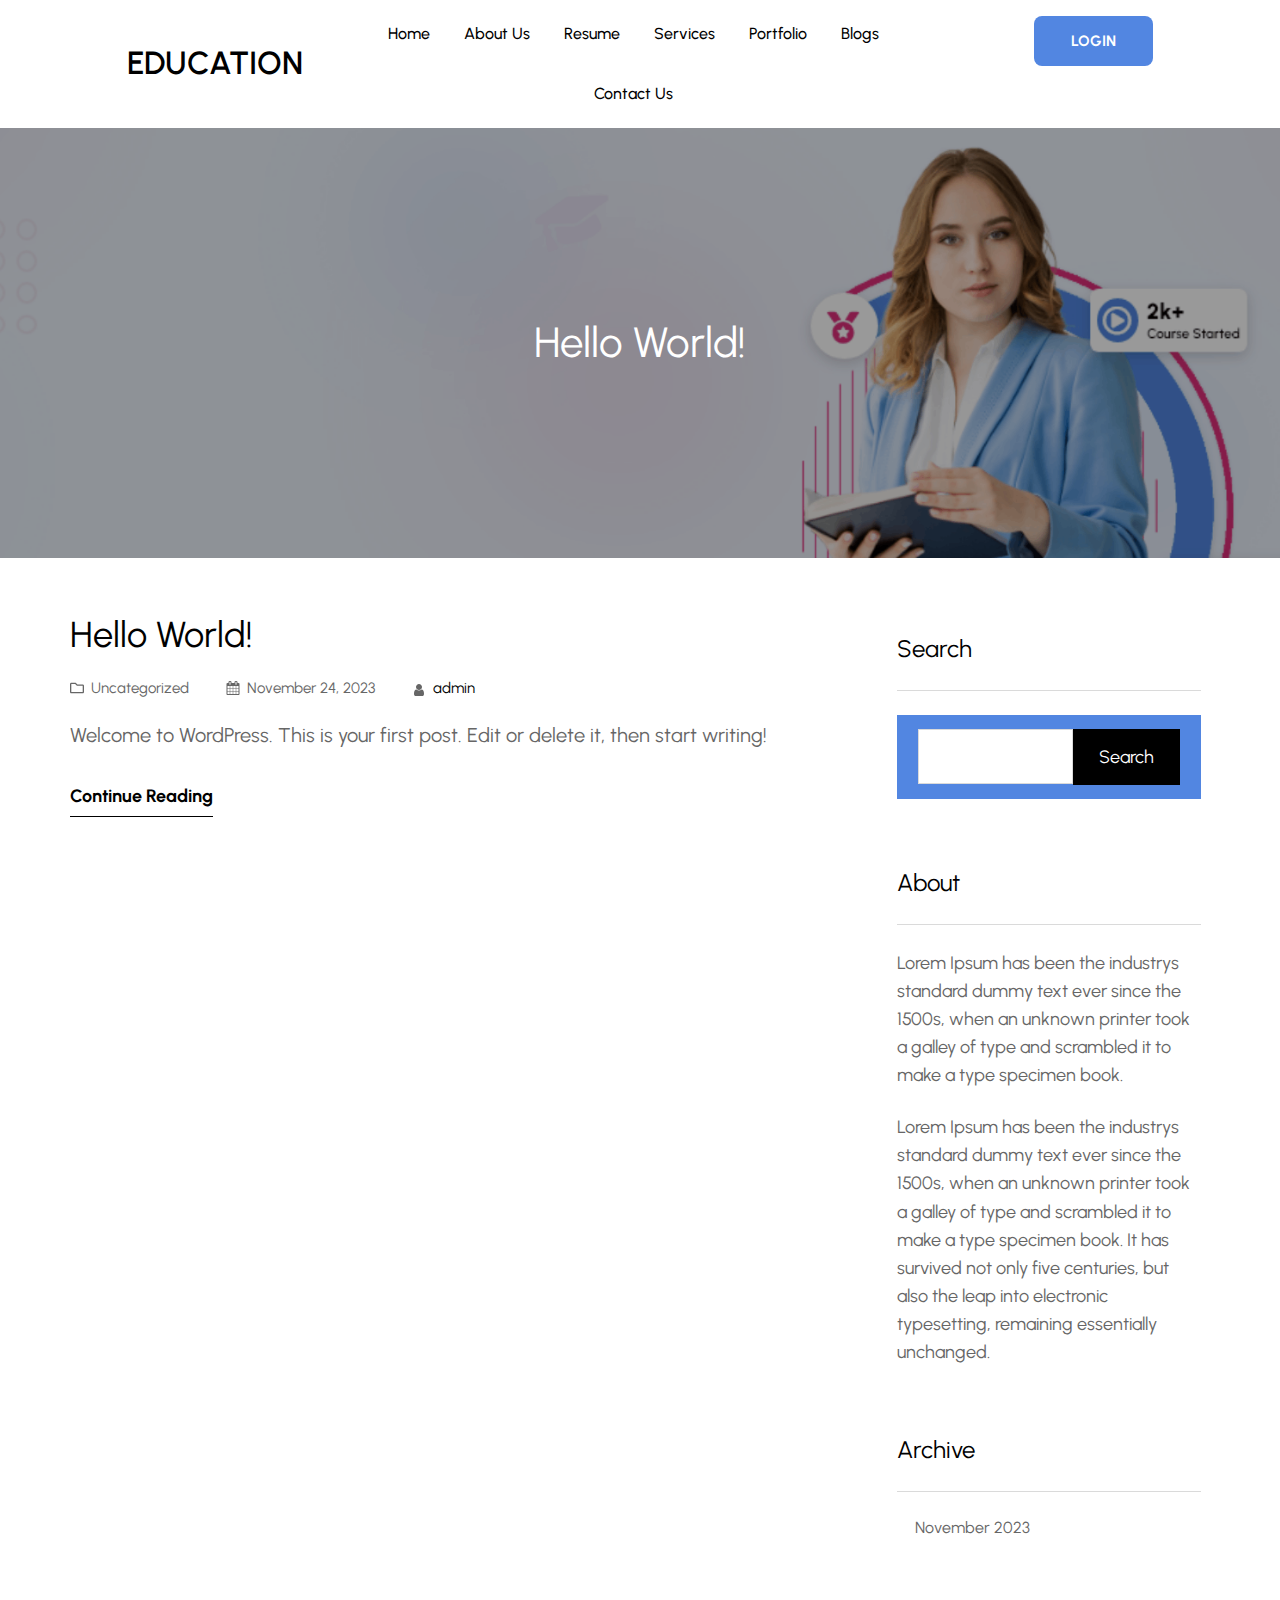
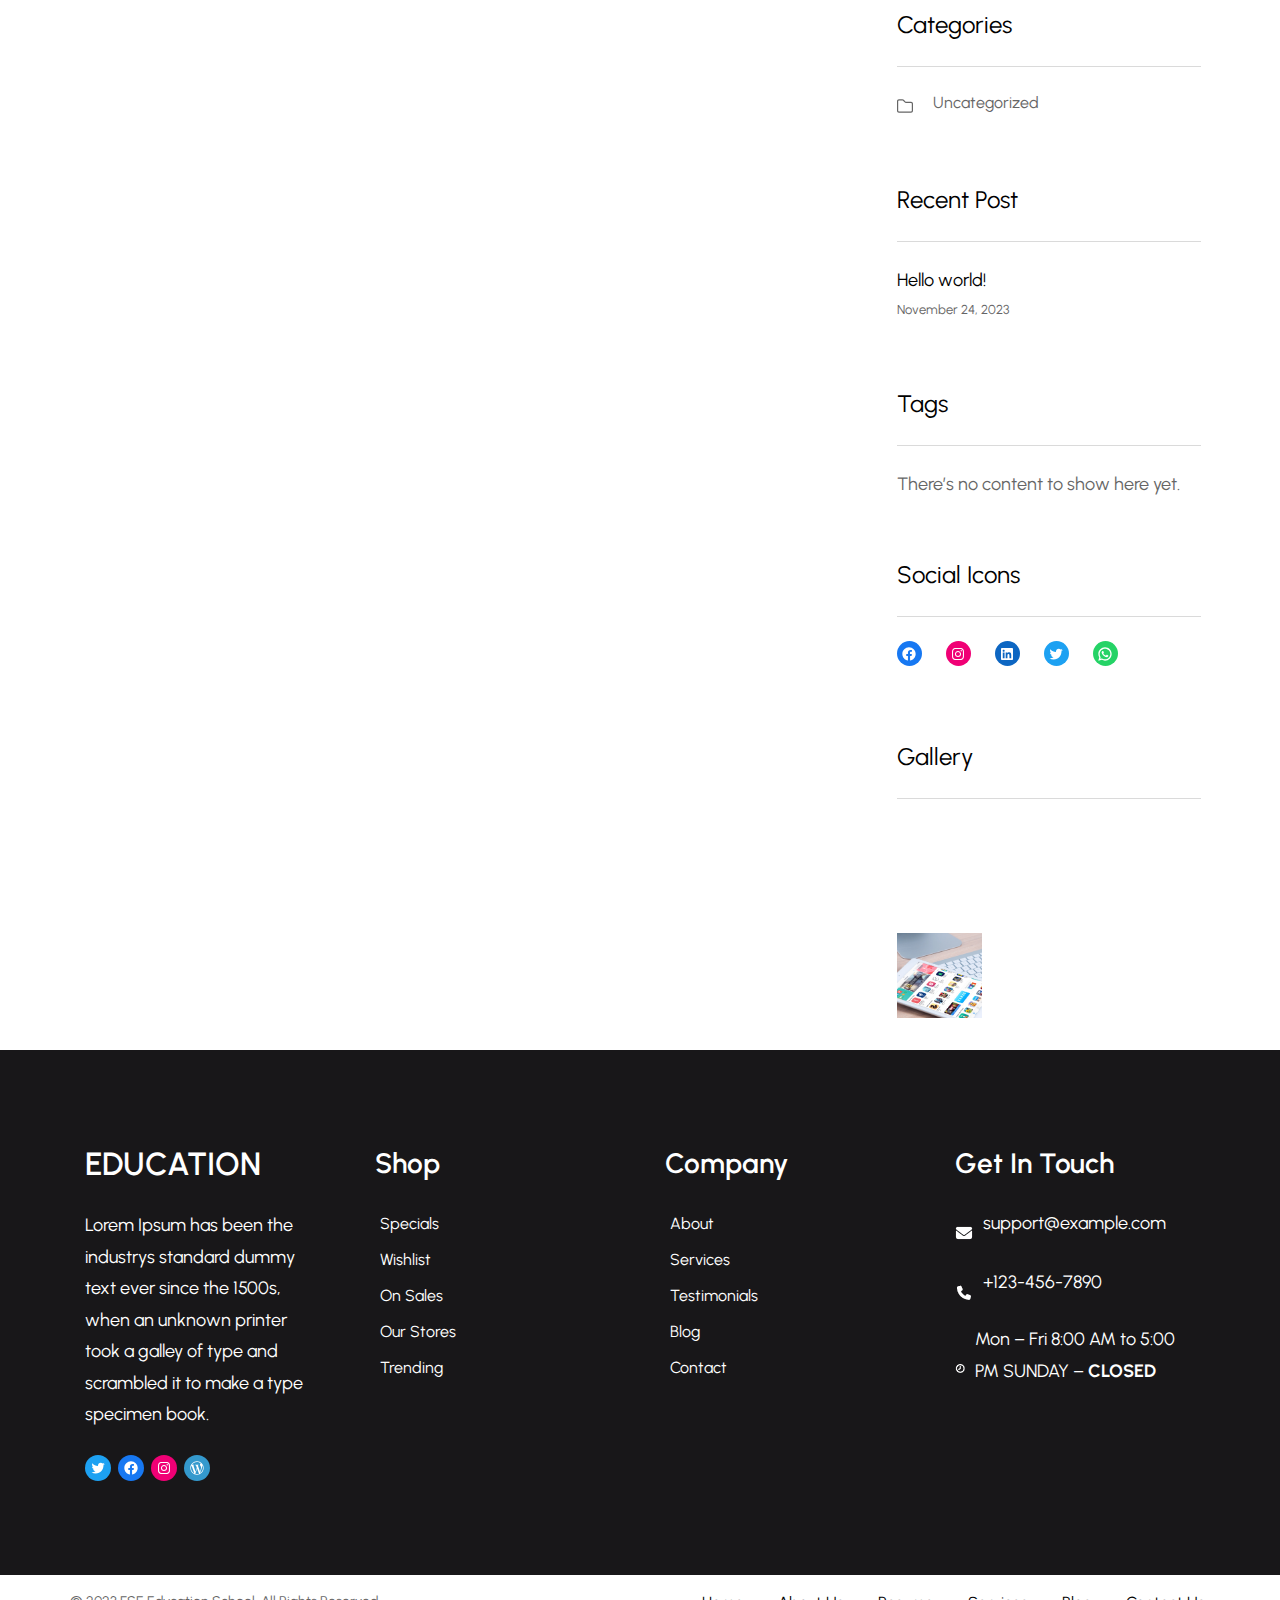
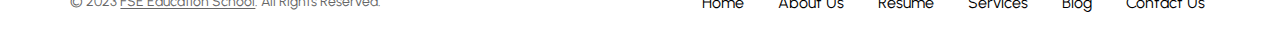
<file: category/uncategorized/index.html>
<!DOCTYPE html>
<html lang="en-US">
<head>
	<meta charset="UTF-8">
	<meta name="viewport" content="width=device-width, initial-scale=1">
<meta name="robots" content="noindex, nofollow">
<title>Uncategorized &#8211; education</title>
<link rel="alternate" type="application/rss+xml" title="education &raquo; Feed" href="https://shanti14.github.io/shantiflabianii/feed/">
<link rel="alternate" type="application/rss+xml" title="education &raquo; Comments Feed" href="https://shanti14.github.io/shantiflabianii/comments/feed/">
<link rel="alternate" type="application/rss+xml" title="education &raquo; Uncategorized Category Feed" href="https://shanti14.github.io/shantiflabianii/category/uncategorized/feed/">
<script>
window._wpemojiSettings = {"baseUrl":"https:\/\/s.w.org\/images\/core\/emoji\/14.0.0\/72x72\/","ext":".png","svgUrl":"https:\/\/s.w.org\/images\/core\/emoji\/14.0.0\/svg\/","svgExt":".svg","source":{"concatemoji":"https:\/\/shanti14.github.io\/shantiflabianii\/wp-includes\/js\/wp-emoji-release.min.js?ver=6.4.1"}};
/*! This file is auto-generated */
!function(i,n){var o,s,e;function c(e){try{var t={supportTests:e,timestamp:(new Date).valueOf()};sessionStorage.setItem(o,JSON.stringify(t))}catch(e){}}function p(e,t,n){e.clearRect(0,0,e.canvas.width,e.canvas.height),e.fillText(t,0,0);var t=new Uint32Array(e.getImageData(0,0,e.canvas.width,e.canvas.height).data),r=(e.clearRect(0,0,e.canvas.width,e.canvas.height),e.fillText(n,0,0),new Uint32Array(e.getImageData(0,0,e.canvas.width,e.canvas.height).data));return t.every(function(e,t){return e===r[t]})}function u(e,t,n){switch(t){case"flag":return n(e,"🏳️‍⚧️","🏳️​⚧️")?!1:!n(e,"🇺🇳","🇺​🇳")&&!n(e,"🏴󠁧󠁢󠁥󠁮󠁧󠁿","🏴​󠁧​󠁢​󠁥​󠁮​󠁧​󠁿");case"emoji":return!n(e,"🫱🏻‍🫲🏿","🫱🏻​🫲🏿")}return!1}function f(e,t,n){var r="undefined"!=typeof WorkerGlobalScope&&self instanceof WorkerGlobalScope?new OffscreenCanvas(300,150):i.createElement("canvas"),a=r.getContext("2d",{willReadFrequently:!0}),o=(a.textBaseline="top",a.font="600 32px Arial",{});return e.forEach(function(e){o[e]=t(a,e,n)}),o}function t(e){var t=i.createElement("script");t.src=e,t.defer=!0,i.head.appendChild(t)}"undefined"!=typeof Promise&&(o="wpEmojiSettingsSupports",s=["flag","emoji"],n.supports={everything:!0,everythingExceptFlag:!0},e=new Promise(function(e){i.addEventListener("DOMContentLoaded",e,{once:!0})}),new Promise(function(t){var n=function(){try{var e=JSON.parse(sessionStorage.getItem(o));if("object"==typeof e&&"number"==typeof e.timestamp&&(new Date).valueOf()<e.timestamp+604800&&"object"==typeof e.supportTests)return e.supportTests}catch(e){}return null}();if(!n){if("undefined"!=typeof Worker&&"undefined"!=typeof OffscreenCanvas&&"undefined"!=typeof URL&&URL.createObjectURL&&"undefined"!=typeof Blob)try{var e="postMessage("+f.toString()+"("+[JSON.stringify(s),u.toString(),p.toString()].join(",")+"));",r=new Blob([e],{type:"text/javascript"}),a=new Worker(URL.createObjectURL(r),{name:"wpTestEmojiSupports"});return void(a.onmessage=function(e){c(n=e.data),a.terminate(),t(n)})}catch(e){}c(n=f(s,u,p))}t(n)}).then(function(e){for(var t in e)n.supports[t]=e[t],n.supports.everything=n.supports.everything&&n.supports[t],"flag"!==t&&(n.supports.everythingExceptFlag=n.supports.everythingExceptFlag&&n.supports[t]);n.supports.everythingExceptFlag=n.supports.everythingExceptFlag&&!n.supports.flag,n.DOMReady=!1,n.readyCallback=function(){n.DOMReady=!0}}).then(function(){return e}).then(function(){var e;n.supports.everything||(n.readyCallback(),(e=n.source||{}).concatemoji?t(e.concatemoji):e.wpemoji&&e.twemoji&&(t(e.twemoji),t(e.wpemoji)))}))}((window,document),window._wpemojiSettings);
</script>
<style id="wp-block-site-title-inline-css">.wp-block-site-title a{color:inherit}
.wp-block-site-title{font-size: var(--wp--preset--font-size--site-title);font-weight: var(--wp--custom--typography--font-weight--semi-bold);line-height: 1.31;text-transform: capitalize;}</style>
<style id="wp-block-navigation-link-inline-css">.wp-block-navigation .wp-block-navigation-item__label{overflow-wrap:break-word}.wp-block-navigation .wp-block-navigation-item__description{display:none}</style>
<link rel="stylesheet" id="wp-block-navigation-css" href="https://shanti14.github.io/shantiflabianii/wp-includes/blocks/navigation/style.min.css?ver=6.4.1" media="all">
<style id="wp-block-navigation-inline-css">.wp-block-navigation{color: var(--wp--preset--color--secondary-text-color);font-family: var(--wp--preset--font-family--poppins);font-size: var(--wp--preset--font-size--medium);font-weight: var(--wp--custom--typography--font-weight--normal);line-height: 1.87;}
.wp-block-navigation a:where(:not(.wp-element-button)){color: var(--wp--preset--color--secondary-text-color);}</style>
<style id="wp-block-button-inline-css">.wp-block-button__link{box-sizing:border-box;cursor:pointer;display:inline-block;text-align:center;word-break:break-word}.wp-block-button__link.aligncenter{text-align:center}.wp-block-button__link.alignright{text-align:right}:where(.wp-block-button__link){border-radius:9999px;box-shadow:none;padding:calc(.667em + 2px) calc(1.333em + 2px);text-decoration:none}.wp-block-button[style*=text-decoration] .wp-block-button__link{text-decoration:inherit}.wp-block-buttons>.wp-block-button.has-custom-width{max-width:none}.wp-block-buttons>.wp-block-button.has-custom-width .wp-block-button__link{width:100%}.wp-block-buttons>.wp-block-button.has-custom-font-size .wp-block-button__link{font-size:inherit}.wp-block-buttons>.wp-block-button.wp-block-button__width-25{width:calc(25% - var(--wp--style--block-gap, .5em)*.75)}.wp-block-buttons>.wp-block-button.wp-block-button__width-50{width:calc(50% - var(--wp--style--block-gap, .5em)*.5)}.wp-block-buttons>.wp-block-button.wp-block-button__width-75{width:calc(75% - var(--wp--style--block-gap, .5em)*.25)}.wp-block-buttons>.wp-block-button.wp-block-button__width-100{flex-basis:100%;width:100%}.wp-block-buttons.is-vertical>.wp-block-button.wp-block-button__width-25{width:25%}.wp-block-buttons.is-vertical>.wp-block-button.wp-block-button__width-50{width:50%}.wp-block-buttons.is-vertical>.wp-block-button.wp-block-button__width-75{width:75%}.wp-block-button.is-style-squared,.wp-block-button__link.wp-block-button.is-style-squared{border-radius:0}.wp-block-button.no-border-radius,.wp-block-button__link.no-border-radius{border-radius:0!important}.wp-block-button .wp-block-button__link.is-style-outline,.wp-block-button.is-style-outline>.wp-block-button__link{border:2px solid;padding:.667em 1.333em}.wp-block-button .wp-block-button__link.is-style-outline:not(.has-text-color),.wp-block-button.is-style-outline>.wp-block-button__link:not(.has-text-color){color:currentColor}.wp-block-button .wp-block-button__link.is-style-outline:not(.has-background),.wp-block-button.is-style-outline>.wp-block-button__link:not(.has-background){background-color:transparent;background-image:none}.wp-block-button .wp-block-button__link:where(.has-border-color){border-width:initial}.wp-block-button .wp-block-button__link:where([style*=border-top-color]){border-top-width:medium}.wp-block-button .wp-block-button__link:where([style*=border-right-color]){border-right-width:medium}.wp-block-button .wp-block-button__link:where([style*=border-bottom-color]){border-bottom-width:medium}.wp-block-button .wp-block-button__link:where([style*=border-left-color]){border-left-width:medium}.wp-block-button .wp-block-button__link:where([style*=border-style]){border-width:initial}.wp-block-button .wp-block-button__link:where([style*=border-top-style]){border-top-width:medium}.wp-block-button .wp-block-button__link:where([style*=border-right-style]){border-right-width:medium}.wp-block-button .wp-block-button__link:where([style*=border-bottom-style]){border-bottom-width:medium}.wp-block-button .wp-block-button__link:where([style*=border-left-style]){border-left-width:medium}
.wp-block-button .wp-block-button__link{background-color: var(--wp--preset--color--background);border-radius: 45px;border-color: transparent;border-width: 0;border-style: solid;color: var(--wp--preset--color--foreground);font-family: var(--wp--preset--font-family--poppins);font-size: var(--wp--preset--font-size--small);font-weight: var(--wp--custom--typography--font-weight--extra-bold);line-height: var(--wp--custom--typography--line-height--paragraph);margin-top: clamp(24px,3vw,35px);padding-top: clamp(10px,3vw,15px);padding-right: clamp(32px,3vw,42px);padding-bottom: clamp(10px,3vw,15px);padding-left: clamp(32px,3vw,42px);text-transform: uppercase;}</style>
<style id="wp-block-buttons-inline-css">.wp-block-buttons.is-vertical{flex-direction:column}.wp-block-buttons.is-vertical>.wp-block-button:last-child{margin-bottom:0}.wp-block-buttons>.wp-block-button{display:inline-block;margin:0}.wp-block-buttons.is-content-justification-left{justify-content:flex-start}.wp-block-buttons.is-content-justification-left.is-vertical{align-items:flex-start}.wp-block-buttons.is-content-justification-center{justify-content:center}.wp-block-buttons.is-content-justification-center.is-vertical{align-items:center}.wp-block-buttons.is-content-justification-right{justify-content:flex-end}.wp-block-buttons.is-content-justification-right.is-vertical{align-items:flex-end}.wp-block-buttons.is-content-justification-space-between{justify-content:space-between}.wp-block-buttons.aligncenter{text-align:center}.wp-block-buttons:not(.is-content-justification-space-between,.is-content-justification-right,.is-content-justification-left,.is-content-justification-center) .wp-block-button.aligncenter{margin-left:auto;margin-right:auto;width:100%}.wp-block-buttons[style*=text-decoration] .wp-block-button,.wp-block-buttons[style*=text-decoration] .wp-block-button__link{text-decoration:inherit}.wp-block-buttons.has-custom-font-size .wp-block-button__link{font-size:inherit}.wp-block-button.aligncenter{text-align:center}</style>
<style id="wp-block-columns-inline-css">.wp-block-columns{align-items:normal!important;box-sizing:border-box;display:flex;flex-wrap:wrap!important}@media (min-width:782px){.wp-block-columns{flex-wrap:nowrap!important}}.wp-block-columns.are-vertically-aligned-top{align-items:flex-start}.wp-block-columns.are-vertically-aligned-center{align-items:center}.wp-block-columns.are-vertically-aligned-bottom{align-items:flex-end}@media (max-width:781px){.wp-block-columns:not(.is-not-stacked-on-mobile)>.wp-block-column{flex-basis:100%!important}}@media (min-width:782px){.wp-block-columns:not(.is-not-stacked-on-mobile)>.wp-block-column{flex-basis:0;flex-grow:1}.wp-block-columns:not(.is-not-stacked-on-mobile)>.wp-block-column[style*=flex-basis]{flex-grow:0}}.wp-block-columns.is-not-stacked-on-mobile{flex-wrap:nowrap!important}.wp-block-columns.is-not-stacked-on-mobile>.wp-block-column{flex-basis:0;flex-grow:1}.wp-block-columns.is-not-stacked-on-mobile>.wp-block-column[style*=flex-basis]{flex-grow:0}:where(.wp-block-columns){margin-bottom:1.75em}:where(.wp-block-columns.has-background){padding:1.25em 2.375em}.wp-block-column{flex-grow:1;min-width:0;overflow-wrap:break-word;word-break:break-word}.wp-block-column.is-vertically-aligned-top{align-self:flex-start}.wp-block-column.is-vertically-aligned-center{align-self:center}.wp-block-column.is-vertically-aligned-bottom{align-self:flex-end}.wp-block-column.is-vertically-aligned-stretch{align-self:stretch}.wp-block-column.is-vertically-aligned-bottom,.wp-block-column.is-vertically-aligned-center,.wp-block-column.is-vertically-aligned-top{width:100%}</style>
<style id="wp-block-group-inline-css">.wp-block-group{box-sizing:border-box}</style>
<style id="wp-block-group-theme-inline-css">:where(.wp-block-group.has-background){padding:1.25em 2.375em}</style>
<style id="wp-block-template-part-theme-inline-css">.wp-block-template-part.has-background{margin-bottom:0;margin-top:0;padding:1.25em 2.375em}</style>
<style id="wp-block-post-title-inline-css">.wp-block-post-title{box-sizing:border-box;word-break:break-word}.wp-block-post-title a{display:inline-block}
.wp-block-post-title{color: var(--wp--preset--color--title-color);font-size: var(--wp--custom--typography--font-size--post-title);font-weight: var(--wp--custom--typography--font-weight--normal);line-height: var(--wp--custom--typography--line-height--post-title);margin: 0;text-transform: capitalize;}</style>
<link rel="stylesheet" id="wp-block-cover-css" href="https://shanti14.github.io/shantiflabianii/wp-includes/blocks/cover/style.min.css?ver=6.4.1" media="all">
<style id="wp-block-post-featured-image-inline-css">.wp-block-post-featured-image{margin-left:0;margin-right:0}.wp-block-post-featured-image a{display:block;height:100%}.wp-block-post-featured-image img{box-sizing:border-box;height:auto;max-width:100%;vertical-align:bottom;width:100%}.wp-block-post-featured-image.alignfull img,.wp-block-post-featured-image.alignwide img{width:100%}.wp-block-post-featured-image .wp-block-post-featured-image__overlay.has-background-dim{background-color:#000;inset:0;position:absolute}.wp-block-post-featured-image{position:relative}.wp-block-post-featured-image .wp-block-post-featured-image__overlay.has-background-gradient{background-color:transparent}.wp-block-post-featured-image .wp-block-post-featured-image__overlay.has-background-dim-0{opacity:0}.wp-block-post-featured-image .wp-block-post-featured-image__overlay.has-background-dim-10{opacity:.1}.wp-block-post-featured-image .wp-block-post-featured-image__overlay.has-background-dim-20{opacity:.2}.wp-block-post-featured-image .wp-block-post-featured-image__overlay.has-background-dim-30{opacity:.3}.wp-block-post-featured-image .wp-block-post-featured-image__overlay.has-background-dim-40{opacity:.4}.wp-block-post-featured-image .wp-block-post-featured-image__overlay.has-background-dim-50{opacity:.5}.wp-block-post-featured-image .wp-block-post-featured-image__overlay.has-background-dim-60{opacity:.6}.wp-block-post-featured-image .wp-block-post-featured-image__overlay.has-background-dim-70{opacity:.7}.wp-block-post-featured-image .wp-block-post-featured-image__overlay.has-background-dim-80{opacity:.8}.wp-block-post-featured-image .wp-block-post-featured-image__overlay.has-background-dim-90{opacity:.9}.wp-block-post-featured-image .wp-block-post-featured-image__overlay.has-background-dim-100{opacity:1}.wp-block-post-featured-image:where(.alignleft,.alignright){width:100%}</style>
<style id="wp-block-post-terms-inline-css">.wp-block-post-terms{box-sizing:border-box}.wp-block-post-terms .wp-block-post-terms__separator{white-space:pre-wrap}
.wp-block-post-terms{color: var(--wp--preset--color--tertiary);font-size: var(--wp--preset--font-size--tiny);font-weight: var(--wp--custom--typography--font-weight--normal);line-height: var(--wp--custom--typography--line-height--normal);text-transform: uppercase;}</style>
<style id="wp-block-post-date-inline-css">.wp-block-post-date{box-sizing:border-box}
.wp-block-post-date{color: var(--wp--preset--color--body-text);font-size: var(--wp--preset--font-size--tiny);font-weight: var(--wp--custom--typography--font-weight--normal);line-height: var(--wp--custom--typography--line-height--normal);text-transform: uppercase;}</style>
<style id="wp-block-post-author-inline-css">.wp-block-post-author{display:flex;flex-wrap:wrap}.wp-block-post-author__byline{font-size:.5em;margin-bottom:0;margin-top:0;width:100%}.wp-block-post-author__avatar{margin-right:1em}.wp-block-post-author__bio{font-size:.7em;margin-bottom:.7em}.wp-block-post-author__content{flex-basis:0;flex-grow:1}.wp-block-post-author__name{margin:0}
.wp-block-post-author{color: var(--wp--preset--color--tertiary);font-size: var(--wp--preset--font-size--tiny);font-weight: var(--wp--custom--typography--font-weight--normal);line-height: var(--wp--custom--typography--line-height--normal);text-transform: uppercase;}</style>
<style id="wp-block-paragraph-inline-css">.is-small-text{font-size:.875em}.is-regular-text{font-size:1em}.is-large-text{font-size:2.25em}.is-larger-text{font-size:3em}.has-drop-cap:not(:focus):first-letter{float:left;font-size:8.4em;font-style:normal;font-weight:100;line-height:.68;margin:.05em .1em 0 0;text-transform:uppercase}body.rtl .has-drop-cap:not(:focus):first-letter{float:none;margin-left:.1em}p.has-drop-cap.has-background{overflow:hidden}p.has-background{padding:1.25em 2.375em}:where(p.has-text-color:not(.has-link-color)) a{color:inherit}p.has-text-align-left[style*="writing-mode:vertical-lr"],p.has-text-align-right[style*="writing-mode:vertical-rl"]{rotate:180deg}</style>
<style id="wp-block-post-excerpt-inline-css">:where(.wp-block-post-excerpt){margin-bottom:var(--wp--style--block-gap);margin-top:var(--wp--style--block-gap)}.wp-block-post-excerpt__excerpt{margin-bottom:0;margin-top:0}.wp-block-post-excerpt__more-text{margin-bottom:0;margin-top:var(--wp--style--block-gap)}.wp-block-post-excerpt__more-link{display:inline-block}</style>
<style id="wp-block-post-template-inline-css">.wp-block-post-template{list-style:none;margin-bottom:0;margin-top:0;max-width:100%;padding:0}.wp-block-post-template.wp-block-post-template{background:none}.wp-block-post-template.is-flex-container{display:flex;flex-direction:row;flex-wrap:wrap;gap:1.25em}.wp-block-post-template.is-flex-container>li{margin:0;width:100%}@media (min-width:600px){.wp-block-post-template.is-flex-container.is-flex-container.columns-2>li{width:calc(50% - .625em)}.wp-block-post-template.is-flex-container.is-flex-container.columns-3>li{width:calc(33.33333% - .83333em)}.wp-block-post-template.is-flex-container.is-flex-container.columns-4>li{width:calc(25% - .9375em)}.wp-block-post-template.is-flex-container.is-flex-container.columns-5>li{width:calc(20% - 1em)}.wp-block-post-template.is-flex-container.is-flex-container.columns-6>li{width:calc(16.66667% - 1.04167em)}}@media (max-width:600px){.wp-block-post-template-is-layout-grid.wp-block-post-template-is-layout-grid.wp-block-post-template-is-layout-grid.wp-block-post-template-is-layout-grid{grid-template-columns:1fr}}.wp-block-post-template-is-layout-constrained>li>.alignright,.wp-block-post-template-is-layout-flow>li>.alignright{-webkit-margin-start:2em;-webkit-margin-end:0;float:right;margin-inline-end:0;margin-inline-start:2em}.wp-block-post-template-is-layout-constrained>li>.alignleft,.wp-block-post-template-is-layout-flow>li>.alignleft{-webkit-margin-start:0;-webkit-margin-end:2em;float:left;margin-inline-end:2em;margin-inline-start:0}.wp-block-post-template-is-layout-constrained>li>.aligncenter,.wp-block-post-template-is-layout-flow>li>.aligncenter{-webkit-margin-start:auto;-webkit-margin-end:auto;margin-inline-end:auto;margin-inline-start:auto}</style>
<style id="wp-block-query-pagination-inline-css">.wp-block-query-pagination>.wp-block-query-pagination-next,.wp-block-query-pagination>.wp-block-query-pagination-numbers,.wp-block-query-pagination>.wp-block-query-pagination-previous{margin-bottom:.5em;margin-right:.5em}.wp-block-query-pagination>.wp-block-query-pagination-next:last-child,.wp-block-query-pagination>.wp-block-query-pagination-numbers:last-child,.wp-block-query-pagination>.wp-block-query-pagination-previous:last-child{margin-right:0}.wp-block-query-pagination.is-content-justification-space-between>.wp-block-query-pagination-next:last-of-type{-webkit-margin-start:auto;margin-inline-start:auto}.wp-block-query-pagination.is-content-justification-space-between>.wp-block-query-pagination-previous:first-child{-webkit-margin-end:auto;margin-inline-end:auto}.wp-block-query-pagination .wp-block-query-pagination-previous-arrow{display:inline-block;margin-right:1ch}.wp-block-query-pagination .wp-block-query-pagination-previous-arrow:not(.is-arrow-chevron){transform:scaleX(1)}.wp-block-query-pagination .wp-block-query-pagination-next-arrow{display:inline-block;margin-left:1ch}.wp-block-query-pagination .wp-block-query-pagination-next-arrow:not(.is-arrow-chevron){transform:scaleX(1)}.wp-block-query-pagination.aligncenter{justify-content:center}</style>
<style id="wp-block-spacer-inline-css">.wp-block-spacer{clear:both}</style>
<style id="wp-block-heading-inline-css">h1.has-background,h2.has-background,h3.has-background,h4.has-background,h5.has-background,h6.has-background{padding:1.25em 2.375em}h1.has-text-align-left[style*=writing-mode]:where([style*=vertical-lr]),h1.has-text-align-right[style*=writing-mode]:where([style*=vertical-rl]),h2.has-text-align-left[style*=writing-mode]:where([style*=vertical-lr]),h2.has-text-align-right[style*=writing-mode]:where([style*=vertical-rl]),h3.has-text-align-left[style*=writing-mode]:where([style*=vertical-lr]),h3.has-text-align-right[style*=writing-mode]:where([style*=vertical-rl]),h4.has-text-align-left[style*=writing-mode]:where([style*=vertical-lr]),h4.has-text-align-right[style*=writing-mode]:where([style*=vertical-rl]),h5.has-text-align-left[style*=writing-mode]:where([style*=vertical-lr]),h5.has-text-align-right[style*=writing-mode]:where([style*=vertical-rl]),h6.has-text-align-left[style*=writing-mode]:where([style*=vertical-lr]),h6.has-text-align-right[style*=writing-mode]:where([style*=vertical-rl]){rotate:180deg}
.wp-block-heading{color: var(--wp--preset--color--title-color);font-family: var(--wp--preset--font-family--lora);font-weight: var(--wp--custom--typography--font-weight--normal);margin-top: 0;margin-bottom: clamp(7px, 2vw, 14px);}</style>
<style id="wp-block-search-inline-css">.wp-block-search__button{margin-left:10px;word-break:normal}.wp-block-search__button.has-icon{line-height:0}.wp-block-search__button svg{fill:currentColor;min-height:24px;min-width:24px;vertical-align:text-bottom}:where(.wp-block-search__button){border:1px solid #ccc;padding:6px 10px}.wp-block-search__inside-wrapper{display:flex;flex:auto;flex-wrap:nowrap;max-width:100%}.wp-block-search__label{width:100%}.wp-block-search__input{-webkit-appearance:initial;appearance:none;border:1px solid #949494;flex-grow:1;margin-left:0;margin-right:0;min-width:3rem;padding:8px;text-decoration:unset!important}.wp-block-search.wp-block-search__button-only .wp-block-search__button{flex-shrink:0;margin-left:0;max-width:calc(100% - 100px)}:where(.wp-block-search__button-inside .wp-block-search__inside-wrapper){border:1px solid #949494;box-sizing:border-box;padding:4px}:where(.wp-block-search__button-inside .wp-block-search__inside-wrapper) .wp-block-search__input{border:none;border-radius:0;padding:0 4px}:where(.wp-block-search__button-inside .wp-block-search__inside-wrapper) .wp-block-search__input:focus{outline:none}:where(.wp-block-search__button-inside .wp-block-search__inside-wrapper) :where(.wp-block-search__button){padding:4px 8px}.wp-block-search.aligncenter .wp-block-search__inside-wrapper{margin:auto}.wp-block-search__button-behavior-expand .wp-block-search__inside-wrapper{min-width:0!important;transition-property:width}.wp-block-search__button-behavior-expand .wp-block-search__input{flex-basis:100%;transition-duration:.3s}.wp-block-search__button-behavior-expand.wp-block-search__searchfield-hidden,.wp-block-search__button-behavior-expand.wp-block-search__searchfield-hidden .wp-block-search__inside-wrapper{overflow:hidden}.wp-block-search__button-behavior-expand.wp-block-search__searchfield-hidden .wp-block-search__input{border-left-width:0!important;border-right-width:0!important;flex-basis:0;flex-grow:0;margin:0;min-width:0!important;padding-left:0!important;padding-right:0!important;width:0!important}.wp-block[data-align=right] .wp-block-search__button-behavior-expand .wp-block-search__inside-wrapper{float:right}</style>
<style id="wp-block-search-theme-inline-css">.wp-block-search .wp-block-search__label{font-weight:700}.wp-block-search__button{border:1px solid #ccc;padding:.375em .625em}</style>
<style id="wp-block-archives-inline-css">.wp-block-archives{box-sizing:border-box}.wp-block-archives-dropdown label{display:block}</style>
<style id="wp-block-categories-inline-css">.wp-block-categories{box-sizing:border-box}.wp-block-categories.alignleft{margin-right:2em}.wp-block-categories.alignright{margin-left:2em}.wp-block-categories.wp-block-categories-dropdown.aligncenter{text-align:center}</style>
<style id="wp-block-latest-posts-inline-css">.wp-block-latest-posts{box-sizing:border-box}.wp-block-latest-posts.alignleft{margin-right:2em}.wp-block-latest-posts.alignright{margin-left:2em}.wp-block-latest-posts.wp-block-latest-posts__list{list-style:none;padding-left:0}.wp-block-latest-posts.wp-block-latest-posts__list li{clear:both}.wp-block-latest-posts.is-grid{display:flex;flex-wrap:wrap;padding:0}.wp-block-latest-posts.is-grid li{margin:0 1.25em 1.25em 0;width:100%}@media (min-width:600px){.wp-block-latest-posts.columns-2 li{width:calc(50% - .625em)}.wp-block-latest-posts.columns-2 li:nth-child(2n){margin-right:0}.wp-block-latest-posts.columns-3 li{width:calc(33.33333% - .83333em)}.wp-block-latest-posts.columns-3 li:nth-child(3n){margin-right:0}.wp-block-latest-posts.columns-4 li{width:calc(25% - .9375em)}.wp-block-latest-posts.columns-4 li:nth-child(4n){margin-right:0}.wp-block-latest-posts.columns-5 li{width:calc(20% - 1em)}.wp-block-latest-posts.columns-5 li:nth-child(5n){margin-right:0}.wp-block-latest-posts.columns-6 li{width:calc(16.66667% - 1.04167em)}.wp-block-latest-posts.columns-6 li:nth-child(6n){margin-right:0}}.wp-block-latest-posts__post-author,.wp-block-latest-posts__post-date{display:block;font-size:.8125em}.wp-block-latest-posts__post-excerpt{margin-bottom:1em;margin-top:.5em}.wp-block-latest-posts__featured-image a{display:inline-block}.wp-block-latest-posts__featured-image img{height:auto;max-width:100%;width:auto}.wp-block-latest-posts__featured-image.alignleft{float:left;margin-right:1em}.wp-block-latest-posts__featured-image.alignright{float:right;margin-left:1em}.wp-block-latest-posts__featured-image.aligncenter{margin-bottom:1em;text-align:center}</style>
<style id="wp-block-tag-cloud-inline-css">.wp-block-tag-cloud{box-sizing:border-box}.wp-block-tag-cloud.aligncenter{justify-content:center;text-align:center}.wp-block-tag-cloud.alignfull{padding-left:1em;padding-right:1em}.wp-block-tag-cloud a{display:inline-block;margin-right:5px}.wp-block-tag-cloud span{display:inline-block;margin-left:5px;text-decoration:none}.wp-block-tag-cloud.is-style-outline{display:flex;flex-wrap:wrap;gap:1ch}.wp-block-tag-cloud.is-style-outline a{border:1px solid;font-size:unset!important;margin-right:0;padding:1ch 2ch;text-decoration:none!important}</style>
<link rel="stylesheet" id="wp-block-social-links-css" href="https://shanti14.github.io/shantiflabianii/wp-includes/blocks/social-links/style.min.css?ver=6.4.1" media="all">
<style id="wp-block-social-links-inline-css">.wp-block-social-links{font-size: var(--wp--preset--font-size--normal);}</style>
<link rel="stylesheet" id="wp-block-image-css" href="https://shanti14.github.io/shantiflabianii/wp-includes/blocks/image/style.min.css?ver=6.4.1" media="all">
<style id="wp-block-image-theme-inline-css">.wp-block-image figcaption{color:#555;font-size:13px;text-align:center}.is-dark-theme .wp-block-image figcaption{color:hsla(0,0%,100%,.65)}.wp-block-image{margin:0 0 1em}</style>
<link rel="stylesheet" id="wp-block-gallery-css" href="https://shanti14.github.io/shantiflabianii/wp-includes/blocks/gallery/style.min.css?ver=6.4.1" media="all">
<style id="wp-block-gallery-theme-inline-css">.blocks-gallery-caption{color:#555;font-size:13px;text-align:center}.is-dark-theme .blocks-gallery-caption{color:hsla(0,0%,100%,.65)}</style>
<style id="wp-emoji-styles-inline-css">img.wp-smiley, img.emoji {
		display: inline !important;
		border: none !important;
		box-shadow: none !important;
		height: 1em !important;
		width: 1em !important;
		margin: 0 0.07em !important;
		vertical-align: -0.1em !important;
		background: none !important;
		padding: 0 !important;
	}</style>
<link rel="stylesheet" id="wp-block-library-css" href="https://shanti14.github.io/shantiflabianii/wp-includes/css/dist/block-library/common.min.css?ver=6.4.1" media="all">
<style id="global-styles-inline-css">body{--wp--preset--color--black: #000000;--wp--preset--color--cyan-bluish-gray: #abb8c3;--wp--preset--color--white: #ffffff;--wp--preset--color--pale-pink: #f78da7;--wp--preset--color--vivid-red: #cf2e2e;--wp--preset--color--luminous-vivid-orange: #ff6900;--wp--preset--color--luminous-vivid-amber: #fcb900;--wp--preset--color--light-green-cyan: #7bdcb5;--wp--preset--color--vivid-green-cyan: #00d084;--wp--preset--color--pale-cyan-blue: #8ed1fc;--wp--preset--color--vivid-cyan-blue: #0693e3;--wp--preset--color--vivid-purple: #9b51e0;--wp--preset--color--background: #ffffff;--wp--preset--color--foreground: #000000;--wp--preset--color--primary: #ffffff;--wp--preset--color--secondary-bg-color: #5286e1;--wp--preset--color--tertiary-bg-color: #f9f9f9;--wp--preset--color--color-white: #ffffff;--wp--preset--color--title-color: #000000;--wp--preset--color--body-text: #666666;--wp--preset--color--secondary-text-color: #000000;--wp--preset--color--tertiary-text-color: #999999;--wp--preset--color--border-color: #dadada;--wp--preset--gradient--vivid-cyan-blue-to-vivid-purple: linear-gradient(135deg,rgba(6,147,227,1) 0%,rgb(155,81,224) 100%);--wp--preset--gradient--light-green-cyan-to-vivid-green-cyan: linear-gradient(135deg,rgb(122,220,180) 0%,rgb(0,208,130) 100%);--wp--preset--gradient--luminous-vivid-amber-to-luminous-vivid-orange: linear-gradient(135deg,rgba(252,185,0,1) 0%,rgba(255,105,0,1) 100%);--wp--preset--gradient--luminous-vivid-orange-to-vivid-red: linear-gradient(135deg,rgba(255,105,0,1) 0%,rgb(207,46,46) 100%);--wp--preset--gradient--very-light-gray-to-cyan-bluish-gray: linear-gradient(135deg,rgb(238,238,238) 0%,rgb(169,184,195) 100%);--wp--preset--gradient--cool-to-warm-spectrum: linear-gradient(135deg,rgb(74,234,220) 0%,rgb(151,120,209) 20%,rgb(207,42,186) 40%,rgb(238,44,130) 60%,rgb(251,105,98) 80%,rgb(254,248,76) 100%);--wp--preset--gradient--blush-light-purple: linear-gradient(135deg,rgb(255,206,236) 0%,rgb(152,150,240) 100%);--wp--preset--gradient--blush-bordeaux: linear-gradient(135deg,rgb(254,205,165) 0%,rgb(254,45,45) 50%,rgb(107,0,62) 100%);--wp--preset--gradient--luminous-dusk: linear-gradient(135deg,rgb(255,203,112) 0%,rgb(199,81,192) 50%,rgb(65,88,208) 100%);--wp--preset--gradient--pale-ocean: linear-gradient(135deg,rgb(255,245,203) 0%,rgb(182,227,212) 50%,rgb(51,167,181) 100%);--wp--preset--gradient--electric-grass: linear-gradient(135deg,rgb(202,248,128) 0%,rgb(113,206,126) 100%);--wp--preset--gradient--midnight: linear-gradient(135deg,rgb(2,3,129) 0%,rgb(40,116,252) 100%);--wp--preset--gradient--vertical-secondary-to-tertiary: linear-gradient(to bottom,var(--wp--preset--color--secondary) 0%,var(--wp--preset--color--tertiary) 100%);--wp--preset--gradient--vertical-foreground-to-background: linear-gradient(to bottom,var(--wp--preset--color--foreground) 0%,var(--wp--preset--color--background) 100%);--wp--preset--gradient--vertical-tertiary-to-background: linear-gradient(to bottom,var(--wp--preset--color--tertiary) 0%,var(--wp--preset--color--background) 100%);--wp--preset--gradient--diagonal-primary-to-foreground: linear-gradient(to bottom right,var(--wp--preset--color--primary) 0%,var(--wp--preset--color--foreground) 100%);--wp--preset--gradient--diagonal-secondary-to-background: linear-gradient(to bottom right,var(--wp--preset--color--secondary) 50%,var(--wp--preset--color--background) 50%);--wp--preset--gradient--diagonal-background-to-secondary: linear-gradient(to bottom right,var(--wp--preset--color--background) 50%,var(--wp--preset--color--secondary) 50%);--wp--preset--gradient--diagonal-tertiary-to-background: linear-gradient(to bottom right,var(--wp--preset--color--tertiary) 50%,var(--wp--preset--color--background) 50%);--wp--preset--gradient--diagonal-background-to-tertiary: linear-gradient(to bottom right,var(--wp--preset--color--background) 50%,var(--wp--preset--color--tertiary) 50%);--wp--preset--font-size--small: 15px;--wp--preset--font-size--medium: 16px;--wp--preset--font-size--large: clamp(28px,4.2vw,32px);--wp--preset--font-size--x-large: 42px;--wp--preset--font-size--tiny: 13px;--wp--preset--font-size--extra-small: 14px;--wp--preset--font-size--upper-heading: 18px;--wp--preset--font-size--normal: clamp(18px,1.6vw,20px);--wp--preset--font-size--content-heading: clamp(22px,4.2vw,24px);--wp--preset--font-size--site-title: clamp(18px,4.2vw,28px);--wp--preset--font-size--post-title: clamp(24px,3vw,36px);--wp--preset--font-size--extra-large: clamp(32px,6vw,36px);--wp--preset--font-size--semi-huge: clamp(42px,7.5vw,90px);--wp--preset--font-size--huge: clamp(56px,6vw,120px);--wp--preset--font-family--urbanist: "Urbanist", sans-serif;--wp--preset--spacing--20: 0.44rem;--wp--preset--spacing--30: 0.67rem;--wp--preset--spacing--40: 1rem;--wp--preset--spacing--50: 1.5rem;--wp--preset--spacing--60: 2.25rem;--wp--preset--spacing--70: 3.38rem;--wp--preset--spacing--80: 5.06rem;--wp--preset--shadow--natural: 6px 6px 9px rgba(0, 0, 0, 0.2);--wp--preset--shadow--deep: 12px 12px 50px rgba(0, 0, 0, 0.4);--wp--preset--shadow--sharp: 6px 6px 0px rgba(0, 0, 0, 0.2);--wp--preset--shadow--outlined: 6px 6px 0px -3px rgba(255, 255, 255, 1), 6px 6px rgba(0, 0, 0, 1);--wp--preset--shadow--crisp: 6px 6px 0px rgba(0, 0, 0, 1);--wp--custom--spacing--extra-small: clamp(14px, 2.5vw, 21px);--wp--custom--spacing--normal: clamp(21px, 3.5vw, 35px);--wp--custom--spacing--wp-post: clamp(30px, 5.5vw, 49px);--wp--custom--spacing--wp-comment-horizontal: clamp(30px, 5.5vw, 56px);--wp--custom--spacing--wp-comment-vertical: clamp(30px, 5.5vw, 49px);--wp--custom--spacing--wp-block-sidebar: clamp(0px,8vw,21px);--wp--custom--spacing--wp-block-sidebar-widget: clamp(30px, 5.5vw, 63px);--wp--custom--spacing--wp-block-page-numbers: clamp(49px, 8vw, 63px);--wp--custom--spacing--small: max(1.75rem, 5.5vw);--wp--custom--spacing--medium: clamp(2rem, 8vw, calc(4 * var(--wp--style--block-gap)));--wp--custom--spacing--large: clamp(5.5rem, 10vw, 5.0625rem);--wp--custom--spacing--outer: var(--wp--custom--spacing--small, 1.25rem);--wp--custom--spacing--section-block-top: clamp(42px, 5.5vw, 105px);--wp--custom--spacing--section-block-bottom: clamp(42px, 5.5vw, 105px);--wp--custom--spacing--main-block-gap: clamp(35px, 5.5vw, 84px);--wp--custom--spacing--column-gap: clamp(30px, 5.5vw, 40px);--wp--custom--spacing--columns-gap: clamp(35px, 5.5vw, 56px);--wp--custom--spacing--section-heading: clamp(28px, 5.5vw, 42px);--wp--custom--spacing--footer-gap: clamp(42px, 5.5vw, 70px);--wp--custom--typography--font-size--heading-one: clamp(42px,3vw,56px);--wp--custom--typography--font-size--heading-two: clamp(32px,2.6vw,49px);--wp--custom--typography--font-size--heading-three: clamp(28px,1.9vw,36px);--wp--custom--typography--font-size--heading-four: clamp(24px,1.5vw,28px);--wp--custom--typography--font-size--heading-five: clamp(18px,1.3vw,24px);--wp--custom--typography--font-size--heading-six: 18px;--wp--custom--typography--font-size--section-title: clamp(32px,2.6vw,42px);--wp--custom--typography--line-height--heading-one: 1.11;--wp--custom--typography--line-height--heading-two: 1.28;--wp--custom--typography--line-height--heading-three: 1.361;--wp--custom--typography--line-height--heading-four: 1.5;--wp--custom--typography--line-height--heading-five: 1.458333333333333;--wp--custom--typography--line-height--heading-six: 1.56;--wp--custom--typography--line-height--paragraph: 1.75;--wp--custom--typography--line-height--post-title: 1.11;--wp--custom--typography--line-height--extra-small: 21px;--wp--custom--typography--line-height--small: 28px;--wp--custom--typography--line-height--normal: normal;--wp--custom--typography--font-weight--light: 300;--wp--custom--typography--font-weight--normal: 400;--wp--custom--typography--font-weight--medium: 500;--wp--custom--typography--font-weight--semi-bold: 600;--wp--custom--typography--font-weight--bold: 700;--wp--custom--typography--font-weight--extra-bold: 900;}body { margin: 0;--wp--style--global--content-size: 760px;--wp--style--global--wide-size: 1400px; }.wp-site-blocks > .alignleft { float: left; margin-right: 2em; }.wp-site-blocks > .alignright { float: right; margin-left: 2em; }.wp-site-blocks > .aligncenter { justify-content: center; margin-left: auto; margin-right: auto; }:where(.wp-site-blocks) > * { margin-block-start: 1.5rem; margin-block-end: 0; }:where(.wp-site-blocks) > :first-child:first-child { margin-block-start: 0; }:where(.wp-site-blocks) > :last-child:last-child { margin-block-end: 0; }body { --wp--style--block-gap: 1.5rem; }:where(body .is-layout-flow)  > :first-child:first-child{margin-block-start: 0;}:where(body .is-layout-flow)  > :last-child:last-child{margin-block-end: 0;}:where(body .is-layout-flow)  > *{margin-block-start: 1.5rem;margin-block-end: 0;}:where(body .is-layout-constrained)  > :first-child:first-child{margin-block-start: 0;}:where(body .is-layout-constrained)  > :last-child:last-child{margin-block-end: 0;}:where(body .is-layout-constrained)  > *{margin-block-start: 1.5rem;margin-block-end: 0;}:where(body .is-layout-flex) {gap: 1.5rem;}:where(body .is-layout-grid) {gap: 1.5rem;}body .is-layout-flow > .alignleft{float: left;margin-inline-start: 0;margin-inline-end: 2em;}body .is-layout-flow > .alignright{float: right;margin-inline-start: 2em;margin-inline-end: 0;}body .is-layout-flow > .aligncenter{margin-left: auto !important;margin-right: auto !important;}body .is-layout-constrained > .alignleft{float: left;margin-inline-start: 0;margin-inline-end: 2em;}body .is-layout-constrained > .alignright{float: right;margin-inline-start: 2em;margin-inline-end: 0;}body .is-layout-constrained > .aligncenter{margin-left: auto !important;margin-right: auto !important;}body .is-layout-constrained > :where(:not(.alignleft):not(.alignright):not(.alignfull)){max-width: var(--wp--style--global--content-size);margin-left: auto !important;margin-right: auto !important;}body .is-layout-constrained > .alignwide{max-width: var(--wp--style--global--wide-size);}body .is-layout-flex{display: flex;}body .is-layout-flex{flex-wrap: wrap;align-items: center;}body .is-layout-flex > *{margin: 0;}body .is-layout-grid{display: grid;}body .is-layout-grid > *{margin: 0;}body{background-color: var(--wp--preset--color--background);color: var(--wp--preset--color--body-text);font-family: var(--wp--preset--font-family--poppins);font-size: var(--wp--preset--font-size--normal);line-height: var(--wp--custom--typography--line-height--paragraph);padding-top: 0px;padding-right: 0px;padding-bottom: 0px;padding-left: 0px;}a:where(:not(.wp-element-button)){color: var(--wp--preset--color--fade-color);text-decoration: underline;}h1{font-size: var(--wp--custom--typography--font-size--heading-one);line-height: var(--wp--custom--typography--line-height--heading-one);}h2{font-size: var(--wp--custom--typography--font-size--heading-two);line-height: var(--wp--custom--typography--line-height--heading-two);}h3{font-size: var(--wp--custom--typography--font-size--heading-three);line-height: var(--wp--custom--typography--line-height--heading-three);}h4{font-size: var(--wp--custom--typography--font-size--heading-four);line-height: var(--wp--custom--typography--line-height--heading-four);}h5{font-size: var(--wp--custom--typography--font-size--heading-five);line-height: var(--wp--custom--typography--line-height--heading-five);}h6{font-size: var(--wp--custom--typography--font-size--heading-six);line-height: var(--wp--custom--typography--line-height--heading-six);}.wp-element-button, .wp-block-button__link{background-color: #32373c;border-width: 0;color: #fff;font-family: inherit;font-size: inherit;line-height: inherit;padding: calc(0.667em + 2px) calc(1.333em + 2px);text-decoration: none;}.has-black-color{color: var(--wp--preset--color--black) !important;}.has-cyan-bluish-gray-color{color: var(--wp--preset--color--cyan-bluish-gray) !important;}.has-white-color{color: var(--wp--preset--color--white) !important;}.has-pale-pink-color{color: var(--wp--preset--color--pale-pink) !important;}.has-vivid-red-color{color: var(--wp--preset--color--vivid-red) !important;}.has-luminous-vivid-orange-color{color: var(--wp--preset--color--luminous-vivid-orange) !important;}.has-luminous-vivid-amber-color{color: var(--wp--preset--color--luminous-vivid-amber) !important;}.has-light-green-cyan-color{color: var(--wp--preset--color--light-green-cyan) !important;}.has-vivid-green-cyan-color{color: var(--wp--preset--color--vivid-green-cyan) !important;}.has-pale-cyan-blue-color{color: var(--wp--preset--color--pale-cyan-blue) !important;}.has-vivid-cyan-blue-color{color: var(--wp--preset--color--vivid-cyan-blue) !important;}.has-vivid-purple-color{color: var(--wp--preset--color--vivid-purple) !important;}.has-background-color{color: var(--wp--preset--color--background) !important;}.has-foreground-color{color: var(--wp--preset--color--foreground) !important;}.has-primary-color{color: var(--wp--preset--color--primary) !important;}.has-secondary-bg-color-color{color: var(--wp--preset--color--secondary-bg-color) !important;}.has-tertiary-bg-color-color{color: var(--wp--preset--color--tertiary-bg-color) !important;}.has-color-white-color{color: var(--wp--preset--color--color-white) !important;}.has-title-color-color{color: var(--wp--preset--color--title-color) !important;}.has-body-text-color{color: var(--wp--preset--color--body-text) !important;}.has-secondary-text-color-color{color: var(--wp--preset--color--secondary-text-color) !important;}.has-tertiary-text-color-color{color: var(--wp--preset--color--tertiary-text-color) !important;}.has-border-color-color{color: var(--wp--preset--color--border-color) !important;}.has-black-background-color{background-color: var(--wp--preset--color--black) !important;}.has-cyan-bluish-gray-background-color{background-color: var(--wp--preset--color--cyan-bluish-gray) !important;}.has-white-background-color{background-color: var(--wp--preset--color--white) !important;}.has-pale-pink-background-color{background-color: var(--wp--preset--color--pale-pink) !important;}.has-vivid-red-background-color{background-color: var(--wp--preset--color--vivid-red) !important;}.has-luminous-vivid-orange-background-color{background-color: var(--wp--preset--color--luminous-vivid-orange) !important;}.has-luminous-vivid-amber-background-color{background-color: var(--wp--preset--color--luminous-vivid-amber) !important;}.has-light-green-cyan-background-color{background-color: var(--wp--preset--color--light-green-cyan) !important;}.has-vivid-green-cyan-background-color{background-color: var(--wp--preset--color--vivid-green-cyan) !important;}.has-pale-cyan-blue-background-color{background-color: var(--wp--preset--color--pale-cyan-blue) !important;}.has-vivid-cyan-blue-background-color{background-color: var(--wp--preset--color--vivid-cyan-blue) !important;}.has-vivid-purple-background-color{background-color: var(--wp--preset--color--vivid-purple) !important;}.has-background-background-color{background-color: var(--wp--preset--color--background) !important;}.has-foreground-background-color{background-color: var(--wp--preset--color--foreground) !important;}.has-primary-background-color{background-color: var(--wp--preset--color--primary) !important;}.has-secondary-bg-color-background-color{background-color: var(--wp--preset--color--secondary-bg-color) !important;}.has-tertiary-bg-color-background-color{background-color: var(--wp--preset--color--tertiary-bg-color) !important;}.has-color-white-background-color{background-color: var(--wp--preset--color--color-white) !important;}.has-title-color-background-color{background-color: var(--wp--preset--color--title-color) !important;}.has-body-text-background-color{background-color: var(--wp--preset--color--body-text) !important;}.has-secondary-text-color-background-color{background-color: var(--wp--preset--color--secondary-text-color) !important;}.has-tertiary-text-color-background-color{background-color: var(--wp--preset--color--tertiary-text-color) !important;}.has-border-color-background-color{background-color: var(--wp--preset--color--border-color) !important;}.has-black-border-color{border-color: var(--wp--preset--color--black) !important;}.has-cyan-bluish-gray-border-color{border-color: var(--wp--preset--color--cyan-bluish-gray) !important;}.has-white-border-color{border-color: var(--wp--preset--color--white) !important;}.has-pale-pink-border-color{border-color: var(--wp--preset--color--pale-pink) !important;}.has-vivid-red-border-color{border-color: var(--wp--preset--color--vivid-red) !important;}.has-luminous-vivid-orange-border-color{border-color: var(--wp--preset--color--luminous-vivid-orange) !important;}.has-luminous-vivid-amber-border-color{border-color: var(--wp--preset--color--luminous-vivid-amber) !important;}.has-light-green-cyan-border-color{border-color: var(--wp--preset--color--light-green-cyan) !important;}.has-vivid-green-cyan-border-color{border-color: var(--wp--preset--color--vivid-green-cyan) !important;}.has-pale-cyan-blue-border-color{border-color: var(--wp--preset--color--pale-cyan-blue) !important;}.has-vivid-cyan-blue-border-color{border-color: var(--wp--preset--color--vivid-cyan-blue) !important;}.has-vivid-purple-border-color{border-color: var(--wp--preset--color--vivid-purple) !important;}.has-background-border-color{border-color: var(--wp--preset--color--background) !important;}.has-foreground-border-color{border-color: var(--wp--preset--color--foreground) !important;}.has-primary-border-color{border-color: var(--wp--preset--color--primary) !important;}.has-secondary-bg-color-border-color{border-color: var(--wp--preset--color--secondary-bg-color) !important;}.has-tertiary-bg-color-border-color{border-color: var(--wp--preset--color--tertiary-bg-color) !important;}.has-color-white-border-color{border-color: var(--wp--preset--color--color-white) !important;}.has-title-color-border-color{border-color: var(--wp--preset--color--title-color) !important;}.has-body-text-border-color{border-color: var(--wp--preset--color--body-text) !important;}.has-secondary-text-color-border-color{border-color: var(--wp--preset--color--secondary-text-color) !important;}.has-tertiary-text-color-border-color{border-color: var(--wp--preset--color--tertiary-text-color) !important;}.has-border-color-border-color{border-color: var(--wp--preset--color--border-color) !important;}.has-vivid-cyan-blue-to-vivid-purple-gradient-background{background: var(--wp--preset--gradient--vivid-cyan-blue-to-vivid-purple) !important;}.has-light-green-cyan-to-vivid-green-cyan-gradient-background{background: var(--wp--preset--gradient--light-green-cyan-to-vivid-green-cyan) !important;}.has-luminous-vivid-amber-to-luminous-vivid-orange-gradient-background{background: var(--wp--preset--gradient--luminous-vivid-amber-to-luminous-vivid-orange) !important;}.has-luminous-vivid-orange-to-vivid-red-gradient-background{background: var(--wp--preset--gradient--luminous-vivid-orange-to-vivid-red) !important;}.has-very-light-gray-to-cyan-bluish-gray-gradient-background{background: var(--wp--preset--gradient--very-light-gray-to-cyan-bluish-gray) !important;}.has-cool-to-warm-spectrum-gradient-background{background: var(--wp--preset--gradient--cool-to-warm-spectrum) !important;}.has-blush-light-purple-gradient-background{background: var(--wp--preset--gradient--blush-light-purple) !important;}.has-blush-bordeaux-gradient-background{background: var(--wp--preset--gradient--blush-bordeaux) !important;}.has-luminous-dusk-gradient-background{background: var(--wp--preset--gradient--luminous-dusk) !important;}.has-pale-ocean-gradient-background{background: var(--wp--preset--gradient--pale-ocean) !important;}.has-electric-grass-gradient-background{background: var(--wp--preset--gradient--electric-grass) !important;}.has-midnight-gradient-background{background: var(--wp--preset--gradient--midnight) !important;}.has-vertical-secondary-to-tertiary-gradient-background{background: var(--wp--preset--gradient--vertical-secondary-to-tertiary) !important;}.has-vertical-foreground-to-background-gradient-background{background: var(--wp--preset--gradient--vertical-foreground-to-background) !important;}.has-vertical-tertiary-to-background-gradient-background{background: var(--wp--preset--gradient--vertical-tertiary-to-background) !important;}.has-diagonal-primary-to-foreground-gradient-background{background: var(--wp--preset--gradient--diagonal-primary-to-foreground) !important;}.has-diagonal-secondary-to-background-gradient-background{background: var(--wp--preset--gradient--diagonal-secondary-to-background) !important;}.has-diagonal-background-to-secondary-gradient-background{background: var(--wp--preset--gradient--diagonal-background-to-secondary) !important;}.has-diagonal-tertiary-to-background-gradient-background{background: var(--wp--preset--gradient--diagonal-tertiary-to-background) !important;}.has-diagonal-background-to-tertiary-gradient-background{background: var(--wp--preset--gradient--diagonal-background-to-tertiary) !important;}.has-small-font-size{font-size: var(--wp--preset--font-size--small) !important;}.has-medium-font-size{font-size: var(--wp--preset--font-size--medium) !important;}.has-large-font-size{font-size: var(--wp--preset--font-size--large) !important;}.has-x-large-font-size{font-size: var(--wp--preset--font-size--x-large) !important;}.has-tiny-font-size{font-size: var(--wp--preset--font-size--tiny) !important;}.has-extra-small-font-size{font-size: var(--wp--preset--font-size--extra-small) !important;}.has-upper-heading-font-size{font-size: var(--wp--preset--font-size--upper-heading) !important;}.has-normal-font-size{font-size: var(--wp--preset--font-size--normal) !important;}.has-content-heading-font-size{font-size: var(--wp--preset--font-size--content-heading) !important;}.has-site-title-font-size{font-size: var(--wp--preset--font-size--site-title) !important;}.has-post-title-font-size{font-size: var(--wp--preset--font-size--post-title) !important;}.has-extra-large-font-size{font-size: var(--wp--preset--font-size--extra-large) !important;}.has-semi-huge-font-size{font-size: var(--wp--preset--font-size--semi-huge) !important;}.has-huge-font-size{font-size: var(--wp--preset--font-size--huge) !important;}.has-urbanist-font-family{font-family: var(--wp--preset--font-family--urbanist) !important;}</style>
<style id="core-block-supports-inline-css">.wp-container-core-navigation-layout-1.wp-container-core-navigation-layout-1{justify-content:center;}.wp-container-core-buttons-layout-1.wp-container-core-buttons-layout-1{justify-content:flex-end;}.wp-container-core-columns-layout-1.wp-container-core-columns-layout-1{flex-wrap:nowrap;}.wp-container-core-group-layout-1.wp-container-core-group-layout-1 > :where(:not(.alignleft):not(.alignright):not(.alignfull)){max-width:90%;margin-left:auto !important;margin-right:auto !important;}.wp-container-core-group-layout-1.wp-container-core-group-layout-1 > .alignwide{max-width:90%;}.wp-container-core-group-layout-1.wp-container-core-group-layout-1 .alignfull{max-width:none;}.wp-container-core-group-layout-9.wp-container-core-group-layout-9 > :where(:not(.alignleft):not(.alignright):not(.alignfull)){max-width:100%;margin-left:auto !important;margin-right:auto !important;}.wp-container-core-group-layout-9.wp-container-core-group-layout-9 > .alignwide{max-width:100%;}.wp-container-core-group-layout-9.wp-container-core-group-layout-9 .alignfull{max-width:none;}.wp-container-core-group-layout-11.wp-container-core-group-layout-11 > :where(:not(.alignleft):not(.alignright):not(.alignfull)){max-width:100%;margin-left:auto !important;margin-right:auto !important;}.wp-container-core-group-layout-11.wp-container-core-group-layout-11 > .alignwide{max-width:100%;}.wp-container-core-group-layout-11.wp-container-core-group-layout-11 .alignfull{max-width:none;}.wp-block-gallery.wp-block-gallery-3{--wp--style--unstable-gallery-gap:var( --wp--style--gallery-gap-default, var( --gallery-block--gutter-size, var( --wp--style--block-gap, 0.5em ) ) );gap:var( --wp--style--gallery-gap-default, var( --gallery-block--gutter-size, var( --wp--style--block-gap, 0.5em ) ) );}.wp-container-core-columns-layout-2.wp-container-core-columns-layout-2{flex-wrap:nowrap;}.wp-container-core-social-links-layout-2.wp-container-core-social-links-layout-2{gap:7px 7px;justify-content:flex-start;}.wp-container-core-group-layout-18.wp-container-core-group-layout-18{gap:24px;flex-direction:column;align-items:flex-start;}.wp-container-core-navigation-layout-2.wp-container-core-navigation-layout-2{gap:var(--wp--preset--spacing--110);flex-direction:column;align-items:flex-start;}.wp-container-core-column-layout-7.wp-container-core-column-layout-7 > *{margin-block-start:0;margin-block-end:0;}.wp-container-core-column-layout-7.wp-container-core-column-layout-7.wp-container-core-column-layout-7.wp-container-core-column-layout-7 > * + *{margin-block-start:24px;margin-block-end:0;}.wp-container-core-navigation-layout-3.wp-container-core-navigation-layout-3{gap:var(--wp--preset--spacing--110);flex-direction:column;align-items:flex-start;}.wp-container-core-column-layout-8.wp-container-core-column-layout-8 > *{margin-block-start:0;margin-block-end:0;}.wp-container-core-column-layout-8.wp-container-core-column-layout-8.wp-container-core-column-layout-8.wp-container-core-column-layout-8 > * + *{margin-block-start:24px;margin-block-end:0;}.wp-container-core-group-layout-19.wp-container-core-group-layout-19{flex-wrap:nowrap;gap:10px;align-items:center;}.wp-container-core-group-layout-20.wp-container-core-group-layout-20{flex-wrap:nowrap;gap:10px;align-items:center;}.wp-container-core-group-layout-21.wp-container-core-group-layout-21{flex-wrap:nowrap;gap:10px;align-items:center;}.wp-container-core-column-layout-9.wp-container-core-column-layout-9 > *{margin-block-start:0;margin-block-end:0;}.wp-container-core-column-layout-9.wp-container-core-column-layout-9.wp-container-core-column-layout-9.wp-container-core-column-layout-9 > * + *{margin-block-start:24px;margin-block-end:0;}.wp-container-core-columns-layout-3.wp-container-core-columns-layout-3{flex-wrap:nowrap;gap:30px 50px;}.wp-container-core-navigation-layout-4.wp-container-core-navigation-layout-4{justify-content:flex-end;}.wp-container-core-group-layout-24.wp-container-core-group-layout-24{flex-wrap:nowrap;justify-content:space-between;}</style>
<style id="wp-block-template-skip-link-inline-css">.skip-link.screen-reader-text {
			border: 0;
			clip: rect(1px,1px,1px,1px);
			clip-path: inset(50%);
			height: 1px;
			margin: -1px;
			overflow: hidden;
			padding: 0;
			position: absolute !important;
			width: 1px;
			word-wrap: normal !important;
		}

		.skip-link.screen-reader-text:focus {
			background-color: #eee;
			clip: auto !important;
			clip-path: none;
			color: #444;
			display: block;
			font-size: 1em;
			height: auto;
			left: 5px;
			line-height: normal;
			padding: 15px 23px 14px;
			text-decoration: none;
			top: 5px;
			width: auto;
			z-index: 100000;
		}</style>
<link rel="stylesheet" id="fse-education-school-style-css" href="https://shanti14.github.io/shantiflabianii/wp-content/themes/fse-education-school/style.css?ver=1.0.6" media="all">
<script src="https://shanti14.github.io/shantiflabianii/wp-includes/js/dist/interactivity.min.js?ver=6.4.1" id="wp-interactivity-js" defer data-wp-strategy="defer"></script>
<script src="https://shanti14.github.io/shantiflabianii/wp-includes/blocks/navigation/view.min.js?ver=e3d6f3216904b5b42831" id="wp-block-navigation-view-js" defer data-wp-strategy="defer"></script>
<link rel="https://api.w.org/" href="https://shanti14.github.io/shantiflabianii/wp-json/">
<link rel="alternate" type="application/json" href="https://shanti14.github.io/shantiflabianii/wp-json/wp/v2/categories/1">
<link rel="EditURI" type="application/rsd+xml" title="RSD" href="https://shanti14.github.io/shantiflabianii/xmlrpc.php?rsd">
<meta name="generator" content="WordPress 6.4.1">
<style id="wp-fonts-local">@font-face{font-family:Urbanist;font-style:normal;font-weight:400;font-display:fallback;src:url('https://shanti14.github.io/shantiflabianii/wp-content/themes/fse-education-school/assets/fonts/Urbanist/static/Urbanist-Regular.ttf') format('truetype');font-stretch:normal;}
@font-face{font-family:Urbanist;font-style:normal;font-weight:500;font-display:fallback;src:url('https://shanti14.github.io/shantiflabianii/wp-content/themes/fse-education-school/assets/fonts/Urbanist/static/Urbanist-Medium.ttf') format('truetype');font-stretch:normal;}
@font-face{font-family:Urbanist;font-style:normal;font-weight:600;font-display:fallback;src:url('https://shanti14.github.io/shantiflabianii/wp-content/themes/fse-education-school/assets/fonts/Urbanist/static/Urbanist-SemiBold.ttf') format('truetype');font-stretch:normal;}
@font-face{font-family:Urbanist;font-style:normal;font-weight:700;font-display:fallback;src:url('https://shanti14.github.io/shantiflabianii/wp-content/themes/fse-education-school/assets/fonts/Urbanist/static/Urbanist-Bold.ttf') format('truetype');font-stretch:normal;}</style>
</head>

<body class="archive category category-uncategorized category-1 wp-embed-responsive">

<div class="wp-site-blocks">
<header class="wp-block-template-part">

<div class="wp-block-group is-layout-constrained wp-container-core-group-layout-1 wp-block-group-is-layout-constrained">
<div class="wp-block-columns are-vertically-aligned-center lower-header is-layout-flex wp-container-core-columns-layout-1 wp-block-columns-is-layout-flex" style="padding-top:var(--wp--preset--spacing--40);padding-bottom:var(--wp--preset--spacing--40)">
<div class="wp-block-column is-vertically-aligned-center header-logo is-layout-flow wp-block-column-is-layout-flow" style="padding-top:0;padding-right:0;padding-bottom:0;padding-left:0;flex-basis:18.61%"><h1 style="text-transform:capitalize;" class="has-text-color has-foreground-color wp-block-site-title"><a href="https://shanti14.github.io/shantiflabianii" target="_self" rel="home">education</a></h1></div>



<div class="wp-block-column is-vertically-aligned-center is-layout-flow wp-block-column-is-layout-flow" style="flex-basis:60%"><nav class="has-text-color has-foreground-color is-responsive items-justified-center wp-block-navigation is-content-justification-center is-layout-flex wp-container-core-navigation-layout-1 wp-block-navigation-is-layout-flex" aria-label="" data-wp-interactive data-wp-context='{"core":{"navigation":{"overlayOpenedBy":[],"type":"overlay","roleAttribute":"","ariaLabel":"Menu"}}}'><button aria-haspopup="true" aria-label="Open menu" class="wp-block-navigation__responsive-container-open " data-wp-on--click="actions.core.navigation.openMenuOnClick" data-wp-on--keydown="actions.core.navigation.handleMenuKeydown"><svg width="24" height="24" xmlns="http://www.w3.org/2000/svg" viewbox="0 0 24 24" aria-hidden="true" focusable="false"><rect x="4" y="7.5" width="16" height="1.5"></rect><rect x="4" y="15" width="16" height="1.5"></rect></svg></button>
			<div class="wp-block-navigation__responsive-container  " id="modal-1" data-wp-class--has-modal-open="selectors.core.navigation.isMenuOpen" data-wp-class--is-menu-open="selectors.core.navigation.isMenuOpen" data-wp-effect="effects.core.navigation.initMenu" data-wp-on--keydown="actions.core.navigation.handleMenuKeydown" data-wp-on--focusout="actions.core.navigation.handleMenuFocusout" tabindex="-1">
				<div class="wp-block-navigation__responsive-close" tabindex="-1">
					<div class="wp-block-navigation__responsive-dialog" data-wp-bind--aria-modal="selectors.core.navigation.ariaModal" data-wp-bind--aria-label="selectors.core.navigation.ariaLabel" data-wp-bind--role="selectors.core.navigation.roleAttribute" data-wp-effect="effects.core.navigation.focusFirstElement">
							<button aria-label="Close menu" class="wp-block-navigation__responsive-container-close" data-wp-on--click="actions.core.navigation.closeMenuOnClick"><svg xmlns="http://www.w3.org/2000/svg" viewbox="0 0 24 24" width="24" height="24" aria-hidden="true" focusable="false"><path d="M13 11.8l6.1-6.3-1-1-6.1 6.2-6.1-6.2-1 1 6.1 6.3-6.5 6.7 1 1 6.5-6.6 6.5 6.6 1-1z"></path></svg></button>
						<div class="wp-block-navigation__responsive-container-content" id="modal-1-content">
							<ul class="wp-block-navigation__container has-text-color has-foreground-color is-responsive items-justified-center wp-block-navigation">
<li class=" wp-block-navigation-item wp-block-navigation-link"><a class="wp-block-navigation-item__content" href="#"><span class="wp-block-navigation-item__label">Home</span></a></li>
<li class=" wp-block-navigation-item wp-block-navigation-link"><a class="wp-block-navigation-item__content" href="#"><span class="wp-block-navigation-item__label">About us</span></a></li>
<li class=" wp-block-navigation-item wp-block-navigation-link"><a class="wp-block-navigation-item__content" href="#"><span class="wp-block-navigation-item__label">Resume</span></a></li>
<li class=" wp-block-navigation-item wp-block-navigation-link"><a class="wp-block-navigation-item__content" href="#"><span class="wp-block-navigation-item__label">Services</span></a></li>
<li class=" wp-block-navigation-item wp-block-navigation-link"><a class="wp-block-navigation-item__content" href="#"><span class="wp-block-navigation-item__label">Portfolio</span></a></li>
<li class=" wp-block-navigation-item wp-block-navigation-link"><a class="wp-block-navigation-item__content" href="#"><span class="wp-block-navigation-item__label">Blogs</span></a></li>
<li class=" wp-block-navigation-item wp-block-navigation-link"><a class="wp-block-navigation-item__content" href="#"><span class="wp-block-navigation-item__label">Contact us</span></a></li>
</ul>
						</div>
					</div>
				</div>
			</div></nav></div>



<div class="wp-block-column is-layout-flow wp-block-column-is-layout-flow" style="flex-basis:20%">
<div class="wp-block-buttons is-style-btn is-content-justification-right is-layout-flex wp-container-core-buttons-layout-1 wp-block-buttons-is-layout-flex">
<div class="wp-block-button has-custom-font-size is-style-fill has-poppins-font-family has-small-font-size"><a class="wp-block-button__link has-secondary-bg-color-background-color has-background wp-element-button" style="border-radius:8px;padding-top:var(--wp--preset--spacing--30);padding-right:var(--wp--preset--spacing--60);padding-bottom:var(--wp--preset--spacing--30);padding-left:var(--wp--preset--spacing--60)">Login</a></div>
</div>
</div>
</div>
</div>

</header>


 
 <div class="wp-block-group alignfull banner is-layout-flow wp-block-group-is-layout-flow" style="padding-top:0px;padding-right:0px;padding-bottom:0px;padding-left:0px">
<div class="wp-block-cover is-light" style="margin-bottom:var(--wp--preset--spacing--60)">
<span aria-hidden="true" class="wp-block-cover__background has-background-dim-40 has-background-dim"></span><img class="wp-block-cover__image-background" alt="" src="https://shanti14.github.io/shantiflabianii/wp-content/themes/fse-education-school/assets/images/banner.png" data-object-fit="cover"><div class="wp-block-cover__inner-container is-layout-flow wp-block-cover-is-layout-flow">
<div class="wp-block-group is-layout-constrained wp-block-group-is-layout-constrained">
<div class="wp-block-group alignwide is-layout-flow wp-block-group-is-layout-flow"><h1 class="has-text-align-center wp-block-post-title">Hello world!</h1></div>
</div>
</div>
</div>
</div>



 


<main class="wp-block-group is-layout-flow wp-block-group-is-layout-flow">
  
  <div class="wp-block-group is-layout-constrained wp-block-group-is-layout-constrained">
    
    <div class="wp-block-columns alignwide wp-block-sidebar-on-right is-layout-flex wp-container-core-columns-layout-2 wp-block-columns-is-layout-flex">
      
      <div class="wp-block-column is-layout-flow wp-block-column-is-layout-flow" style="flex-basis: 68.572%">
        
        <div class="wp-block-group is-layout-flow wp-block-group-is-layout-flow">
          
          <div class="wp-block-query alignfull is-layout-constrained wp-block-query-is-layout-constrained">
            <ul class="alignfull wp-block-post-template is-layout-flow wp-block-post-template-is-layout-flow"><li class="wp-block-post post-1 post type-post status-publish format-standard hentry category-uncategorized">
            
            <div class="wp-block-group is-layout-constrained wp-block-group-is-layout-constrained">
              

              
              <div class="wp-block-group alignwide alignfull wp-block-post-container is-layout-flow wp-block-group-is-layout-flow">
                <h2 class="wp-block-post-title"><a href="https://shanti14.github.io/shantiflabianii/2023/11/24/hello-world/" target="_self">Hello world!</a></h2>

                
                <div class="wp-block-group wp-block-post-meta is-layout-flex wp-block-group-is-layout-flex">
                  <div class="taxonomy-category wp-block-post-terms flex">
<svg class="icon icon-category" aria-hidden="true" role="img"> <use href="#icon-category" xlink:href="#icon-category"></use> </svg><a href="https://shanti14.github.io/shantiflabianii/category/uncategorized/" rel="tag">Uncategorized</a>
</div>

                  <div class="wp-block-post-date flex">
<svg class="icon icon-calendar" aria-hidden="true" role="img"> <use href="#icon-calendar" xlink:href="#icon-calendar"></use> </svg><time datetime="2023-11-24T07:27:23+00:00"><a href="https://shanti14.github.io/shantiflabianii/2023/11/24/hello-world/">November 24, 2023</a></time>
</div>

                  <div class="wp-block-post-author flex">
<svg class="icon icon-user" aria-hidden="true" role="img"> <use href="#icon-user" xlink:href="#icon-user"></use> </svg><div class="wp-block-post-author__content"><p class="wp-block-post-author__name">admin</p></div>
</div>
                </div>
                

                <div class="wp-block-post-excerpt">
<p class="wp-block-post-excerpt__excerpt">Welcome to WordPress. This is your first post. Edit or delete it, then start writing!</p>
<p class="wp-block-post-excerpt__more-text"><a class="wp-block-post-excerpt__more-link" href="https://shanti14.github.io/shantiflabianii/2023/11/24/hello-world/">Continue Reading</a></p>
</div>
              </div>
              
            </div>
            
            </li></ul>

            
          </div>
          
        </div>
        
      </div>
      

      
      <div class="wp-block-column wp-block-column-sidebar is-layout-flow wp-block-column-is-layout-flow" style="flex-basis: 28.572%">
        <div class="wp-block-template-part">

<div class="wp-block-group wp-block-widget-area wp-block-sidebar is-layout-flow wp-block-group-is-layout-flow">
<div class="wp-block-group is-layout-constrained wp-container-core-group-layout-9 wp-block-group-is-layout-constrained">
<div style="height:34px" aria-hidden="true" class="wp-block-spacer"></div>



<h2 class="wp-block-heading" id="about" style="margin-top:0px;margin-right:0px;margin-bottom:20px;margin-left:0px">Search</h2>


<form role="search" method="get" action="http://localhost/baru/" class="wp-block-search__button-outside wp-block-search__text-button wp-block-search">
<label class="wp-block-search__label screen-reader-text" for="wp-block-search__input-2">Search</label><div class="wp-block-search__inside-wrapper " style="width: 100%">
<input class="wp-block-search__input" id="wp-block-search__input-2" placeholder="" value="" type="search" name="s" required><button aria-label="Search" class="wp-block-search__button wp-element-button" type="submit">Search</button>
</div>
</form>
</div>



<div class="wp-block-group wp-block-widget is-layout-flow wp-block-group-is-layout-flow">
<h2 class="wp-block-heading" id="about" style="margin-top:0px;margin-right:0px;margin-bottom:20px;margin-left:0px">About</h2>



<p>Lorem Ipsum has been the industrys standard dummy text ever since the 1500s, when an unknown printer took a galley of type and scrambled it to make a type specimen book.</p>



<p>Lorem Ipsum has been the industrys standard dummy text ever since the 1500s, when an unknown printer took a galley of type and scrambled it to make a type specimen book. It has survived not only five centuries, but also the leap into electronic typesetting, remaining essentially unchanged.</p>
</div>



<div class="wp-block-group is-layout-constrained wp-container-core-group-layout-11 wp-block-group-is-layout-constrained">
<h2 class="wp-block-heading" id="about" style="margin-top:0px;margin-right:0px;margin-bottom:20px;margin-left:0px">Archive</h2>


<ul class="wp-block-archives-list wp-block-archives">	<li><a href="https://shanti14.github.io/shantiflabianii/2023/11/">November 2023</a></li>
</ul>
</div>



<div class="wp-block-group wp-block-widget is-layout-flow wp-block-group-is-layout-flow">

<h2 class="wp-block-heading" id="categories" style="margin-top:0px;margin-right:0px;margin-bottom:20px;margin-left:0px">Categories</h2>

<ul class="wp-block-categories-list wp-block-categories">	<li class="cat-item cat-item-1 current-cat">
<a aria-current="page" href="https://shanti14.github.io/shantiflabianii/category/uncategorized/">Uncategorized</a>
</li>
</ul>
</div>



<div class="wp-block-group wp-block-widget is-layout-flow wp-block-group-is-layout-flow">
<h2 class="wp-block-heading" id="recent-post" style="margin-top:0px;margin-right:0px;margin-bottom:20px;margin-left:0px">Recent Post</h2>


<ul class="wp-block-latest-posts__list has-dates wp-block-latest-posts">
<li>
<a class="wp-block-latest-posts__post-title" href="https://shanti14.github.io/shantiflabianii/2023/11/24/hello-world/">Hello world!</a><time datetime="2023-11-24T07:27:23+00:00" class="wp-block-latest-posts__post-date">November 24, 2023</time>
</li>
</ul>
</div>



<div class="wp-block-group wp-block-widget is-layout-flow wp-block-group-is-layout-flow">
<h2 class="wp-block-heading" id="tags" style="margin-top:0px;margin-right:0px;margin-bottom:20px;margin-left:0px">Tags</h2>


<p class="wp-block-tag-cloud">There&#8217;s no content to show here yet.</p>


<div style="height:32px" aria-hidden="true" class="wp-block-spacer"></div>



<h2 class="wp-block-heading" id="tags" style="margin-top:0px;margin-right:0px;margin-bottom:20px;margin-left:0px">Social Icons</h2>



<ul class="wp-block-social-links is-layout-flex wp-block-social-links-is-layout-flex">
<li class="wp-social-link wp-social-link-facebook  wp-block-social-link"><a class="wp-block-social-link-anchor"><svg width="24" height="24" viewbox="0 0 24 24" version="1.1" xmlns="http://www.w3.org/2000/svg" aria-hidden="true" focusable="false"><path d="M12 2C6.5 2 2 6.5 2 12c0 5 3.7 9.1 8.4 9.9v-7H7.9V12h2.5V9.8c0-2.5 1.5-3.9 3.8-3.9 1.1 0 2.2.2 2.2.2v2.5h-1.3c-1.2 0-1.6.8-1.6 1.6V12h2.8l-.4 2.9h-2.3v7C18.3 21.1 22 17 22 12c0-5.5-4.5-10-10-10z"></path></svg><span class="wp-block-social-link-label screen-reader-text">Facebook</span></a></li>

<li class="wp-social-link wp-social-link-instagram  wp-block-social-link"><a class="wp-block-social-link-anchor"><svg width="24" height="24" viewbox="0 0 24 24" version="1.1" xmlns="http://www.w3.org/2000/svg" aria-hidden="true" focusable="false"><path d="M12,4.622c2.403,0,2.688,0.009,3.637,0.052c0.877,0.04,1.354,0.187,1.671,0.31c0.42,0.163,0.72,0.358,1.035,0.673 c0.315,0.315,0.51,0.615,0.673,1.035c0.123,0.317,0.27,0.794,0.31,1.671c0.043,0.949,0.052,1.234,0.052,3.637 s-0.009,2.688-0.052,3.637c-0.04,0.877-0.187,1.354-0.31,1.671c-0.163,0.42-0.358,0.72-0.673,1.035 c-0.315,0.315-0.615,0.51-1.035,0.673c-0.317,0.123-0.794,0.27-1.671,0.31c-0.949,0.043-1.233,0.052-3.637,0.052 s-2.688-0.009-3.637-0.052c-0.877-0.04-1.354-0.187-1.671-0.31c-0.42-0.163-0.72-0.358-1.035-0.673 c-0.315-0.315-0.51-0.615-0.673-1.035c-0.123-0.317-0.27-0.794-0.31-1.671C4.631,14.688,4.622,14.403,4.622,12 s0.009-2.688,0.052-3.637c0.04-0.877,0.187-1.354,0.31-1.671c0.163-0.42,0.358-0.72,0.673-1.035 c0.315-0.315,0.615-0.51,1.035-0.673c0.317-0.123,0.794-0.27,1.671-0.31C9.312,4.631,9.597,4.622,12,4.622 M12,3 C9.556,3,9.249,3.01,8.289,3.054C7.331,3.098,6.677,3.25,6.105,3.472C5.513,3.702,5.011,4.01,4.511,4.511 c-0.5,0.5-0.808,1.002-1.038,1.594C3.25,6.677,3.098,7.331,3.054,8.289C3.01,9.249,3,9.556,3,12c0,2.444,0.01,2.751,0.054,3.711 c0.044,0.958,0.196,1.612,0.418,2.185c0.23,0.592,0.538,1.094,1.038,1.594c0.5,0.5,1.002,0.808,1.594,1.038 c0.572,0.222,1.227,0.375,2.185,0.418C9.249,20.99,9.556,21,12,21s2.751-0.01,3.711-0.054c0.958-0.044,1.612-0.196,2.185-0.418 c0.592-0.23,1.094-0.538,1.594-1.038c0.5-0.5,0.808-1.002,1.038-1.594c0.222-0.572,0.375-1.227,0.418-2.185 C20.99,14.751,21,14.444,21,12s-0.01-2.751-0.054-3.711c-0.044-0.958-0.196-1.612-0.418-2.185c-0.23-0.592-0.538-1.094-1.038-1.594 c-0.5-0.5-1.002-0.808-1.594-1.038c-0.572-0.222-1.227-0.375-2.185-0.418C14.751,3.01,14.444,3,12,3L12,3z M12,7.378 c-2.552,0-4.622,2.069-4.622,4.622S9.448,16.622,12,16.622s4.622-2.069,4.622-4.622S14.552,7.378,12,7.378z M12,15 c-1.657,0-3-1.343-3-3s1.343-3,3-3s3,1.343,3,3S13.657,15,12,15z M16.804,6.116c-0.596,0-1.08,0.484-1.08,1.08 s0.484,1.08,1.08,1.08c0.596,0,1.08-0.484,1.08-1.08S17.401,6.116,16.804,6.116z"></path></svg><span class="wp-block-social-link-label screen-reader-text">Instagram</span></a></li>

<li class="wp-social-link wp-social-link-linkedin  wp-block-social-link"><a class="wp-block-social-link-anchor"><svg width="24" height="24" viewbox="0 0 24 24" version="1.1" xmlns="http://www.w3.org/2000/svg" aria-hidden="true" focusable="false"><path d="M19.7,3H4.3C3.582,3,3,3.582,3,4.3v15.4C3,20.418,3.582,21,4.3,21h15.4c0.718,0,1.3-0.582,1.3-1.3V4.3 C21,3.582,20.418,3,19.7,3z M8.339,18.338H5.667v-8.59h2.672V18.338z M7.004,8.574c-0.857,0-1.549-0.694-1.549-1.548 c0-0.855,0.691-1.548,1.549-1.548c0.854,0,1.547,0.694,1.547,1.548C8.551,7.881,7.858,8.574,7.004,8.574z M18.339,18.338h-2.669 v-4.177c0-0.996-0.017-2.278-1.387-2.278c-1.389,0-1.601,1.086-1.601,2.206v4.249h-2.667v-8.59h2.559v1.174h0.037 c0.356-0.675,1.227-1.387,2.526-1.387c2.703,0,3.203,1.779,3.203,4.092V18.338z"></path></svg><span class="wp-block-social-link-label screen-reader-text">LinkedIn</span></a></li>

<li class="wp-social-link wp-social-link-twitter  wp-block-social-link"><a class="wp-block-social-link-anchor"><svg width="24" height="24" viewbox="0 0 24 24" version="1.1" xmlns="http://www.w3.org/2000/svg" aria-hidden="true" focusable="false"><path d="M22.23,5.924c-0.736,0.326-1.527,0.547-2.357,0.646c0.847-0.508,1.498-1.312,1.804-2.27 c-0.793,0.47-1.671,0.812-2.606,0.996C18.324,4.498,17.257,4,16.077,4c-2.266,0-4.103,1.837-4.103,4.103 c0,0.322,0.036,0.635,0.106,0.935C8.67,8.867,5.647,7.234,3.623,4.751C3.27,5.357,3.067,6.062,3.067,6.814 c0,1.424,0.724,2.679,1.825,3.415c-0.673-0.021-1.305-0.206-1.859-0.513c0,0.017,0,0.034,0,0.052c0,1.988,1.414,3.647,3.292,4.023 c-0.344,0.094-0.707,0.144-1.081,0.144c-0.264,0-0.521-0.026-0.772-0.074c0.522,1.63,2.038,2.816,3.833,2.85 c-1.404,1.1-3.174,1.756-5.096,1.756c-0.331,0-0.658-0.019-0.979-0.057c1.816,1.164,3.973,1.843,6.29,1.843 c7.547,0,11.675-6.252,11.675-11.675c0-0.178-0.004-0.355-0.012-0.531C20.985,7.47,21.68,6.747,22.23,5.924z"></path></svg><span class="wp-block-social-link-label screen-reader-text">Twitter</span></a></li>

<li class="wp-social-link wp-social-link-whatsapp  wp-block-social-link"><a class="wp-block-social-link-anchor"><svg width="24" height="24" viewbox="0 0 24 24" version="1.1" xmlns="http://www.w3.org/2000/svg" aria-hidden="true" focusable="false"><path d="M 12.011719 2 C 6.5057187 2 2.0234844 6.478375 2.0214844 11.984375 C 2.0204844 13.744375 2.4814687 15.462563 3.3554688 16.976562 L 2 22 L 7.2324219 20.763672 C 8.6914219 21.559672 10.333859 21.977516 12.005859 21.978516 L 12.009766 21.978516 C 17.514766 21.978516 21.995047 17.499141 21.998047 11.994141 C 22.000047 9.3251406 20.962172 6.8157344 19.076172 4.9277344 C 17.190172 3.0407344 14.683719 2.001 12.011719 2 z M 12.009766 4 C 14.145766 4.001 16.153109 4.8337969 17.662109 6.3417969 C 19.171109 7.8517969 20.000047 9.8581875 19.998047 11.992188 C 19.996047 16.396187 16.413812 19.978516 12.007812 19.978516 C 10.674812 19.977516 9.3544062 19.642812 8.1914062 19.007812 L 7.5175781 18.640625 L 6.7734375 18.816406 L 4.8046875 19.28125 L 5.2851562 17.496094 L 5.5019531 16.695312 L 5.0878906 15.976562 C 4.3898906 14.768562 4.0204844 13.387375 4.0214844 11.984375 C 4.0234844 7.582375 7.6067656 4 12.009766 4 z M 8.4765625 7.375 C 8.3095625 7.375 8.0395469 7.4375 7.8105469 7.6875 C 7.5815469 7.9365 6.9355469 8.5395781 6.9355469 9.7675781 C 6.9355469 10.995578 7.8300781 12.182609 7.9550781 12.349609 C 8.0790781 12.515609 9.68175 15.115234 12.21875 16.115234 C 14.32675 16.946234 14.754891 16.782234 15.212891 16.740234 C 15.670891 16.699234 16.690438 16.137687 16.898438 15.554688 C 17.106437 14.971687 17.106922 14.470187 17.044922 14.367188 C 16.982922 14.263188 16.816406 14.201172 16.566406 14.076172 C 16.317406 13.951172 15.090328 13.348625 14.861328 13.265625 C 14.632328 13.182625 14.464828 13.140625 14.298828 13.390625 C 14.132828 13.640625 13.655766 14.201187 13.509766 14.367188 C 13.363766 14.534188 13.21875 14.556641 12.96875 14.431641 C 12.71875 14.305641 11.914938 14.041406 10.960938 13.191406 C 10.218937 12.530406 9.7182656 11.714844 9.5722656 11.464844 C 9.4272656 11.215844 9.5585938 11.079078 9.6835938 10.955078 C 9.7955938 10.843078 9.9316406 10.663578 10.056641 10.517578 C 10.180641 10.371578 10.223641 10.267562 10.306641 10.101562 C 10.389641 9.9355625 10.347156 9.7890625 10.285156 9.6640625 C 10.223156 9.5390625 9.737625 8.3065 9.515625 7.8125 C 9.328625 7.3975 9.131125 7.3878594 8.953125 7.3808594 C 8.808125 7.3748594 8.6425625 7.375 8.4765625 7.375 z"></path></svg><span class="wp-block-social-link-label screen-reader-text">WhatsApp</span></a></li>
</ul>



<div style="height:32px" aria-hidden="true" class="wp-block-spacer"></div>



<h2 class="wp-block-heading" id="tags" style="margin-top:0px;margin-right:0px;margin-bottom:20px;margin-left:0px">Gallery</h2>



<figure class="wp-block-gallery has-nested-images columns-default is-cropped wp-block-gallery-3 is-layout-flex wp-block-gallery-is-layout-flex">
<figure class="wp-block-image size-large is-style-default"><img decoding="async" src="https://shanti14.github.io/shantiflabianii/wp-content/themes/fse-education-school/assets/images/gallery1.png" alt="" class="wp-image-1834" style="aspect-ratio:1;object-fit:cover"></figure>



<figure class="wp-block-image size-large"><img decoding="async" src="https://shanti14.github.io/shantiflabianii/wp-content/themes/fse-education-school/assets/images/gallery2.png" alt="" class="wp-image-1833" style="aspect-ratio:1;object-fit:cover"></figure>



<figure class="wp-block-image size-large"><img decoding="async" src="https://shanti14.github.io/shantiflabianii/wp-content/themes/fse-education-school/assets/images/gallery3.png" alt="" class="wp-image-1832" style="aspect-ratio:1;object-fit:cover"></figure>



<figure class="wp-block-image size-large"><img decoding="async" src="https://shanti14.github.io/shantiflabianii/wp-content/themes/fse-education-school/assets/images/gallery4.png" alt="" class="wp-image-1831" style="aspect-ratio:1;object-fit:cover"></figure>



<figure class="wp-block-image size-large"><img decoding="async" src="https://shanti14.github.io/shantiflabianii/wp-content/themes/fse-education-school/assets/images/gallery5.png" alt="" class="wp-image-1830" style="aspect-ratio:1;object-fit:cover"></figure>



<figure class="wp-block-image size-large"><img decoding="async" src="https://shanti14.github.io/shantiflabianii/wp-content/themes/fse-education-school/assets/images/gallery6.png" alt="" class="wp-image-1829" style="aspect-ratio:1;object-fit:cover"></figure>
</figure>
</div>
</div>



<div style="height:32px" aria-hidden="true" class="wp-block-spacer"></div>



</div>
      </div>
      
    </div>
    
  </div>
  
</main>

<footer class="wp-block-template-part">

<div class="wp-block-group has-background is-layout-constrained wp-block-group-is-layout-constrained" style="background-color:#181719;margin-top:0px;margin-bottom:0px">
<div style="height:45px" aria-hidden="true" class="wp-block-spacer is-style-has-mb-20"></div>



<div class="wp-block-columns alignwide is-layout-flex wp-container-core-columns-layout-3 wp-block-columns-is-layout-flex" style="padding-top:0px;padding-right:15px;padding-bottom:0px;padding-left:15px">
<div class="wp-block-column is-vertically-aligned-top is-layout-flow wp-block-column-is-layout-flow">
<div class="wp-block-group is-vertical is-layout-flex wp-container-core-group-layout-18 wp-block-group-is-layout-flex">
<h1 class="has-text-color has-background-color wp-block-site-title has-poppins-font-family"><a href="https://shanti14.github.io/shantiflabianii" target="_self" rel="home">education</a></h1>


<p class="has-background-color has-text-color" style="margin-top:0px;margin-right:0px;margin-bottom:0px;margin-left:0px;font-size:18px">Lorem Ipsum has been the industrys standard dummy text ever since the 1500s, when an unknown printer took a galley of type and scrambled it to make a type specimen book.</p>



<ul class="wp-block-social-links is-style-default is-content-justification-left is-layout-flex wp-container-core-social-links-layout-2 wp-block-social-links-is-layout-flex" style="margin-top:0px;margin-right:0px;margin-bottom:0px;margin-left:0px">
<li class="wp-social-link wp-social-link-twitter  wp-block-social-link"><a class="wp-block-social-link-anchor"><svg width="24" height="24" viewbox="0 0 24 24" version="1.1" xmlns="http://www.w3.org/2000/svg" aria-hidden="true" focusable="false"><path d="M22.23,5.924c-0.736,0.326-1.527,0.547-2.357,0.646c0.847-0.508,1.498-1.312,1.804-2.27 c-0.793,0.47-1.671,0.812-2.606,0.996C18.324,4.498,17.257,4,16.077,4c-2.266,0-4.103,1.837-4.103,4.103 c0,0.322,0.036,0.635,0.106,0.935C8.67,8.867,5.647,7.234,3.623,4.751C3.27,5.357,3.067,6.062,3.067,6.814 c0,1.424,0.724,2.679,1.825,3.415c-0.673-0.021-1.305-0.206-1.859-0.513c0,0.017,0,0.034,0,0.052c0,1.988,1.414,3.647,3.292,4.023 c-0.344,0.094-0.707,0.144-1.081,0.144c-0.264,0-0.521-0.026-0.772-0.074c0.522,1.63,2.038,2.816,3.833,2.85 c-1.404,1.1-3.174,1.756-5.096,1.756c-0.331,0-0.658-0.019-0.979-0.057c1.816,1.164,3.973,1.843,6.29,1.843 c7.547,0,11.675-6.252,11.675-11.675c0-0.178-0.004-0.355-0.012-0.531C20.985,7.47,21.68,6.747,22.23,5.924z"></path></svg><span class="wp-block-social-link-label screen-reader-text">Twitter</span></a></li>

<li class="wp-social-link wp-social-link-facebook  wp-block-social-link"><a class="wp-block-social-link-anchor"><svg width="24" height="24" viewbox="0 0 24 24" version="1.1" xmlns="http://www.w3.org/2000/svg" aria-hidden="true" focusable="false"><path d="M12 2C6.5 2 2 6.5 2 12c0 5 3.7 9.1 8.4 9.9v-7H7.9V12h2.5V9.8c0-2.5 1.5-3.9 3.8-3.9 1.1 0 2.2.2 2.2.2v2.5h-1.3c-1.2 0-1.6.8-1.6 1.6V12h2.8l-.4 2.9h-2.3v7C18.3 21.1 22 17 22 12c0-5.5-4.5-10-10-10z"></path></svg><span class="wp-block-social-link-label screen-reader-text">Facebook</span></a></li>

<li class="wp-social-link wp-social-link-instagram  wp-block-social-link"><a class="wp-block-social-link-anchor"><svg width="24" height="24" viewbox="0 0 24 24" version="1.1" xmlns="http://www.w3.org/2000/svg" aria-hidden="true" focusable="false"><path d="M12,4.622c2.403,0,2.688,0.009,3.637,0.052c0.877,0.04,1.354,0.187,1.671,0.31c0.42,0.163,0.72,0.358,1.035,0.673 c0.315,0.315,0.51,0.615,0.673,1.035c0.123,0.317,0.27,0.794,0.31,1.671c0.043,0.949,0.052,1.234,0.052,3.637 s-0.009,2.688-0.052,3.637c-0.04,0.877-0.187,1.354-0.31,1.671c-0.163,0.42-0.358,0.72-0.673,1.035 c-0.315,0.315-0.615,0.51-1.035,0.673c-0.317,0.123-0.794,0.27-1.671,0.31c-0.949,0.043-1.233,0.052-3.637,0.052 s-2.688-0.009-3.637-0.052c-0.877-0.04-1.354-0.187-1.671-0.31c-0.42-0.163-0.72-0.358-1.035-0.673 c-0.315-0.315-0.51-0.615-0.673-1.035c-0.123-0.317-0.27-0.794-0.31-1.671C4.631,14.688,4.622,14.403,4.622,12 s0.009-2.688,0.052-3.637c0.04-0.877,0.187-1.354,0.31-1.671c0.163-0.42,0.358-0.72,0.673-1.035 c0.315-0.315,0.615-0.51,1.035-0.673c0.317-0.123,0.794-0.27,1.671-0.31C9.312,4.631,9.597,4.622,12,4.622 M12,3 C9.556,3,9.249,3.01,8.289,3.054C7.331,3.098,6.677,3.25,6.105,3.472C5.513,3.702,5.011,4.01,4.511,4.511 c-0.5,0.5-0.808,1.002-1.038,1.594C3.25,6.677,3.098,7.331,3.054,8.289C3.01,9.249,3,9.556,3,12c0,2.444,0.01,2.751,0.054,3.711 c0.044,0.958,0.196,1.612,0.418,2.185c0.23,0.592,0.538,1.094,1.038,1.594c0.5,0.5,1.002,0.808,1.594,1.038 c0.572,0.222,1.227,0.375,2.185,0.418C9.249,20.99,9.556,21,12,21s2.751-0.01,3.711-0.054c0.958-0.044,1.612-0.196,2.185-0.418 c0.592-0.23,1.094-0.538,1.594-1.038c0.5-0.5,0.808-1.002,1.038-1.594c0.222-0.572,0.375-1.227,0.418-2.185 C20.99,14.751,21,14.444,21,12s-0.01-2.751-0.054-3.711c-0.044-0.958-0.196-1.612-0.418-2.185c-0.23-0.592-0.538-1.094-1.038-1.594 c-0.5-0.5-1.002-0.808-1.594-1.038c-0.572-0.222-1.227-0.375-2.185-0.418C14.751,3.01,14.444,3,12,3L12,3z M12,7.378 c-2.552,0-4.622,2.069-4.622,4.622S9.448,16.622,12,16.622s4.622-2.069,4.622-4.622S14.552,7.378,12,7.378z M12,15 c-1.657,0-3-1.343-3-3s1.343-3,3-3s3,1.343,3,3S13.657,15,12,15z M16.804,6.116c-0.596,0-1.08,0.484-1.08,1.08 s0.484,1.08,1.08,1.08c0.596,0,1.08-0.484,1.08-1.08S17.401,6.116,16.804,6.116z"></path></svg><span class="wp-block-social-link-label screen-reader-text">Instagram</span></a></li>

<li class="wp-social-link wp-social-link-wordpress  wp-block-social-link"><a class="wp-block-social-link-anchor"><svg width="24" height="24" viewbox="0 0 24 24" version="1.1" xmlns="http://www.w3.org/2000/svg" aria-hidden="true" focusable="false"><path d="M12.158,12.786L9.46,20.625c0.806,0.237,1.657,0.366,2.54,0.366c1.047,0,2.051-0.181,2.986-0.51 c-0.024-0.038-0.046-0.079-0.065-0.124L12.158,12.786z M3.009,12c0,3.559,2.068,6.634,5.067,8.092L3.788,8.341 C3.289,9.459,3.009,10.696,3.009,12z M18.069,11.546c0-1.112-0.399-1.881-0.741-2.48c-0.456-0.741-0.883-1.368-0.883-2.109 c0-0.826,0.627-1.596,1.51-1.596c0.04,0,0.078,0.005,0.116,0.007C16.472,3.904,14.34,3.009,12,3.009 c-3.141,0-5.904,1.612-7.512,4.052c0.211,0.007,0.41,0.011,0.579,0.011c0.94,0,2.396-0.114,2.396-0.114 C7.947,6.93,8.004,7.642,7.52,7.699c0,0-0.487,0.057-1.029,0.085l3.274,9.739l1.968-5.901l-1.401-3.838 C9.848,7.756,9.389,7.699,9.389,7.699C8.904,7.67,8.961,6.93,9.446,6.958c0,0,1.484,0.114,2.368,0.114 c0.94,0,2.397-0.114,2.397-0.114c0.485-0.028,0.542,0.684,0.057,0.741c0,0-0.488,0.057-1.029,0.085l3.249,9.665l0.897-2.996 C17.841,13.284,18.069,12.316,18.069,11.546z M19.889,7.686c0.039,0.286,0.06,0.593,0.06,0.924c0,0.912-0.171,1.938-0.684,3.22 l-2.746,7.94c2.673-1.558,4.47-4.454,4.47-7.771C20.991,10.436,20.591,8.967,19.889,7.686z M12,22C6.486,22,2,17.514,2,12 C2,6.486,6.486,2,12,2c5.514,0,10,4.486,10,10C22,17.514,17.514,22,12,22z"></path></svg><span class="wp-block-social-link-label screen-reader-text">WordPress</span></a></li>
</ul>
</div>
</div>



<div class="wp-block-column is-layout-flow wp-container-core-column-layout-7 wp-block-column-is-layout-flow">
<h3 class="wp-block-heading has-background-color has-text-color has-medium-large-font-size" style="font-style:normal;font-weight:600">Shop</h3>


<nav class="has-text-color has-background-color  is-vertical is-style-justify-right wp-block-navigation is-layout-flex wp-container-core-navigation-layout-2 wp-block-navigation-is-layout-flex" aria-label=""><ul class="wp-block-navigation__container has-text-color has-background-color  is-vertical is-style-justify-right wp-block-navigation">
<li class=" wp-block-navigation-item wp-block-navigation-link"><a class="wp-block-navigation-item__content" href="#"><span class="wp-block-navigation-item__label">Specials</span></a></li>
<li class=" wp-block-navigation-item wp-block-navigation-link"><a class="wp-block-navigation-item__content" href="#"><span class="wp-block-navigation-item__label">Wishlist</span></a></li>
<li class=" wp-block-navigation-item wp-block-navigation-link"><a class="wp-block-navigation-item__content" href="#"><span class="wp-block-navigation-item__label">On Sales</span></a></li>
<li class=" wp-block-navigation-item wp-block-navigation-link"><a class="wp-block-navigation-item__content" href="#"><span class="wp-block-navigation-item__label">Our Stores</span></a></li>
<li class=" wp-block-navigation-item wp-block-navigation-link"><a class="wp-block-navigation-item__content" href="#"><span class="wp-block-navigation-item__label">Trending</span></a></li>
</ul></nav>
</div>



<div class="wp-block-column is-layout-flow wp-container-core-column-layout-8 wp-block-column-is-layout-flow">
<h3 class="wp-block-heading has-background-color has-text-color has-medium-large-font-size" style="font-style:normal;font-weight:600">Company</h3>


<nav class="has-text-color has-background-color  is-vertical is-style-justify-right wp-block-navigation is-layout-flex wp-container-core-navigation-layout-3 wp-block-navigation-is-layout-flex" aria-label=""><ul class="wp-block-navigation__container has-text-color has-background-color  is-vertical is-style-justify-right wp-block-navigation">
<li class=" wp-block-navigation-item wp-block-navigation-link"><a class="wp-block-navigation-item__content" href="#"><span class="wp-block-navigation-item__label">About</span></a></li>
<li class=" wp-block-navigation-item wp-block-navigation-link"><a class="wp-block-navigation-item__content" href="#"><span class="wp-block-navigation-item__label">Services</span></a></li>
<li class=" wp-block-navigation-item wp-block-navigation-link"><a class="wp-block-navigation-item__content" href="#"><span class="wp-block-navigation-item__label">Testimonials</span></a></li>
<li class=" wp-block-navigation-item wp-block-navigation-link"><a class="wp-block-navigation-item__content" href="#"><span class="wp-block-navigation-item__label">Blog</span></a></li>
<li class=" wp-block-navigation-item wp-block-navigation-link"><a class="wp-block-navigation-item__content" href="#"><span class="wp-block-navigation-item__label">Contact</span></a></li>
</ul></nav>
</div>



<div class="wp-block-column is-layout-flow wp-container-core-column-layout-9 wp-block-column-is-layout-flow">
<div class="wp-block-group is-layout-flow wp-block-group-is-layout-flow">
<h3 class="wp-block-heading has-background-color has-text-color has-medium-large-font-size" style="font-style:normal;font-weight:600">Get In Touch</h3>



<div class="wp-block-group has-heading-color has-text-color is-nowrap is-layout-flex wp-container-core-group-layout-19 wp-block-group-is-layout-flex">
<figure class="wp-block-image size-full is-style-default is-style-in-flex"><img decoding="async" src="https://shanti14.github.io/shantiflabianii/wp-content/themes/fse-education-school/assets/images/envelope.png" alt="" class="wp-image-8"></figure>



<p class="has-background-color has-text-color" style="font-size:18px">support@example.com</p>
</div>



<div class="wp-block-group has-heading-color has-text-color is-nowrap is-layout-flex wp-container-core-group-layout-20 wp-block-group-is-layout-flex">
<figure class="wp-block-image size-full is-style-default is-style-in-flex"><img decoding="async" src="https://shanti14.github.io/shantiflabianii/wp-content/themes/fse-education-school/assets/images/phone.png" alt="" class="wp-image-9"></figure>



<p class="has-background-color has-text-color" style="font-size:18px">+123-456-7890</p>
</div>



<div class="wp-block-group has-heading-color has-text-color is-nowrap is-layout-flex wp-container-core-group-layout-21 wp-block-group-is-layout-flex">
<figure class="wp-block-image size-full is-style-default is-style-in-flex"><img decoding="async" src="https://shanti14.github.io/shantiflabianii/wp-content/themes/fse-education-school/assets/images/clock.png" alt="" class="wp-image-11"></figure>



<p class="has-background-color has-text-color" style="font-size:18px">Mon &#8211; Fri 8:00 AM to 5:00 PM SUNDAY &#8211; <strong>CLOSED</strong></p>
</div>
</div>
</div>
</div>



<div style="height:45px" aria-hidden="true" class="wp-block-spacer is-style-has-mb-20"></div>
</div>



<div class="wp-block-group alignwide is-horizontal is-content-justification-space-between is-nowrap is-layout-flex wp-container-core-group-layout-24 wp-block-group-is-layout-flex" style="margin-top:10px;margin-bottom:10px">
<p style="margin-top:0px;margin-right:0px;margin-bottom:0px;margin-left:0px;padding-top:0;padding-right:0;padding-bottom:0;padding-left:0;font-size:14px">© 2023 <a href="https://www.cretathemes.com/gutenberg/free-freelancer-wordpress-theme/">FSE Education School</a>. All Rights Reserved.</p>


<nav class="is-responsive items-justified-right wp-block-navigation is-content-justification-right is-layout-flex wp-container-core-navigation-layout-4 wp-block-navigation-is-layout-flex" aria-label="" data-wp-interactive data-wp-context='{"core":{"navigation":{"overlayOpenedBy":[],"type":"overlay","roleAttribute":"","ariaLabel":"Menu"}}}'><button aria-haspopup="true" aria-label="Open menu" class="wp-block-navigation__responsive-container-open " data-wp-on--click="actions.core.navigation.openMenuOnClick" data-wp-on--keydown="actions.core.navigation.handleMenuKeydown"><svg width="24" height="24" xmlns="http://www.w3.org/2000/svg" viewbox="0 0 24 24" aria-hidden="true" focusable="false"><rect x="4" y="7.5" width="16" height="1.5"></rect><rect x="4" y="15" width="16" height="1.5"></rect></svg></button>
			<div class="wp-block-navigation__responsive-container  " id="modal-6" data-wp-class--has-modal-open="selectors.core.navigation.isMenuOpen" data-wp-class--is-menu-open="selectors.core.navigation.isMenuOpen" data-wp-effect="effects.core.navigation.initMenu" data-wp-on--keydown="actions.core.navigation.handleMenuKeydown" data-wp-on--focusout="actions.core.navigation.handleMenuFocusout" tabindex="-1">
				<div class="wp-block-navigation__responsive-close" tabindex="-1">
					<div class="wp-block-navigation__responsive-dialog" data-wp-bind--aria-modal="selectors.core.navigation.ariaModal" data-wp-bind--aria-label="selectors.core.navigation.ariaLabel" data-wp-bind--role="selectors.core.navigation.roleAttribute" data-wp-effect="effects.core.navigation.focusFirstElement">
							<button aria-label="Close menu" class="wp-block-navigation__responsive-container-close" data-wp-on--click="actions.core.navigation.closeMenuOnClick"><svg xmlns="http://www.w3.org/2000/svg" viewbox="0 0 24 24" width="24" height="24" aria-hidden="true" focusable="false"><path d="M13 11.8l6.1-6.3-1-1-6.1 6.2-6.1-6.2-1 1 6.1 6.3-6.5 6.7 1 1 6.5-6.6 6.5 6.6 1-1z"></path></svg></button>
						<div class="wp-block-navigation__responsive-container-content" id="modal-6-content">
							<ul class="wp-block-navigation__container is-responsive items-justified-right wp-block-navigation">
<li class=" wp-block-navigation-item wp-block-navigation-link"><a class="wp-block-navigation-item__content" href="#"><span class="wp-block-navigation-item__label">Home</span></a></li>
<li class=" wp-block-navigation-item wp-block-navigation-link"><a class="wp-block-navigation-item__content" href="#"><span class="wp-block-navigation-item__label">About Us</span></a></li>
<li class=" wp-block-navigation-item wp-block-navigation-link"><a class="wp-block-navigation-item__content" href="#"><span class="wp-block-navigation-item__label">Resume</span></a></li>
<li class=" wp-block-navigation-item wp-block-navigation-link"><a class="wp-block-navigation-item__content" href="#"><span class="wp-block-navigation-item__label">Services</span></a></li>
<li class=" wp-block-navigation-item wp-block-navigation-link"><a class="wp-block-navigation-item__content" href="#"><span class="wp-block-navigation-item__label">Blog</span></a></li>
<li class=" wp-block-navigation-item wp-block-navigation-link"><a class="wp-block-navigation-item__content" href="#"><span class="wp-block-navigation-item__label">Contact Us</span></a></li>
</ul>
						</div>
					</div>
				</div>
			</div></nav>
</div>

</footer>
</div>
<script id="wp-block-template-skip-link-js-after">( function() {
		var skipLinkTarget = document.querySelector( 'main' ),
			sibling,
			skipLinkTargetID,
			skipLink;

		// Early exit if a skip-link target can't be located.
		if ( ! skipLinkTarget ) {
			return;
		}

		/*
		 * Get the site wrapper.
		 * The skip-link will be injected in the beginning of it.
		 */
		sibling = document.querySelector( '.wp-site-blocks' );

		// Early exit if the root element was not found.
		if ( ! sibling ) {
			return;
		}

		// Get the skip-link target's ID, and generate one if it doesn't exist.
		skipLinkTargetID = skipLinkTarget.id;
		if ( ! skipLinkTargetID ) {
			skipLinkTargetID = 'wp--skip-link--target';
			skipLinkTarget.id = skipLinkTargetID;
		}

		// Create the skip link.
		skipLink = document.createElement( 'a' );
		skipLink.classList.add( 'skip-link', 'screen-reader-text' );
		skipLink.href = '#' + skipLinkTargetID;
		skipLink.innerHTML = 'Skip to content';

		// Inject the skip link.
		sibling.parentElement.insertBefore( skipLink, sibling );
	}() );</script>
<svg style="position: absolute; width: 0; height: 0; overflow: hidden;" version="1.1" xmlns="http://www.w3.org/2000/svg" xmlns:xlink="http://www.w3.org/1999/xlink">
<defs>
<symbol id="icon-behance" viewbox="0 0 37 32">
<path class="path1" d="M33 6.054h-9.125v2.214h9.125v-2.214zM28.5 13.661q-1.607 0-2.607 0.938t-1.107 2.545h7.286q-0.321-3.482-3.571-3.482zM28.786 24.107q1.125 0 2.179-0.571t1.357-1.554h3.946q-1.786 5.482-7.625 5.482-3.821 0-6.080-2.357t-2.259-6.196q0-3.714 2.33-6.17t6.009-2.455q2.464 0 4.295 1.214t2.732 3.196 0.902 4.429q0 0.304-0.036 0.839h-11.75q0 1.982 1.027 3.063t2.973 1.080zM4.946 23.214h5.286q3.661 0 3.661-2.982 0-3.214-3.554-3.214h-5.393v6.196zM4.946 13.625h5.018q1.393 0 2.205-0.652t0.813-2.027q0-2.571-3.393-2.571h-4.643v5.25zM0 4.536h10.607q1.554 0 2.768 0.25t2.259 0.848 1.607 1.723 0.563 2.75q0 3.232-3.071 4.696 2.036 0.571 3.071 2.054t1.036 3.643q0 1.339-0.438 2.438t-1.179 1.848-1.759 1.268-2.161 0.75-2.393 0.232h-10.911v-22.5z"></path>
</symbol>

<symbol id="icon-deviantart" viewbox="0 0 18 32">
<path class="path1" d="M18.286 5.411l-5.411 10.393 0.429 0.554h4.982v7.411h-9.054l-0.786 0.536-2.536 4.875-0.536 0.536h-5.375v-5.411l5.411-10.411-0.429-0.536h-4.982v-7.411h9.054l0.786-0.536 2.536-4.875 0.536-0.536h5.375v5.411z"></path>
</symbol>

<symbol id="icon-medium" viewbox="0 0 32 32">
<path class="path1" d="M10.661 7.518v20.946q0 0.446-0.223 0.759t-0.652 0.313q-0.304 0-0.589-0.143l-8.304-4.161q-0.375-0.179-0.634-0.598t-0.259-0.83v-20.357q0-0.357 0.179-0.607t0.518-0.25q0.25 0 0.786 0.268l9.125 4.571q0.054 0.054 0.054 0.089zM11.804 9.321l9.536 15.464-9.536-4.75v-10.714zM32 9.643v18.821q0 0.446-0.25 0.723t-0.679 0.277-0.839-0.232l-7.875-3.929zM31.946 7.5q0 0.054-4.58 7.491t-5.366 8.705l-6.964-11.321 5.786-9.411q0.304-0.5 0.929-0.5 0.25 0 0.464 0.107l9.661 4.821q0.071 0.036 0.071 0.107z"></path>
</symbol>

<symbol id="icon-slideshare" viewbox="0 0 32 32">
<path class="path1" d="M15.589 13.214q0 1.482-1.134 2.545t-2.723 1.063-2.723-1.063-1.134-2.545q0-1.5 1.134-2.554t2.723-1.054 2.723 1.054 1.134 2.554zM24.554 13.214q0 1.482-1.125 2.545t-2.732 1.063q-1.589 0-2.723-1.063t-1.134-2.545q0-1.5 1.134-2.554t2.723-1.054q1.607 0 2.732 1.054t1.125 2.554zM28.571 16.429v-11.911q0-1.554-0.571-2.205t-1.982-0.652h-19.857q-1.482 0-2.009 0.607t-0.527 2.25v12.018q0.768 0.411 1.58 0.714t1.446 0.5 1.446 0.33 1.268 0.196 1.25 0.071 1.045 0.009 1.009-0.036 0.795-0.036q1.214-0.018 1.696 0.482 0.107 0.107 0.179 0.161 0.464 0.446 1.089 0.911 0.125-1.625 2.107-1.554 0.089 0 0.652 0.027t0.768 0.036 0.813 0.018 0.946-0.018 0.973-0.080 1.089-0.152 1.107-0.241 1.196-0.348 1.205-0.482 1.286-0.616zM31.482 16.339q-2.161 2.661-6.643 4.5 1.5 5.089-0.411 8.304-1.179 2.018-3.268 2.643-1.857 0.571-3.25-0.268-1.536-0.911-1.464-2.929l-0.018-5.821v-0.018q-0.143-0.036-0.438-0.107t-0.42-0.089l-0.018 6.036q0.071 2.036-1.482 2.929-1.411 0.839-3.268 0.268-2.089-0.643-3.25-2.679-1.875-3.214-0.393-8.268-4.482-1.839-6.643-4.5-0.446-0.661-0.071-1.125t1.071 0.018q0.054 0.036 0.196 0.125t0.196 0.143v-12.393q0-1.286 0.839-2.196t2.036-0.911h22.446q1.196 0 2.036 0.911t0.839 2.196v12.393l0.375-0.268q0.696-0.482 1.071-0.018t-0.071 1.125z"></path>
</symbol>

<symbol id="icon-snapchat-ghost" viewbox="0 0 30 32">
<path class="path1" d="M15.143 2.286q2.393-0.018 4.295 1.223t2.92 3.438q0.482 1.036 0.482 3.196 0 0.839-0.161 3.411 0.25 0.125 0.5 0.125 0.321 0 0.911-0.241t0.911-0.241q0.518 0 1 0.321t0.482 0.821q0 0.571-0.563 0.964t-1.232 0.563-1.232 0.518-0.563 0.848q0 0.268 0.214 0.768 0.661 1.464 1.83 2.679t2.58 1.804q0.5 0.214 1.429 0.411 0.5 0.107 0.5 0.625 0 1.25-3.911 1.839-0.125 0.196-0.196 0.696t-0.25 0.83-0.589 0.33q-0.357 0-1.107-0.116t-1.143-0.116q-0.661 0-1.107 0.089-0.571 0.089-1.125 0.402t-1.036 0.679-1.036 0.723-1.357 0.598-1.768 0.241q-0.929 0-1.723-0.241t-1.339-0.598-1.027-0.723-1.036-0.679-1.107-0.402q-0.464-0.089-1.125-0.089-0.429 0-1.17 0.134t-1.045 0.134q-0.446 0-0.625-0.33t-0.25-0.848-0.196-0.714q-3.911-0.589-3.911-1.839 0-0.518 0.5-0.625 0.929-0.196 1.429-0.411 1.393-0.571 2.58-1.804t1.83-2.679q0.214-0.5 0.214-0.768 0-0.5-0.563-0.848t-1.241-0.527-1.241-0.563-0.563-0.938q0-0.482 0.464-0.813t0.982-0.33q0.268 0 0.857 0.232t0.946 0.232q0.321 0 0.571-0.125-0.161-2.536-0.161-3.393 0-2.179 0.482-3.214 1.143-2.446 3.071-3.536t4.714-1.125z"></path>
</symbol>

<symbol id="icon-yelp" viewbox="0 0 27 32">
<path class="path1" d="M13.804 23.554v2.268q-0.018 5.214-0.107 5.446-0.214 0.571-0.911 0.714-0.964 0.161-3.241-0.679t-2.902-1.589q-0.232-0.268-0.304-0.643-0.018-0.214 0.071-0.464 0.071-0.179 0.607-0.839t3.232-3.857q0.018 0 1.071-1.25 0.268-0.339 0.705-0.438t0.884 0.063q0.429 0.179 0.67 0.518t0.223 0.75zM11.143 19.071q-0.054 0.982-0.929 1.25l-2.143 0.696q-4.911 1.571-5.214 1.571-0.625-0.036-0.964-0.643-0.214-0.446-0.304-1.339-0.143-1.357 0.018-2.973t0.536-2.223 1-0.571q0.232 0 3.607 1.375 1.25 0.518 2.054 0.839l1.5 0.607q0.411 0.161 0.634 0.545t0.205 0.866zM25.893 24.375q-0.125 0.964-1.634 2.875t-2.42 2.268q-0.661 0.25-1.125-0.125-0.25-0.179-3.286-5.125l-0.839-1.375q-0.25-0.375-0.205-0.821t0.348-0.821q0.625-0.768 1.482-0.464 0.018 0.018 2.125 0.714 3.625 1.179 4.321 1.42t0.839 0.366q0.5 0.393 0.393 1.089zM13.893 13.089q0.089 1.821-0.964 2.179-1.036 0.304-2.036-1.268l-6.75-10.679q-0.143-0.625 0.339-1.107 0.732-0.768 3.705-1.598t4.009-0.563q0.714 0.179 0.875 0.804 0.054 0.321 0.393 5.455t0.429 6.777zM25.714 15.018q0.054 0.696-0.464 1.054-0.268 0.179-5.875 1.536-1.196 0.268-1.625 0.411l0.018-0.036q-0.411 0.107-0.821-0.071t-0.661-0.571q-0.536-0.839 0-1.554 0.018-0.018 1.339-1.821 2.232-3.054 2.679-3.643t0.607-0.696q0.5-0.339 1.161-0.036 0.857 0.411 2.196 2.384t1.446 2.991v0.054z"></path>
</symbol>

<symbol id="icon-vine" viewbox="0 0 27 32">
<path class="path1" d="M26.732 14.768v3.536q-1.804 0.411-3.536 0.411-1.161 2.429-2.955 4.839t-3.241 3.848-2.286 1.902q-1.429 0.804-2.893-0.054-0.5-0.304-1.080-0.777t-1.518-1.491-1.83-2.295-1.92-3.286-1.884-4.357-1.634-5.616-1.259-6.964h5.054q0.464 3.893 1.25 7.116t1.866 5.661 2.17 4.205 2.5 3.482q3.018-3.018 5.125-7.25-2.536-1.286-3.982-3.929t-1.446-5.946q0-3.429 1.857-5.616t5.071-2.188q3.179 0 4.875 1.884t1.696 5.313q0 2.839-1.036 5.107-0.125 0.018-0.348 0.054t-0.821 0.036-1.125-0.107-1.107-0.455-0.902-0.92q0.554-1.839 0.554-3.286 0-1.554-0.518-2.357t-1.411-0.804q-0.946 0-1.518 0.884t-0.571 2.509q0 3.321 1.875 5.241t4.768 1.92q1.107 0 2.161-0.25z"></path>
</symbol>

<symbol id="icon-vk" viewbox="0 0 35 32">
<path class="path1" d="M34.232 9.286q0.411 1.143-2.679 5.25-0.429 0.571-1.161 1.518-1.393 1.786-1.607 2.339-0.304 0.732 0.25 1.446 0.304 0.375 1.446 1.464h0.018l0.071 0.071q2.518 2.339 3.411 3.946 0.054 0.089 0.116 0.223t0.125 0.473-0.009 0.607-0.446 0.491-1.054 0.223l-4.571 0.071q-0.429 0.089-1-0.089t-0.929-0.393l-0.357-0.214q-0.536-0.375-1.25-1.143t-1.223-1.384-1.089-1.036-1.009-0.277q-0.054 0.018-0.143 0.063t-0.304 0.259-0.384 0.527-0.304 0.929-0.116 1.384q0 0.268-0.063 0.491t-0.134 0.33l-0.071 0.089q-0.321 0.339-0.946 0.393h-2.054q-1.268 0.071-2.607-0.295t-2.348-0.946-1.839-1.179-1.259-1.027l-0.446-0.429q-0.179-0.179-0.491-0.536t-1.277-1.625-1.893-2.696-2.188-3.768-2.33-4.857q-0.107-0.286-0.107-0.482t0.054-0.286l0.071-0.107q0.268-0.339 1.018-0.339l4.893-0.036q0.214 0.036 0.411 0.116t0.286 0.152l0.089 0.054q0.286 0.196 0.429 0.571 0.357 0.893 0.821 1.848t0.732 1.455l0.286 0.518q0.518 1.071 1 1.857t0.866 1.223 0.741 0.688 0.607 0.25 0.482-0.089q0.036-0.018 0.089-0.089t0.214-0.393 0.241-0.839 0.17-1.446 0-2.232q-0.036-0.714-0.161-1.304t-0.25-0.821l-0.107-0.214q-0.446-0.607-1.518-0.768-0.232-0.036 0.089-0.429 0.304-0.339 0.679-0.536 0.946-0.464 4.268-0.429 1.464 0.018 2.411 0.232 0.357 0.089 0.598 0.241t0.366 0.429 0.188 0.571 0.063 0.813-0.018 0.982-0.045 1.259-0.027 1.473q0 0.196-0.018 0.75t-0.009 0.857 0.063 0.723 0.205 0.696 0.402 0.438q0.143 0.036 0.304 0.071t0.464-0.196 0.679-0.616 0.929-1.196 1.214-1.92q1.071-1.857 1.911-4.018 0.071-0.179 0.179-0.313t0.196-0.188l0.071-0.054 0.089-0.045t0.232-0.054 0.357-0.009l5.143-0.036q0.696-0.089 1.143 0.045t0.554 0.295z"></path>
</symbol>

<symbol id="icon-search" viewbox="0 0 30 32">
<path class="path1" d="M20.571 14.857q0-3.304-2.348-5.652t-5.652-2.348-5.652 2.348-2.348 5.652 2.348 5.652 5.652 2.348 5.652-2.348 2.348-5.652zM29.714 29.714q0 0.929-0.679 1.607t-1.607 0.679q-0.964 0-1.607-0.679l-6.125-6.107q-3.196 2.214-7.125 2.214-2.554 0-4.884-0.991t-4.018-2.679-2.679-4.018-0.991-4.884 0.991-4.884 2.679-4.018 4.018-2.679 4.884-0.991 4.884 0.991 4.018 2.679 2.679 4.018 0.991 4.884q0 3.929-2.214 7.125l6.125 6.125q0.661 0.661 0.661 1.607z"></path>
</symbol>

<symbol id="icon-envelope-o" viewbox="0 0 1792 1792">
<path d="M1664 1504v-768q-32 36-69 66-268 206-426 338-51 43-83 67t-86.5 48.5-102.5 24.5h-2q-48 0-102.5-24.5t-86.5-48.5-83-67q-158-132-426-338-37-30-69-66v768q0 13 9.5 22.5t22.5 9.5h1472q13 0 22.5-9.5t9.5-22.5zm0-1051v-24.5l-.5-13-3-12.5-5.5-9-9-7.5-14-2.5h-1472q-13 0-22.5 9.5t-9.5 22.5q0 168 147 284 193 152 401 317 6 5 35 29.5t46 37.5 44.5 31.5 50.5 27.5 43 9h2q20 0 43-9t50.5-27.5 44.5-31.5 46-37.5 35-29.5q208-165 401-317 54-43 100.5-115.5t46.5-131.5zm128-37v1088q0 66-47 113t-113 47h-1472q-66 0-113-47t-47-113v-1088q0-66 47-113t113-47h1472q66 0 113 47t47 113z"></path>
</symbol>

<symbol id="icon-close" viewbox="0 0 25 32">
<path class="path1" d="M23.179 23.607q0 0.714-0.5 1.214l-2.429 2.429q-0.5 0.5-1.214 0.5t-1.214-0.5l-5.25-5.25-5.25 5.25q-0.5 0.5-1.214 0.5t-1.214-0.5l-2.429-2.429q-0.5-0.5-0.5-1.214t0.5-1.214l5.25-5.25-5.25-5.25q-0.5-0.5-0.5-1.214t0.5-1.214l2.429-2.429q0.5-0.5 1.214-0.5t1.214 0.5l5.25 5.25 5.25-5.25q0.5-0.5 1.214-0.5t1.214 0.5l2.429 2.429q0.5 0.5 0.5 1.214t-0.5 1.214l-5.25 5.25 5.25 5.25q0.5 0.5 0.5 1.214z"></path>
</symbol>

<symbol id="icon-angle-left" viewbox="0 0 1792 1792">
<path class="path1" d="M1203 544q0 13-10 23l-393 393 393 393q10 10 10 23t-10 23l-50 50q-10 10-23 10t-23-10l-466-466q-10-10-10-23t10-23l466-466q10-10 23-10t23 10l50 50q10 10 10 23z"></path>
</symbol>

<symbol id="icon-angle-right" viewbox="0 0 1792 1792">
<path class="path1" d="M1171 960q0 13-10 23l-466 466q-10 10-23 10t-23-10l-50-50q-10-10-10-23t10-23l393-393-393-393q-10-10-10-23t10-23l50-50q10-10 23-10t23 10l466 466q10 10 10 23z"></path>
</symbol>

<symbol id="icon-angle-down" viewbox="0 0 21 32">
<path class="path1" d="M19.196 13.143q0 0.232-0.179 0.411l-8.321 8.321q-0.179 0.179-0.411 0.179t-0.411-0.179l-8.321-8.321q-0.179-0.179-0.179-0.411t0.179-0.411l0.893-0.893q0.179-0.179 0.411-0.179t0.411 0.179l7.018 7.018 7.018-7.018q0.179-0.179 0.411-0.179t0.411 0.179l0.893 0.893q0.179 0.179 0.179 0.411z"></path>
</symbol>

<symbol id="icon-folder-open" viewbox="0 0 34 32">
<path class="path1" d="M33.554 17q0 0.554-0.554 1.179l-6 7.071q-0.768 0.911-2.152 1.545t-2.563 0.634h-19.429q-0.607 0-1.080-0.232t-0.473-0.768q0-0.554 0.554-1.179l6-7.071q0.768-0.911 2.152-1.545t2.563-0.634h19.429q0.607 0 1.080 0.232t0.473 0.768zM27.429 10.857v2.857h-14.857q-1.679 0-3.518 0.848t-2.929 2.134l-6.107 7.179q0-0.071-0.009-0.223t-0.009-0.223v-17.143q0-1.643 1.179-2.821t2.821-1.179h5.714q1.643 0 2.821 1.179t1.179 2.821v0.571h9.714q1.643 0 2.821 1.179t1.179 2.821z"></path>
</symbol>

<symbol id="icon-twitter" viewbox="0 0 30 32">
<path class="path1" d="M28.929 7.286q-1.196 1.75-2.893 2.982 0.018 0.25 0.018 0.75 0 2.321-0.679 4.634t-2.063 4.437-3.295 3.759-4.607 2.607-5.768 0.973q-4.839 0-8.857-2.589 0.625 0.071 1.393 0.071 4.018 0 7.161-2.464-1.875-0.036-3.357-1.152t-2.036-2.848q0.589 0.089 1.089 0.089 0.768 0 1.518-0.196-2-0.411-3.313-1.991t-1.313-3.67v-0.071q1.214 0.679 2.607 0.732-1.179-0.786-1.875-2.054t-0.696-2.75q0-1.571 0.786-2.911 2.161 2.661 5.259 4.259t6.634 1.777q-0.143-0.679-0.143-1.321 0-2.393 1.688-4.080t4.080-1.688q2.5 0 4.214 1.821 1.946-0.375 3.661-1.393-0.661 2.054-2.536 3.179 1.661-0.179 3.321-0.893z"></path>
</symbol>

<symbol id="icon-facebook" viewbox="0 0 19 32">
<path class="path1" d="M17.125 0.214v4.714h-2.804q-1.536 0-2.071 0.643t-0.536 1.929v3.375h5.232l-0.696 5.286h-4.536v13.554h-5.464v-13.554h-4.554v-5.286h4.554v-3.893q0-3.321 1.857-5.152t4.946-1.83q2.625 0 4.071 0.214z"></path>
</symbol>

<symbol id="icon-github" viewbox="0 0 27 32">
<path class="path1" d="M13.714 2.286q3.732 0 6.884 1.839t4.991 4.991 1.839 6.884q0 4.482-2.616 8.063t-6.759 4.955q-0.482 0.089-0.714-0.125t-0.232-0.536q0-0.054 0.009-1.366t0.009-2.402q0-1.732-0.929-2.536 1.018-0.107 1.83-0.321t1.679-0.696 1.446-1.188 0.946-1.875 0.366-2.688q0-2.125-1.411-3.679 0.661-1.625-0.143-3.643-0.5-0.161-1.446 0.196t-1.643 0.786l-0.679 0.429q-1.661-0.464-3.429-0.464t-3.429 0.464q-0.286-0.196-0.759-0.482t-1.491-0.688-1.518-0.241q-0.804 2.018-0.143 3.643-1.411 1.554-1.411 3.679 0 1.518 0.366 2.679t0.938 1.875 1.438 1.196 1.679 0.696 1.83 0.321q-0.696 0.643-0.875 1.839-0.375 0.179-0.804 0.268t-1.018 0.089-1.17-0.384-0.991-1.116q-0.339-0.571-0.866-0.929t-0.884-0.429l-0.357-0.054q-0.375 0-0.518 0.080t-0.089 0.205 0.161 0.25 0.232 0.214l0.125 0.089q0.393 0.179 0.777 0.679t0.563 0.911l0.179 0.411q0.232 0.679 0.786 1.098t1.196 0.536 1.241 0.125 0.991-0.063l0.411-0.071q0 0.679 0.009 1.58t0.009 0.973q0 0.321-0.232 0.536t-0.714 0.125q-4.143-1.375-6.759-4.955t-2.616-8.063q0-3.732 1.839-6.884t4.991-4.991 6.884-1.839zM5.196 21.982q0.054-0.125-0.125-0.214-0.179-0.054-0.232 0.036-0.054 0.125 0.125 0.214 0.161 0.107 0.232-0.036zM5.75 22.589q0.125-0.089-0.036-0.286-0.179-0.161-0.286-0.054-0.125 0.089 0.036 0.286 0.179 0.179 0.286 0.054zM6.286 23.393q0.161-0.125 0-0.339-0.143-0.232-0.304-0.107-0.161 0.089 0 0.321t0.304 0.125zM7.036 24.143q0.143-0.143-0.071-0.339-0.214-0.214-0.357-0.054-0.161 0.143 0.071 0.339 0.214 0.214 0.357 0.054zM8.054 24.589q0.054-0.196-0.232-0.286-0.268-0.071-0.339 0.125t0.232 0.268q0.268 0.107 0.339-0.107zM9.179 24.679q0-0.232-0.304-0.196-0.286 0-0.286 0.196 0 0.232 0.304 0.196 0.286 0 0.286-0.196zM10.214 24.5q-0.036-0.196-0.321-0.161-0.286 0.054-0.25 0.268t0.321 0.143 0.25-0.25z"></path>
</symbol>

<symbol id="icon-bars" viewbox="0 0 27 32">
<path class="path1" d="M27.429 24v2.286q0 0.464-0.339 0.804t-0.804 0.339h-25.143q-0.464 0-0.804-0.339t-0.339-0.804v-2.286q0-0.464 0.339-0.804t0.804-0.339h25.143q0.464 0 0.804 0.339t0.339 0.804zM27.429 14.857v2.286q0 0.464-0.339 0.804t-0.804 0.339h-25.143q-0.464 0-0.804-0.339t-0.339-0.804v-2.286q0-0.464 0.339-0.804t0.804-0.339h25.143q0.464 0 0.804 0.339t0.339 0.804zM27.429 5.714v2.286q0 0.464-0.339 0.804t-0.804 0.339h-25.143q-0.464 0-0.804-0.339t-0.339-0.804v-2.286q0-0.464 0.339-0.804t0.804-0.339h25.143q0.464 0 0.804 0.339t0.339 0.804z"></path>
</symbol>

<symbol id="icon-google-plus" viewbox="0 0 41 32">
<path class="path1" d="M25.661 16.304q0 3.714-1.554 6.616t-4.429 4.536-6.589 1.634q-2.661 0-5.089-1.036t-4.179-2.786-2.786-4.179-1.036-5.089 1.036-5.089 2.786-4.179 4.179-2.786 5.089-1.036q5.107 0 8.768 3.429l-3.554 3.411q-2.089-2.018-5.214-2.018-2.196 0-4.063 1.107t-2.955 3.009-1.089 4.152 1.089 4.152 2.955 3.009 4.063 1.107q1.482 0 2.723-0.411t2.045-1.027 1.402-1.402 0.875-1.482 0.384-1.321h-7.429v-4.5h12.357q0.214 1.125 0.214 2.179zM41.143 14.125v3.75h-3.732v3.732h-3.75v-3.732h-3.732v-3.75h3.732v-3.732h3.75v3.732h3.732z"></path>
</symbol>

<symbol id="icon-linkedin" viewbox="0 0 27 32">
<path class="path1" d="M6.232 11.161v17.696h-5.893v-17.696h5.893zM6.607 5.696q0.018 1.304-0.902 2.179t-2.42 0.875h-0.036q-1.464 0-2.357-0.875t-0.893-2.179q0-1.321 0.92-2.188t2.402-0.866 2.375 0.866 0.911 2.188zM27.429 18.714v10.143h-5.875v-9.464q0-1.875-0.723-2.938t-2.259-1.063q-1.125 0-1.884 0.616t-1.134 1.527q-0.196 0.536-0.196 1.446v9.875h-5.875q0.036-7.125 0.036-11.554t-0.018-5.286l-0.018-0.857h5.875v2.571h-0.036q0.357-0.571 0.732-1t1.009-0.929 1.554-0.777 2.045-0.277q3.054 0 4.911 2.027t1.857 5.938z"></path>
</symbol>

<symbol id="icon-quote-right" viewbox="0 0 30 32">
<path class="path1" d="M13.714 5.714v12.571q0 1.857-0.723 3.545t-1.955 2.92-2.92 1.955-3.545 0.723h-1.143q-0.464 0-0.804-0.339t-0.339-0.804v-2.286q0-0.464 0.339-0.804t0.804-0.339h1.143q1.893 0 3.232-1.339t1.339-3.232v-0.571q0-0.714-0.5-1.214t-1.214-0.5h-4q-1.429 0-2.429-1t-1-2.429v-6.857q0-1.429 1-2.429t2.429-1h6.857q1.429 0 2.429 1t1 2.429zM29.714 5.714v12.571q0 1.857-0.723 3.545t-1.955 2.92-2.92 1.955-3.545 0.723h-1.143q-0.464 0-0.804-0.339t-0.339-0.804v-2.286q0-0.464 0.339-0.804t0.804-0.339h1.143q1.893 0 3.232-1.339t1.339-3.232v-0.571q0-0.714-0.5-1.214t-1.214-0.5h-4q-1.429 0-2.429-1t-1-2.429v-6.857q0-1.429 1-2.429t2.429-1h6.857q1.429 0 2.429 1t1 2.429z"></path>
</symbol>

<symbol id="icon-mail-reply" viewbox="0 0 32 32">
<path class="path1" d="M32 20q0 2.964-2.268 8.054-0.054 0.125-0.188 0.429t-0.241 0.536-0.232 0.393q-0.214 0.304-0.5 0.304-0.268 0-0.42-0.179t-0.152-0.446q0-0.161 0.045-0.473t0.045-0.42q0.089-1.214 0.089-2.196 0-1.804-0.313-3.232t-0.866-2.473-1.429-1.804-1.884-1.241-2.375-0.759-2.75-0.384-3.134-0.107h-4v4.571q0 0.464-0.339 0.804t-0.804 0.339-0.804-0.339l-9.143-9.143q-0.339-0.339-0.339-0.804t0.339-0.804l9.143-9.143q0.339-0.339 0.804-0.339t0.804 0.339 0.339 0.804v4.571h4q12.732 0 15.625 7.196 0.946 2.393 0.946 5.946z"></path>
</symbol>

<symbol id="icon-youtube" viewbox="0 0 27 32">
<path class="path1" d="M17.339 22.214v3.768q0 1.196-0.696 1.196-0.411 0-0.804-0.393v-5.375q0.393-0.393 0.804-0.393 0.696 0 0.696 1.196zM23.375 22.232v0.821h-1.607v-0.821q0-1.214 0.804-1.214t0.804 1.214zM6.125 18.339h1.911v-1.679h-5.571v1.679h1.875v10.161h1.786v-10.161zM11.268 28.5h1.589v-8.821h-1.589v6.75q-0.536 0.75-1.018 0.75-0.321 0-0.375-0.375-0.018-0.054-0.018-0.625v-6.5h-1.589v6.982q0 0.875 0.143 1.304 0.214 0.661 1.036 0.661 0.857 0 1.821-1.089v0.964zM18.929 25.857v-3.518q0-1.304-0.161-1.768-0.304-1-1.268-1-0.893 0-1.661 0.964v-3.875h-1.589v11.839h1.589v-0.857q0.804 0.982 1.661 0.982 0.964 0 1.268-0.982 0.161-0.482 0.161-1.786zM24.964 25.679v-0.232h-1.625q0 0.911-0.036 1.089-0.125 0.643-0.714 0.643-0.821 0-0.821-1.232v-1.554h3.196v-1.839q0-1.411-0.482-2.071-0.696-0.911-1.893-0.911-1.214 0-1.911 0.911-0.5 0.661-0.5 2.071v3.089q0 1.411 0.518 2.071 0.696 0.911 1.929 0.911 1.286 0 1.929-0.946 0.321-0.482 0.375-0.964 0.036-0.161 0.036-1.036zM14.107 9.375v-3.75q0-1.232-0.768-1.232t-0.768 1.232v3.75q0 1.25 0.768 1.25t0.768-1.25zM26.946 22.786q0 4.179-0.464 6.25-0.25 1.054-1.036 1.768t-1.821 0.821q-3.286 0.375-9.911 0.375t-9.911-0.375q-1.036-0.107-1.83-0.821t-1.027-1.768q-0.464-2-0.464-6.25 0-4.179 0.464-6.25 0.25-1.054 1.036-1.768t1.839-0.839q3.268-0.357 9.893-0.357t9.911 0.357q1.036 0.125 1.83 0.839t1.027 1.768q0.464 2 0.464 6.25zM9.125 0h1.821l-2.161 7.125v4.839h-1.786v-4.839q-0.25-1.321-1.089-3.786-0.661-1.839-1.161-3.339h1.893l1.268 4.696zM15.732 5.946v3.125q0 1.446-0.5 2.107-0.661 0.911-1.893 0.911-1.196 0-1.875-0.911-0.5-0.679-0.5-2.107v-3.125q0-1.429 0.5-2.089 0.679-0.911 1.875-0.911 1.232 0 1.893 0.911 0.5 0.661 0.5 2.089zM21.714 3.054v8.911h-1.625v-0.982q-0.946 1.107-1.839 1.107-0.821 0-1.054-0.661-0.143-0.429-0.143-1.339v-7.036h1.625v6.554q0 0.589 0.018 0.625 0.054 0.393 0.375 0.393 0.482 0 1.018-0.768v-6.804h1.625z"></path>
</symbol>

<symbol id="icon-dropbox" viewbox="0 0 32 32">
<path class="path1" d="M7.179 12.625l8.821 5.446-6.107 5.089-8.75-5.696zM24.786 22.536v1.929l-8.75 5.232v0.018l-0.018-0.018-0.018 0.018v-0.018l-8.732-5.232v-1.929l2.625 1.714 6.107-5.071v-0.036l0.018 0.018 0.018-0.018v0.036l6.125 5.071zM9.893 2.107l6.107 5.089-8.821 5.429-6.036-4.821zM24.821 12.625l6.036 4.839-8.732 5.696-6.125-5.089zM22.125 2.107l8.732 5.696-6.036 4.821-8.821-5.429z"></path>
</symbol>

<symbol id="icon-instagram" viewbox="0 0 27 32">
<path class="path1" d="M18.286 16q0-1.893-1.339-3.232t-3.232-1.339-3.232 1.339-1.339 3.232 1.339 3.232 3.232 1.339 3.232-1.339 1.339-3.232zM20.75 16q0 2.929-2.054 4.982t-4.982 2.054-4.982-2.054-2.054-4.982 2.054-4.982 4.982-2.054 4.982 2.054 2.054 4.982zM22.679 8.679q0 0.679-0.482 1.161t-1.161 0.482-1.161-0.482-0.482-1.161 0.482-1.161 1.161-0.482 1.161 0.482 0.482 1.161zM13.714 4.75q-0.125 0-1.366-0.009t-1.884 0-1.723 0.054-1.839 0.179-1.277 0.33q-0.893 0.357-1.571 1.036t-1.036 1.571q-0.196 0.518-0.33 1.277t-0.179 1.839-0.054 1.723 0 1.884 0.009 1.366-0.009 1.366 0 1.884 0.054 1.723 0.179 1.839 0.33 1.277q0.357 0.893 1.036 1.571t1.571 1.036q0.518 0.196 1.277 0.33t1.839 0.179 1.723 0.054 1.884 0 1.366-0.009 1.366 0.009 1.884 0 1.723-0.054 1.839-0.179 1.277-0.33q0.893-0.357 1.571-1.036t1.036-1.571q0.196-0.518 0.33-1.277t0.179-1.839 0.054-1.723 0-1.884-0.009-1.366 0.009-1.366 0-1.884-0.054-1.723-0.179-1.839-0.33-1.277q-0.357-0.893-1.036-1.571t-1.571-1.036q-0.518-0.196-1.277-0.33t-1.839-0.179-1.723-0.054-1.884 0-1.366 0.009zM27.429 16q0 4.089-0.089 5.661-0.179 3.714-2.214 5.75t-5.75 2.214q-1.571 0.089-5.661 0.089t-5.661-0.089q-3.714-0.179-5.75-2.214t-2.214-5.75q-0.089-1.571-0.089-5.661t0.089-5.661q0.179-3.714 2.214-5.75t5.75-2.214q1.571-0.089 5.661-0.089t5.661 0.089q3.714 0.179 5.75 2.214t2.214 5.75q0.089 1.571 0.089 5.661z"></path>
</symbol>

<symbol id="icon-flickr" viewbox="0 0 27 32">
<path class="path1" d="M22.286 2.286q2.125 0 3.634 1.509t1.509 3.634v17.143q0 2.125-1.509 3.634t-3.634 1.509h-17.143q-2.125 0-3.634-1.509t-1.509-3.634v-17.143q0-2.125 1.509-3.634t3.634-1.509h17.143zM12.464 16q0-1.571-1.107-2.679t-2.679-1.107-2.679 1.107-1.107 2.679 1.107 2.679 2.679 1.107 2.679-1.107 1.107-2.679zM22.536 16q0-1.571-1.107-2.679t-2.679-1.107-2.679 1.107-1.107 2.679 1.107 2.679 2.679 1.107 2.679-1.107 1.107-2.679z"></path>
</symbol>

<symbol id="icon-tumblr" viewbox="0 0 19 32">
<path class="path1" d="M16.857 23.732l1.429 4.232q-0.411 0.625-1.982 1.179t-3.161 0.571q-1.857 0.036-3.402-0.464t-2.545-1.321-1.696-1.893-0.991-2.143-0.295-2.107v-9.714h-3v-3.839q1.286-0.464 2.304-1.241t1.625-1.607 1.036-1.821 0.607-1.768 0.268-1.58q0.018-0.089 0.080-0.152t0.134-0.063h4.357v7.571h5.946v4.5h-5.964v9.25q0 0.536 0.116 1t0.402 0.938 0.884 0.741 1.455 0.25q1.393-0.036 2.393-0.518z"></path>
</symbol>

<symbol id="icon-dribbble" viewbox="0 0 27 32">
<path class="path1" d="M18.286 26.786q-0.75-4.304-2.5-8.893h-0.036l-0.036 0.018q-0.286 0.107-0.768 0.295t-1.804 0.875-2.446 1.464-2.339 2.045-1.839 2.643l-0.268-0.196q3.286 2.679 7.464 2.679 2.357 0 4.571-0.929zM14.982 15.946q-0.375-0.875-0.946-1.982-5.554 1.661-12.018 1.661-0.018 0.125-0.018 0.375 0 2.214 0.786 4.223t2.214 3.598q0.893-1.589 2.205-2.973t2.545-2.223 2.33-1.446 1.777-0.857l0.661-0.232q0.071-0.018 0.232-0.063t0.232-0.080zM13.071 12.161q-2.143-3.804-4.357-6.75-2.464 1.161-4.179 3.321t-2.286 4.857q5.393 0 10.821-1.429zM25.286 17.857q-3.75-1.071-7.304-0.518 1.554 4.268 2.286 8.375 1.982-1.339 3.304-3.384t1.714-4.473zM10.911 4.625q-0.018 0-0.036 0.018 0.018-0.018 0.036-0.018zM21.446 7.214q-3.304-2.929-7.732-2.929-1.357 0-2.768 0.339 2.339 3.036 4.393 6.821 1.232-0.464 2.321-1.080t1.723-1.098 1.17-1.018 0.67-0.723zM25.429 15.875q-0.054-4.143-2.661-7.321l-0.018 0.018q-0.161 0.214-0.339 0.438t-0.777 0.795-1.268 1.080-1.786 1.161-2.348 1.152q0.446 0.946 0.786 1.696 0.036 0.107 0.116 0.313t0.134 0.295q0.643-0.089 1.33-0.125t1.313-0.036 1.232 0.027 1.143 0.071 1.009 0.098 0.857 0.116 0.652 0.107 0.446 0.080zM27.429 16q0 3.732-1.839 6.884t-4.991 4.991-6.884 1.839-6.884-1.839-4.991-4.991-1.839-6.884 1.839-6.884 4.991-4.991 6.884-1.839 6.884 1.839 4.991 4.991 1.839 6.884z"></path>
</symbol>

<symbol id="icon-skype" viewbox="0 0 27 32">
<path class="path1" d="M20.946 18.982q0-0.893-0.348-1.634t-0.866-1.223-1.304-0.875-1.473-0.607-1.563-0.411l-1.857-0.429q-0.536-0.125-0.786-0.188t-0.625-0.205-0.536-0.286-0.295-0.375-0.134-0.536q0-1.375 2.571-1.375 0.768 0 1.375 0.214t0.964 0.509 0.679 0.598 0.714 0.518 0.857 0.214q0.839 0 1.348-0.571t0.509-1.375q0-0.982-1-1.777t-2.536-1.205-3.25-0.411q-1.214 0-2.357 0.277t-2.134 0.839-1.589 1.554-0.598 2.295q0 1.089 0.339 1.902t1 1.348 1.429 0.866 1.839 0.58l2.607 0.643q1.607 0.393 2 0.643 0.571 0.357 0.571 1.071 0 0.696-0.714 1.152t-1.875 0.455q-0.911 0-1.634-0.286t-1.161-0.688-0.813-0.804-0.821-0.688-0.964-0.286q-0.893 0-1.348 0.536t-0.455 1.339q0 1.643 2.179 2.813t5.196 1.17q1.304 0 2.5-0.33t2.188-0.955 1.58-1.67 0.589-2.348zM27.429 22.857q0 2.839-2.009 4.848t-4.848 2.009q-2.321 0-4.179-1.429-1.375 0.286-2.679 0.286-2.554 0-4.884-0.991t-4.018-2.679-2.679-4.018-0.991-4.884q0-1.304 0.286-2.679-1.429-1.857-1.429-4.179 0-2.839 2.009-4.848t4.848-2.009q2.321 0 4.179 1.429 1.375-0.286 2.679-0.286 2.554 0 4.884 0.991t4.018 2.679 2.679 4.018 0.991 4.884q0 1.304-0.286 2.679 1.429 1.857 1.429 4.179z"></path>
</symbol>

<symbol id="icon-foursquare" viewbox="0 0 23 32">
<path class="path1" d="M17.857 7.75l0.661-3.464q0.089-0.411-0.161-0.714t-0.625-0.304h-12.714q-0.411 0-0.688 0.304t-0.277 0.661v19.661q0 0.125 0.107 0.018l5.196-6.286q0.411-0.464 0.679-0.598t0.857-0.134h4.268q0.393 0 0.661-0.259t0.321-0.527q0.429-2.321 0.661-3.411 0.071-0.375-0.205-0.714t-0.652-0.339h-5.25q-0.518 0-0.857-0.339t-0.339-0.857v-0.75q0-0.518 0.339-0.848t0.857-0.33h6.179q0.321 0 0.625-0.241t0.357-0.527zM21.911 3.786q-0.268 1.304-0.955 4.759t-1.241 6.25-0.625 3.098q-0.107 0.393-0.161 0.58t-0.25 0.58-0.438 0.589-0.688 0.375-1.036 0.179h-4.839q-0.232 0-0.393 0.179-0.143 0.161-7.607 8.821-0.393 0.446-1.045 0.509t-0.866-0.098q-0.982-0.393-0.982-1.75v-25.179q0-0.982 0.679-1.83t2.143-0.848h15.857q1.696 0 2.268 0.946t0.179 2.839zM21.911 3.786l-2.821 14.107q0.071-0.304 0.625-3.098t1.241-6.25 0.955-4.759z"></path>
</symbol>

<symbol id="icon-wordpress" viewbox="0 0 32 32">
<path class="path1" d="M2.268 16q0-2.911 1.196-5.589l6.554 17.946q-3.5-1.696-5.625-5.018t-2.125-7.339zM25.268 15.304q0 0.339-0.045 0.688t-0.179 0.884-0.205 0.786-0.313 1.054-0.313 1.036l-1.357 4.571-4.964-14.75q0.821-0.054 1.571-0.143 0.339-0.036 0.464-0.33t-0.045-0.554-0.509-0.241l-3.661 0.179q-1.339-0.018-3.607-0.179-0.214-0.018-0.366 0.089t-0.205 0.268-0.027 0.33 0.161 0.295 0.348 0.143l1.429 0.143 2.143 5.857-3 9-5-14.857q0.821-0.054 1.571-0.143 0.339-0.036 0.464-0.33t-0.045-0.554-0.509-0.241l-3.661 0.179q-0.125 0-0.411-0.009t-0.464-0.009q1.875-2.857 4.902-4.527t6.563-1.67q2.625 0 5.009 0.946t4.259 2.661h-0.179q-0.982 0-1.643 0.723t-0.661 1.705q0 0.214 0.036 0.429t0.071 0.384 0.143 0.411 0.161 0.375 0.214 0.402 0.223 0.375 0.259 0.429 0.25 0.411q1.125 1.911 1.125 3.786zM16.232 17.196l4.232 11.554q0.018 0.107 0.089 0.196-2.25 0.786-4.554 0.786-2 0-3.875-0.571zM28.036 9.411q1.696 3.107 1.696 6.589 0 3.732-1.857 6.884t-4.982 4.973l4.196-12.107q1.054-3.018 1.054-4.929 0-0.75-0.107-1.411zM16 0q3.25 0 6.214 1.268t5.107 3.411 3.411 5.107 1.268 6.214-1.268 6.214-3.411 5.107-5.107 3.411-6.214 1.268-6.214-1.268-5.107-3.411-3.411-5.107-1.268-6.214 1.268-6.214 3.411-5.107 5.107-3.411 6.214-1.268zM16 31.268q3.089 0 5.92-1.214t4.875-3.259 3.259-4.875 1.214-5.92-1.214-5.92-3.259-4.875-4.875-3.259-5.92-1.214-5.92 1.214-4.875 3.259-3.259 4.875-1.214 5.92 1.214 5.92 3.259 4.875 4.875 3.259 5.92 1.214z"></path>
</symbol>

<symbol id="icon-stumbleupon" viewbox="0 0 34 32">
<path class="path1" d="M18.964 12.714v-2.107q0-0.75-0.536-1.286t-1.286-0.536-1.286 0.536-0.536 1.286v10.929q0 3.125-2.25 5.339t-5.411 2.214q-3.179 0-5.42-2.241t-2.241-5.42v-4.75h5.857v4.679q0 0.768 0.536 1.295t1.286 0.527 1.286-0.527 0.536-1.295v-11.071q0-3.054 2.259-5.214t5.384-2.161q3.143 0 5.393 2.179t2.25 5.25v2.429l-3.482 1.036zM28.429 16.679h5.857v4.75q0 3.179-2.241 5.42t-5.42 2.241q-3.161 0-5.411-2.223t-2.25-5.366v-4.786l2.339 1.089 3.482-1.036v4.821q0 0.75 0.536 1.277t1.286 0.527 1.286-0.527 0.536-1.277v-4.911z"></path>
</symbol>

<symbol id="icon-digg" viewbox="0 0 37 32">
<path class="path1" d="M5.857 5.036h3.643v17.554h-9.5v-12.446h5.857v-5.107zM5.857 19.661v-6.589h-2.196v6.589h2.196zM10.964 10.143v12.446h3.661v-12.446h-3.661zM10.964 5.036v3.643h3.661v-3.643h-3.661zM16.089 10.143h9.518v16.821h-9.518v-2.911h5.857v-1.464h-5.857v-12.446zM21.946 19.661v-6.589h-2.196v6.589h2.196zM27.071 10.143h9.5v16.821h-9.5v-2.911h5.839v-1.464h-5.839v-12.446zM32.911 19.661v-6.589h-2.196v6.589h2.196z"></path>
</symbol>

<symbol id="icon-spotify" viewbox="0 0 27 32">
<path class="path1" d="M20.125 21.607q0-0.571-0.536-0.911-3.446-2.054-7.982-2.054-2.375 0-5.125 0.607-0.75 0.161-0.75 0.929 0 0.357 0.241 0.616t0.634 0.259q0.089 0 0.661-0.143 2.357-0.482 4.339-0.482 4.036 0 7.089 1.839 0.339 0.196 0.589 0.196 0.339 0 0.589-0.241t0.25-0.616zM21.839 17.768q0-0.714-0.625-1.089-4.232-2.518-9.786-2.518-2.732 0-5.411 0.75-0.857 0.232-0.857 1.143 0 0.446 0.313 0.759t0.759 0.313q0.125 0 0.661-0.143 2.179-0.589 4.482-0.589 4.982 0 8.714 2.214 0.429 0.232 0.679 0.232 0.446 0 0.759-0.313t0.313-0.759zM23.768 13.339q0-0.839-0.714-1.25-2.25-1.304-5.232-1.973t-6.125-0.67q-3.643 0-6.5 0.839-0.411 0.125-0.688 0.455t-0.277 0.866q0 0.554 0.366 0.929t0.92 0.375q0.196 0 0.714-0.143 2.375-0.661 5.482-0.661 2.839 0 5.527 0.607t4.527 1.696q0.375 0.214 0.714 0.214 0.518 0 0.902-0.366t0.384-0.92zM27.429 16q0 3.732-1.839 6.884t-4.991 4.991-6.884 1.839-6.884-1.839-4.991-4.991-1.839-6.884 1.839-6.884 4.991-4.991 6.884-1.839 6.884 1.839 4.991 4.991 1.839 6.884z"></path>
</symbol>

<symbol id="icon-soundcloud" viewbox="0 0 41 32">
<path class="path1" d="M14 24.5l0.286-4.304-0.286-9.339q-0.018-0.179-0.134-0.304t-0.295-0.125q-0.161 0-0.286 0.125t-0.125 0.304l-0.25 9.339 0.25 4.304q0.018 0.179 0.134 0.295t0.277 0.116q0.393 0 0.429-0.411zM19.286 23.982l0.196-3.768-0.214-10.464q0-0.286-0.232-0.429-0.143-0.089-0.286-0.089t-0.286 0.089q-0.232 0.143-0.232 0.429l-0.018 0.107-0.179 10.339q0 0.018 0.196 4.214v0.018q0 0.179 0.107 0.304 0.161 0.196 0.411 0.196 0.196 0 0.357-0.161 0.161-0.125 0.161-0.357zM0.625 17.911l0.357 2.286-0.357 2.25q-0.036 0.161-0.161 0.161t-0.161-0.161l-0.304-2.25 0.304-2.286q0.036-0.161 0.161-0.161t0.161 0.161zM2.161 16.5l0.464 3.696-0.464 3.625q-0.036 0.161-0.179 0.161-0.161 0-0.161-0.179l-0.411-3.607 0.411-3.696q0-0.161 0.161-0.161 0.143 0 0.179 0.161zM3.804 15.821l0.446 4.375-0.446 4.232q0 0.196-0.196 0.196-0.179 0-0.214-0.196l-0.375-4.232 0.375-4.375q0.036-0.214 0.214-0.214 0.196 0 0.196 0.214zM5.482 15.696l0.411 4.5-0.411 4.357q-0.036 0.232-0.25 0.232-0.232 0-0.232-0.232l-0.375-4.357 0.375-4.5q0-0.232 0.232-0.232 0.214 0 0.25 0.232zM7.161 16.018l0.375 4.179-0.375 4.393q-0.036 0.286-0.286 0.286-0.107 0-0.188-0.080t-0.080-0.205l-0.357-4.393 0.357-4.179q0-0.107 0.080-0.188t0.188-0.080q0.25 0 0.286 0.268zM8.839 13.411l0.375 6.786-0.375 4.393q0 0.125-0.089 0.223t-0.214 0.098q-0.286 0-0.321-0.321l-0.321-4.393 0.321-6.786q0.036-0.321 0.321-0.321 0.125 0 0.214 0.098t0.089 0.223zM10.518 11.875l0.339 8.357-0.339 4.357q0 0.143-0.098 0.241t-0.241 0.098q-0.321 0-0.357-0.339l-0.286-4.357 0.286-8.357q0.036-0.339 0.357-0.339 0.143 0 0.241 0.098t0.098 0.241zM12.268 11.161l0.321 9.036-0.321 4.321q-0.036 0.375-0.393 0.375-0.339 0-0.375-0.375l-0.286-4.321 0.286-9.036q0-0.161 0.116-0.277t0.259-0.116q0.161 0 0.268 0.116t0.125 0.277zM19.268 24.411v0 0zM15.732 11.089l0.268 9.107-0.268 4.268q0 0.179-0.134 0.313t-0.313 0.134-0.304-0.125-0.143-0.321l-0.25-4.268 0.25-9.107q0-0.196 0.134-0.321t0.313-0.125 0.313 0.125 0.134 0.321zM17.5 11.429l0.25 8.786-0.25 4.214q0 0.196-0.143 0.339t-0.339 0.143-0.339-0.143-0.161-0.339l-0.214-4.214 0.214-8.786q0.018-0.214 0.161-0.357t0.339-0.143 0.33 0.143 0.152 0.357zM21.286 20.214l-0.25 4.125q0 0.232-0.161 0.393t-0.393 0.161-0.393-0.161-0.179-0.393l-0.107-2.036-0.107-2.089 0.214-11.357v-0.054q0.036-0.268 0.214-0.429 0.161-0.125 0.357-0.125 0.143 0 0.268 0.089 0.25 0.143 0.286 0.464zM41.143 19.875q0 2.089-1.482 3.563t-3.571 1.473h-14.036q-0.232-0.036-0.393-0.196t-0.161-0.393v-16.054q0-0.411 0.5-0.589 1.518-0.607 3.232-0.607 3.482 0 6.036 2.348t2.857 5.777q0.946-0.393 1.964-0.393 2.089 0 3.571 1.482t1.482 3.589z"></path>
</symbol>

<symbol id="icon-codepen" viewbox="0 0 32 32">
<path class="path1" d="M3.857 20.875l10.768 7.179v-6.411l-5.964-3.982zM2.75 18.304l3.446-2.304-3.446-2.304v4.607zM17.375 28.054l10.768-7.179-4.804-3.214-5.964 3.982v6.411zM16 19.25l4.857-3.25-4.857-3.25-4.857 3.25zM8.661 14.339l5.964-3.982v-6.411l-10.768 7.179zM25.804 16l3.446 2.304v-4.607zM23.339 14.339l4.804-3.214-10.768-7.179v6.411zM32 11.125v9.75q0 0.732-0.607 1.143l-14.625 9.75q-0.375 0.232-0.768 0.232t-0.768-0.232l-14.625-9.75q-0.607-0.411-0.607-1.143v-9.75q0-0.732 0.607-1.143l14.625-9.75q0.375-0.232 0.768-0.232t0.768 0.232l14.625 9.75q0.607 0.411 0.607 1.143z"></path>
</symbol>

<symbol id="icon-twitch" viewbox="0 0 32 32">
<path class="path1" d="M16 7.75v7.75h-2.589v-7.75h2.589zM23.107 7.75v7.75h-2.589v-7.75h2.589zM23.107 21.321l4.518-4.536v-14.196h-21.321v18.732h5.821v3.875l3.875-3.875h7.107zM30.214 0v18.089l-7.75 7.75h-5.821l-3.875 3.875h-3.875v-3.875h-7.107v-20.679l1.946-5.161h26.482z"></path>
</symbol>

<symbol id="icon-meanpath" viewbox="0 0 27 32">
<path class="path1" d="M23.411 15.036v2.036q0 0.429-0.241 0.679t-0.67 0.25h-3.607q-0.429 0-0.679-0.25t-0.25-0.679v-2.036q0-0.429 0.25-0.679t0.679-0.25h3.607q0.429 0 0.67 0.25t0.241 0.679zM14.661 19.143v-4.464q0-0.946-0.58-1.527t-1.527-0.58h-2.375q-1.214 0-1.714 0.929-0.5-0.929-1.714-0.929h-2.321q-0.946 0-1.527 0.58t-0.58 1.527v4.464q0 0.393 0.375 0.393h0.982q0.393 0 0.393-0.393v-4.107q0-0.429 0.241-0.679t0.688-0.25h1.679q0.429 0 0.679 0.25t0.25 0.679v4.107q0 0.393 0.375 0.393h0.964q0.393 0 0.393-0.393v-4.107q0-0.429 0.25-0.679t0.679-0.25h1.732q0.429 0 0.67 0.25t0.241 0.679v4.107q0 0.393 0.393 0.393h0.982q0.375 0 0.375-0.393zM25.179 17.429v-2.75q0-0.946-0.589-1.527t-1.536-0.58h-4.714q-0.946 0-1.536 0.58t-0.589 1.527v7.321q0 0.375 0.393 0.375h0.982q0.375 0 0.375-0.375v-3.214q0.554 0.75 1.679 0.75h3.411q0.946 0 1.536-0.58t0.589-1.527zM27.429 6.429v19.143q0 1.714-1.214 2.929t-2.929 1.214h-19.143q-1.714 0-2.929-1.214t-1.214-2.929v-19.143q0-1.714 1.214-2.929t2.929-1.214h19.143q1.714 0 2.929 1.214t1.214 2.929z"></path>
</symbol>

<symbol id="icon-pinterest-p" viewbox="0 0 23 32">
<path class="path1" d="M0 10.661q0-1.929 0.67-3.634t1.848-2.973 2.714-2.196 3.304-1.393 3.607-0.464q2.821 0 5.25 1.188t3.946 3.455 1.518 5.125q0 1.714-0.339 3.357t-1.071 3.161-1.786 2.67-2.589 1.839-3.375 0.688q-1.214 0-2.411-0.571t-1.714-1.571q-0.179 0.696-0.5 2.009t-0.42 1.696-0.366 1.268-0.464 1.268-0.571 1.116-0.821 1.384-1.107 1.545l-0.25 0.089-0.161-0.179q-0.268-2.804-0.268-3.357 0-1.643 0.384-3.688t1.188-5.134 0.929-3.625q-0.571-1.161-0.571-3.018 0-1.482 0.929-2.786t2.357-1.304q1.089 0 1.696 0.723t0.607 1.83q0 1.179-0.786 3.411t-0.786 3.339q0 1.125 0.804 1.866t1.946 0.741q0.982 0 1.821-0.446t1.402-1.214 1-1.696 0.679-1.973 0.357-1.982 0.116-1.777q0-3.089-1.955-4.813t-5.098-1.723q-3.571 0-5.964 2.313t-2.393 5.866q0 0.786 0.223 1.518t0.482 1.161 0.482 0.813 0.223 0.545q0 0.5-0.268 1.304t-0.661 0.804q-0.036 0-0.304-0.054-0.911-0.268-1.616-1t-1.089-1.688-0.58-1.929-0.196-1.902z"></path>
</symbol>

<symbol id="icon-get-pocket" viewbox="0 0 31 32">
<path class="path1" d="M27.946 2.286q1.161 0 1.964 0.813t0.804 1.973v9.268q0 3.143-1.214 6t-3.259 4.911-4.893 3.259-5.973 1.205q-3.143 0-5.991-1.205t-4.902-3.259-3.268-4.911-1.214-6v-9.268q0-1.143 0.821-1.964t1.964-0.821h25.161zM15.375 21.286q0.839 0 1.464-0.589l7.214-6.929q0.661-0.625 0.661-1.518 0-0.875-0.616-1.491t-1.491-0.616q-0.839 0-1.464 0.589l-5.768 5.536-5.768-5.536q-0.625-0.589-1.446-0.589-0.875 0-1.491 0.616t-0.616 1.491q0 0.911 0.643 1.518l7.232 6.929q0.589 0.589 1.446 0.589z"></path>
</symbol>

<symbol id="icon-vimeo" viewbox="0 0 32 32">
<path class="path1" d="M30.518 9.25q-0.179 4.214-5.929 11.625-5.946 7.696-10.036 7.696-2.536 0-4.286-4.696-0.786-2.857-2.357-8.607-1.286-4.679-2.804-4.679-0.321 0-2.268 1.357l-1.375-1.75q0.429-0.375 1.929-1.723t2.321-2.063q2.786-2.464 4.304-2.607 1.696-0.161 2.732 0.991t1.446 3.634q0.786 5.125 1.179 6.661 0.982 4.446 2.143 4.446 0.911 0 2.75-2.875 1.804-2.875 1.946-4.393 0.232-2.482-1.946-2.482-1.018 0-2.161 0.464 2.143-7.018 8.196-6.821 4.482 0.143 4.214 5.821z"></path>
</symbol>

<symbol id="icon-reddit-alien" viewbox="0 0 32 32">
<path class="path1" d="M32 15.107q0 1.036-0.527 1.884t-1.42 1.295q0.214 0.821 0.214 1.714 0 2.768-1.902 5.125t-5.188 3.723-7.143 1.366-7.134-1.366-5.179-3.723-1.902-5.125q0-0.839 0.196-1.679-0.911-0.446-1.464-1.313t-0.554-1.902q0-1.464 1.036-2.509t2.518-1.045q1.518 0 2.589 1.125 3.893-2.714 9.196-2.893l2.071-9.304q0.054-0.232 0.268-0.375t0.464-0.089l6.589 1.446q0.321-0.661 0.964-1.063t1.411-0.402q1.107 0 1.893 0.777t0.786 1.884-0.786 1.893-1.893 0.786-1.884-0.777-0.777-1.884l-5.964-1.321-1.857 8.429q5.357 0.161 9.268 2.857 1.036-1.089 2.554-1.089 1.482 0 2.518 1.045t1.036 2.509zM7.464 18.661q0 1.107 0.777 1.893t1.884 0.786 1.893-0.786 0.786-1.893-0.786-1.884-1.893-0.777q-1.089 0-1.875 0.786t-0.786 1.875zM21.929 25q0.196-0.196 0.196-0.464t-0.196-0.464q-0.179-0.179-0.446-0.179t-0.464 0.179q-0.732 0.75-2.161 1.107t-2.857 0.357-2.857-0.357-2.161-1.107q-0.196-0.179-0.464-0.179t-0.446 0.179q-0.196 0.179-0.196 0.455t0.196 0.473q0.768 0.768 2.116 1.214t2.188 0.527 1.625 0.080 1.625-0.080 2.188-0.527 2.116-1.214zM21.875 21.339q1.107 0 1.884-0.786t0.777-1.893q0-1.089-0.786-1.875t-1.875-0.786q-1.107 0-1.893 0.777t-0.786 1.884 0.786 1.893 1.893 0.786z"></path>
</symbol>

<symbol id="icon-hashtag" viewbox="0 0 32 32">
<path class="path1" d="M17.696 18.286l1.143-4.571h-4.536l-1.143 4.571h4.536zM31.411 9.286l-1 4q-0.125 0.429-0.554 0.429h-5.839l-1.143 4.571h5.554q0.268 0 0.446 0.214 0.179 0.25 0.107 0.5l-1 4q-0.089 0.429-0.554 0.429h-5.839l-1.446 5.857q-0.125 0.429-0.554 0.429h-4q-0.286 0-0.464-0.214-0.161-0.214-0.107-0.5l1.393-5.571h-4.536l-1.446 5.857q-0.125 0.429-0.554 0.429h-4.018q-0.268 0-0.446-0.214-0.161-0.214-0.107-0.5l1.393-5.571h-5.554q-0.268 0-0.446-0.214-0.161-0.214-0.107-0.5l1-4q0.125-0.429 0.554-0.429h5.839l1.143-4.571h-5.554q-0.268 0-0.446-0.214-0.179-0.25-0.107-0.5l1-4q0.089-0.429 0.554-0.429h5.839l1.446-5.857q0.125-0.429 0.571-0.429h4q0.268 0 0.446 0.214 0.161 0.214 0.107 0.5l-1.393 5.571h4.536l1.446-5.857q0.125-0.429 0.571-0.429h4q0.268 0 0.446 0.214 0.161 0.214 0.107 0.5l-1.393 5.571h5.554q0.268 0 0.446 0.214 0.161 0.214 0.107 0.5z"></path>
</symbol>

<symbol id="icon-chain" viewbox="0 0 30 32">
<path class="path1" d="M26 21.714q0-0.714-0.5-1.214l-3.714-3.714q-0.5-0.5-1.214-0.5-0.75 0-1.286 0.571 0.054 0.054 0.339 0.33t0.384 0.384 0.268 0.339 0.232 0.455 0.063 0.491q0 0.714-0.5 1.214t-1.214 0.5q-0.268 0-0.491-0.063t-0.455-0.232-0.339-0.268-0.384-0.384-0.33-0.339q-0.589 0.554-0.589 1.304 0 0.714 0.5 1.214l3.679 3.696q0.482 0.482 1.214 0.482 0.714 0 1.214-0.464l2.625-2.607q0.5-0.5 0.5-1.196zM13.446 9.125q0-0.714-0.5-1.214l-3.679-3.696q-0.5-0.5-1.214-0.5-0.696 0-1.214 0.482l-2.625 2.607q-0.5 0.5-0.5 1.196 0 0.714 0.5 1.214l3.714 3.714q0.482 0.482 1.214 0.482 0.75 0 1.286-0.554-0.054-0.054-0.339-0.33t-0.384-0.384-0.268-0.339-0.232-0.455-0.063-0.491q0-0.714 0.5-1.214t1.214-0.5q0.268 0 0.491 0.063t0.455 0.232 0.339 0.268 0.384 0.384 0.33 0.339q0.589-0.554 0.589-1.304zM29.429 21.714q0 2.143-1.518 3.625l-2.625 2.607q-1.482 1.482-3.625 1.482-2.161 0-3.643-1.518l-3.679-3.696q-1.482-1.482-1.482-3.625 0-2.196 1.571-3.732l-1.571-1.571q-1.536 1.571-3.714 1.571-2.143 0-3.643-1.5l-3.714-3.714q-1.5-1.5-1.5-3.643t1.518-3.625l2.625-2.607q1.482-1.482 3.625-1.482 2.161 0 3.643 1.518l3.679 3.696q1.482 1.482 1.482 3.625 0 2.196-1.571 3.732l1.571 1.571q1.536-1.571 3.714-1.571 2.143 0 3.643 1.5l3.714 3.714q1.5 1.5 1.5 3.643z"></path>
</symbol>

<symbol id="icon-thumb-tack" viewbox="0 0 21 32">
<path class="path1" d="M8.571 15.429v-8q0-0.25-0.161-0.411t-0.411-0.161-0.411 0.161-0.161 0.411v8q0 0.25 0.161 0.411t0.411 0.161 0.411-0.161 0.161-0.411zM20.571 21.714q0 0.464-0.339 0.804t-0.804 0.339h-7.661l-0.911 8.625q-0.036 0.214-0.188 0.366t-0.366 0.152h-0.018q-0.482 0-0.571-0.482l-1.357-8.661h-7.214q-0.464 0-0.804-0.339t-0.339-0.804q0-2.196 1.402-3.955t3.17-1.759v-9.143q-0.929 0-1.607-0.679t-0.679-1.607 0.679-1.607 1.607-0.679h11.429q0.929 0 1.607 0.679t0.679 1.607-0.679 1.607-1.607 0.679v9.143q1.768 0 3.17 1.759t1.402 3.955z"></path>
</symbol>

<symbol id="icon-arrow-left" viewbox="0 0 43 32">
<path class="path1" d="M42.311 14.044c-0.178-0.178-0.533-0.356-0.711-0.356h-33.778l10.311-10.489c0.178-0.178 0.356-0.533 0.356-0.711 0-0.356-0.178-0.533-0.356-0.711l-1.6-1.422c-0.356-0.178-0.533-0.356-0.889-0.356s-0.533 0.178-0.711 0.356l-14.578 14.933c-0.178 0.178-0.356 0.533-0.356 0.711s0.178 0.533 0.356 0.711l14.756 14.933c0 0.178 0.356 0.356 0.533 0.356s0.533-0.178 0.711-0.356l1.6-1.6c0.178-0.178 0.356-0.533 0.356-0.711s-0.178-0.533-0.356-0.711l-10.311-10.489h33.778c0.178 0 0.533-0.178 0.711-0.356 0.356-0.178 0.533-0.356 0.533-0.711v-2.133c0-0.356-0.178-0.711-0.356-0.889z"></path>
</symbol>

<symbol id="icon-arrow-right" viewbox="0 0 43 32">
<path class="path1" d="M0.356 17.956c0.178 0.178 0.533 0.356 0.711 0.356h33.778l-10.311 10.489c-0.178 0.178-0.356 0.533-0.356 0.711 0 0.356 0.178 0.533 0.356 0.711l1.6 1.6c0.178 0.178 0.533 0.356 0.711 0.356s0.533-0.178 0.711-0.356l14.756-14.933c0.178-0.356 0.356-0.711 0.356-0.889s-0.178-0.533-0.356-0.711l-14.756-14.933c0-0.178-0.356-0.356-0.533-0.356s-0.533 0.178-0.711 0.356l-1.6 1.6c-0.178 0.178-0.356 0.533-0.356 0.711s0.178 0.533 0.356 0.711l10.311 10.489h-33.778c-0.178 0-0.533 0.178-0.711 0.356-0.356 0.178-0.533 0.356-0.533 0.711v2.311c0 0.178 0.178 0.533 0.356 0.711z"></path>
</symbol>

<symbol id="icon-play" viewbox="0 0 22 28">
<path d="M21.625 14.484l-20.75 11.531c-0.484 0.266-0.875 0.031-0.875-0.516v-23c0-0.547 0.391-0.781 0.875-0.516l20.75 11.531c0.484 0.266 0.484 0.703 0 0.969z"></path>
</symbol>

<symbol id="icon-pause" viewbox="0 0 24 28">
<path d="M24 3v22c0 0.547-0.453 1-1 1h-8c-0.547 0-1-0.453-1-1v-22c0-0.547 0.453-1 1-1h8c0.547 0 1 0.453 1 1zM10 3v22c0 0.547-0.453 1-1 1h-8c-0.547 0-1-0.453-1-1v-22c0-0.547 0.453-1 1-1h8c0.547 0 1 0.453 1 1z"></path>
</symbol>

<symbol id="icon-phone" viewbox="0 0 1792 1792">
<path d="M1600 1240q0 27-10 70.5t-21 68.5q-21 50-122 106-94 51-186 51-27 0-53-3.5t-57.5-12.5-47-14.5-55.5-20.5-49-18q-98-35-175-83-127-79-264-216t-216-264q-48-77-83-175-3-9-18-49t-20.5-55.5-14.5-47-12.5-57.5-3.5-53q0-92 51-186 56-101 106-122 25-11 68.5-21t70.5-10q14 0 21 3 18 6 53 76 11 19 30 54t35 63.5 31 53.5q3 4 17.5 25t21.5 35.5 7 28.5q0 20-28.5 50t-62 55-62 53-28.5 46q0 9 5 22.5t8.5 20.5 14 24 11.5 19q76 137 174 235t235 174q2 1 19 11.5t24 14 20.5 8.5 22.5 5q18 0 46-28.5t53-62 55-62 50-28.5q14 0 28.5 7t35.5 21.5 25 17.5q25 15 53.5 31t63.5 35 54 30q70 35 76 53 3 7 3 21z"></path>
</symbol>

<symbol id="icon-address-book-o" viewbox="0 0 1792 1792">
<path d="M1092 644q0 107-76.5 183t-183.5 76-183.5-76-76.5-183q0-108 76.5-184t183.5-76 183.5 76 76.5 184zm-48 220q46 0 82.5 17t60 47.5 39.5 67 24 81 11.5 82.5 3.5 79q0 67-39.5 118.5t-105.5 51.5h-576q-66 0-105.5-51.5t-39.5-118.5q0-48 4.5-93.5t18.5-98.5 36.5-91.5 63-64.5 93.5-26h5q7 4 32 19.5t35.5 21 33 17 37 16 35 9 39.5 4.5 39.5-4.5 35-9 37-16 33-17 35.5-21 32-19.5zm684-256q0 13-9.5 22.5t-22.5 9.5h-96v128h96q13 0 22.5 9.5t9.5 22.5v192q0 13-9.5 22.5t-22.5 9.5h-96v128h96q13 0 22.5 9.5t9.5 22.5v192q0 13-9.5 22.5t-22.5 9.5h-96v224q0 66-47 113t-113 47h-1216q-66 0-113-47t-47-113v-1472q0-66 47-113t113-47h1216q66 0 113 47t47 113v224h96q13 0 22.5 9.5t9.5 22.5v192zm-256 1024v-1472q0-13-9.5-22.5t-22.5-9.5h-1216q-13 0-22.5 9.5t-9.5 22.5v1472q0 13 9.5 22.5t22.5 9.5h1216q13 0 22.5-9.5t9.5-22.5z"></path>
</symbol>

<symbol id="icon-calendar" viewbox="0 0 1792 1792">
<path d="M192 1664h288v-288h-288v288zm352 0h320v-288h-320v288zm-352-352h288v-320h-288v320zm352 0h320v-320h-320v320zm-352-384h288v-288h-288v288zm736 736h320v-288h-320v288zm-384-736h320v-288h-320v288zm768 736h288v-288h-288v288zm-384-352h320v-320h-320v320zm-352-864v-288q0-13-9.5-22.5t-22.5-9.5h-64q-13 0-22.5 9.5t-9.5 22.5v288q0 13 9.5 22.5t22.5 9.5h64q13 0 22.5-9.5t9.5-22.5zm736 864h288v-320h-288v320zm-384-384h320v-288h-320v288zm384 0h288v-288h-288v288zm32-480v-288q0-13-9.5-22.5t-22.5-9.5h-64q-13 0-22.5 9.5t-9.5 22.5v288q0 13 9.5 22.5t22.5 9.5h64q13 0 22.5-9.5t9.5-22.5zm384-64v1280q0 52-38 90t-90 38h-1408q-52 0-90-38t-38-90v-1280q0-52 38-90t90-38h128v-96q0-66 47-113t113-47h64q66 0 113 47t47 113v96h384v-96q0-66 47-113t113-47h64q66 0 113 47t47 113v96h128q52 0 90 38t38 90z"></path>
</symbol>

<symbol id="icon-quote-left" viewbox="0 0 1792 1792">
<path d="M832 960v384q0 80-56 136t-136 56h-384q-80 0-136-56t-56-136v-704q0-104 40.5-198.5t109.5-163.5 163.5-109.5 198.5-40.5h64q26 0 45 19t19 45v128q0 26-19 45t-45 19h-64q-106 0-181 75t-75 181v32q0 40 28 68t68 28h224q80 0 136 56t56 136zm896 0v384q0 80-56 136t-136 56h-384q-80 0-136-56t-56-136v-704q0-104 40.5-198.5t109.5-163.5 163.5-109.5 198.5-40.5h64q26 0 45 19t19 45v128q0 26-19 45t-45 19h-64q-106 0-181 75t-75 181v32q0 40 28 68t68 28h224q80 0 136 56t56 136z"></path>
</symbol>

<symbol id="icon-user" viewbox="0 0 1792 1792">
<path d="M1536 1399q0 109-62.5 187t-150.5 78h-854q-88 0-150.5-78t-62.5-187q0-85 8.5-160.5t31.5-152 58.5-131 94-89 134.5-34.5q131 128 313 128t313-128q76 0 134.5 34.5t94 89 58.5 131 31.5 152 8.5 160.5zm-256-887q0 159-112.5 271.5t-271.5 112.5-271.5-112.5-112.5-271.5 112.5-271.5 271.5-112.5 271.5 112.5 112.5 271.5z"></path>
</symbol>

<symbol id="icon-comment" viewbox="0 0 1792 1792">
<path d="M1792 896q0 174-120 321.5t-326 233-450 85.5q-70 0-145-8-198 175-460 242-49 14-114 22-17 2-30.5-9t-17.5-29v-1q-3-4-.5-12t2-10 4.5-9.5l6-9 7-8.5 8-9q7-8 31-34.5t34.5-38 31-39.5 32.5-51 27-59 26-76q-157-89-247.5-220t-90.5-281q0-130 71-248.5t191-204.5 286-136.5 348-50.5q244 0 450 85.5t326 233 120 321.5z"></path>
</symbol>

<symbol id="icon-folder" viewbox="0 0 1792 1792">
<path d="M1728 608v704q0 92-66 158t-158 66h-1216q-92 0-158-66t-66-158v-960q0-92 66-158t158-66h320q92 0 158 66t66 158v32h672q92 0 158 66t66 158z"></path>
</symbol>

<symbol id="icon-tag" viewbox="0 0 1792 1792">
<path d="M576 448q0-53-37.5-90.5t-90.5-37.5-90.5 37.5-37.5 90.5 37.5 90.5 90.5 37.5 90.5-37.5 37.5-90.5zm1067 576q0 53-37 90l-491 492q-39 37-91 37-53 0-90-37l-715-716q-38-37-64.5-101t-26.5-117v-416q0-52 38-90t90-38h416q53 0 117 26.5t102 64.5l715 714q37 39 37 91z"></path>
</symbol>

<symbol id="icon-clock-o" viewbox="0 0 1792 1792">
<path d="M1024 544v448q0 14-9 23t-23 9h-320q-14 0-23-9t-9-23v-64q0-14 9-23t23-9h224v-352q0-14 9-23t23-9h64q14 0 23 9t9 23zm416 352q0-148-73-273t-198-198-273-73-273 73-198 198-73 273 73 273 198 198 273 73 273-73 198-198 73-273zm224 0q0 209-103 385.5t-279.5 279.5-385.5 103-385.5-103-279.5-279.5-103-385.5 103-385.5 279.5-279.5 385.5-103 385.5 103 279.5 279.5 103 385.5z"></path>
</symbol>

<symbol id="icon-home" viewbox="0 0 1792 1792">
<path d="M1472 992v480q0 26-19 45t-45 19h-384v-384h-256v384h-384q-26 0-45-19t-19-45v-480q0-1 .5-3t.5-3l575-474 575 474q1 2 1 6zm223-69l-62 74q-8 9-21 11h-3q-13 0-21-7l-692-577-692 577q-12 8-24 7-13-2-21-11l-62-74q-8-10-7-23.5t11-21.5l719-599q32-26 76-26t76 26l244 204v-195q0-14 9-23t23-9h192q14 0 23 9t9 23v408l219 182q10 8 11 21.5t-7 23.5z"></path>
</symbol>

<symbol id="icon-image" viewbox="0 0 2048 1792">
<path d="M704 576q0 80-56 136t-136 56-136-56-56-136 56-136 136-56 136 56 56 136zm1024 384v448h-1408v-192l320-320 160 160 512-512zm96-704h-1600q-13 0-22.5 9.5t-9.5 22.5v1216q0 13 9.5 22.5t22.5 9.5h1600q13 0 22.5-9.5t9.5-22.5v-1216q0-13-9.5-22.5t-22.5-9.5zm160 32v1216q0 66-47 113t-113 47h-1600q-66 0-113-47t-47-113v-1216q0-66 47-113t113-47h1600q66 0 113 47t47 113z"></path>
</symbol>

<symbol id="icon-video" viewbox="0 0 576 512">
<path d="M336.2 64H47.8C21.4 64 0 85.4 0 111.8v288.4C0 426.6 21.4 448 47.8 448h288.4c26.4 0 47.8-21.4 47.8-47.8V111.8c0-26.4-21.4-47.8-47.8-47.8zm189.4 37.7L416 177.3v157.4l109.6 75.5c21.2 14.6 50.4-.3 50.4-25.8V127.5c0-25.4-29.1-40.4-50.4-25.8z"></path>
</symbol>

<symbol id="icon-chat" viewbox="0 0 1792 1792">
<path d="M1792 896q0 174-120 321.5t-326 233-450 85.5q-70 0-145-8-198 175-460 242-49 14-114 22-17 2-30.5-9t-17.5-29v-1q-3-4-.5-12t2-10 4.5-9.5l6-9 7-8.5 8-9q7-8 31-34.5t34.5-38 31-39.5 32.5-51 27-59 26-76q-157-89-247.5-220t-90.5-281q0-130 71-248.5t191-204.5 286-136.5 348-50.5q244 0 450 85.5t326 233 120 321.5z"></path>
</symbol>

<symbol id="icon-link" viewbox="0 0 1792 1792">
<path d="M1520 1216q0-40-28-68l-208-208q-28-28-68-28-42 0-72 32 3 3 19 18.5t21.5 21.5 15 19 13 25.5 3.5 27.5q0 40-28 68t-68 28q-15 0-27.5-3.5t-25.5-13-19-15-21.5-21.5-18.5-19q-33 31-33 73 0 40 28 68l206 207q27 27 68 27 40 0 68-26l147-146q28-28 28-67zm-703-705q0-40-28-68l-206-207q-28-28-68-28-39 0-68 27l-147 146q-28 28-28 67 0 40 28 68l208 208q27 27 68 27 42 0 72-31-3-3-19-18.5t-21.5-21.5-15-19-13-25.5-3.5-27.5q0-40 28-68t68-28q15 0 27.5 3.5t25.5 13 19 15 21.5 21.5 18.5 19q33-31 33-73zm895 705q0 120-85 203l-147 146q-83 83-203 83-121 0-204-85l-206-207q-83-83-83-203 0-123 88-209l-88-88q-86 88-208 88-120 0-204-84l-208-208q-84-84-84-204t85-203l147-146q83-83 203-83 121 0 204 85l206 207q83 83 83 203 0 123-88 209l88 88q86-88 208-88 120 0 204 84l208 208q84 84 84 204z"></path>
</symbol>

<symbol id="icon-quote" viewbox="0 0 1792 1792">
<path d="M832 960v384q0 80-56 136t-136 56h-384q-80 0-136-56t-56-136v-704q0-104 40.5-198.5t109.5-163.5 163.5-109.5 198.5-40.5h64q26 0 45 19t19 45v128q0 26-19 45t-45 19h-64q-106 0-181 75t-75 181v32q0 40 28 68t68 28h224q80 0 136 56t56 136zm896 0v384q0 80-56 136t-136 56h-384q-80 0-136-56t-56-136v-704q0-104 40.5-198.5t109.5-163.5 163.5-109.5 198.5-40.5h64q26 0 45 19t19 45v128q0 26-19 45t-45 19h-64q-106 0-181 75t-75 181v32q0 40 28 68t68 28h224q80 0 136 56t56 136z"></path>
</symbol>

<symbol id="icon-quote" viewbox="0 0 1792 1792">
<path d="M1596 380q28 28 48 76t20 88v1152q0 40-28 68t-68 28h-1344q-40 0-68-28t-28-68v-1600q0-40 28-68t68-28h896q40 0 88 20t76 48zm-444-244v376h376q-10-29-22-41l-313-313q-12-12-41-22zm384 1528v-1024h-416q-40 0-68-28t-28-68v-416h-768v1536h1280zm-788-814q20 8 20 30v544q0 22-20 30-8 2-12 2-12 0-23-9l-166-167h-131q-14 0-23-9t-9-23v-192q0-14 9-23t23-9h131l166-167q16-15 35-7zm417 689q31 0 50-24 129-159 129-363t-129-363q-16-21-43-24t-47 14q-21 17-23.5 43.5t14.5 47.5q100 123 100 282t-100 282q-17 21-14.5 47.5t23.5 42.5q18 15 40 15zm-211-148q27 0 47-20 87-93 87-219t-87-219q-18-19-45-20t-46 17-20 44.5 18 46.5q52 57 52 131t-52 131q-19 20-18 46.5t20 44.5q20 17 44 17z"></path>
</symbol>

<symbol id="icon-gallery" viewbox="0 0 2048 1792">
<path d="M704 576q0 80-56 136t-136 56-136-56-56-136 56-136 136-56 136 56 56 136zm1024 384v448h-1408v-192l320-320 160 160 512-512zm96-704h-1600q-13 0-22.5 9.5t-9.5 22.5v1216q0 13 9.5 22.5t22.5 9.5h1600q13 0 22.5-9.5t9.5-22.5v-1216q0-13-9.5-22.5t-22.5-9.5zm160 32v1216q0 66-47 113t-113 47h-1600q-66 0-113-47t-47-113v-1216q0-66 47-113t113-47h1600q66 0 113 47t47 113z"></path>
</symbol>

<symbol id="icon-status" viewbox="0 0 1792 1792">
<path d="M532 1108l152 152-52 52h-56v-96h-96v-56zm414-390q14 13-3 30l-291 291q-17 17-30 3-14-13 3-30l291-291q17-17 30-3zm-274 690l544-544-288-288-544 544v288h288zm608-608l92-92q28-28 28-68t-28-68l-152-152q-28-28-68-28t-68 28l-92 92zm384-384v960q0 119-84.5 203.5t-203.5 84.5h-960q-119 0-203.5-84.5t-84.5-203.5v-960q0-119 84.5-203.5t203.5-84.5h960q119 0 203.5 84.5t84.5 203.5z"></path>
</symbol>

<symbol id="icon-aside" viewbox="0 0 1792 1792">
<path d="M1344 960v-128q0-26-19-45t-45-19h-256v-256q0-26-19-45t-45-19h-128q-26 0-45 19t-19 45v256h-256q-26 0-45 19t-19 45v128q0 26 19 45t45 19h256v256q0 26 19 45t45 19h128q26 0 45-19t19-45v-256h256q26 0 45-19t19-45zm320-64q0 209-103 385.5t-279.5 279.5-385.5 103-385.5-103-279.5-279.5-103-385.5 103-385.5 279.5-279.5 385.5-103 385.5 103 279.5 279.5 103 385.5z"></path>
</symbol>

<symbol id="icon-audio" viewbox="0 0 1792 1792">
<path d="M832 352v1088q0 26-19 45t-45 19-45-19l-333-333h-262q-26 0-45-19t-19-45v-384q0-26 19-45t45-19h262l333-333q19-19 45-19t45 19 19 45zm384 544q0 76-42.5 141.5t-112.5 93.5q-10 5-25 5-26 0-45-18.5t-19-45.5q0-21 12-35.5t29-25 34-23 29-36 12-56.5-12-56.5-29-36-34-23-29-25-12-35.5q0-27 19-45.5t45-18.5q15 0 25 5 70 27 112.5 93t42.5 142zm256 0q0 153-85 282.5t-225 188.5q-13 5-25 5-27 0-46-19t-19-45q0-39 39-59 56-29 76-44 74-54 115.5-135.5t41.5-173.5-41.5-173.5-115.5-135.5q-20-15-76-44-39-20-39-59 0-26 19-45t45-19q13 0 26 5 140 59 225 188.5t85 282.5zm256 0q0 230-127 422.5t-338 283.5q-13 5-26 5-26 0-45-19t-19-45q0-36 39-59 7-4 22.5-10.5t22.5-10.5q46-25 82-51 123-91 192-227t69-289-69-289-192-227q-36-26-82-51-7-4-22.5-10.5t-22.5-10.5q-39-23-39-59 0-26 19-45t45-19q13 0 26 5 211 91 338 283.5t127 422.5z"></path>
</symbol>

<symbol id="icon-share" viewbox="0 0 1792 1792">
<path d="M1344 1024q133 0 226.5 93.5t93.5 226.5-93.5 226.5-226.5 93.5-226.5-93.5-93.5-226.5q0-12 2-34l-360-180q-92 86-218 86-133 0-226.5-93.5t-93.5-226.5 93.5-226.5 226.5-93.5q126 0 218 86l360-180q-2-22-2-34 0-133 93.5-226.5t226.5-93.5 226.5 93.5 93.5 226.5-93.5 226.5-226.5 93.5q-126 0-218-86l-360 180q2 22 2 34t-2 34l360 180q92-86 218-86z"></path>
</symbol>

<symbol id="icon-list" viewbox="0 0 1792 1792">
<path d="M384 1408q0 80-56 136t-136 56-136-56-56-136 56-136 136-56 136 56 56 136zm0-512q0 80-56 136t-136 56-136-56-56-136 56-136 136-56 136 56 56 136zm1408 416v192q0 13-9.5 22.5t-22.5 9.5h-1216q-13 0-22.5-9.5t-9.5-22.5v-192q0-13 9.5-22.5t22.5-9.5h1216q13 0 22.5 9.5t9.5 22.5zm-1408-928q0 80-56 136t-136 56-136-56-56-136 56-136 136-56 136 56 56 136zm1408 416v192q0 13-9.5 22.5t-22.5 9.5h-1216q-13 0-22.5-9.5t-9.5-22.5v-192q0-13 9.5-22.5t22.5-9.5h1216q13 0 22.5 9.5t9.5 22.5zm0-512v192q0 13-9.5 22.5t-22.5 9.5h-1216q-13 0-22.5-9.5t-9.5-22.5v-192q0-13 9.5-22.5t22.5-9.5h1216q13 0 22.5 9.5t9.5 22.5z"></path>
</symbol>

<symbol id="icon-scrollup" viewbox="0 0 31.479 31.479">
<path d="M26.477,10.274c0.444,0.444,0.444,1.143,0,1.587c-0.429,0.429-1.143,0.429-1.571,0l-8.047-8.047
v26.555c0,0.619-0.492,1.111-1.111,1.111c-0.619,0-1.127-0.492-1.127-1.111V3.813l-8.031,8.047c-0.444,0.429-1.159,0.429-1.587,0
c-0.444-0.444-0.444-1.143,0-1.587l9.952-9.952c0.429-0.429,1.143-0.429,1.571,0L26.477,10.274z"></path>
</symbol>

<symbol id="icon-mobile" viewbox="0 0 472.811 472.811">
	<path d="M358.75,0H114.061C97.555,0,84.128,13.428,84.128,29.934v412.944c0,16.505,13.428,29.934,29.934,29.934H358.75   c16.506,0,29.934-13.428,29.934-29.934V29.934C388.683,13.428,375.256,0,358.75,0z M99.128,75.236h274.556v312.687H99.128V75.236z    M114.061,15H358.75c8.234,0,14.934,6.699,14.934,14.934v35.302H99.128V29.934C99.128,21.699,105.827,15,114.061,15z    M358.75,457.811H114.061c-8.234,0-14.934-6.699-14.934-14.934v-44.955h274.556v44.955   C373.683,451.112,366.984,457.811,358.75,457.811z"></path>
	<path d="m236.406,404.552c-13.545,0-24.564,11.02-24.564,24.565s11.02,24.564 24.564,24.564 24.564-11.02 24.564-24.564-11.019-24.565-24.564-24.565zm0,39.129c-8.031,0-14.564-6.534-14.564-14.564 0-8.031 6.533-14.565 14.564-14.565s14.564,6.534 14.564,14.565c0,8.03-6.533,14.564-14.564,14.564z"></path>
	<path d="m202.406,47.645h68c2.762,0 5-2.239 5-5s-2.238-5-5-5h-68c-2.762,0-5,2.239-5,5s2.238,5 5,5z"></path>
	<path d="m184.409,47.645c1.31,0 2.6-0.53 3.53-1.46 0.93-0.94 1.47-2.22 1.47-3.54s-0.54-2.6-1.47-3.54c-0.931-0.93-2.221-1.46-3.53-1.46-1.32,0-2.601,0.53-3.54,1.46-0.93,0.93-1.46,2.22-1.46,3.54s0.53,2.6 1.46,3.54c0.93,0.93 2.22,1.46 3.54,1.46z"></path>
</symbol>

<symbol id="icon-email" viewbox="0 0 370.88 370.88">
<path d="M355.6,66.16H15.28C6.841,66.16,0,73.001,0,81.44v208c0,8.439,6.841,15.28,15.28,15.28H355.6
c8.439,0,15.28-6.841,15.28-15.28v-208C370.88,73.001,364.039,66.16,355.6,66.16z M15.28,78.16H355.6
c1.436,0.007,2.7,0.947,3.12,2.32L185.44,188.72L12.16,80.48C12.58,79.107,13.844,78.167,15.28,78.16z M12,94.16L136.64,172
L12,270.88V94.16z M358.88,289.36c0,1.812-1.469,3.28-3.28,3.28H15.28c-1.811,0-3.28-1.469-3.28-3.28v-3.2l135.44-107.04
l34.8,21.76c1.955,1.233,4.445,1.233,6.4,0l34.8-21.76l135.44,107.04V289.36z M358.88,270.88l-124.96-98.56l124.96-77.44V270.88z"></path>
</symbol>

<symbol id="icon-location" viewbox="0 0 54.757 54.757">
<path d="M27.557,12c-3.859,0-7,3.141-7,7s3.141,7,7,7s7-3.141,7-7S31.416,12,27.557,12z M27.557,24c-2.757,0-5-2.243-5-5
s2.243-5,5-5s5,2.243,5,5S30.314,24,27.557,24z"></path>
<path d="M40.94,5.617C37.318,1.995,32.502,0,27.38,0c-5.123,0-9.938,1.995-13.56,5.617c-6.703,6.702-7.536,19.312-1.804,26.952
L27.38,54.757L42.721,32.6C48.476,24.929,47.643,12.319,40.94,5.617z M41.099,31.431L27.38,51.243L13.639,31.4
C8.44,24.468,9.185,13.08,15.235,7.031C18.479,3.787,22.792,2,27.38,2s8.901,1.787,12.146,5.031
C45.576,13.08,46.321,24.468,41.099,31.431z"></path>
</symbol>

<symbol id="icon-playlist" viewbox="0 0 20 20">
<path d="M16 17c0 1.657-1.343 3-3 3v0h-2c-1.657 0-3-1.343-3-3s1.343-3 3-3v0h2c0.001 0 0.003 0 0.004 0 0.357 0 0.699 0.062 1.016 0.177l-0.021-0.007v-13.17l6-1v4l-4 0.67v12.33zM0 3h12v2h-12v-2zM0 7h12v2h-12v-2zM0 11h12v2h-12v-2zM0 15h6v2h-6v-2z"></path>
</symbol>

<symbol id="icon-fetlife" viewbox=".12664386 -3.71233998 15.75044407 19.71433998">
<path d="m15.06 7.812c0 3.38-4.04 5.176-7.06 8.19-3.02-3.014-7.06-4.81-7.06-8.19 0-.704.207-1.36.563-1.91a6.565 6.565 0 0 1 -.075-2.259 7.462 7.462 0 0 1 .577-1.985 8.386 8.386 0 0 1 .706-1.276c.089-.131.181-.26.279-.382-.018.155-.026.31-.03.464a7.546 7.546 0 0 0 .082 1.351 5.83 5.83 0 0 0 .473 1.609 4.119 4.119 0 0 0 .565.884c.128-.014.258-.021.389-.021 1.951 0 3.531 1.638 3.531 1.638s1.58-1.638 3.53-1.638c.132 0 .263.007.391.021.062-.072.122-.148.18-.227.143-.198.273-.418.386-.657a5.831 5.831 0 0 0 .473-1.609 7.57 7.57 0 0 0 .083-1.351 5.503 5.503 0 0 0 -.03-.464c.098.122.19.25.28.382a8.385 8.385 0 0 1 .706 1.276c.267.606.474 1.267.576 1.984.05.359.073.731.061 1.114a6.361 6.361 0 0 1 -.139 1.145c.356.55.563 1.207.563 1.91z" fill="#990100"></path>
</symbol>

<symbol id="icon-shopping-bag" viewbox="0 0 1792 1792">
<path d="M1757 1408l35 313q3 28-16 50-19 21-48 21h-1664q-29 0-48-21-19-22-16-50l35-313h1722zm-93-839l86 775h-1708l86-775q3-24 21-40.5t43-16.5h256v128q0 53 37.5 90.5t90.5 37.5 90.5-37.5 37.5-90.5v-128h384v128q0 53 37.5 90.5t90.5 37.5 90.5-37.5 37.5-90.5v-128h256q25 0 43 16.5t21 40.5zm-384-185v256q0 26-19 45t-45 19-45-19-19-45v-256q0-106-75-181t-181-75-181 75-75 181v256q0 26-19 45t-45 19-45-19-19-45v-256q0-159 112.5-271.5t271.5-112.5 271.5 112.5 112.5 271.5z"></path>
</symbol>

<symbol id="icon-minus" viewbox="0 0 32 32">
<path d="M0 13v6c0 0.552 0.448 1 1 1h30c0.552 0 1-0.448 1-1v-6c0-0.552-0.448-1-1-1h-30c-0.552 0-1 0.448-1 1z"></path>
</symbol>

<symbol id="icon-amazon" viewbox="0 0 32 32">
<path d="M28.925 27.663c-3.506 2.587-8.581 3.962-12.956 3.962-6.131 0-11.65-2.262-15.825-6.038-0.325-0.294-0.038-0.7 0.356-0.469 4.506 2.625 10.081 4.2 15.838 4.2 3.881 0 8.15-0.806 12.081-2.475 0.587-0.25 1.087 0.394 0.506 0.819z"></path>
<path d="M30.381 26c-0.45-0.575-2.962-0.275-4.094-0.137-0.344 0.038-0.394-0.256-0.087-0.475 2.006-1.406 5.294-1 5.675-0.531 0.387 0.475-0.1 3.769-1.981 5.344-0.288 0.244-0.563 0.113-0.438-0.206 0.431-1.056 1.375-3.419 0.925-3.994z"></path>
<path d="M22.106 23.675l0.006 0.006c0.775-0.681 2.169-1.9 2.956-2.556 0.313-0.25 0.256-0.669 0.012-1.019-0.706-0.975-1.456-1.769-1.456-3.569v-6c0-2.544 0.175-4.875-1.694-6.625-1.475-1.413-3.925-1.913-5.8-1.913-3.662 0-7.75 1.369-8.606 5.894-0.094 0.481 0.263 0.738 0.575 0.806l3.731 0.406c0.35-0.019 0.6-0.363 0.669-0.713 0.319-1.556 1.625-2.313 3.094-2.313 0.794 0 1.694 0.287 2.163 1 0.538 0.794 0.469 1.875 0.469 2.794v0.5c-2.231 0.25-5.15 0.412-7.238 1.331-2.412 1.044-4.106 3.169-4.106 6.294 0 4 2.519 6 5.763 6 2.738 0 4.231-0.644 6.344-2.806 0.7 1.012 0.925 1.506 2.206 2.569 0.294 0.156 0.656 0.144 0.913-0.087zM18.225 14.287c0 1.5 0.038 2.75-0.719 4.081-0.613 1.087-1.581 1.75-2.662 1.75-1.475 0-2.338-1.125-2.338-2.788 0-3.281 2.944-3.875 5.725-3.875v0.831z"></path>
</symbol>

<symbol id="icon-appleinc" viewbox="0 0 32 32">
<path d="M24.734 17.003c-0.040-4.053 3.305-5.996 3.454-6.093-1.88-2.751-4.808-3.127-5.851-3.171-2.492-0.252-4.862 1.467-6.127 1.467-1.261 0-3.213-1.43-5.28-1.392-2.716 0.040-5.221 1.579-6.619 4.012-2.822 4.897-0.723 12.151 2.028 16.123 1.344 1.944 2.947 4.127 5.051 4.049 2.026-0.081 2.793-1.311 5.242-1.311s3.138 1.311 5.283 1.271c2.18-0.041 3.562-1.981 4.897-3.931 1.543-2.255 2.179-4.439 2.216-4.551-0.048-0.022-4.252-1.632-4.294-6.473zM20.705 5.11c1.117-1.355 1.871-3.235 1.665-5.11-1.609 0.066-3.559 1.072-4.713 2.423-1.036 1.199-1.942 3.113-1.699 4.951 1.796 0.14 3.629-0.913 4.747-2.264z"></path>
</symbol>

<symbol id="icon-tiktok" viewbox="0 0 32 32">
<path d="M16.707 0.027c1.747-0.027 3.48-0.013 5.213-0.027 0.107 2.040 0.84 4.12 2.333 5.56 1.493 1.48 3.6 2.16 5.653 2.387v5.373c-1.92-0.067-3.853-0.467-5.6-1.293-0.76-0.347-1.467-0.787-2.16-1.24-0.013 3.893 0.013 7.787-0.027 11.667-0.107 1.867-0.72 3.72-1.8 5.253-1.747 2.56-4.773 4.227-7.88 4.28-1.907 0.107-3.813-0.413-5.44-1.373-2.693-1.587-4.587-4.493-4.867-7.613-0.027-0.667-0.040-1.333-0.013-1.987 0.24-2.533 1.493-4.96 3.44-6.613 2.213-1.92 5.307-2.84 8.2-2.293 0.027 1.973-0.053 3.947-0.053 5.92-1.32-0.427-2.867-0.307-4.027 0.493-0.84 0.547-1.48 1.387-1.813 2.333-0.28 0.68-0.2 1.427-0.187 2.147 0.32 2.187 2.427 4.027 4.667 3.827 1.493-0.013 2.92-0.88 3.693-2.147 0.253-0.44 0.533-0.893 0.547-1.413 0.133-2.387 0.080-4.76 0.093-7.147 0.013-5.373-0.013-10.733 0.027-16.093z"></path>
</symbol>

<symbol id="icon-menu" viewbox="0 -53 384 384">
	<path d="m368 154.667969h-352c-8.832031 0-16-7.167969-16-16s7.167969-16 16-16h352c8.832031 0 16 7.167969 16 16s-7.167969 16-16 16zm0 0"></path><path d="m368 32h-352c-8.832031 0-16-7.167969-16-16s7.167969-16 16-16h352c8.832031 0 16 7.167969 16 16s-7.167969 16-16 16zm0 0"></path><path d="m368 277.332031h-352c-8.832031 0-16-7.167969-16-16s7.167969-16 16-16h352c8.832031 0 16 7.167969 16 16s-7.167969 16-16 16zm0 0"></path>
</symbol>

<symbol id="icon-cancel" viewbox="0 0 311 311.07733">
	<path d="m16.035156 311.078125c-4.097656 0-8.195312-1.558594-11.308594-4.695313-6.25-6.25-6.25-16.382812 0-22.632812l279.0625-279.0625c6.25-6.25 16.382813-6.25 22.632813 0s6.25 16.382812 0 22.636719l-279.058594 279.058593c-3.136719 3.117188-7.234375 4.695313-11.328125 4.695313zm0 0"></path><path d="m295.117188 311.078125c-4.097657 0-8.191407-1.558594-11.308594-4.695313l-279.082032-279.058593c-6.25-6.253907-6.25-16.386719 0-22.636719s16.382813-6.25 22.636719 0l279.058594 279.0625c6.25 6.25 6.25 16.382812 0 22.632812-3.136719 3.117188-7.230469 4.695313-11.304687 4.695313zm0 0"></path>
</symbol>

<symbol id="icon-category" viewbox="0 0 512 512">
	<path d="M464 128H272l-54.63-54.63c-6-6-14.14-9.37-22.63-9.37H48C21.49 64 0 85.49 0 112v288c0 26.51 21.49 48 48 48h416c26.51 0 48-21.49 48-48V176c0-26.51-21.49-48-48-48zm0 272H48V112h140.12l54.63 54.63c6 6 14.14 9.37 22.63 9.37H464v224z"></path>
</symbol>

<symbol id="icon-tags" viewbox="0 0 640 512">
	<path d="M497.941 225.941L286.059 14.059A48 48 0 0 0 252.118 0H48C21.49 0 0 21.49 0 48v204.118a48 48 0 0 0 14.059 33.941l211.882 211.882c18.744 18.745 49.136 18.746 67.882 0l204.118-204.118c18.745-18.745 18.745-49.137 0-67.882zM112 160c-26.51 0-48-21.49-48-48s21.49-48 48-48 48 21.49 48 48-21.49 48-48 48zm513.941 133.823L421.823 497.941c-18.745 18.745-49.137 18.745-67.882 0l-.36-.36L527.64 323.522c16.999-16.999 26.36-39.6 26.36-63.64s-9.362-46.641-26.36-63.64L331.397 0h48.721a48 48 0 0 1 33.941 14.059l211.882 211.882c18.745 18.745 18.745 49.137 0 67.882z"></path>
</symbol>

<symbol id="icon-calendar" viewbox="0 0 448 512">
	<path d="M12 192h424c6.6 0 12 5.4 12 12v260c0 26.5-21.5 48-48 48H48c-26.5 0-48-21.5-48-48V204c0-6.6 5.4-12 12-12zm436-44v-36c0-26.5-21.5-48-48-48h-48V12c0-6.6-5.4-12-12-12h-40c-6.6 0-12 5.4-12 12v52H160V12c0-6.6-5.4-12-12-12h-40c-6.6 0-12 5.4-12 12v52H48C21.5 64 0 85.5 0 112v36c0 6.6 5.4 12 12 12h424c6.6 0 12-5.4 12-12z"></path>
</symbol>

<symbol id="icon-user" viewbox="0 0 448 512">
	<path d="M224 256c70.7 0 128-57.3 128-128S294.7 0 224 0 96 57.3 96 128s57.3 128 128 128zm89.6 32h-16.7c-22.2 10.2-46.9 16-72.9 16s-50.6-5.8-72.9-16h-16.7C60.2 288 0 348.2 0 422.4V464c0 26.5 21.5 48 48 48h352c26.5 0 48-21.5 48-48v-41.6c0-74.2-60.2-134.4-134.4-134.4z"></path>
</symbol>

<symbol id="icon-prev" viewbox="0 0 320 512">
	<path d="M224 480c-8.188 0-16.38-3.125-22.62-9.375l-192-192c-12.5-12.5-12.5-32.75 0-45.25l192-192c12.5-12.5 32.75-12.5 45.25 0s12.5 32.75 0 45.25L77.25 256l169.4 169.4c12.5 12.5 12.5 32.75 0 45.25C240.4 476.9 232.2 480 224 480z"></path>
</symbol>

<symbol id="icon-next" viewbox="0 0 320 512">
	<path d="M96 480c-8.188 0-16.38-3.125-22.62-9.375c-12.5-12.5-12.5-32.75 0-45.25L242.8 256L73.38 86.63c-12.5-12.5-12.5-32.75 0-45.25s32.75-12.5 45.25 0l192 192c12.5 12.5 12.5 32.75 0 45.25l-192 192C112.4 476.9 104.2 480 96 480z"></path>
</symbol>
<symbol id="icon-play" viewbox="0 0 485 485">
	<g>
	<path class="st0" d="M414,71C368.2,25.2,307.3,0,242.5,0S116.8,25.2,71,71C25.2,116.8,0,177.7,0,242.5S25.2,368.2,71,414   c45.8,45.8,106.7,71,171.5,71s125.7-25.2,171.5-71c45.8-45.8,71-106.7,71-171.5S459.8,116.8,414,71z M242.5,455   C125.3,455,30,359.7,30,242.5S125.3,30,242.5,30S455,125.3,455,242.5S359.7,455,242.5,455z"></path>
	<polygon class="st0" points="181.1,336.6 343.9,242.5 181.1,148.4  "></polygon>
	</g>
</symbol>
<symbol id="icon-play-alt" viewbox="0 0 1200 1200">
	<path d="M600,1200C268.6,1200,0,931.3,0,600S268.6,0,600,0  s600,268.6,600,600S931.3,1200,600,1200z M450,300.4v599.1L900,600L450,300.4z"></path>
</symbol>

<symbol id="icon-caret-circle-right" viewbox="0 0 256 256">
  <path d="M128,28A100,100,0,1,0,228,128,100.11332,100.11332,0,0,0,128,28Zm0,192a92,92,0,1,1,92-92A92.10416,92.10416,0,0,1,128,220Zm30.67578-94.97314a3.99976,3.99976,0,0,1,0,5.94628l-40,36a3.99992,3.99992,0,0,1-5.35156-5.94628L150.02051,128,113.32422,94.97314a3.99992,3.99992,0,0,1,5.35156-5.94628Z"></path>
</symbol>

</defs>
</svg>
</body>
</html>
</file>
